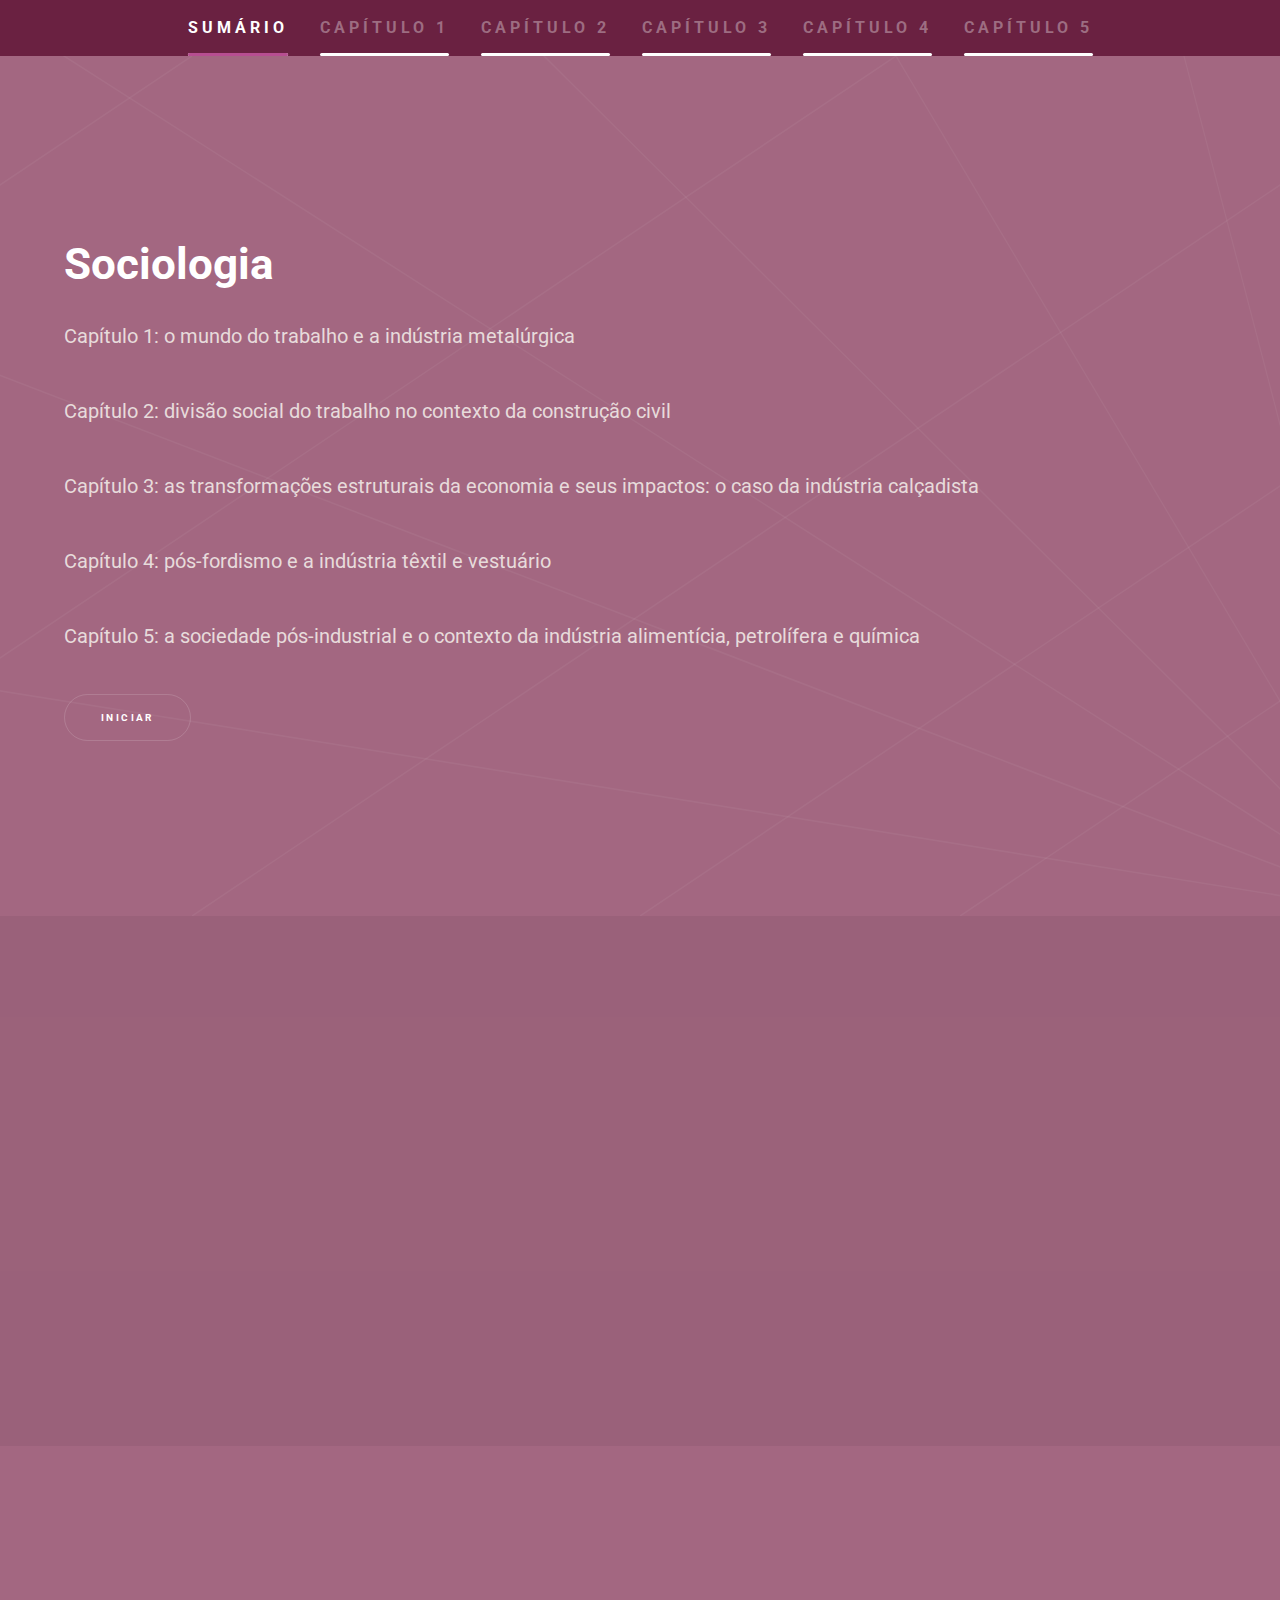
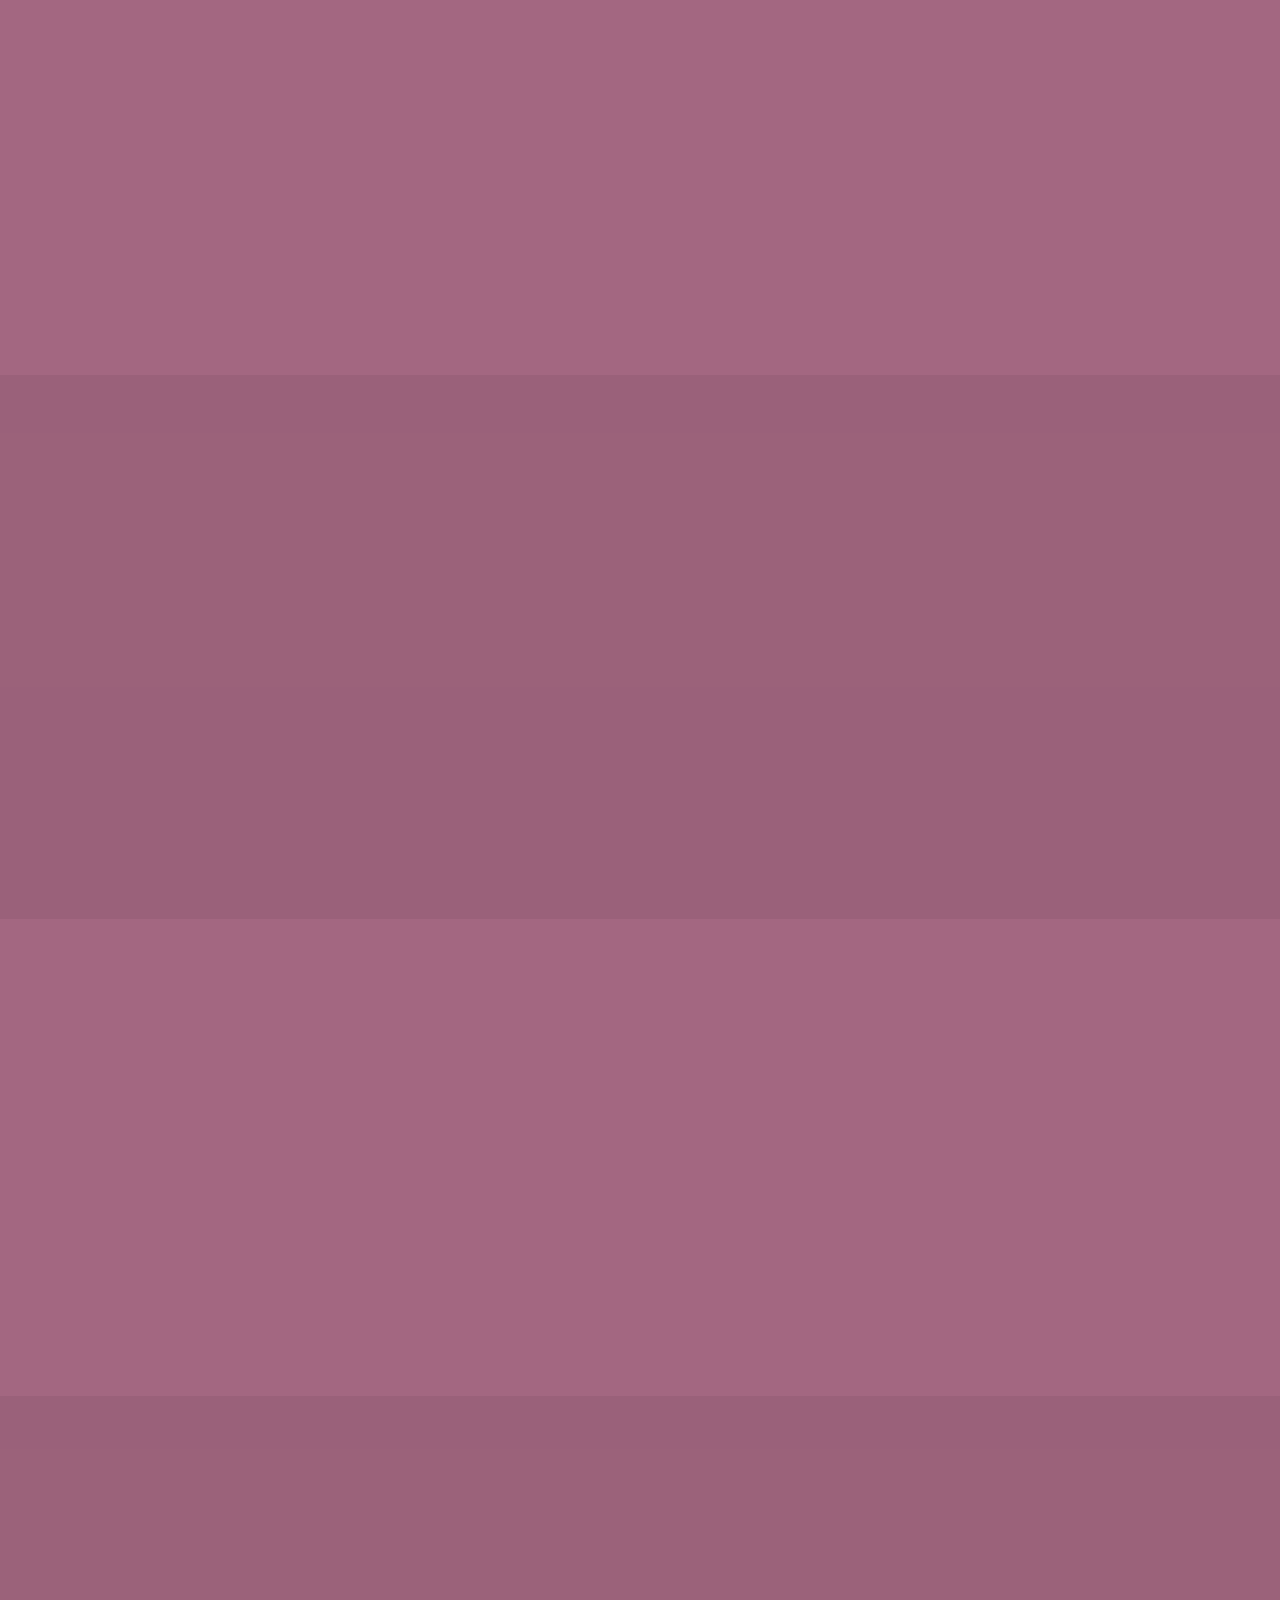
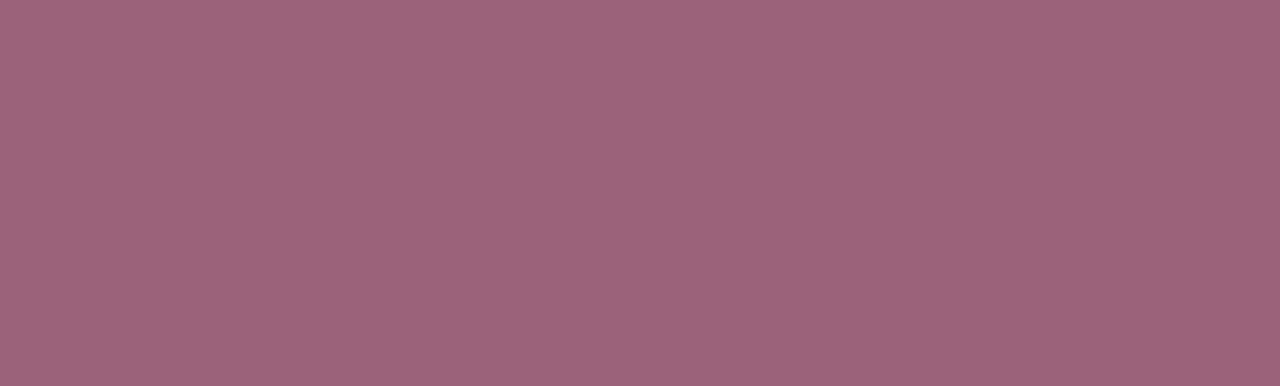
<file: index.html>
<!DOCTYPE html>

<html>

<head>
	<title>História</title>
	<meta charset="utf-8" />
	<meta name="viewport" content="width=device-width, initial-scale=1, user-scalable=no" />
	<link rel="stylesheet" href="assets/css/main.css" />
	<link href="https://fonts.googleapis.com/css2?family=Roboto:wght@500&display=swap" rel="stylesheet">


	<noscript>
		<link rel="stylesheet" href="assets/css/noscript.css" /></noscript>
</head>

<body class="is-preload">
	<!-- Sidebar -->
	<section id="sidebar">
		<div class="inner">
			<nav>
				<ul>
					<li><a href="#intro" style="font-size: medium;">Sumário</a></li>
					<li><a href="#one" style="font-size: medium;">Capítulo 1</a></li>
					<li><a href="#two" style="font-size: medium;">Capítulo 2</a></li>
					<li><a href="#three" style="font-size: medium;">Capítulo 3</a></li>
					<li><a href="#four" style="font-size: medium;">Capítulo 4</a></li>
					<li><a href="#five" style="font-size: medium;">Capítulo 5</a></li>
				</ul>
			</nav>
		</div>
	</section>

	<!-- Wrapper -->
	<div id="wrapper">
		<!-- Intro -->
		<section id="intro" class="wrapper style1 fullscreen fade-up">
			<div class="inner">
				<h1 style="color: #fff;">Sociologia</h1>
				<p>Capítulo 1: o mundo do trabalho e a indústria metalúrgica </p>
				<p>Capítulo 2: divisão social do trabalho no contexto da construção civil</p>
				<p>Capítulo 3: as transformações estruturais da economia e seus impactos: o caso da indústria calçadista </p>
				<p>Capítulo 4: pós-fordismo e a indústria têxtil e vestuário</p>
				<p>Capítulo 5: a sociedade pós-industrial e o contexto da indústria alimentícia, petrolífera e química </p>
				<ul class="actions">
					<li><a href="#one" class="button scrolly">Iniciar</a></li>
				</ul>
			</div>
		</section>

		<!-- One -->
		<section  class="wrapper style2 spotlights">
			<section>
				<div class="content">
					<div class="inner">
						<h2 id="one">Capítulo 1: o mundo do trabalho e a indústria metalúrgica</h2>
						<p>
							O tema que você vai estudar nesta unidade é o trabalho. Para começar a reflexão, observa as imagens acima. Ambas retratam um processo da produção industrial de automóveis. A primeira é uma linha de montagem do início do século XX. A segunda é uma linha contemporânea de produção de automóveis. Compare as duas fotografias e monte uma lista com todas as  semelhanças e diferenças que chamaram sua atenção? O que essa comparação revela sobre as mudanças no mundo do trabalho ocorridas no último século? Ainda comparando as fotos, o que podemos deduzir a respeito da vida dos trabalhadores nesses dois cenários? Aliás, onde estão os trabalhadores na segunda foto? 
						</p>
						
						<ul class="actions">
							<li><a href="cap1.html" class="button">Ir para</a></li>
						</ul>
					</div>
				</div>
			</section>
			<section>
				<div class="content">
					<div class="inner">
						<h2 id="two">Capítulo 2: divisão social do trabalho no contexto da construção civil </h2>
						<p>
							Pense nas famílias que você conhece, na sua e nas dos seus amigos, quem realiza o trabalho doméstico? Quem cuida, alimenta e atende as necessidades dos bebês? Quem realiza as tarefas domésticas, tais como lavar a louça, fazer as compras, preparar as refeições? Quem é responsável por pagar as contas da família, tais como o telefone, o gás, o aluguel? Você pode identificar nessas famílias quem contribui para gerar a renda familiar? 
							Essas tarefas estão divididas de acordo com o gênero? Algumas dessas tarefas são consideradas femininas e outras masculinas? Você consegue identificar uma divisão das tarefas de acordo com o gênero?							
						</p>		
						<ul class="actions">
							<li><a href="cap2.html" class="button">Ir para</a></li>
						</ul>
					</div>
				</div>
			</section>
			<section>
				<div class="content">
					<div class="inner">
						<h2 id="three">Capítulo 3: as transformações estruturais da economia e seus impactos: o caso da indústria calçadista </h2>
						<p>
							As histórias de sucesso costumam ter como protagonistas empresas ancoradas na tecnologia e na inovação. Mas existem empresas que, ao persistir no delicado e mágico trabalho artesanal, ganham cada vez mais espaço no mercado. Algumas continuam produzindo como os antepassados, imigrantes europeus que trouxeram na bagagem ofícios tradicionais; outras conseguiram encontrar o equilíbrio entre tecnologia e habilidade manual para produzir artesanato em série. Todas conquistam novos clientes que RECONHECEM o valor do que é feito à mão. 
						</p>
						
									
						<ul class="actions">
							<li><a href="cap3.html" class="button">Ir para</a></li>
						</ul>
					</div>
				</div>
			</section>
			<section>
				<div class="content">
					<div class="inner">
						<h2 id="four">Capítulo 4: pós-fordismo e a indústria têxtil e vestuário</h2>
						<p>Os robôs vão realizar todos as tarefas humanas? Como será a sociedade do futuro?</p>
						<p>Vamos observar algumas fotografias. Repare na linha de produção abaixo. Perceba os braços mecânicos executando as funções que num sistema fordista eram executadas por seres humanos. Lembra da questão que abre este capítulo, quando nos perguntávamos onde foram parar os trabalhadores?</p>						
						<ul class="actions">
							<li><a href="cap4.html" class="button">Ir para</a></li>
						</ul>
					</div>
				</div>
			</section>
			<section>
				<div class="content">
					<div class="inner">
						<h2 id="five">Capítulo 5: a sociedade pós-industrial e o contexto da indústria alimentícia, petrolífera e química </h2>
						<p><b>Qual o impacto do trabalho sobre a vida das pessoas no mundo contemporâneo? </b></p>
						<p>Para muitas pessoas, talvez sortudas, o tipo de trabalho que elas têm ou o emprego que elas têm é muito importante do ponto de vista da subjetividade desses indivíduos. Para elas o trabalho enriquece suas vidas, elas sentem satisfação em trabalhar, sentem-se realizadas com o trabalho. Algumas dessas pessoas trabalham no terceiro setor, numa ONG, por exemplo. Outras sentem que tem uma vocação para aquele tipo de trabalho, alguns médicos, por exemplo, sentem-se vocacionados para a medicina e dedicam seu tempo profissional para trabalhar com populações de baixa renda ou com crianças em situação de risco. Para todas essas pessoas o trabalho parece envolver algo mais do que ganhar a vida.</p>
							
						<ul class="actions">
							<li><a href="cap5.html" class="button">Ir para</a></li>
						</ul>
					</div>
				</div>
			</section>
		</section>
	</div>

	<!-- Scripts -->
	<script src="assets/js/jquery.min.js"></script>
	<script src="assets/js/jquery.scrollex.min.js"></script>
	<script src="assets/js/jquery.scrolly.min.js"></script>
	<script src="assets/js/browser.min.js"></script>
	<script src="assets/js/breakpoints.min.js"></script>
	<script src="assets/js/util.js"></script>
	<script src="assets/js/main.js"></script>
</body>

</html>
</file>
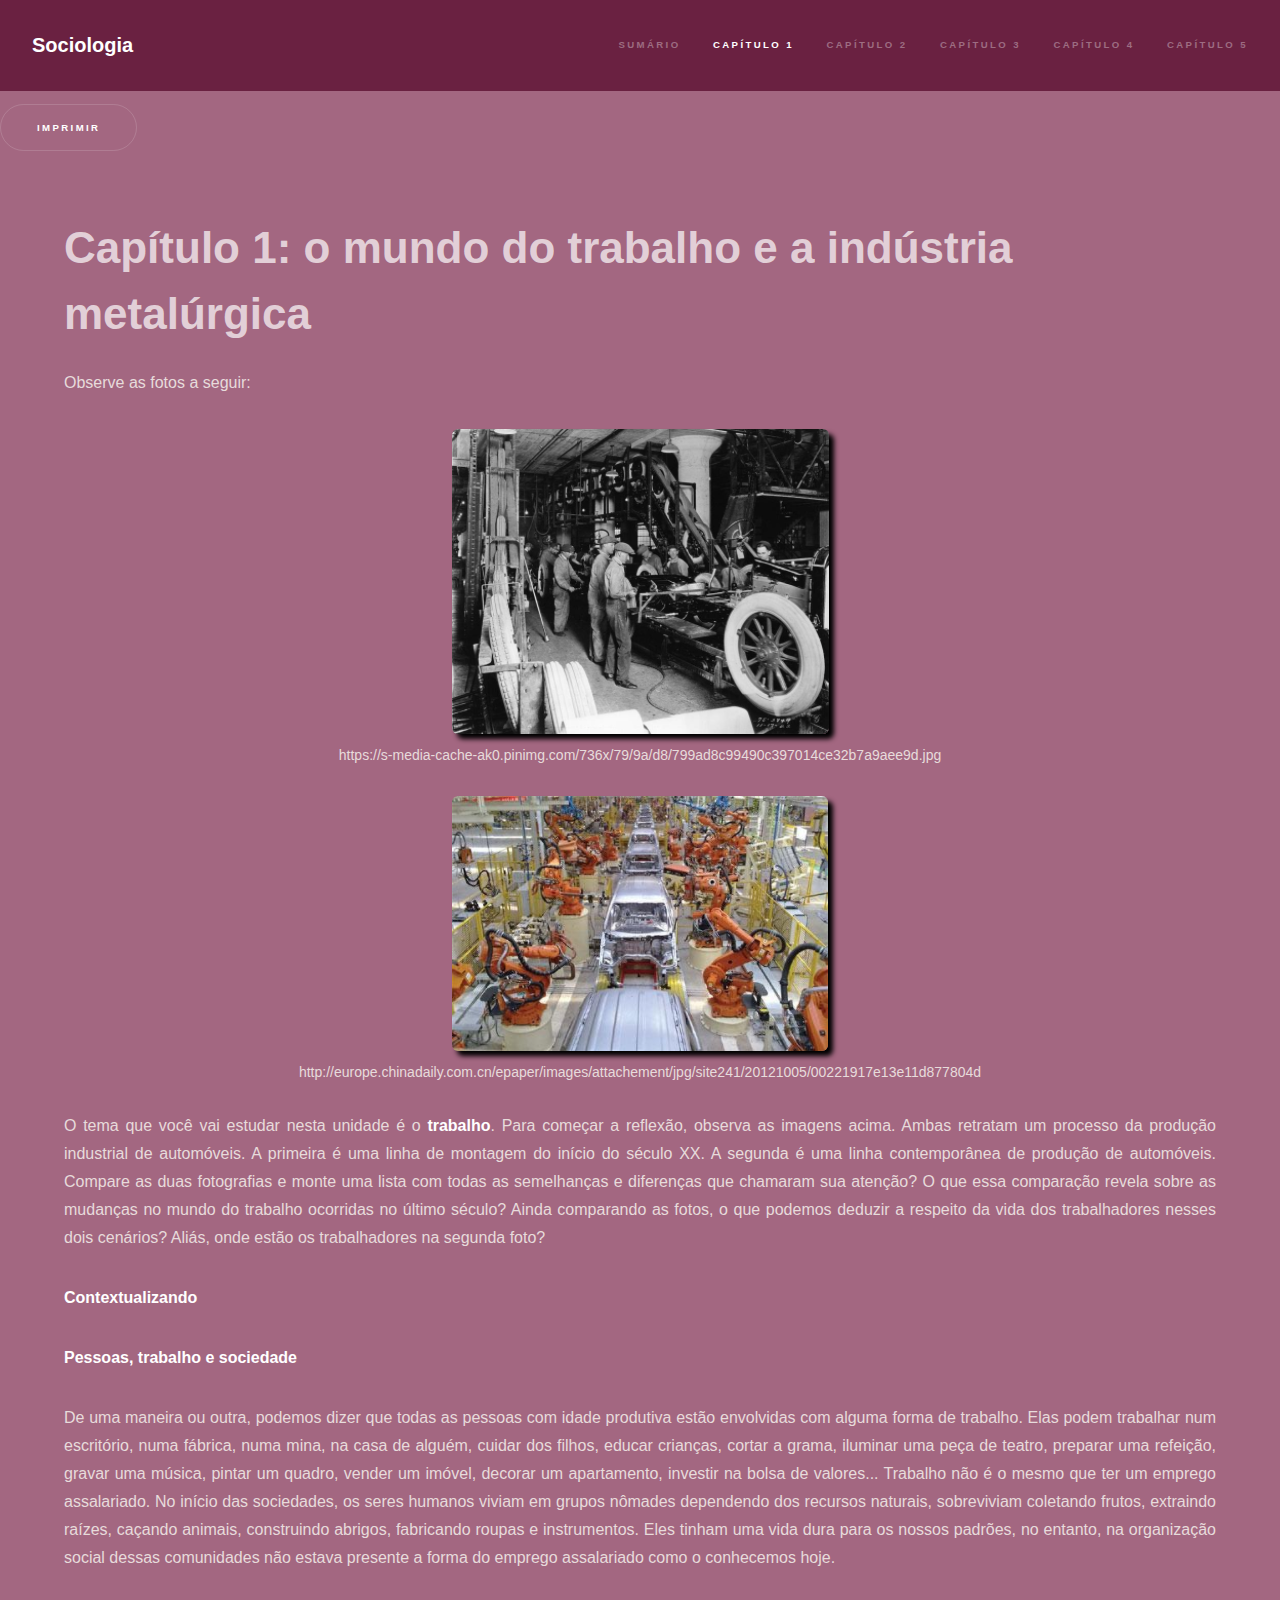
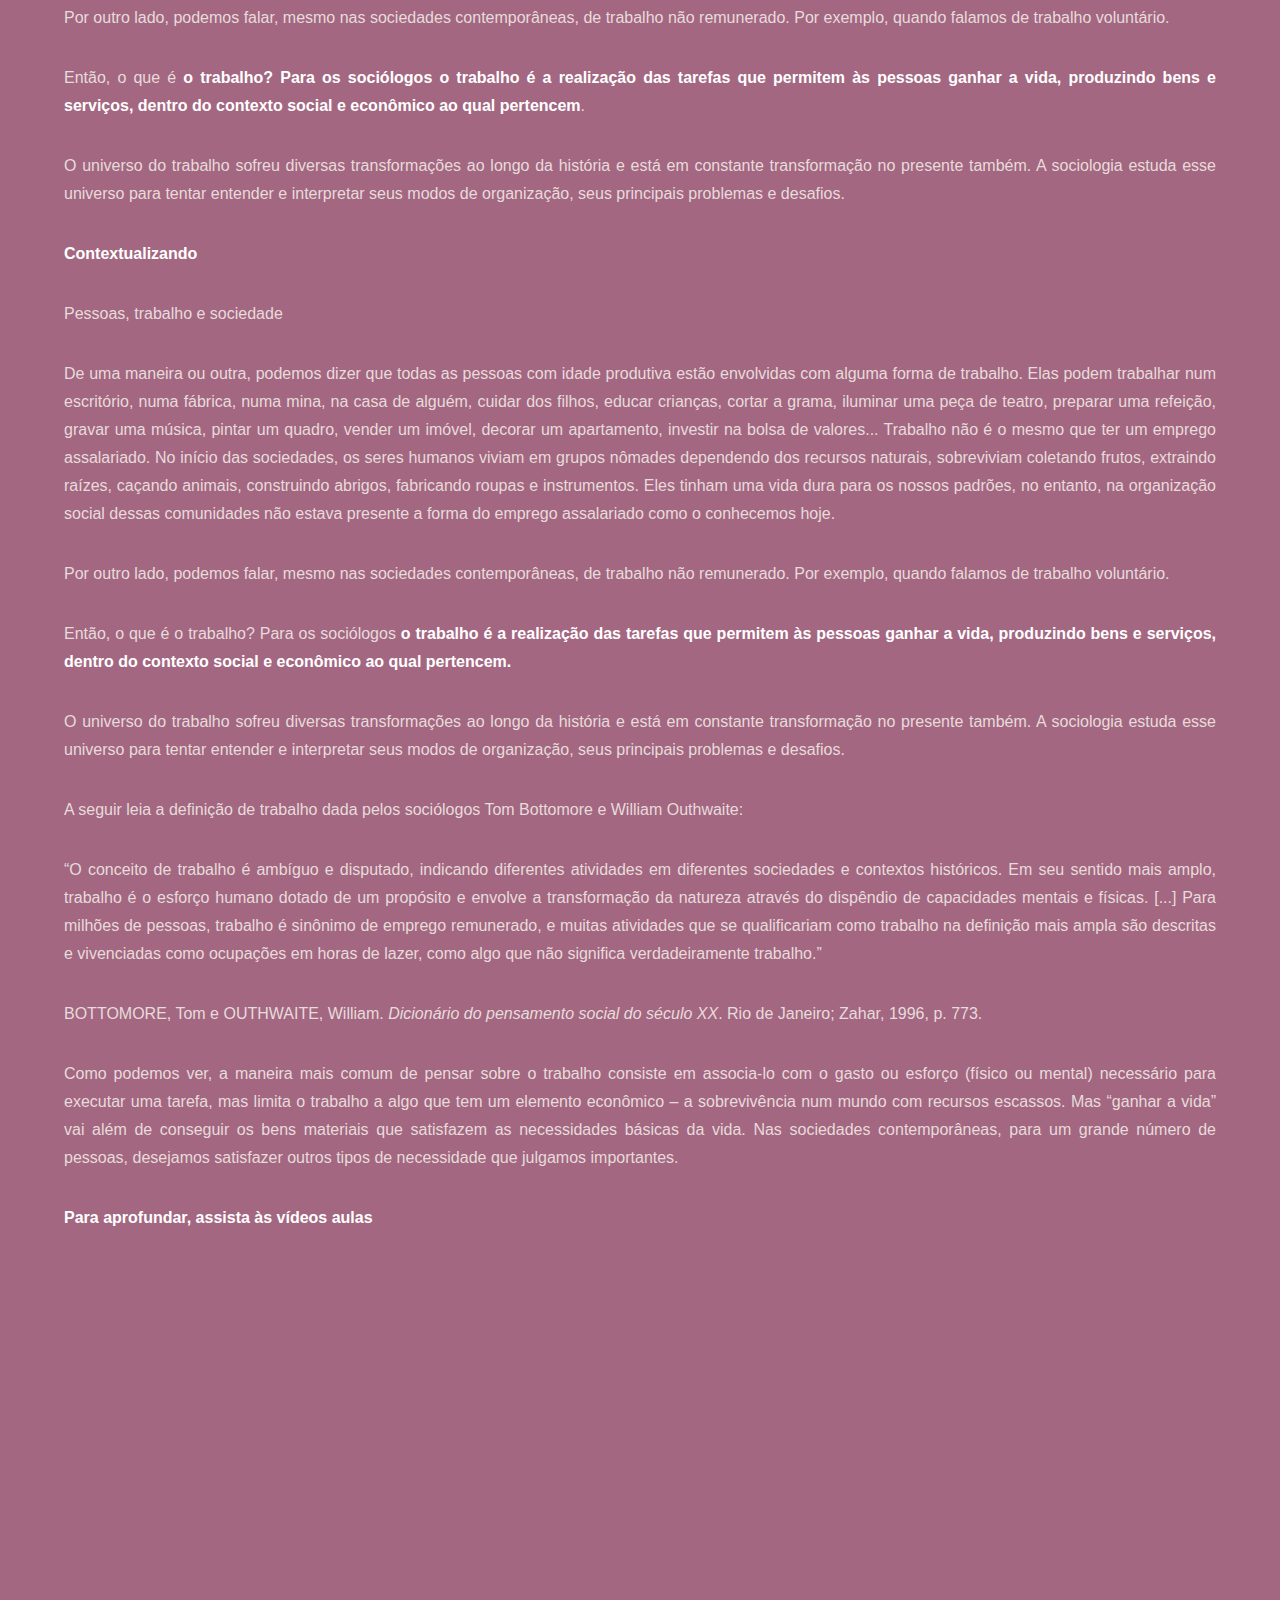
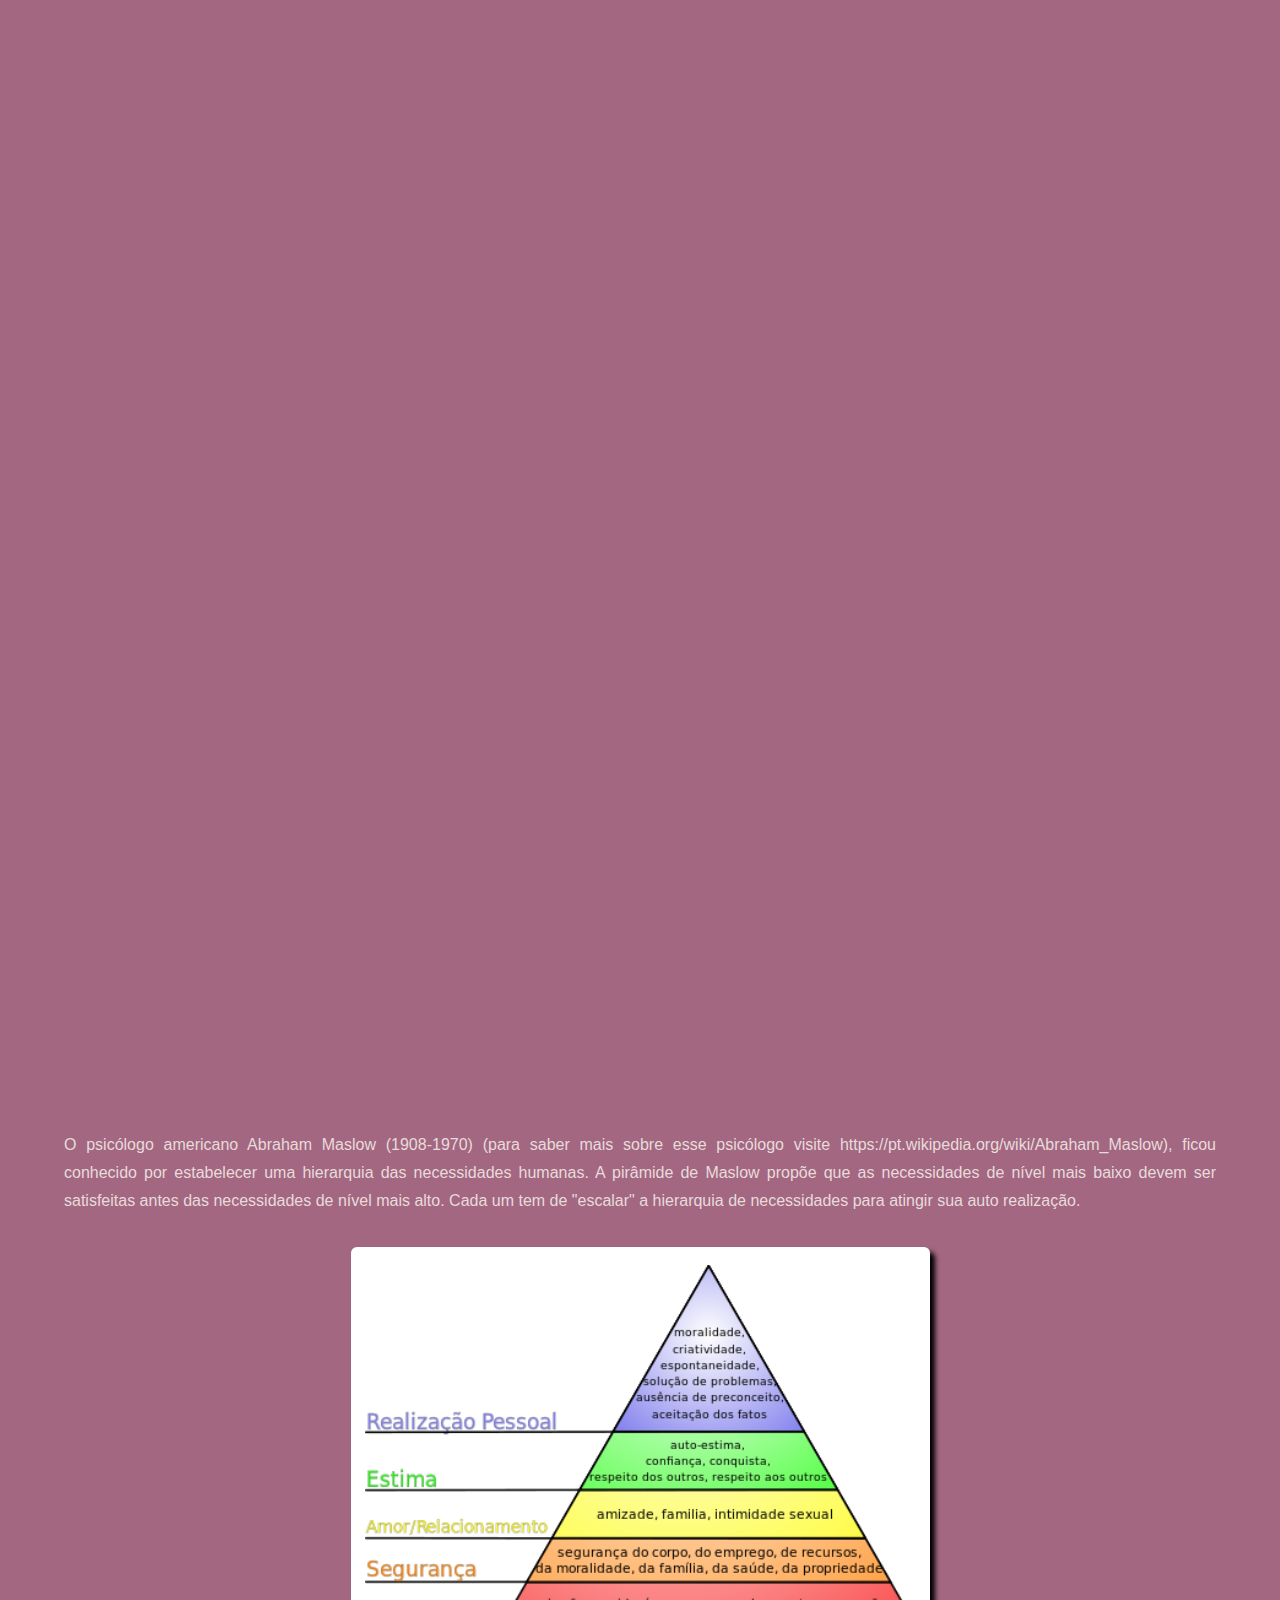
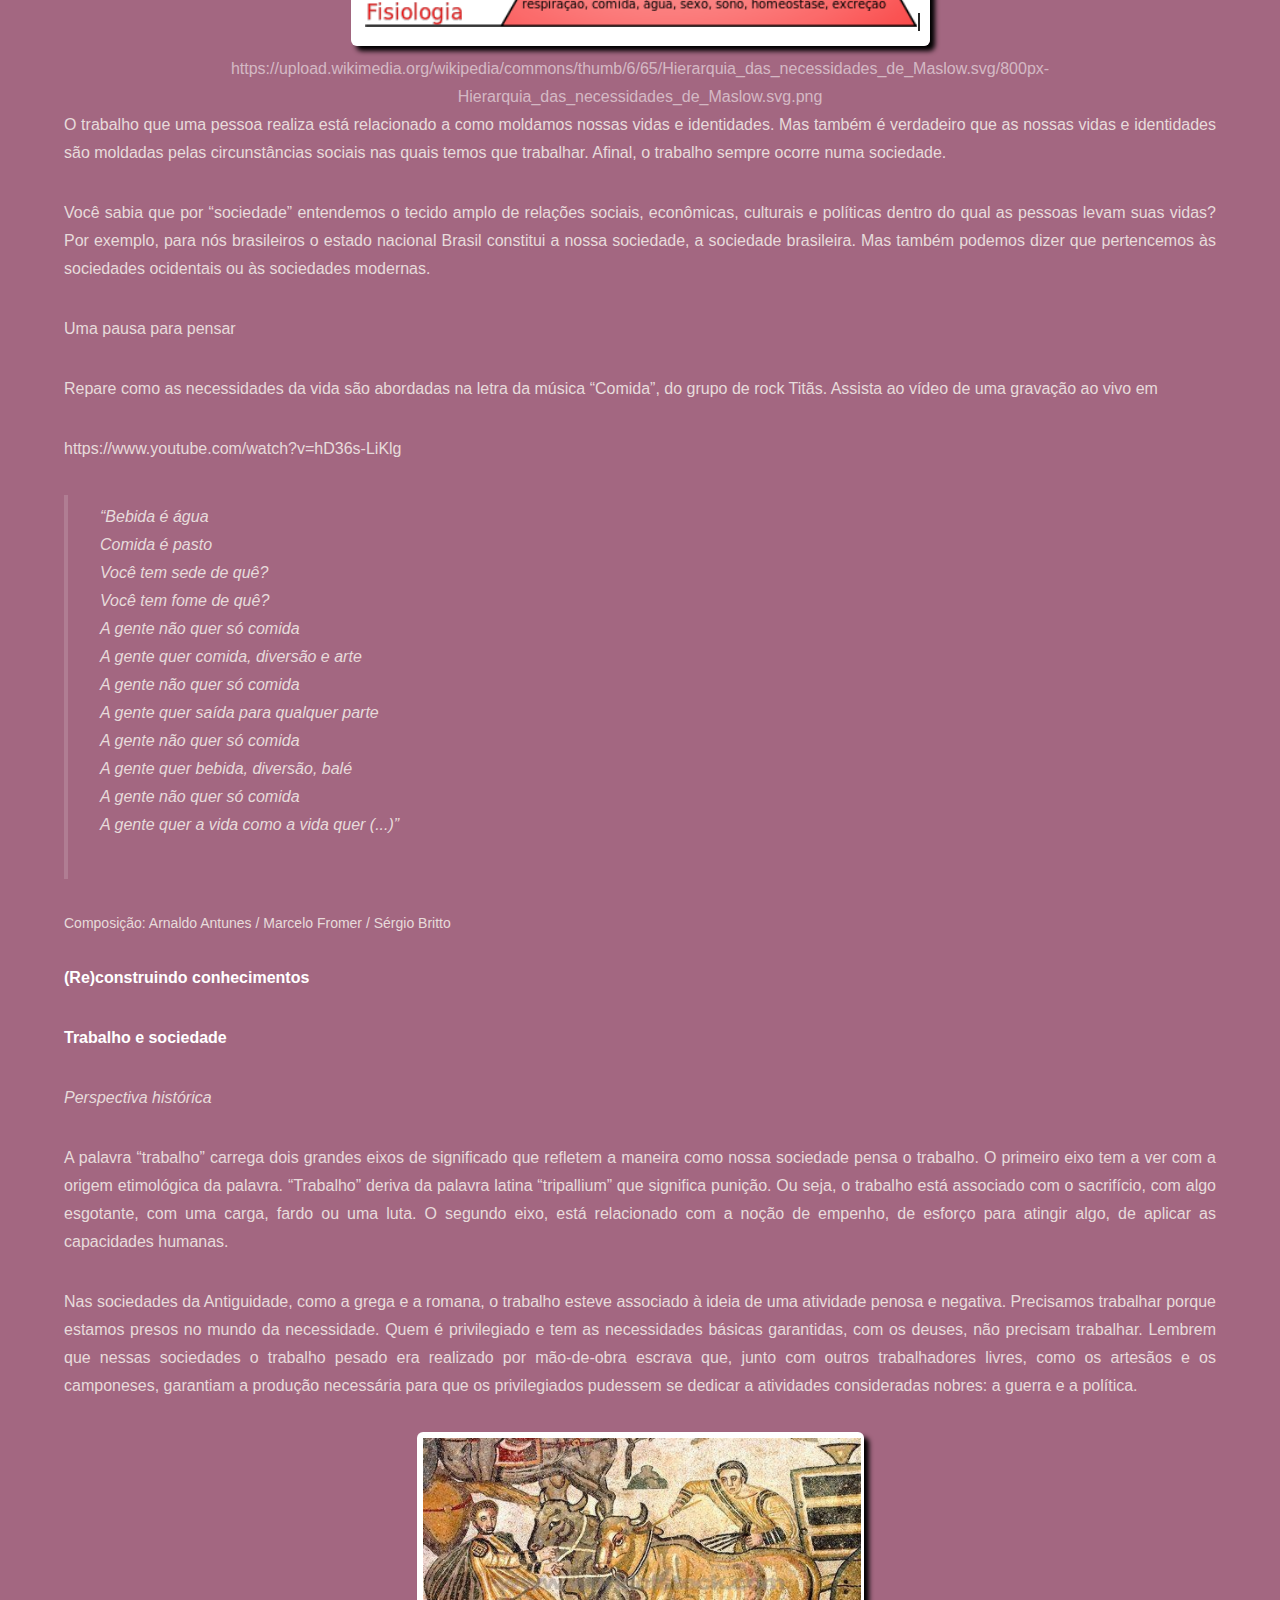
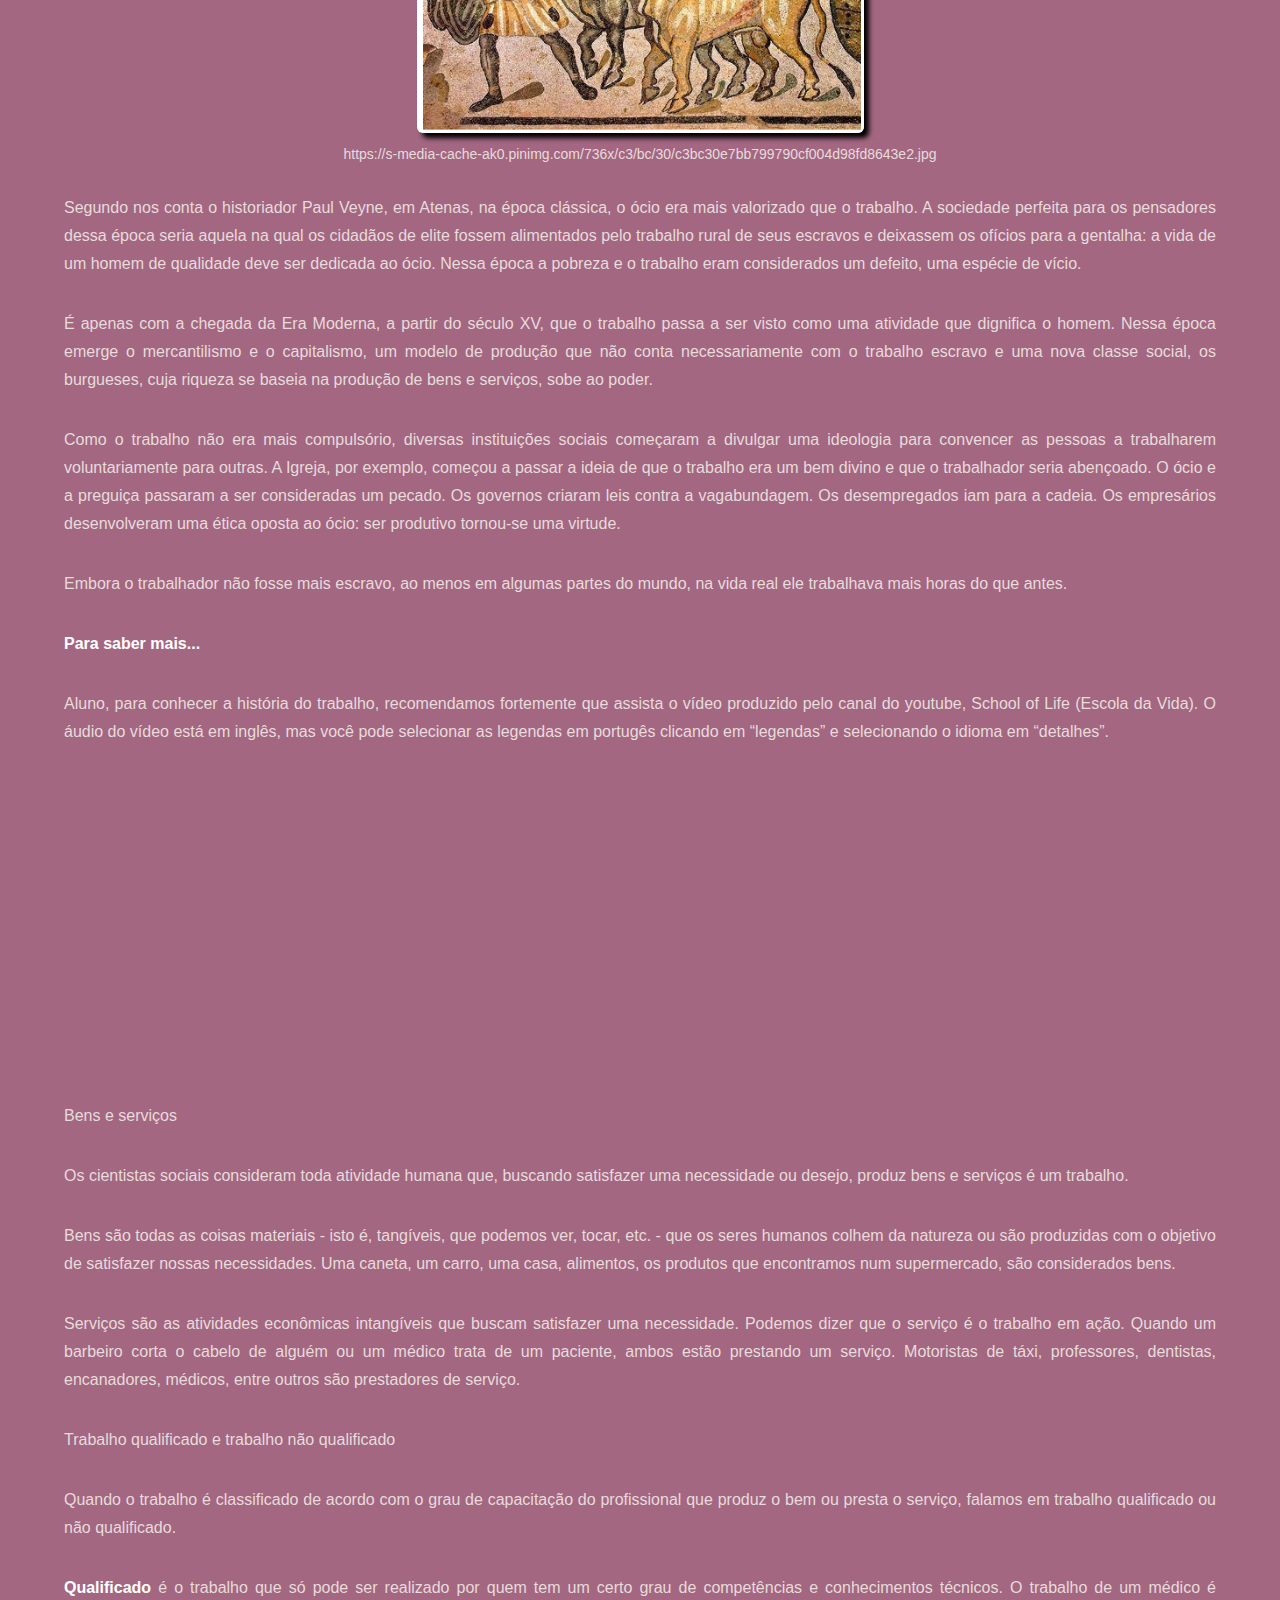
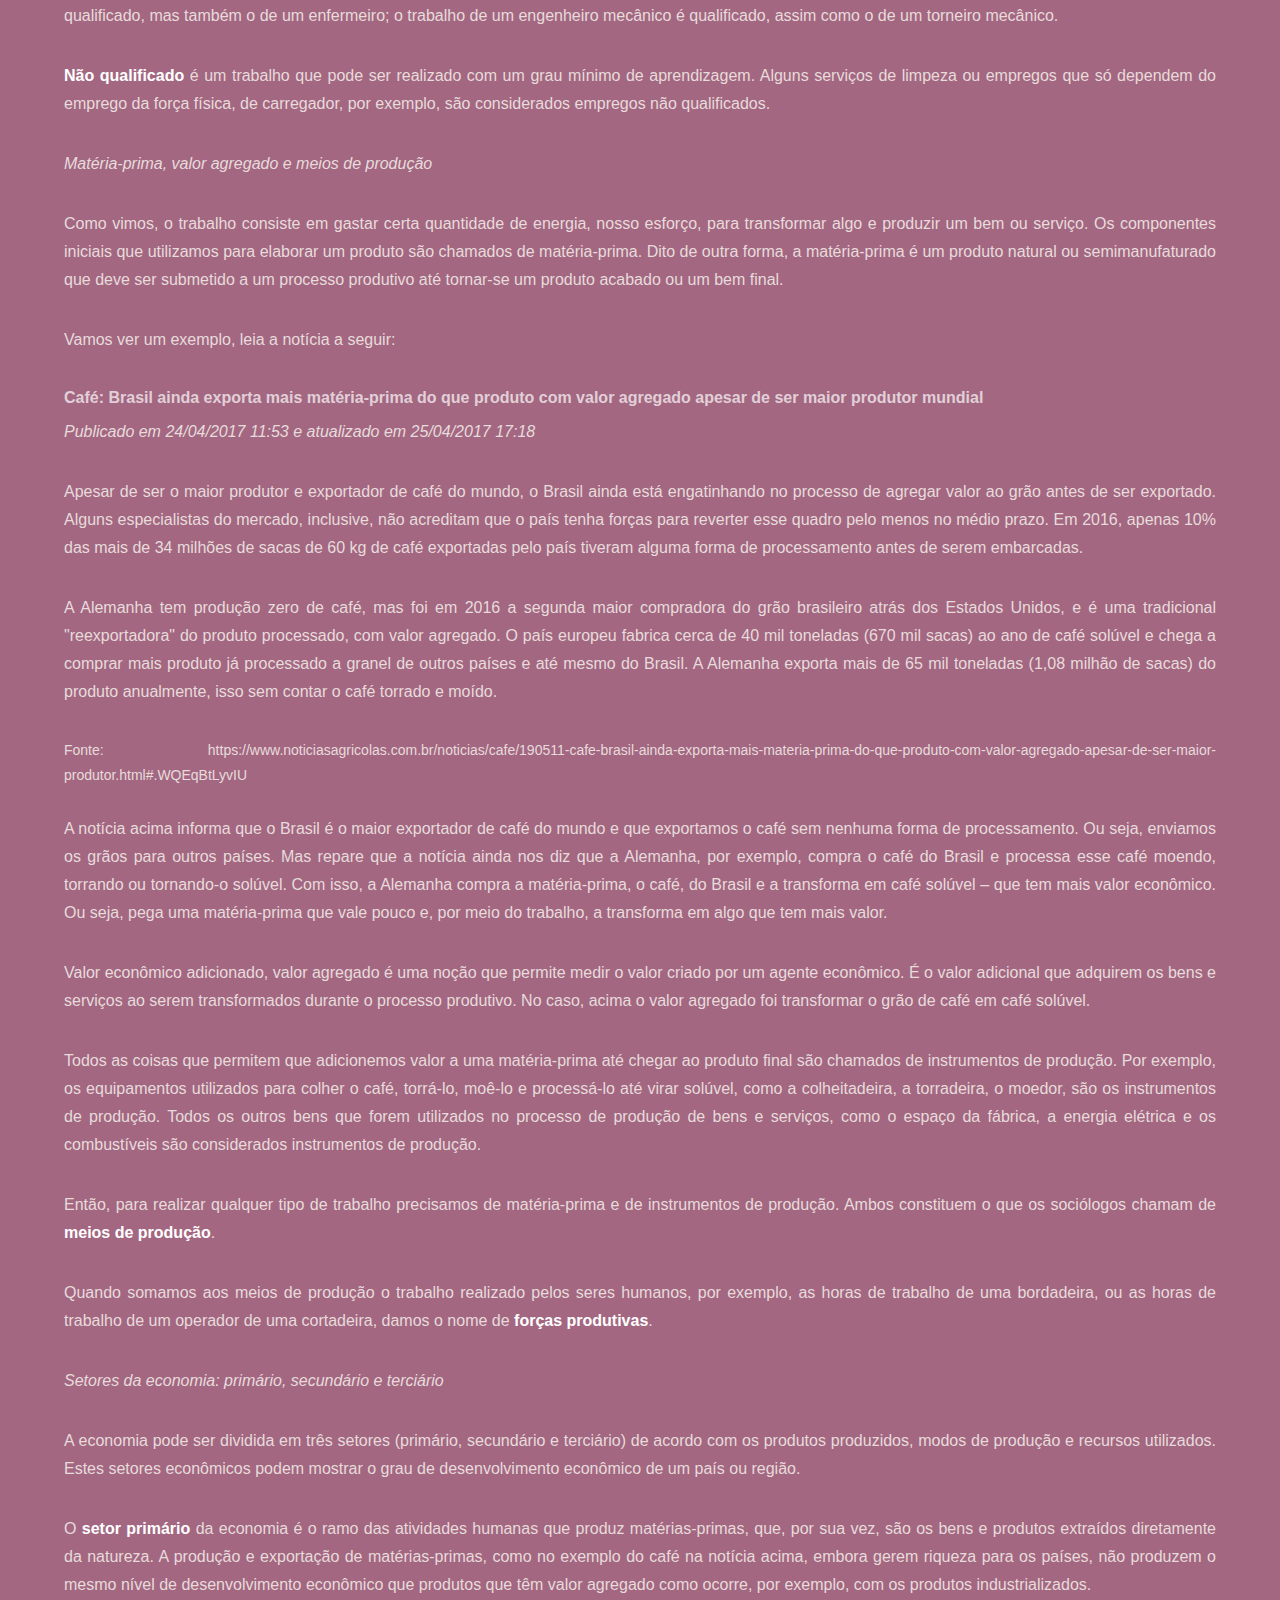
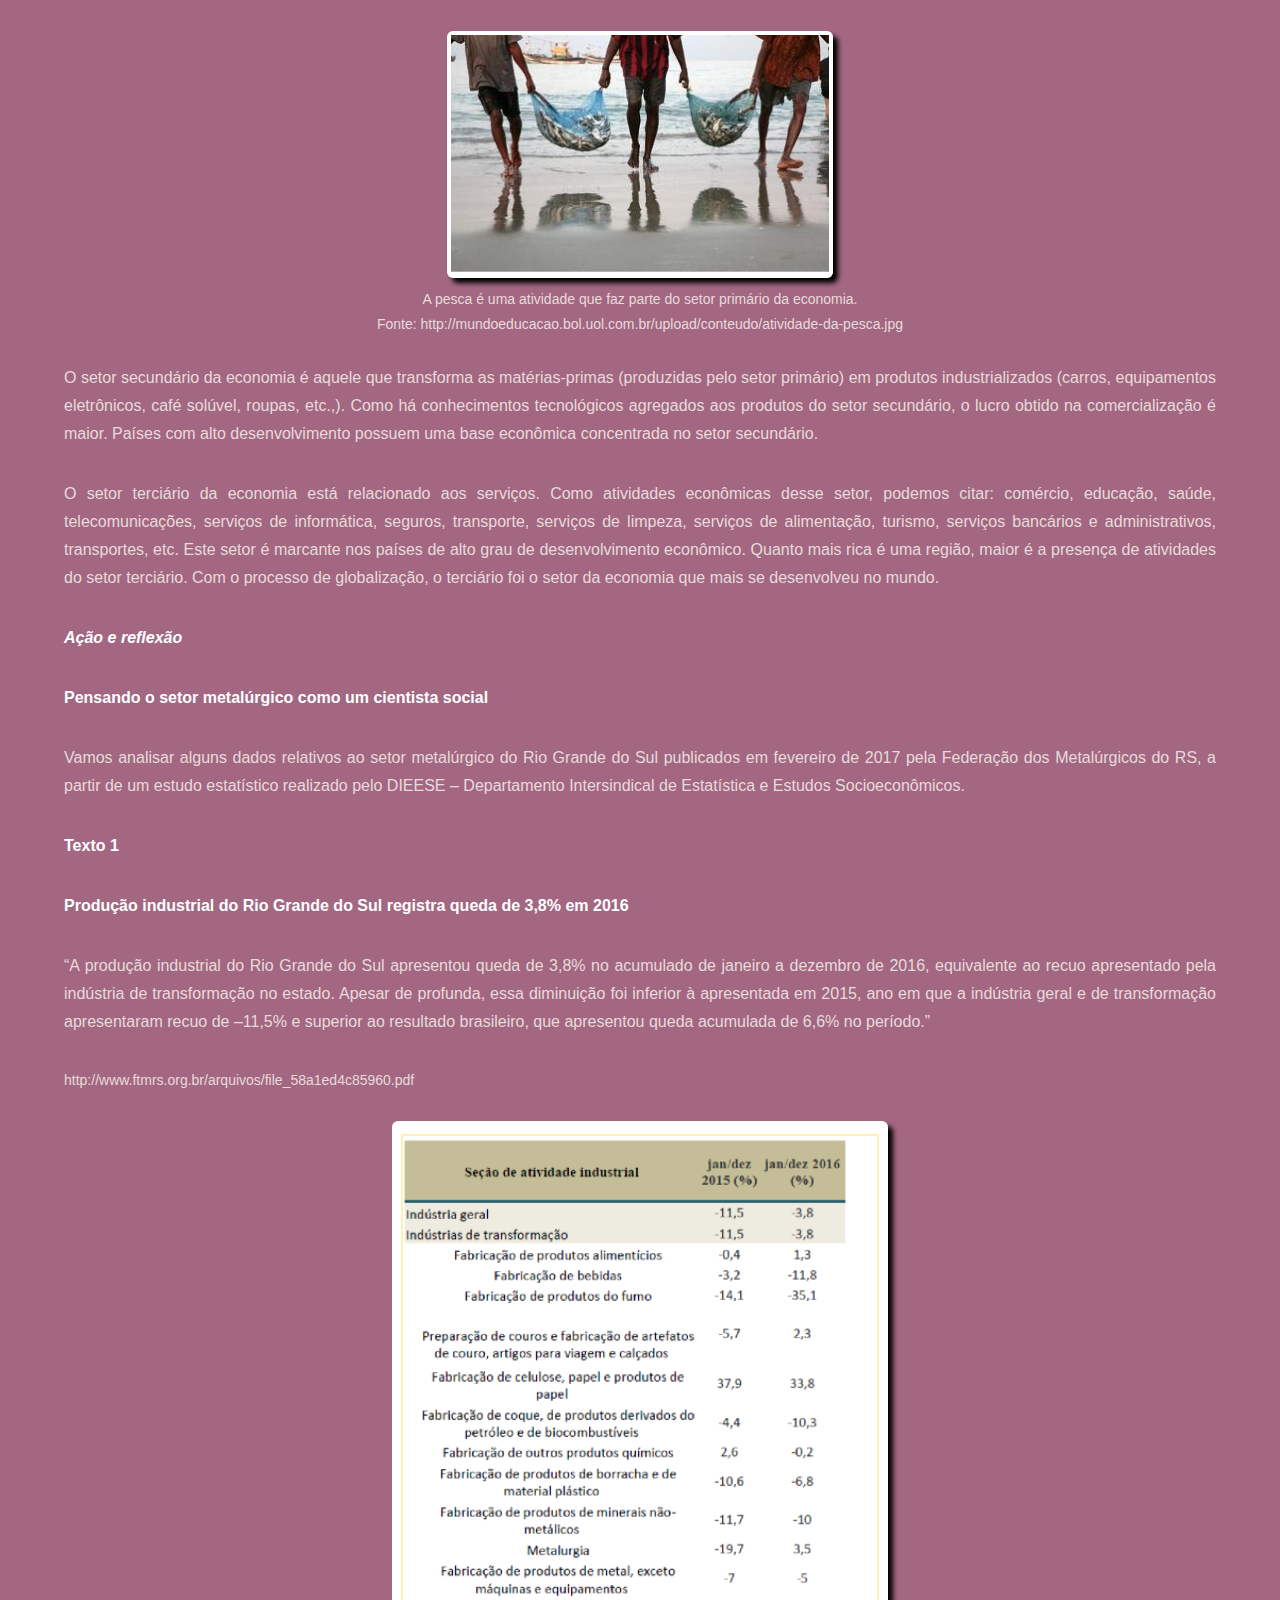
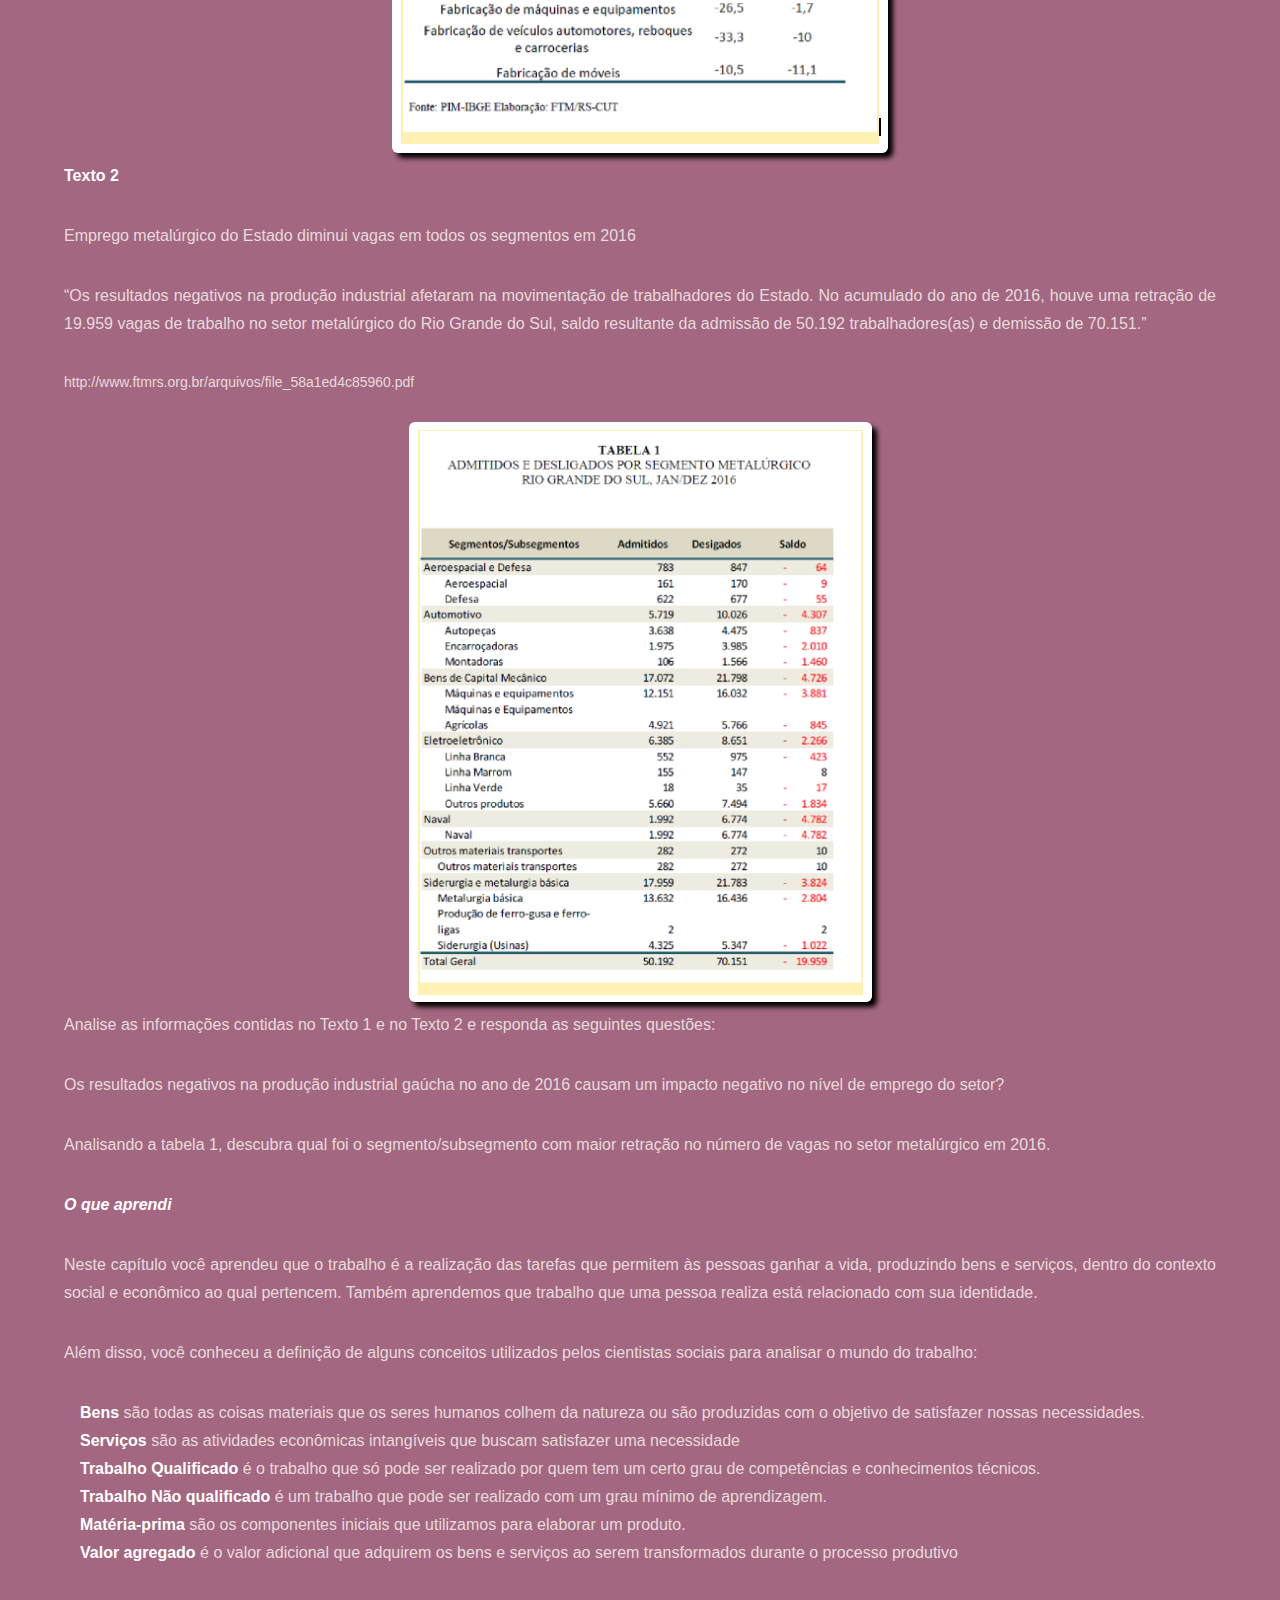
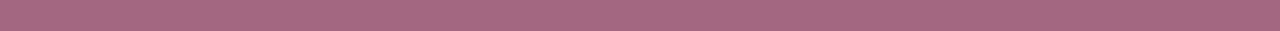
<file: cap1.html>
<!DOCTYPE HTML>

<html>

<head>
	<title>Capítulo 1: estudo da economia e do comércio mediterrânico, da antiguidade aos dias atuais, a formação de blocos econômicos e o processo de globalização</title>
	<meta charset="utf-8" />
	<meta name="viewport" content="width=device-width, initial-scale=1, user-scalable=no" />
	<link rel="stylesheet" href="assets/css/main.css" />

	<noscript>
		<link rel="stylesheet" href="assets/css/noscript.css" /></noscript>
</head>

<body class="is-preload">

	<!-- Header -->
	<header id="header">
		<a href="index.html" class="title">Sociologia</a>
		<nav>
			<ul>
				<li><a href="index.html">Sumário</a></li>
				<li><a href="cap1.html" class="active">Capítulo 1</a></li>
				<li><a href="cap2.html">Capítulo 2</a></li>
				<li><a href="cap3.html">Capítulo 3</a></li>
				<li><a href="cap4.html">Capítulo 4</a></li>
				<li><a href="cap5.html">Capítulo 5</a></li>
			</ul>
		</nav>
	</header>

	<!-- Wrapper -->
	<div id="wrapper">
		<input type="button" style="margin-top: 1vw;" value="Imprimir" onClick="window.print()" />
		<!-- Main -->
		<section id="main" class="wrapper">
			<div class="inner">
				<h1>Capítulo 1: o mundo do trabalho e a indústria metalúrgica </h1>
				<p>Observe as fotos a seguir:</p>
				<div class="img">
					<img src="./images/image01.png" alt="">
				</div>
				<p class="legenda center">
					https://s-media-cache-ak0.pinimg.com/736x/79/9a/d8/799ad8c99490c397014ce32b7a9aee9d.jpg
				</p>
				<div class="img">
					<img src="./images/image02.png" alt="">
				</div>
				<p class="legenda center">
					http://europe.chinadaily.com.cn/epaper/images/attachement/jpg/site241/20121005/00221917e13e11d877804d
				</p>
				<p>O tema que você vai estudar nesta unidade é o <b>trabalho</b>. Para começar a reflexão, observa as imagens acima. Ambas retratam um processo da produção industrial de automóveis. A primeira é uma linha de montagem do início do século XX. A segunda é uma linha contemporânea de produção de automóveis. Compare as duas fotografias e monte uma lista com todas as  semelhanças e diferenças que chamaram sua atenção? O que essa comparação revela sobre as mudanças no mundo do trabalho ocorridas no último século? Ainda comparando as fotos, o que podemos deduzir a respeito da vida dos trabalhadores nesses dois cenários? Aliás, onde estão os trabalhadores na segunda foto? </p>
				<p><b>Contextualizando </b></p>

				<p><b>Pessoas, trabalho e sociedade</b></p>
				<p>De uma maneira ou outra, podemos dizer que todas as pessoas com idade produtiva estão envolvidas com alguma forma de trabalho. Elas podem trabalhar num escritório, numa fábrica, numa mina, na casa de alguém, cuidar dos filhos, educar crianças, cortar a grama, iluminar uma peça de teatro, preparar uma refeição, gravar uma música, pintar um quadro, vender um imóvel, decorar um apartamento, investir na bolsa de valores... Trabalho não é o mesmo que ter um emprego assalariado. No início das sociedades, os seres humanos viviam em grupos nômades dependendo dos recursos naturais, sobreviviam coletando frutos, extraindo raízes, caçando animais, construindo abrigos, fabricando roupas e instrumentos. Eles tinham uma vida dura para os nossos padrões, no entanto, na organização social dessas comunidades não estava presente a forma do emprego assalariado como o conhecemos hoje. </p>
				<p>Por outro lado, podemos falar, mesmo nas sociedades contemporâneas, de trabalho não remunerado. Por exemplo, quando falamos de trabalho voluntário.</p>
				<p>Então, o que é <b>o trabalho? Para os sociólogos o trabalho é a realização das tarefas que permitem às pessoas ganhar a vida, produzindo bens e serviços, dentro do contexto social e econômico ao qual pertencem</b>.</p>
				<p>O universo do trabalho sofreu diversas transformações ao longo da história e está em constante transformação no presente também. A sociologia estuda esse universo para tentar entender e interpretar seus modos de organização, seus principais problemas e desafios.   </p>
				<p><b>Contextualizando </b></p>
				<p>Pessoas, trabalho e sociedade</p>
				<p>De uma maneira ou outra, podemos dizer que todas as pessoas com idade produtiva estão envolvidas com alguma forma de trabalho. Elas podem trabalhar num escritório, numa fábrica, numa mina, na casa de alguém, cuidar dos filhos, educar crianças, cortar a grama, iluminar uma peça de teatro, preparar uma refeição, gravar uma música, pintar um quadro, vender um imóvel, decorar um apartamento, investir na bolsa de valores... Trabalho não é o mesmo que ter um emprego assalariado. No início das sociedades, os seres humanos viviam em grupos nômades dependendo dos recursos naturais, sobreviviam coletando frutos, extraindo raízes, caçando animais, construindo abrigos, fabricando roupas e instrumentos. Eles tinham uma vida dura para os nossos padrões, no entanto, na organização social dessas comunidades não estava presente a forma do emprego assalariado como o conhecemos hoje. </p>
				<p>Por outro lado, podemos falar, mesmo nas sociedades contemporâneas, de trabalho não remunerado. Por exemplo, quando falamos de trabalho voluntário.</p>
				<p>Então, o que é o trabalho? Para os sociólogos <b>o trabalho é a realização das tarefas que permitem às pessoas ganhar a vida, produzindo bens e serviços, dentro do contexto social e econômico ao qual pertencem.</b></p>
				<p>O universo do trabalho sofreu diversas transformações ao longo da história e está em constante transformação no presente também. A sociologia estuda esse universo para tentar entender e interpretar seus modos de organização, seus principais problemas e desafios.   </p>
				<p>A seguir leia a definição de trabalho dada pelos sociólogos Tom Bottomore e William Outhwaite:</p>
				<p>“O conceito de trabalho é ambíguo e disputado, indicando diferentes atividades em diferentes sociedades e contextos históricos. Em seu sentido mais amplo, trabalho é o esforço humano dotado de um propósito e envolve a transformação da natureza através do dispêndio de capacidades mentais e físicas. [...] Para milhões de pessoas, trabalho é sinônimo de emprego remunerado, e muitas atividades que se qualificariam como trabalho na definição mais ampla são descritas e vivenciadas como ocupações em horas de lazer, como algo que não significa verdadeiramente trabalho.” </p>
				<p>BOTTOMORE, Tom e OUTHWAITE, William. <i>Dicionário do pensamento social do século XX</i>. Rio de Janeiro; Zahar, 1996, p. 773.</p>
				<p>Como podemos ver, a maneira mais comum de pensar sobre o trabalho consiste em associa-lo com o gasto ou esforço (físico ou mental) necessário para executar uma tarefa, mas limita o trabalho a algo que tem um elemento econômico – a sobrevivência num mundo com recursos escassos. Mas “ganhar a vida” vai além de conseguir os bens materiais que satisfazem as necessidades básicas da vida.  Nas sociedades contemporâneas, para um grande número de pessoas, desejamos satisfazer outros tipos de necessidade que julgamos importantes. </p>
				<p><b>Para aprofundar, assista às vídeos aulas</b> </p>
				<div class="video">
					<iframe src="https://drive.google.com/file/d/1VLAJyejx54XezPqrkdAkH4Arkg2H5WAr/preview" width="640" height="480"></iframe>
				</div>
				<div class="video">
					<iframe src="https://drive.google.com/file/d/1fqviAhI6_jYUdNrqPvexCraplHjHbs_Z/preview" width="640" height="480"></iframe>
				</div>
				<div class="video">
					<iframe src="https://drive.google.com/file/d/1ihV6hQtLH3F05q47k5W_8vm5MRqP5gds/preview" width="640" height="480"></iframe>
				</div>
				<p>O psicólogo americano Abraham Maslow (1908-1970) (para saber mais sobre esse psicólogo visite https://pt.wikipedia.org/wiki/Abraham_Maslow), ficou conhecido por estabelecer uma hierarquia das necessidades humanas. A pirâmide de Maslow propõe que as necessidades de nível mais baixo devem ser satisfeitas antes das necessidades de nível mais alto. Cada um tem de "escalar" a hierarquia de necessidades para atingir sua auto realização.</p>
				<div class="img">
					<img src="./images/image03.png" alt="">
				</div>
				<div class="img">
					https://upload.wikimedia.org/wikipedia/commons/thumb/6/65/Hierarquia_das_necessidades_de_Maslow.svg/800px-Hierarquia_das_necessidades_de_Maslow.svg.png
				</div>
				<p>O trabalho que uma pessoa realiza está relacionado a como moldamos nossas vidas e identidades. Mas também é verdadeiro que as nossas vidas e identidades são moldadas pelas circunstâncias sociais nas quais temos que trabalhar. Afinal, o trabalho sempre ocorre numa sociedade.</p>

				<p>Você sabia que por “sociedade” entendemos o tecido amplo de relações sociais, econômicas, culturais e políticas dentro do qual as pessoas levam suas vidas? Por exemplo, para nós brasileiros o estado nacional Brasil constitui a nossa sociedade, a sociedade brasileira. Mas também podemos dizer que pertencemos às sociedades ocidentais ou às sociedades modernas.</p>
				
				<p>Uma pausa para pensar</p>
				<p>Repare como as necessidades da vida são abordadas na letra da música “Comida”, do grupo de rock Titãs. Assista ao vídeo de uma gravação ao vivo em </p>
				<p>https://www.youtube.com/watch?v=hD36s-LiKlg</p>
				 
				<blockquote>
					<p>
						“Bebida é água <br>
						Comida é pasto<br>
						Você tem sede de quê?<br>
						Você tem fome de quê?<br>
						A gente não quer só comida<br>
						A gente quer comida, diversão e arte<br>
						A gente não quer só comida<br>
						A gente quer saída para qualquer parte<br>
						A gente não quer só comida<br>
						A gente quer bebida, diversão, balé<br>
						A gente não quer só comida<br>
						A gente quer a vida como a vida quer (...)” 
					</p>
				</blockquote>

				 
				<p class="legenda">Composição: Arnaldo Antunes / Marcelo Fromer / Sérgio Britto</p>
				 
				
				<p><b>(Re)construindo conhecimentos</b> </p>
				
				<p><b>Trabalho e sociedade</b></p>
				<p><i>Perspectiva histórica</i></p>
				<p>A palavra “trabalho” carrega dois grandes eixos de significado que refletem a maneira como nossa sociedade pensa o trabalho. O primeiro eixo tem a ver com a origem etimológica da palavra. “Trabalho”  deriva da palavra latina “tripallium” que significa punição. Ou seja, o trabalho está associado com o sacrifício, com algo esgotante, com uma carga, fardo ou uma luta. O segundo eixo, está relacionado com a noção de empenho, de esforço para atingir algo, de aplicar as capacidades humanas.</p>
				<p>Nas sociedades da Antiguidade, como a grega e a romana, o trabalho esteve associado à ideia de uma atividade penosa e negativa. Precisamos trabalhar porque estamos presos no mundo da necessidade. Quem é privilegiado e tem as necessidades básicas garantidas, com os deuses, não precisam trabalhar. Lembrem que nessas sociedades o trabalho pesado era realizado por mão-de-obra escrava que, junto com outros trabalhadores livres, como os artesãos e os camponeses, garantiam a produção necessária para que os privilegiados pudessem se dedicar a atividades consideradas nobres: a guerra e a política.</p>
				<div class="img">
					<img src="./images/image04.png" alt="">
				</div>
				<p class="legenda center">https://s-media-cache-ak0.pinimg.com/736x/c3/bc/30/c3bc30e7bb799790cf004d98fd8643e2.jpg</p>
				<p>Segundo nos conta o historiador Paul Veyne, em Atenas, na época clássica, o ócio era mais valorizado que o trabalho. A sociedade perfeita para os pensadores dessa época seria aquela na qual os cidadãos de elite fossem alimentados pelo trabalho rural de seus escravos e deixassem os ofícios para a gentalha: a vida de um homem de qualidade deve ser dedicada ao ócio. Nessa época a pobreza e o trabalho eram considerados um defeito, uma espécie de vício.</p>
				<p>É apenas com a chegada da Era Moderna, a partir do século XV, que o trabalho passa a ser visto como uma atividade que dignifica o homem. Nessa época emerge o mercantilismo e o capitalismo, um modelo de produção que não conta necessariamente com o trabalho escravo e uma nova classe social, os burgueses, cuja riqueza se baseia na produção de bens e serviços, sobe ao poder.</p>
				<p>Como o trabalho não era mais compulsório, diversas instituições sociais começaram a divulgar uma ideologia para convencer as pessoas a trabalharem voluntariamente para outras. A Igreja, por exemplo, começou a passar a ideia de que o trabalho era um bem divino e que o trabalhador seria abençoado. O ócio e a preguiça passaram a ser consideradas um pecado. Os governos criaram leis contra a vagabundagem. Os desempregados iam para a cadeia. Os empresários desenvolveram uma ética oposta ao ócio: ser produtivo tornou-se uma virtude.</p>
				<p>Embora o trabalhador não fosse mais escravo, ao menos em algumas partes do mundo, na vida real ele trabalhava mais horas do que antes.</p>
				<p><b>Para saber mais...</b> </p>
				<p>Aluno, para conhecer a história do trabalho, recomendamos fortemente que assista o vídeo produzido pelo canal do youtube, School of Life (Escola da Vida). O áudio do vídeo está em inglês, mas você pode selecionar as legendas em portugês clicando em “legendas” e selecionando o idioma em “detalhes”.</p>
				<div class="video">
					<iframe width="560" height="315" src="https://www.youtube.com/embed/cKnSMCjzmco" frameborder="0" allow="accelerometer; autoplay; encrypted-media; gyroscope; picture-in-picture" allowfullscreen></iframe>
				</div>
				<p>Bens e serviços</p>
				<p>Os cientistas sociais consideram toda atividade humana que, buscando satisfazer uma necessidade ou desejo, produz bens e serviços é um trabalho. </p>
				<p>Bens são todas as coisas materiais - isto é, tangíveis, que podemos ver, tocar, etc. - que os seres humanos colhem da natureza ou são produzidas com o objetivo de satisfazer nossas necessidades. Uma caneta, um carro, uma casa, alimentos, os produtos que encontramos num supermercado, são considerados bens.</p>
				<p>Serviços são as atividades econômicas intangíveis que buscam satisfazer uma necessidade. Podemos dizer que o serviço é o trabalho em ação. Quando um barbeiro corta o cabelo de alguém ou um médico trata de um paciente, ambos estão prestando um serviço. Motoristas de táxi, professores, dentistas, encanadores, médicos, entre outros são prestadores de serviço.</p>
				<p>Trabalho qualificado e trabalho não qualificado</p>
				<p>Quando o trabalho é classificado de acordo com o grau de capacitação do profissional que produz o bem ou presta o serviço, falamos em trabalho qualificado ou não qualificado.</p>
				<p><b>Qualificado</b> é o trabalho que só pode ser realizado por quem tem um certo grau de competências e conhecimentos técnicos.  O trabalho de um médico é qualificado, mas também o de um enfermeiro; o trabalho de um engenheiro mecânico é qualificado, assim como o de um torneiro mecânico.</p>
				<p><b>Não qualificado</b> é um trabalho que pode ser realizado com um grau mínimo de aprendizagem. Alguns serviços de limpeza ou empregos que só dependem do emprego da força física, de carregador, por exemplo, são considerados empregos não qualificados.</p>
				<p><i>Matéria-prima, valor agregado e meios de produção</i></p>
				<p>Como vimos, o trabalho consiste em gastar certa quantidade de energia, nosso esforço, para transformar algo e produzir um bem ou serviço. Os componentes iniciais que utilizamos para elaborar um produto são chamados de matéria-prima. Dito de outra forma, a matéria-prima é um produto natural ou semimanufaturado que deve ser submetido a um processo produtivo até tornar-se um produto acabado ou um bem final. </p>
				<p>Vamos ver um exemplo, leia a notícia a seguir:</p>
				<h4>Café: Brasil ainda exporta mais matéria-prima do que produto com valor agregado apesar de ser maior produtor mundial</h4>
				<p><i>Publicado em 24/04/2017 11:53 e atualizado em 25/04/2017 17:18</i></p>

				<p>Apesar de ser o maior produtor e exportador de café do mundo, o Brasil ainda está engatinhando no processo de agregar valor ao grão antes de ser exportado. Alguns especialistas do mercado, inclusive, não acreditam que o país tenha forças para reverter esse quadro pelo menos no médio prazo. Em 2016, apenas 10% das mais de 34 milhões de sacas de 60 kg de café exportadas pelo país tiveram alguma forma de processamento antes de serem embarcadas.</p>
				<p>A Alemanha tem produção zero de café, mas foi em 2016 a segunda maior compradora do grão brasileiro atrás dos Estados Unidos, e é uma tradicional "reexportadora" do produto processado, com valor agregado. O país europeu fabrica cerca de 40 mil toneladas (670 mil sacas) ao ano de café solúvel e chega a comprar mais produto já processado a granel de outros países e até mesmo do Brasil. A Alemanha exporta mais de 65 mil toneladas (1,08 milhão de sacas) do produto anualmente, isso sem contar o café torrado e moído.</p>
				<p class="legenda">Fonte: https://www.noticiasagricolas.com.br/noticias/cafe/190511-cafe-brasil-ainda-exporta-mais-materia-prima-do-que-produto-com-valor-agregado-apesar-de-ser-maior-produtor.html#.WQEqBtLyvIU</p>
				<p>A notícia acima informa que o Brasil é o maior exportador de café do mundo e que exportamos o café sem nenhuma forma de processamento. Ou seja, enviamos os grãos para outros países. Mas repare que a notícia ainda nos diz que a Alemanha, por exemplo, compra o café do Brasil e processa esse café moendo, torrando ou tornando-o solúvel. Com isso, a Alemanha compra a matéria-prima, o café, do Brasil e a transforma em café solúvel – que tem mais valor econômico. Ou seja, pega uma matéria-prima que vale pouco e, por meio do trabalho, a transforma em algo que tem mais valor.</p>
				<p>Valor econômico adicionado, valor agregado é uma noção que permite medir o valor criado por um agente econômico. É o valor adicional que adquirem os bens e serviços ao serem transformados durante o processo produtivo. No caso, acima o valor agregado foi transformar o grão de café em café solúvel.</p>
			
				<p>Todos as coisas que permitem que adicionemos valor a uma matéria-prima até chegar ao produto final são chamados de instrumentos de produção. Por exemplo, os equipamentos utilizados para colher o café, torrá-lo, moê-lo e processá-lo  até virar solúvel, como a colheitadeira, a torradeira, o moedor, são os instrumentos de produção. Todos os outros bens que forem utilizados no processo de produção de bens e serviços, como o espaço da fábrica, a energia elétrica e os combustíveis são considerados instrumentos de produção.</p>
				<p>Então, para realizar qualquer tipo de trabalho precisamos de matéria-prima e de instrumentos de produção. Ambos constituem o que os sociólogos chamam de<b> meios de produção</b>.</p>
				<p>Quando somamos aos meios de produção o trabalho realizado pelos seres humanos, por exemplo, as horas de trabalho de uma bordadeira, ou as horas de trabalho de um operador de uma cortadeira, damos o nome de <b>forças produtivas</b>.</p>
				
				<p><i>Setores da economia: primário, secundário e terciário</i></p>
				<p>A economia pode ser dividida em três setores (primário, secundário e terciário) de acordo com os produtos produzidos, modos de produção e recursos utilizados. Estes setores econômicos podem mostrar o grau de desenvolvimento econômico de um país ou região.</p>
				<p>O <b>setor primário</b> da economia é  o ramo das atividades humanas que produz matérias-primas, que, por sua vez, são os bens e produtos extraídos diretamente da natureza. A produção e exportação de matérias-primas, como no exemplo do café na notícia acima, embora gerem riqueza para os países, não produzem o mesmo nível de desenvolvimento econômico que produtos que têm valor agregado como ocorre, por exemplo, com os produtos industrializados.</p>
				<div class="img">
					<img src="./images/image05.png" alt="">
				</div>
				<p class="legenda center">			
					A pesca é uma atividade que faz parte do setor primário da economia.  <br>
					Fonte: http://mundoeducacao.bol.uol.com.br/upload/conteudo/atividade-da-pesca.jpg
				</p>
				<p>O setor  secundário da economia é aquele que transforma as matérias-primas (produzidas pelo setor primário) em produtos industrializados (carros, equipamentos eletrônicos, café solúvel, roupas, etc.,). Como há conhecimentos tecnológicos agregados aos produtos do setor secundário, o lucro obtido na comercialização é maior. Países com alto  desenvolvimento possuem uma  base econômica concentrada no setor secundário. </p>
				<p>O setor terciário da economia  está  relacionado aos serviços. Como atividades econômicas desse setor, podemos citar: comércio, educação, saúde, telecomunicações, serviços de informática, seguros, transporte, serviços de limpeza, serviços de alimentação, turismo, serviços bancários e administrativos, transportes, etc.  Este setor é marcante nos países de alto grau de desenvolvimento econômico. Quanto mais rica é uma região, maior é a presença de atividades do setor terciário. Com o processo de globalização, o terciário foi o setor da economia que mais se desenvolveu no mundo.</p>
				<p><b><i>Ação e reflexão</i></b> </p>
				<p><b>Pensando o setor metalúrgico como um cientista social</b></p>
				<p>Vamos analisar alguns dados relativos ao setor metalúrgico do Rio Grande do Sul publicados em fevereiro de 2017 pela Federação dos Metalúrgicos do RS, a partir de um estudo estatístico realizado pelo DIEESE – Departamento Intersindical de Estatística e Estudos Socioeconômicos. </p>
				<p><b>Texto 1</b></p>
				<p><b>Produção industrial do Rio Grande do Sul registra queda de 3,8% em 2016</b></p>
				<p>“A produção industrial do Rio Grande do Sul apresentou queda de 3,8% no acumulado de janeiro a dezembro de 2016, equivalente ao recuo apresentado pela indústria de transformação no estado. Apesar de profunda, essa diminuição foi inferior à apresentada em 2015, ano em que a indústria geral e de transformação apresentaram recuo de –11,5% e superior ao resultado brasileiro, que apresentou queda acumulada de 6,6% no período.” </p>
				
				<p class="legenda">http://www.ftmrs.org.br/arquivos/file_58a1ed4c85960.pdf</p>
				<div class="img">
					<img src="./images/image06.png" alt="">
				</div>

				<p><b>Texto 2</b></p>
				<p>Emprego metalúrgico do Estado diminui vagas em todos os segmentos em 2016</p>
				<p>“Os resultados negativos na produção industrial afetaram na movimentação de trabalhadores do Estado. No acumulado do ano de 2016, houve uma retração de 19.959 vagas de trabalho no setor metalúrgico do Rio Grande do Sul, saldo resultante da admissão de 50.192 trabalhadores(as) e demissão de 70.151.” </p>
				<p class="legenda">http://www.ftmrs.org.br/arquivos/file_58a1ed4c85960.pdf</p>
				<div class="img">
					<img src="./images/image07.png" alt="">
				</div>

				<p>Analise as informações contidas no Texto 1 e no Texto 2 e responda as seguintes questões:</p>

				<p>Os resultados negativos na produção industrial gaúcha no ano de 2016 causam um impacto negativo no nível de emprego do setor?</p>
				<p>Analisando a tabela 1, descubra qual foi o segmento/subsegmento com maior retração no número de vagas no setor metalúrgico em 2016.</p>
				<p><b><i>O que aprendi</i></b></p>
				<p>Neste capítulo você aprendeu que o trabalho é a realização das tarefas que permitem às pessoas ganhar a vida, produzindo bens e serviços, dentro do contexto social e econômico ao qual pertencem. Também aprendemos que trabalho que uma pessoa realiza está relacionado com sua identidade.</p>
				<p>	Além disso, você conheceu a definição de alguns conceitos utilizados pelos cientistas sociais para analisar o mundo do trabalho:</p>
				<ul>
					<p>
						<b>Bens</b> são todas as coisas materiais  que os seres humanos colhem da natureza ou são produzidas com o objetivo de satisfazer nossas necessidades. 	<br>
						<b>Serviços</b> são as atividades econômicas intangíveis que buscam satisfazer uma necessidade<br>
						<b>Trabalho Qualificado</b> é o trabalho que só pode ser realizado por quem tem um certo grau de competências e conhecimentos técnicos.  <br>
						<b>Trabalho Não qualificado</b> é um trabalho que pode ser realizado com um grau mínimo de aprendizagem.<br>
						<b>Matéria-prima</b> são os componentes iniciais que utilizamos para elaborar um produto.<br>
						<b>Valor agregado</b> é o valor adicional que adquirem os bens e serviços ao serem transformados durante o processo produtivo
					</p>
				</ul>

		
				
			</div><!--inner-->
		</section>
		<!--
			
		-->
	</div>

	<!-- Scripts -->
	<script src="assets/js/jquery.min.js"></script>
	<script src="assets/js/jquery.scrollex.min.js"></script>
	<script src="assets/js/jquery.scrolly.min.js"></script>
	<script src="assets/js/browser.min.js"></script>
	<script src="assets/js/breakpoints.min.js"></script>
	<script src="assets/js/util.js"></script>
	<script src="assets/js/main.js"></script>

</body>

</html>
</file>
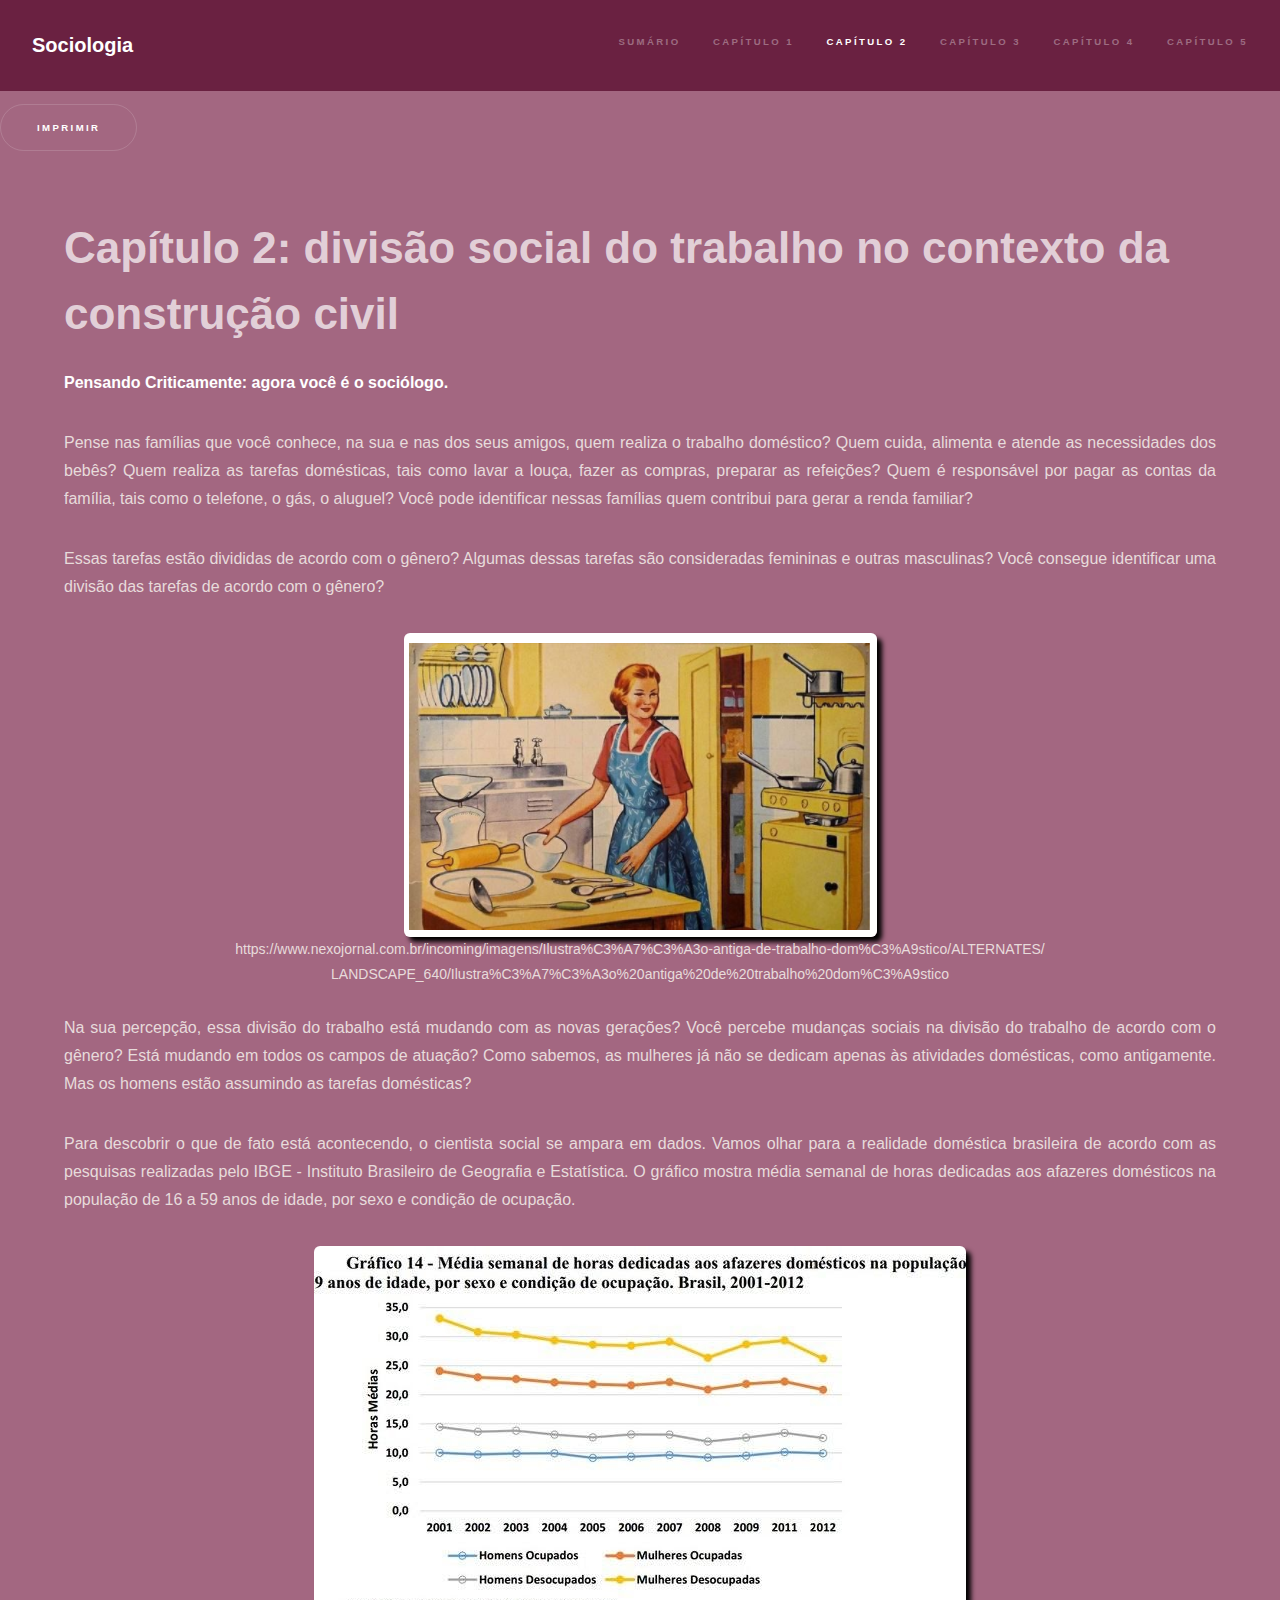
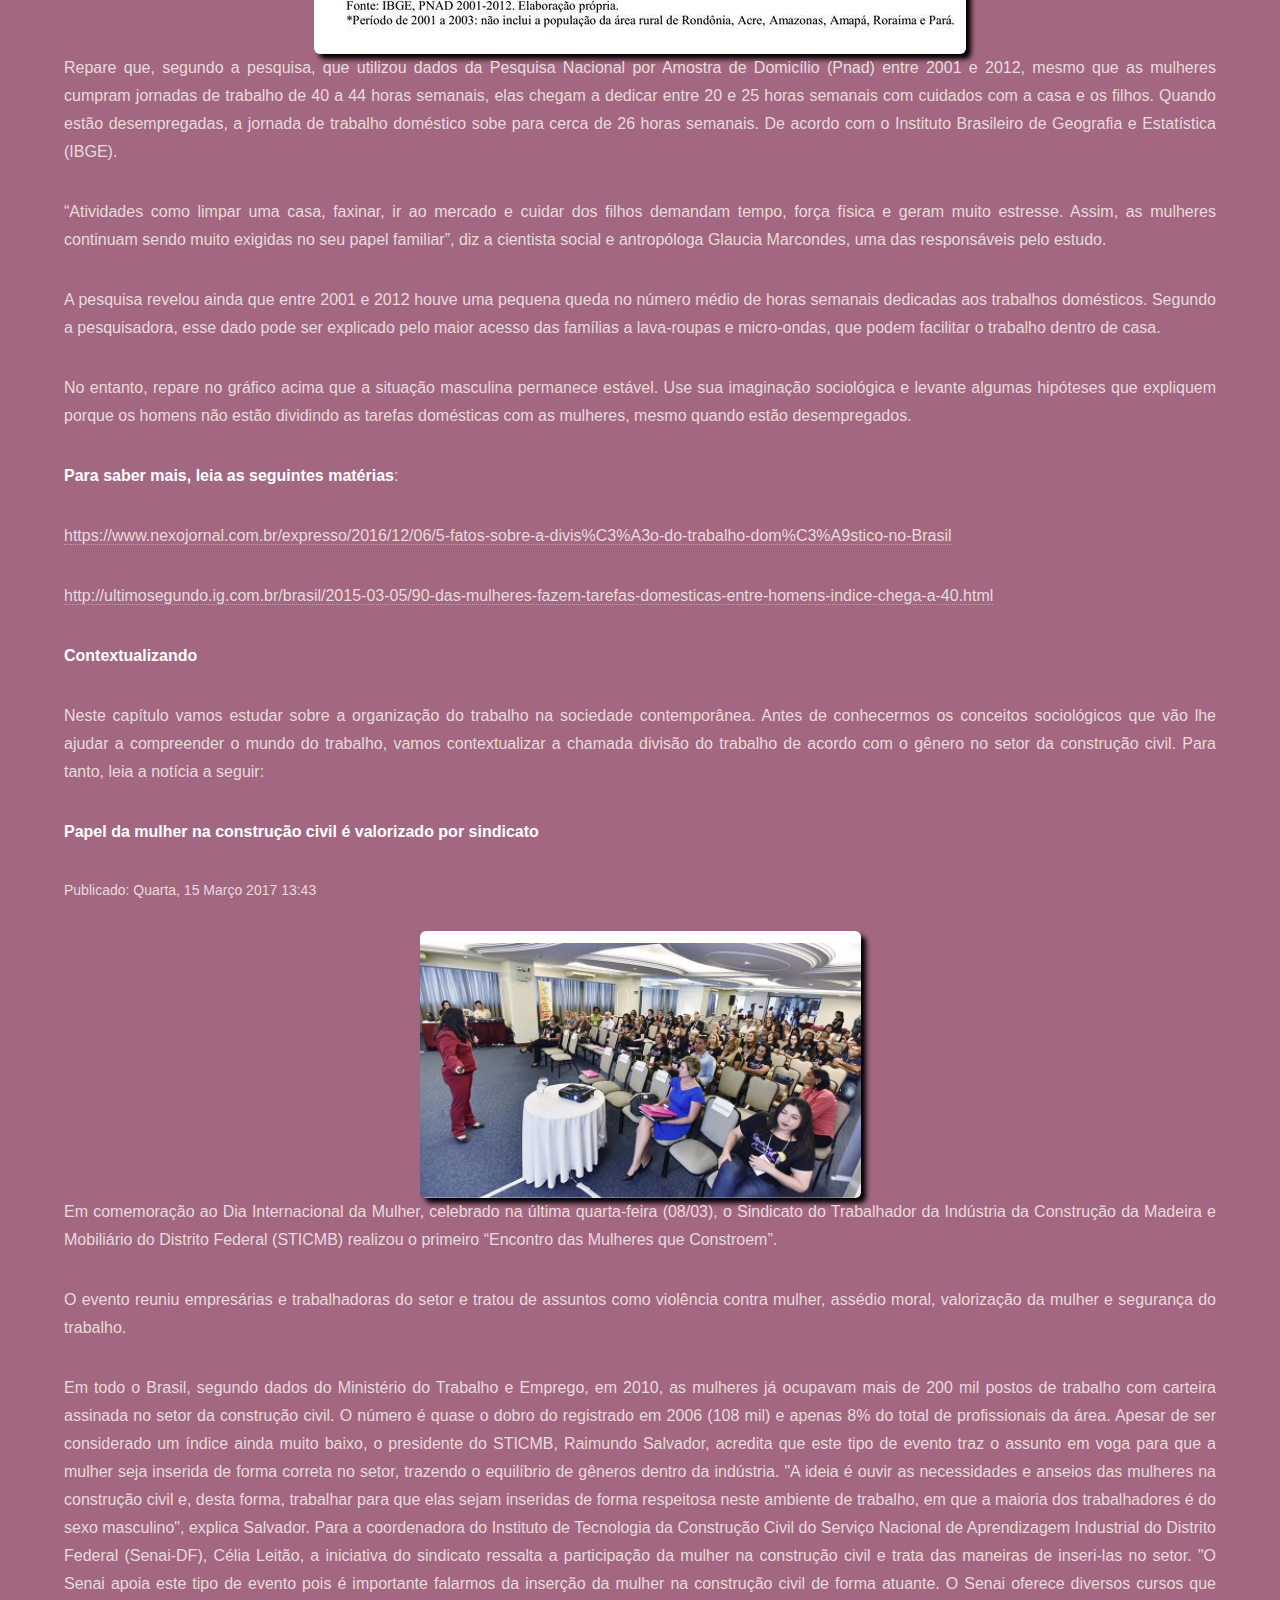
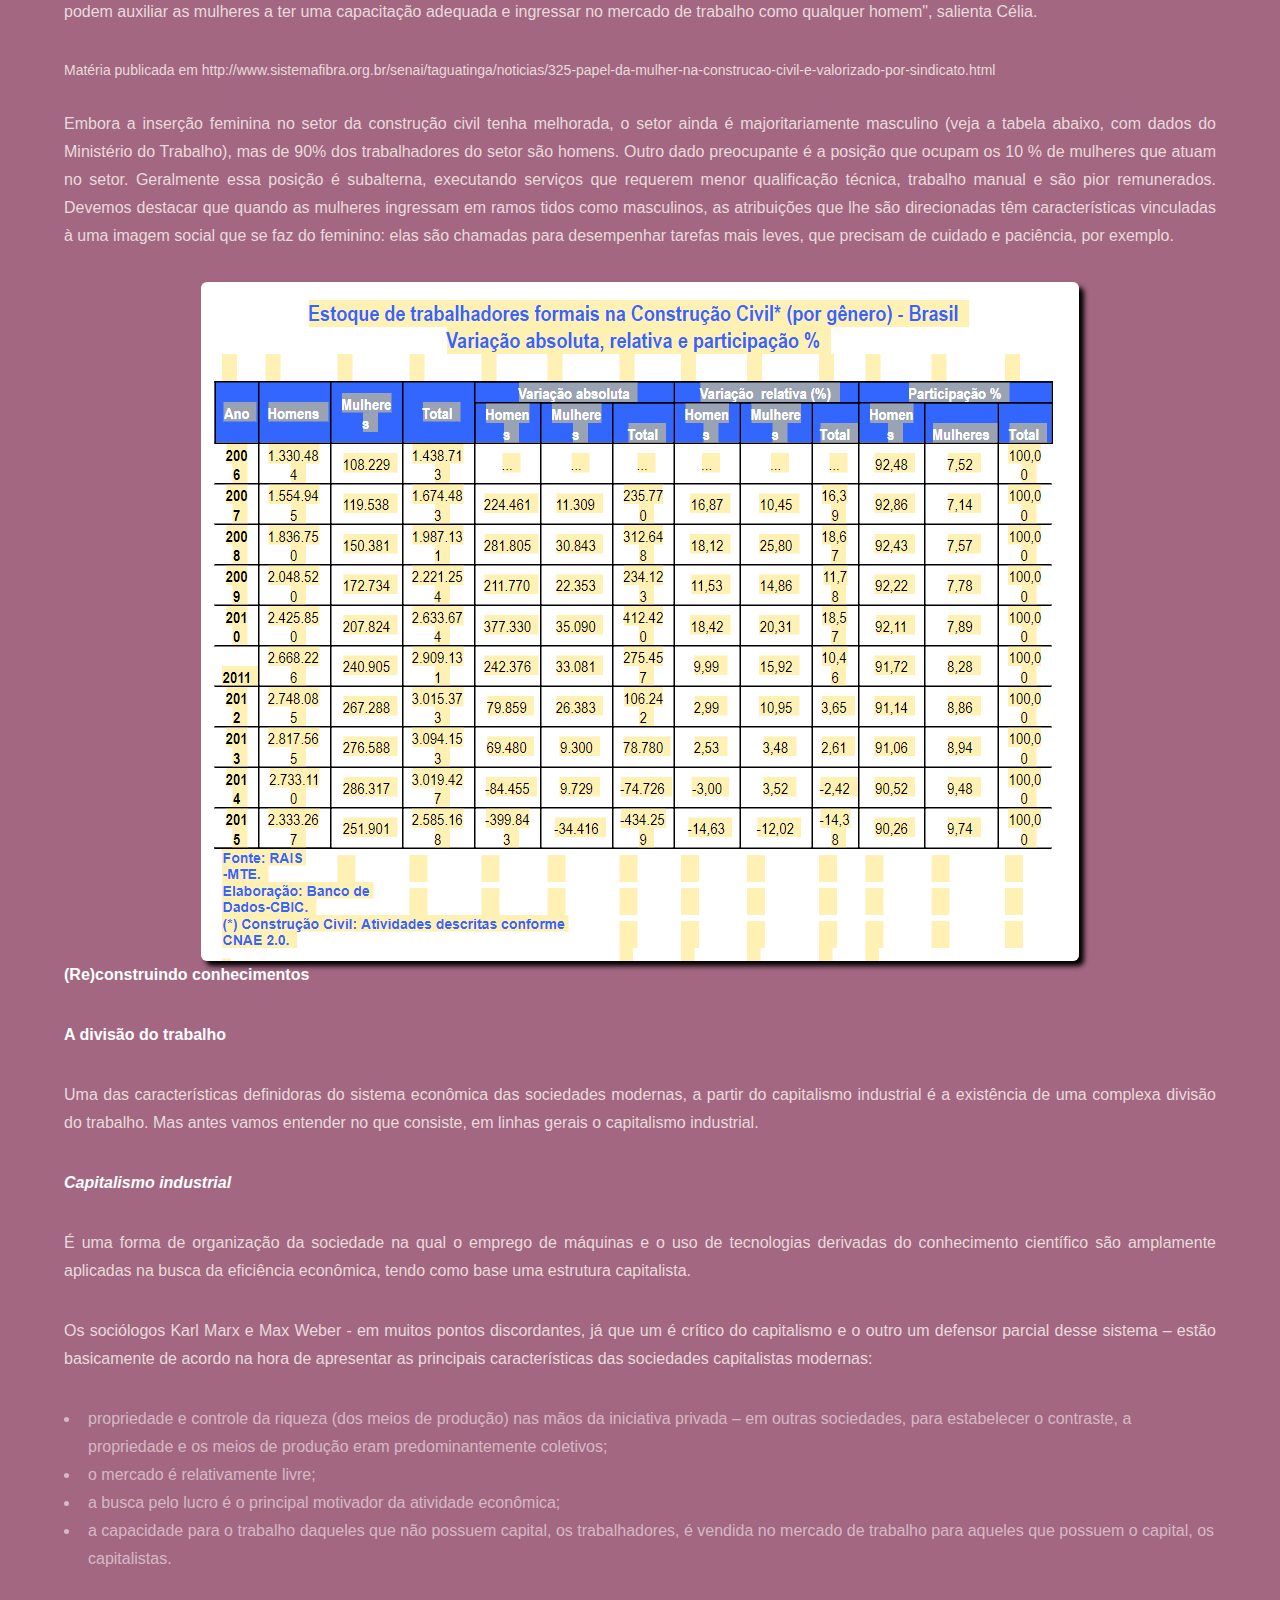
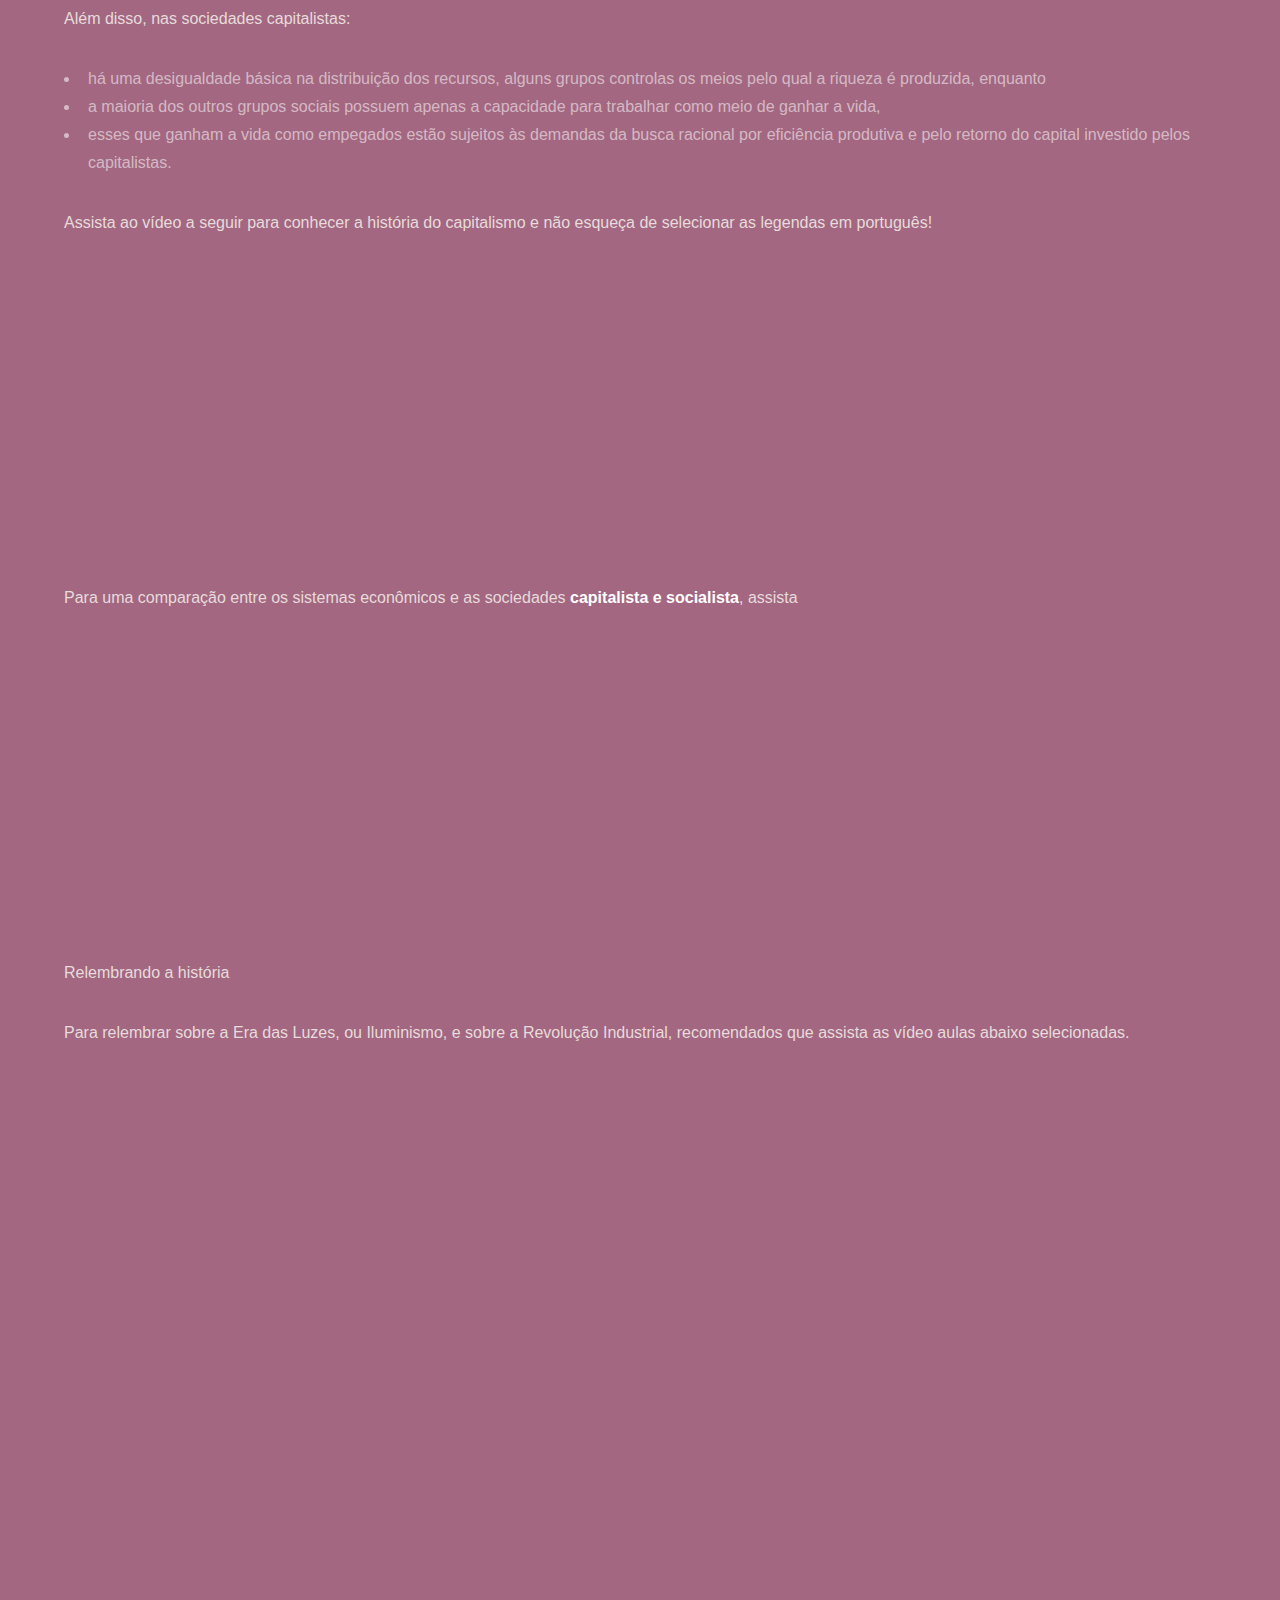
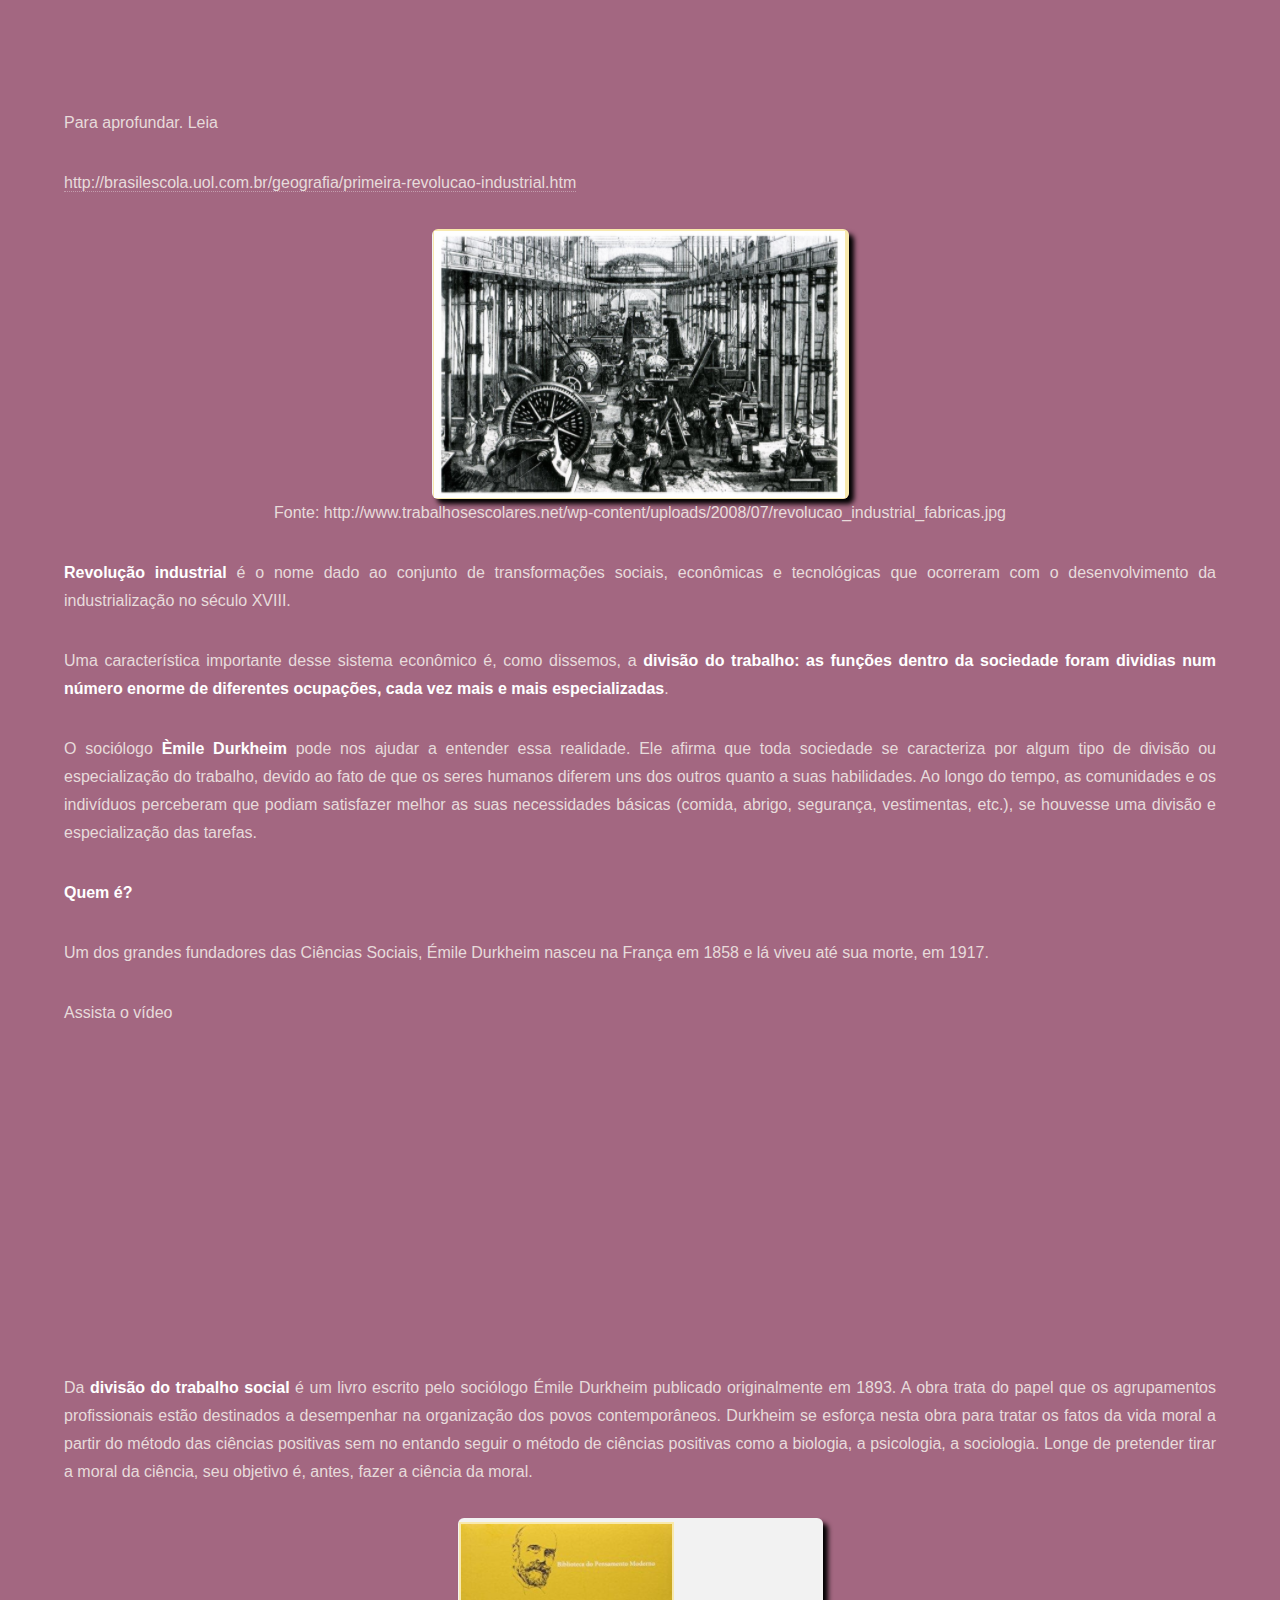
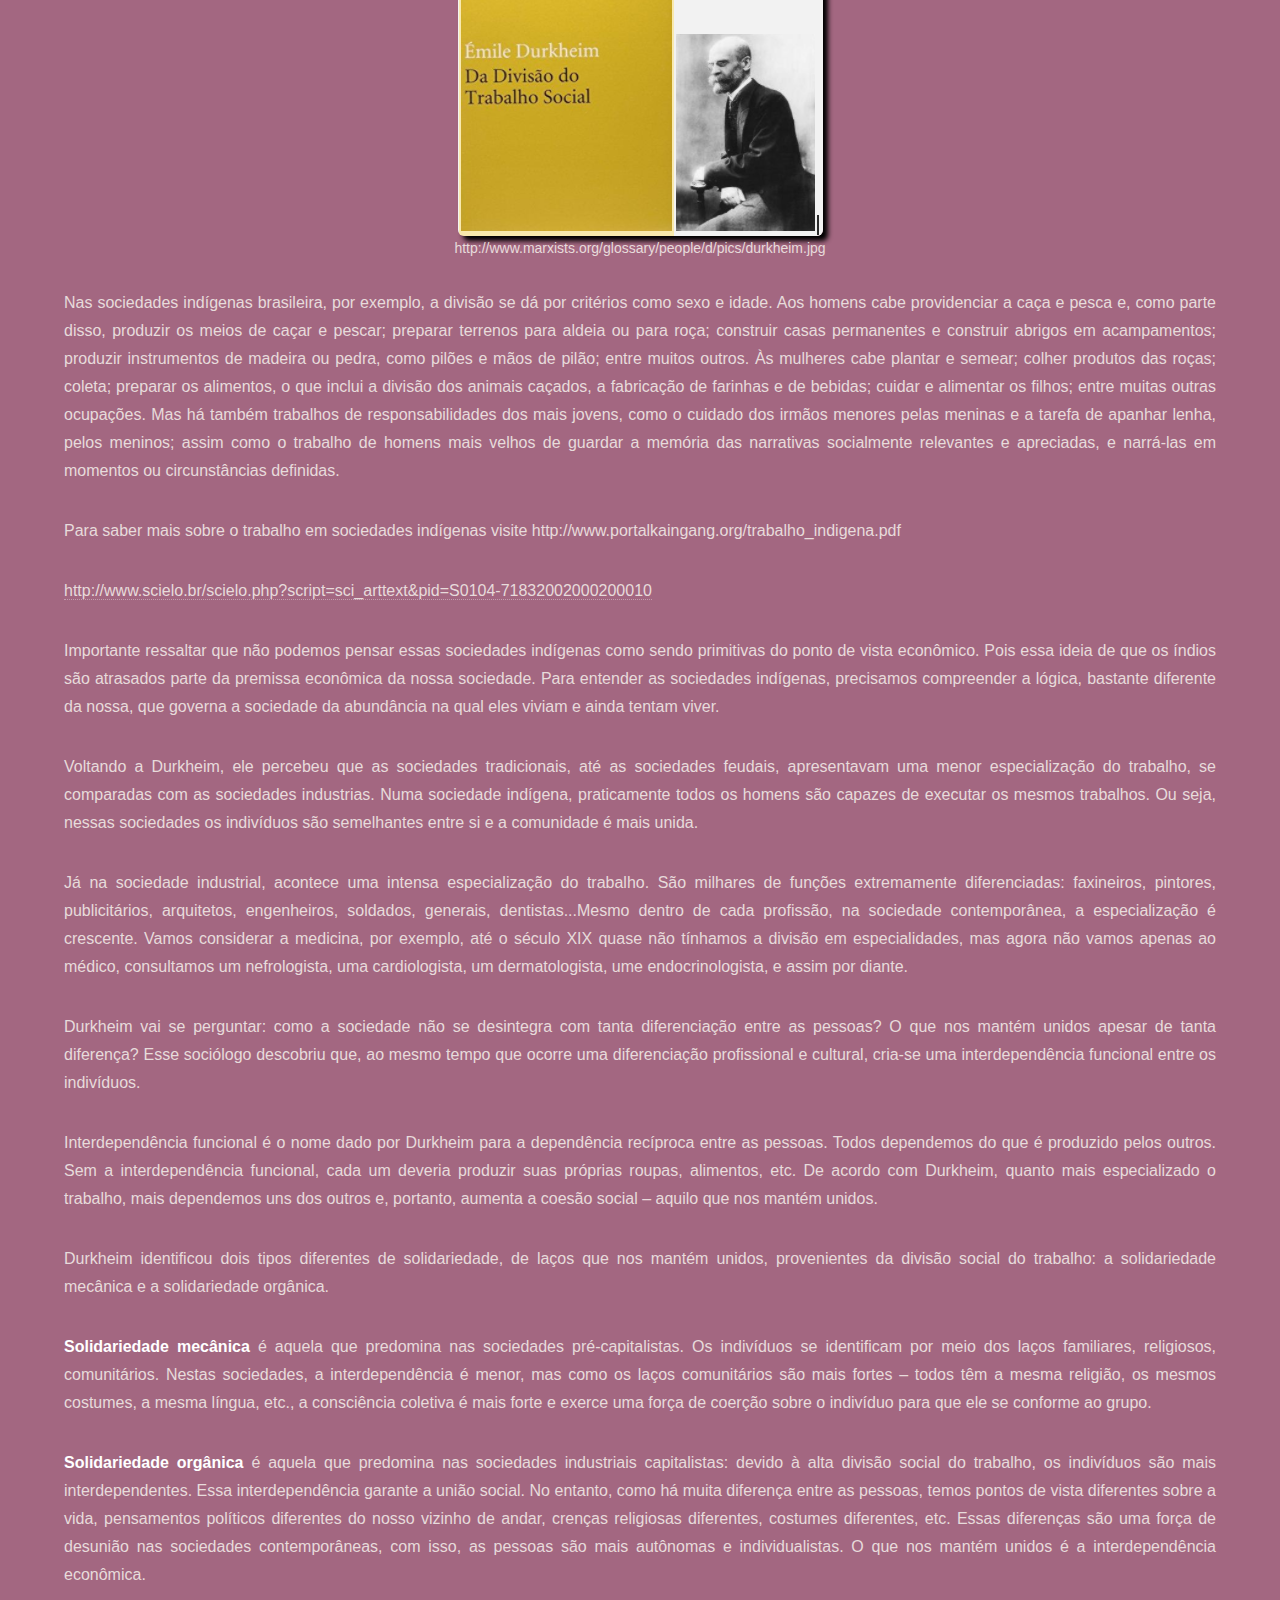
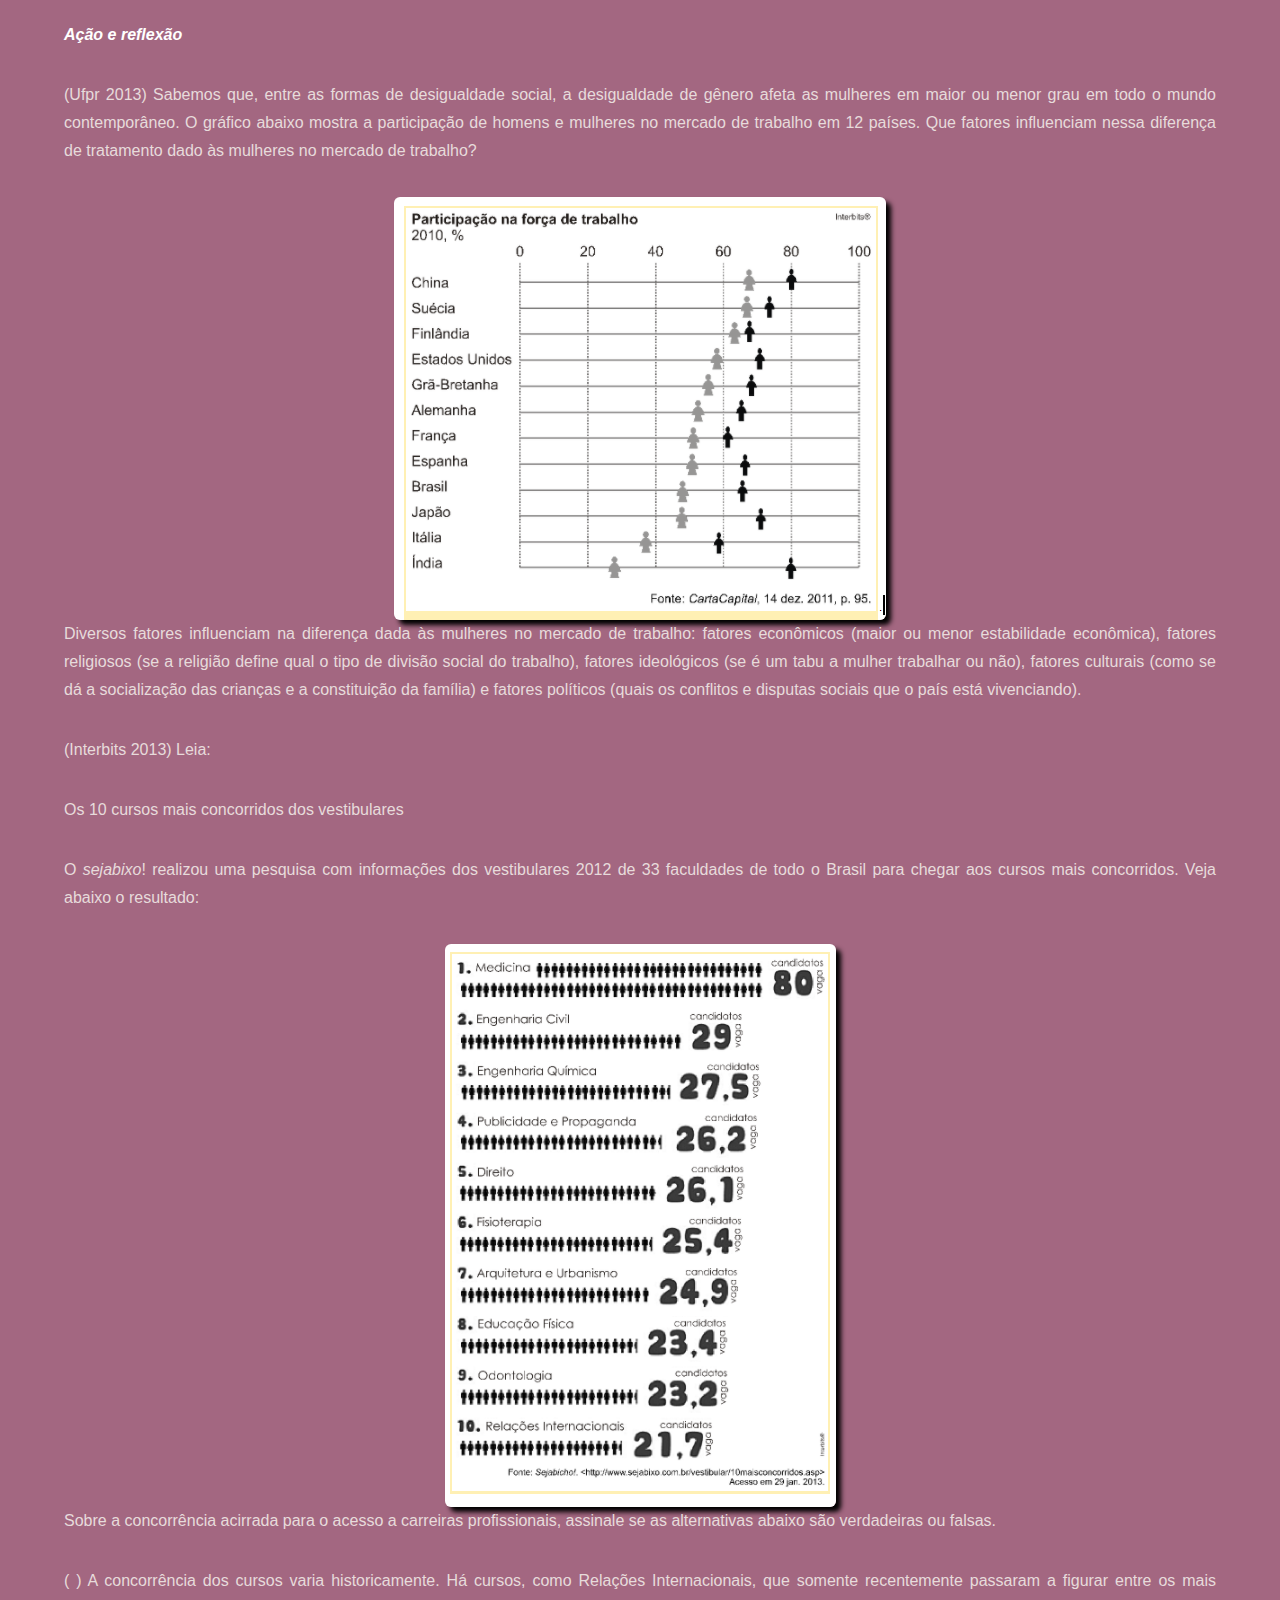
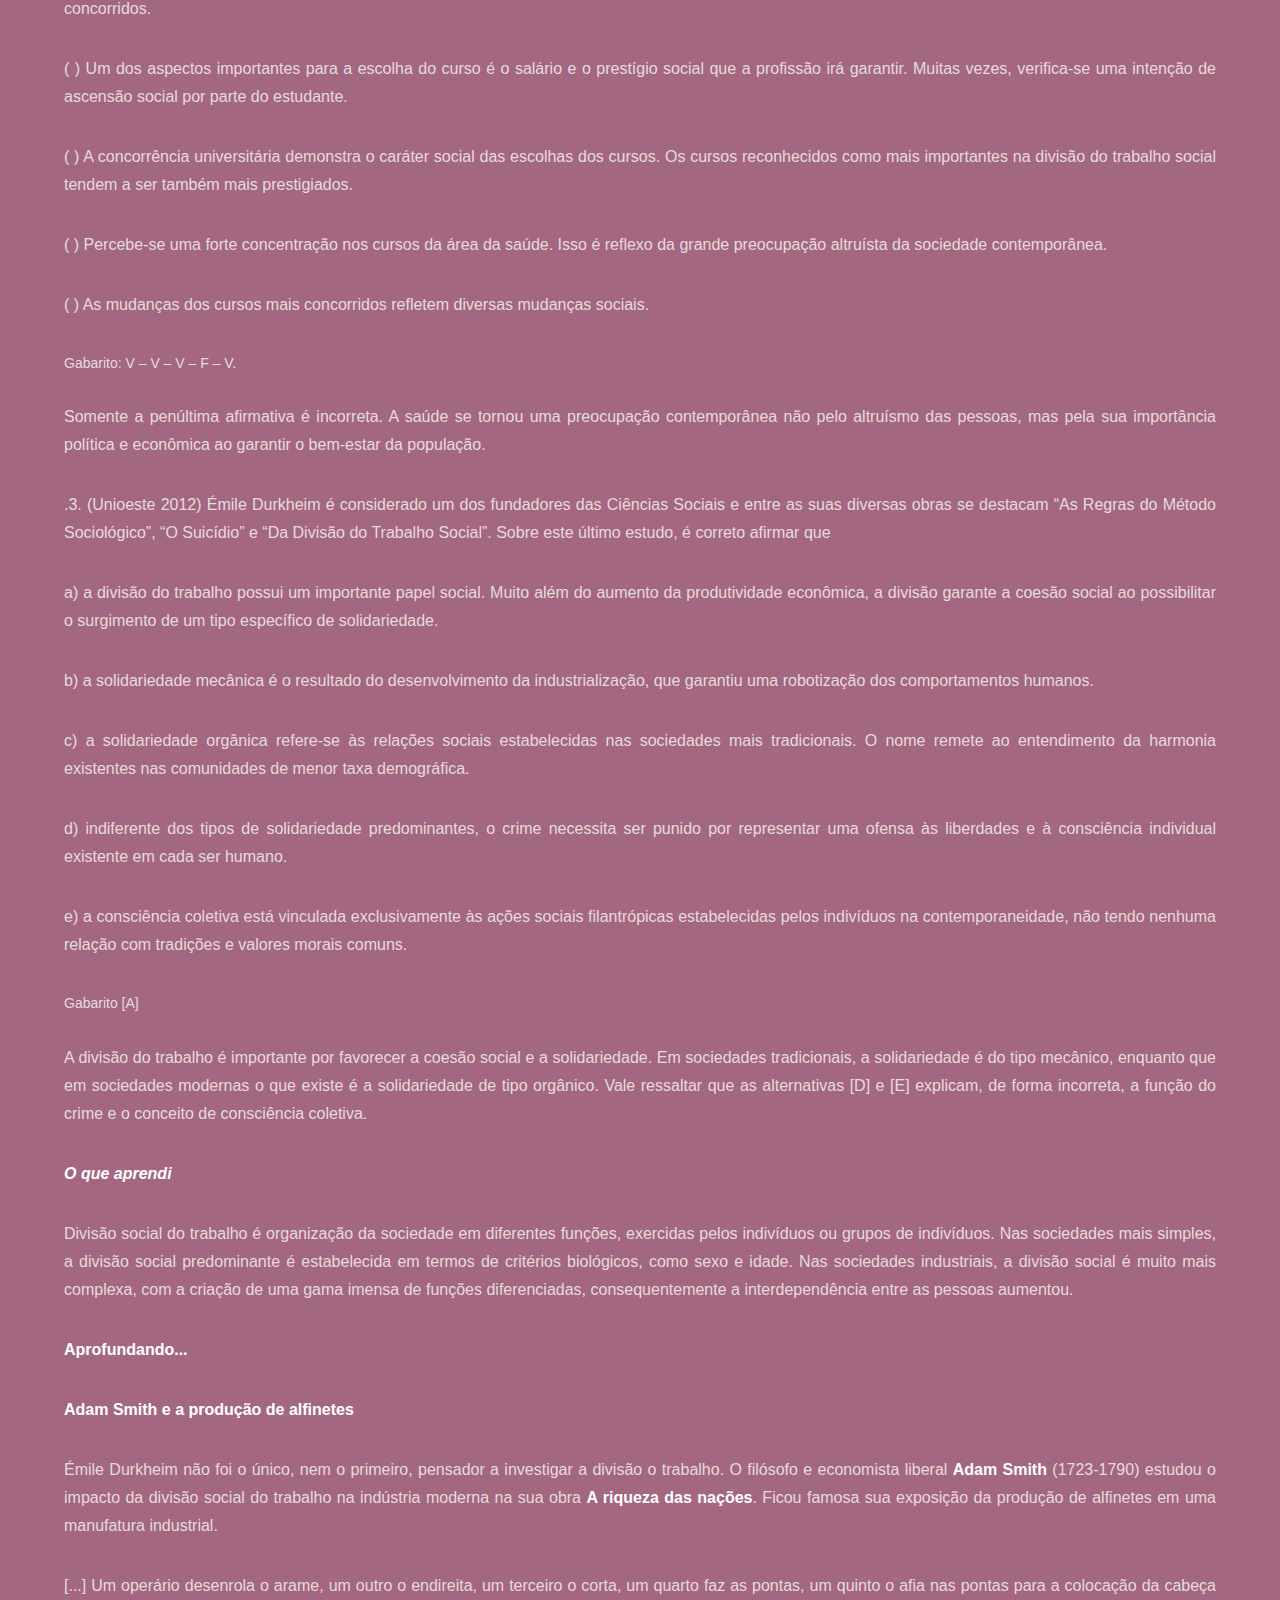
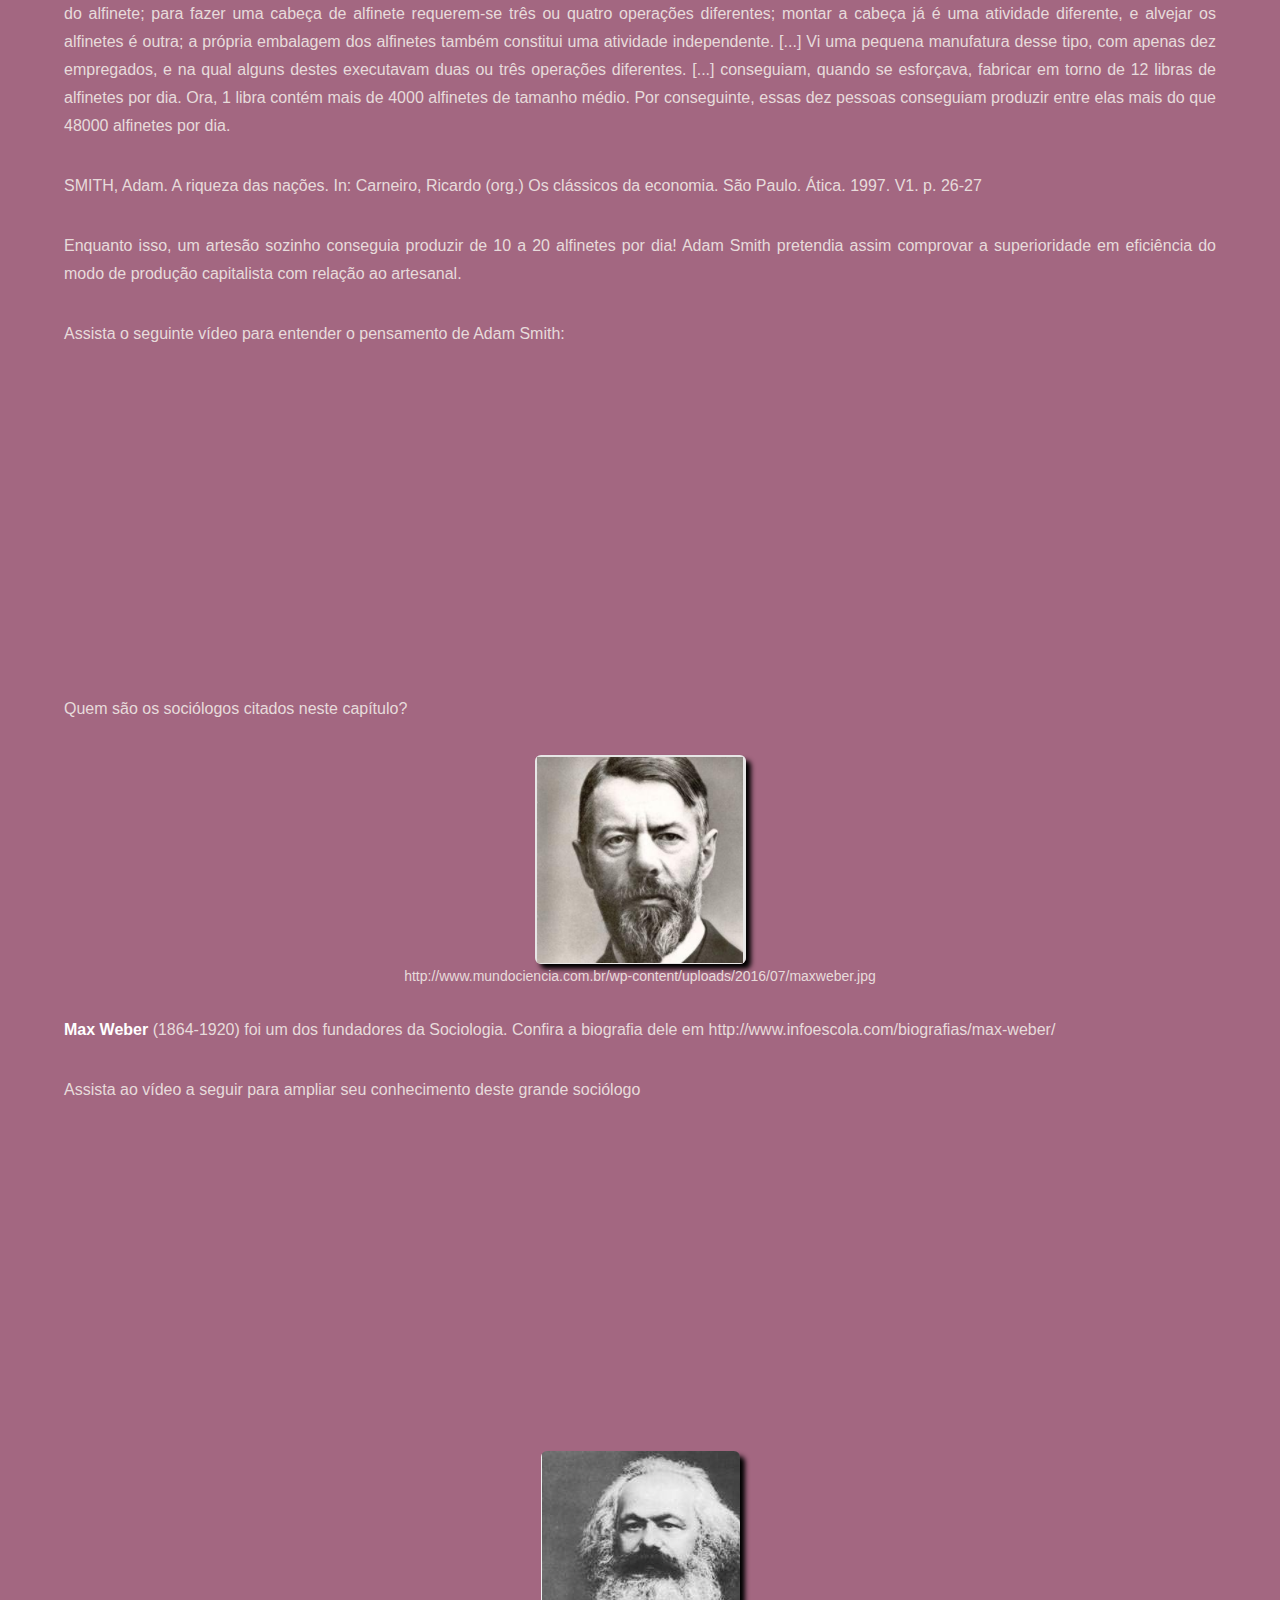
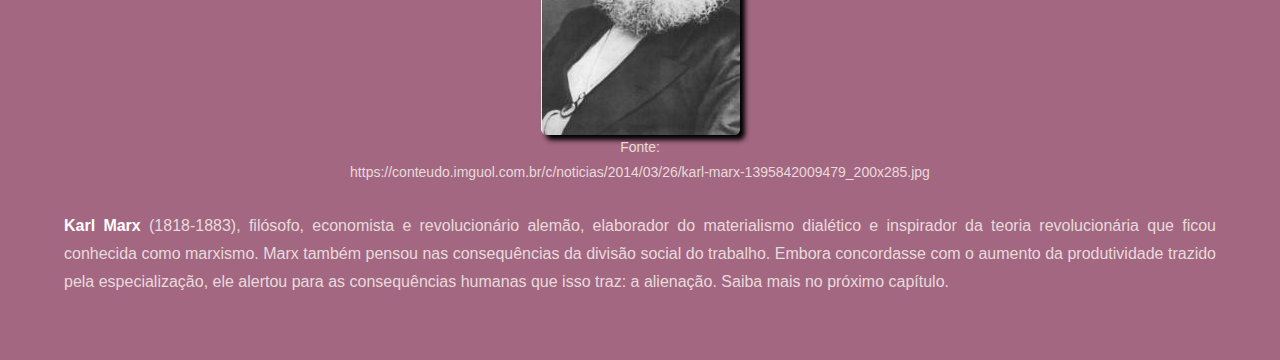
<file: cap2.html>
<DOCTYPE HTML>

<html>

<head>
	<title>Capítulo 2: divisão social do trabalho no contexto da construção civil</title>
	<meta charset="utf-8" />
	<meta name="viewport" content="width=device-width, initial-scale=1, user-scalable=no" />
	<link rel="stylesheet" href="assets/css/main.css" />

	<noscript>
		<link rel="stylesheet" href="assets/css/noscript.css" /></noscript>
</head>

<body class="is-preload">

	<!-- Header -->
	<header id="header">
		<a href="index.html" class="title">Sociologia</a>
		<nav>
			<ul>
				<li><a href="index.html">Sumário</a></li>
				<li><a href="cap1.html" >Capítulo 1</a></li>
				<li><a href="cap2.html" class="active">Capítulo 2</a></li>
				<li><a href="cap3.html">Capítulo 3</a></li>
				<li><a href="cap4.html">Capítulo 4</a></li>
				<li><a href="cap5.html">Capítulo 5</a></li>
			</ul>
		</nav>
	</header>

	<!-- Wrapper -->
	<div id="wrapper">
		<input type="button" style="margin-top: 1vw;" value="Imprimir" onClick="window.print()" />
		<!-- Main -->
		<section id="main" class="wrapper">
			<div class="inner">
				<h1>Capítulo 2: divisão social do trabalho no contexto da construção civil</h1>
				<p><b>Pensando Criticamente: agora você é o sociólogo.</b></p>
				<p>Pense nas famílias que você conhece, na sua e nas dos seus amigos, quem realiza o trabalho doméstico? Quem cuida, alimenta e atende as necessidades dos bebês? Quem realiza as tarefas domésticas, tais como lavar a louça, fazer as compras, preparar as refeições? Quem é responsável por pagar as contas da família, tais como o telefone, o gás, o aluguel? Você pode identificar nessas famílias quem contribui para gerar a renda familiar? </p>
				<p>Essas tarefas estão divididas de acordo com o gênero? Algumas dessas tarefas são consideradas femininas e outras masculinas? Você consegue identificar uma divisão das tarefas de acordo com o gênero?</p>
				<div class="img">
					<img src="./images/image08.png" alt="">
				</div>
				<p class="legenda center">
					https://www.nexojornal.com.br/incoming/imagens/Ilustra%C3%A7%C3%A3o-antiga-de-trabalho-dom%C3%A9stico/ALTERNATES/<br>LANDSCAPE_640/Ilustra%C3%A7%C3%A3o%20antiga%20de%20trabalho%20dom%C3%A9stico
				</p>
				<p>Na sua percepção, essa divisão do trabalho está mudando com as novas gerações? Você percebe mudanças sociais na divisão do trabalho de acordo com o gênero? Está mudando em todos os campos de atuação? Como sabemos, as mulheres já não se dedicam apenas às atividades domésticas, como antigamente. Mas os homens estão assumindo as tarefas domésticas?</p>
				<p>Para descobrir o que de fato está acontecendo, o cientista social se ampara em dados. Vamos olhar para a realidade doméstica brasileira de acordo com as pesquisas realizadas pelo IBGE - Instituto Brasileiro de Geografia e Estatística. O gráfico mostra média semanal de horas dedicadas aos afazeres domésticos na população de 16 a 59 anos de idade, por sexo e condição de ocupação. </p>
				<div class="img">
					<img src="./images/image09.jpg" alt="">
				</div>
				<p>Repare que, segundo a pesquisa, que utilizou dados da Pesquisa Nacional por Amostra de Domicílio (Pnad) entre 2001 e 2012, mesmo que as mulheres cumpram jornadas de trabalho de 40 a 44 horas semanais, elas chegam a dedicar entre 20 e 25 horas semanais com cuidados com a casa e os filhos. Quando estão desempregadas, a jornada de trabalho doméstico sobe para cerca de 26 horas semanais. De acordo com o Instituto Brasileiro de Geografia e Estatística (IBGE).</p>

				<p>“Atividades como limpar uma casa, faxinar, ir ao mercado e cuidar dos filhos demandam tempo, força física e geram muito estresse. Assim, as mulheres continuam sendo muito exigidas no seu papel familiar”, diz a cientista social e antropóloga Glaucia Marcondes, uma das responsáveis pelo estudo.</p>
				
				<p>A pesquisa revelou ainda que entre 2001 e 2012 houve uma pequena queda no número médio de horas semanais dedicadas aos trabalhos domésticos. Segundo a pesquisadora, esse dado pode ser explicado pelo maior acesso das famílias a lava-roupas e micro-ondas, que podem facilitar o trabalho dentro de casa.</p>
				
				<p>No entanto, repare no gráfico acima que a situação masculina permanece estável. Use sua imaginação sociológica e levante algumas hipóteses que expliquem porque os homens não estão dividindo as tarefas domésticas com as mulheres, mesmo quando estão desempregados.</p>
				
				<p><b>Para saber mais, leia as seguintes matérias</b>:</p>
				<p><a target="_blank" href="https://www.nexojornal.com.br/expresso/2016/12/06/5-fatos-sobre-a-divis%C3%A3o-do-trabalho-dom%C3%A9stico-no-Brasil">https://www.nexojornal.com.br/expresso/2016/12/06/5-fatos-sobre-a-divis%C3%A3o-do-trabalho-dom%C3%A9stico-no-Brasil</a></p>
				
				<p><a target="_blank" href="http://ultimosegundo.ig.com.br/brasil/2015-03-05/90-das-mulheres-fazem-tarefas-domesticas-entre-homens-indice-chega-a-40.html">http://ultimosegundo.ig.com.br/brasil/2015-03-05/90-das-mulheres-fazem-tarefas-domesticas-entre-homens-indice-chega-a-40.html</a></p>
				<p><b>Contextualizando </b></p>

				<p>	Neste capítulo vamos estudar sobre a organização do trabalho na sociedade contemporânea. Antes de conhecermos os conceitos sociológicos que vão lhe ajudar a compreender o mundo do trabalho, vamos contextualizar a chamada divisão do trabalho de acordo com o gênero no setor da construção civil. Para tanto, leia a notícia a seguir:</p>
				<p><b>Papel da mulher na construção civil é valorizado por sindicato</b></p>
				<p class="legenda">Publicado: Quarta, 15 Março 2017 13:43</p>
				<div class="img">
					<img src="./images/image10.png" alt="">
				</div>
				<p>Em comemoração ao Dia Internacional da Mulher, celebrado na última quarta-feira (08/03), o Sindicato do Trabalhador da Indústria da Construção da Madeira e Mobiliário do Distrito Federal (STICMB) realizou o primeiro “Encontro das Mulheres que Constroem”.</p>
				<p>O evento reuniu empresárias e trabalhadoras do setor e tratou de assuntos como violência contra mulher, assédio moral, valorização da mulher e segurança do trabalho. </p>
				<p>Em todo o Brasil, segundo dados do Ministério do Trabalho e Emprego, em 2010, as mulheres já ocupavam mais de 200 mil postos de trabalho com carteira assinada no setor da construção civil. O número é quase o dobro do registrado em 2006 (108 mil) e apenas 8% do total de profissionais da área. Apesar de ser considerado um índice ainda muito baixo, o presidente do STICMB, Raimundo Salvador, acredita que este tipo de evento traz o assunto em voga para que a mulher seja inserida de forma correta no setor, trazendo o equilíbrio de gêneros dentro da indústria. "A ideia é ouvir as necessidades e anseios das mulheres na construção civil e, desta forma, trabalhar para que elas sejam inseridas de forma respeitosa neste ambiente de trabalho, em que a maioria dos trabalhadores é do sexo masculino", explica Salvador. Para a coordenadora do Instituto de Tecnologia da Construção Civil do Serviço Nacional de Aprendizagem Industrial do Distrito Federal (Senai-DF), Célia Leitão, a iniciativa do sindicato ressalta a participação da mulher na construção civil e trata das maneiras de inseri-las no setor. "O Senai apoia este tipo de evento pois é importante falarmos da inserção da mulher na construção civil de forma atuante. O Senai oferece diversos cursos que podem auxiliar as mulheres a ter uma capacitação adequada e ingressar no mercado de trabalho como qualquer homem", salienta Célia.</p>
				<p class="legenda">Matéria publicada em http://www.sistemafibra.org.br/senai/taguatinga/noticias/325-papel-da-mulher-na-construcao-civil-e-valorizado-por-sindicato.html</p>
				<p>Embora a inserção feminina no setor da construção civil tenha melhorada, o setor ainda é majoritariamente masculino (veja a tabela abaixo, com dados do Ministério do Trabalho), mas de 90% dos trabalhadores do setor são homens. Outro dado preocupante é a posição que ocupam os 10 % de mulheres que atuam no setor. Geralmente essa posição é subalterna, executando serviços que requerem menor qualificação técnica, trabalho manual e são pior remunerados. Devemos destacar que quando as mulheres ingressam em ramos tidos como masculinos, as atribuições que lhe são direcionadas têm características vinculadas à uma imagem social que se faz do feminino: elas são chamadas para desempenhar tarefas mais leves, que precisam de cuidado e paciência, por exemplo. </p>
				<div class="img">
					<img src="./images/image11.png" alt="">
				</div>

				<p><b>(Re)construindo conhecimentos </b></p>

				<p><b>A divisão do trabalho</b></p>
					
				<p>Uma das características definidoras do sistema econômica das sociedades modernas, a partir do capitalismo industrial é a existência de uma complexa divisão do trabalho.  Mas antes vamos entender no que consiste, em linhas gerais o capitalismo industrial.</p>
				
				<p><b><i>Capitalismo industrial</i></b> </p>
				<p>É uma forma de organização da sociedade na qual o emprego de máquinas e o uso de tecnologias derivadas do conhecimento científico são amplamente aplicadas na busca da eficiência econômica, tendo como base uma estrutura capitalista.</p>
				<p>Os sociólogos Karl Marx e Max Weber - em muitos pontos discordantes, já que um é crítico do capitalismo e o outro um defensor parcial desse sistema – estão basicamente de acordo na hora de apresentar as principais características das sociedades capitalistas modernas: </p>
				<ul>
					<li>propriedade e controle da riqueza (dos meios de produção) nas mãos da iniciativa privada – em outras sociedades, para estabelecer o contraste, a propriedade e os meios de produção eram predominantemente coletivos;</li>
					<li>o mercado é relativamente livre;</li>
					<li>a busca pelo lucro é o principal motivador da atividade econômica;</li>
					<li>a capacidade para o trabalho daqueles que não possuem capital, os trabalhadores, é vendida no mercado de trabalho para aqueles que possuem o capital, os capitalistas. </li>	
					</ul>
					<p>Além disso, nas sociedades capitalistas:</p>
					<ul>
					<li>há uma desigualdade básica na distribuição dos recursos, alguns grupos controlas os meios pelo qual a riqueza é produzida, enquanto</li>
					<li>a maioria dos outros grupos sociais possuem apenas a capacidade para trabalhar como meio de ganhar a vida, </li>
					<li>esses que ganham a vida como empegados estão sujeitos às demandas da busca racional por eficiência produtiva e pelo retorno do capital investido pelos capitalistas.</li> 
					</ul>
					<p>Assista ao vídeo a seguir para conhecer a história do capitalismo e não esqueça de selecionar as legendas em português!</p>
					<div class="video">
					<iframe width="560" height="315" src="https://www.youtube.com/embed/dIuaW9YWqEU" frameborder="0" allow="accelerometer; autoplay; encrypted-media; gyroscope; picture-in-picture" allowfullscreen></iframe>
					</div>
					<p>Para uma comparação entre os sistemas econômicos e as sociedades <b>capitalista e socialista</b>, assista</p>
					<div class="video">
					<iframe width="560" height="315" src="https://www.youtube.com/embed/B3u4EFTwprM" frameborder="0" allow="accelerometer; autoplay; encrypted-media; gyroscope; picture-in-picture" allowfullscreen></iframe>
					</div>
					<p>Relembrando a história</p>
					<p>Para relembrar sobre a Era das Luzes, ou Iluminismo, e sobre a Revolução Industrial, recomendados que assista as vídeo aulas abaixo selecionadas.</p>
					<div class="video">
					<iframe width="560" height="315" src="https://www.youtube.com/embed/S2s2F12RSdU" frameborder="0" allow="accelerometer; autoplay; encrypted-media; gyroscope; picture-in-picture" allowfullscreen></iframe>
					</div>
					<div class="video">
					<iframe width="560" height="315" src="https://www.youtube.com/embed/svFSnbWaYNE" frameborder="0" allow="accelerometer; autoplay; encrypted-media; gyroscope; picture-in-picture" allowfullscreen></iframe>
					</div>
					<p>Para aprofundar. Leia </p>
					<p><a target="_blank" href="http://brasilescola.uol.com.br/geografia/primeira-revolucao-industrial.htm">http://brasilescola.uol.com.br/geografia/primeira-revolucao-industrial.htm</a></p>
					<div class="img">
					<img src="./images/image12.png" alt="">
					</div>
					<p class="legeda center">Fonte: http://www.trabalhosescolares.net/wp-content/uploads/2008/07/revolucao_industrial_fabricas.jpg</p>
					<p><b>Revolução industrial</b> é o nome dado ao conjunto de transformações sociais, econômicas e tecnológicas que ocorreram com o desenvolvimento da industrialização no século XVIII.</p>
					<p>Uma característica importante desse sistema econômico é, como dissemos, a <b>divisão do trabalho: as funções dentro da sociedade foram dividias num número enorme de diferentes ocupações, cada vez mais e mais especializadas</b>. </p>
					<p>O sociólogo <b>Èmile Durkheim</b> pode nos ajudar a entender essa realidade. Ele afirma que toda sociedade se caracteriza por algum tipo de divisão ou especialização do trabalho, devido ao fato de que os seres humanos diferem uns dos outros quanto a suas habilidades. Ao longo do tempo, as comunidades e os indivíduos perceberam que podiam satisfazer melhor as suas necessidades básicas (comida, abrigo, segurança, vestimentas, etc.), se houvesse uma divisão e especialização das tarefas. </p>
					<p><b>Quem é?</b></p>
					<p>Um dos grandes fundadores das Ciências Sociais, Émile Durkheim nasceu na França em 1858 e lá viveu até sua morte, em 1917. </p>
					<p>Assista o vídeo</p>
					<div class="video">
					<iframe width="560" height="315" src="https://www.youtube.com/embed/z9W0GQvONKc" frameborder="0" allow="accelerometer; autoplay; encrypted-media; gyroscope; picture-in-picture" allowfullscreen></iframe>
					</div>
					<p>Da <b>divisão do trabalho social</b> é um livro escrito pelo sociólogo Émile Durkheim publicado originalmente em 1893. A obra trata do papel que os agrupamentos profissionais estão destinados a desempenhar na organização dos povos contemporâneos. Durkheim se esforça nesta obra para tratar os fatos da vida moral a partir do método das ciências positivas sem no entando seguir o método de ciências positivas como a biologia, a psicologia, a sociologia. Longe de pretender tirar a moral da ciência, seu objetivo é, antes, fazer a ciência da moral.</p>
					<div class="img">
						<img src="./images/image13.png" alt="">
					</div>
					<p class="legenda center">
						http://www.marxists.org/glossary/people/d/pics/durkheim.jpg
					</p>
					<p>Nas sociedades indígenas brasileira, por exemplo, a divisão se dá por critérios como sexo e idade.  Aos homens cabe providenciar a caça e pesca e, como parte disso, produzir os meios de caçar e pescar; preparar terrenos para aldeia ou para roça; construir casas permanentes e construir abrigos em acampamentos; produzir instrumentos de madeira ou pedra, como pilões e mãos de pilão; entre muitos outros. Às mulheres cabe plantar e semear; colher produtos das roças; coleta; preparar os alimentos, o que inclui a divisão dos animais caçados, a fabricação de farinhas e de bebidas; cuidar e alimentar os filhos; entre muitas outras ocupações. Mas há também trabalhos de responsabilidades dos mais jovens, como o cuidado dos irmãos menores pelas meninas e a tarefa de apanhar lenha, pelos meninos; assim como o trabalho de homens mais velhos de guardar a memória das narrativas socialmente relevantes e apreciadas, e narrá-las em momentos ou circunstâncias definidas. </p>
					<p>Para saber mais sobre o trabalho em sociedades indígenas visite http://www.portalkaingang.org/trabalho_indigena.pdf</p>
					<p><a href="http://www.scielo.br/scielo.php?script=sci_arttext&pid=S0104-71832002000200010">http://www.scielo.br/scielo.php?script=sci_arttext&pid=S0104-71832002000200010</a></p>
					 
					<p>Importante ressaltar que não podemos pensar essas sociedades indígenas como sendo primitivas do ponto de vista econômico. Pois essa ideia de que os índios são atrasados parte da premissa econômica da nossa sociedade. Para entender as sociedades indígenas, precisamos compreender a lógica, bastante diferente da nossa, que governa a sociedade da abundância na qual eles viviam e ainda tentam viver. </p>

					<p>Voltando a Durkheim, ele percebeu que as sociedades tradicionais, até as sociedades feudais, apresentavam uma menor especialização do trabalho, se comparadas com as sociedades industrias. Numa sociedade indígena, praticamente todos os homens são capazes de executar os mesmos trabalhos. Ou seja, nessas sociedades os indivíduos são  semelhantes entre si e a comunidade é mais unida.</p>
					<p>Já na sociedade industrial, acontece uma intensa especialização do trabalho. São milhares de funções extremamente diferenciadas: faxineiros, pintores, publicitários, arquitetos, engenheiros, soldados, generais, dentistas...Mesmo dentro de cada profissão, na sociedade contemporânea, a especialização é crescente. Vamos considerar a medicina, por exemplo, até o século XIX quase não tínhamos a divisão em especialidades, mas agora não vamos apenas ao médico, consultamos um nefrologista, uma cardiologista, um dermatologista, ume endocrinologista, e assim por diante.</p>
					<p>Durkheim vai se perguntar: como a sociedade não se desintegra com tanta diferenciação entre as pessoas? O que nos mantém unidos apesar de tanta diferença? Esse sociólogo descobriu que, ao mesmo tempo que ocorre uma diferenciação profissional e cultural, cria-se uma interdependência funcional entre os indivíduos. </p>
					<p>Interdependência funcional é o nome dado por Durkheim para a dependência recíproca entre as pessoas. Todos dependemos do que é produzido pelos outros. Sem a interdependência funcional, cada um deveria produzir suas próprias roupas, alimentos, etc.  De acordo com Durkheim, quanto mais especializado o trabalho, mais dependemos uns dos outros e, portanto, aumenta a coesão social – aquilo que nos mantém unidos.</p>
					<p>Durkheim identificou dois tipos diferentes de solidariedade, de laços que nos mantém unidos, provenientes da divisão social do trabalho: a solidariedade mecânica e a solidariedade orgânica.</p>
					<p><b>Solidariedade mecânica</b> é aquela que predomina nas sociedades pré-capitalistas. Os indivíduos se identificam por meio dos laços familiares, religiosos, comunitários. Nestas sociedades, a interdependência é menor, mas como os laços comunitários são mais fortes – todos têm a mesma religião, os mesmos costumes, a mesma língua, etc., a consciência coletiva é mais forte e exerce uma força de coerção sobre o indivíduo para que ele se conforme ao grupo.</p>
					<p><b>Solidariedade orgânica</b> é aquela que predomina nas sociedades industriais capitalistas: devido à alta divisão social do trabalho, os indivíduos são mais interdependentes. Essa interdependência garante a união social. No entanto, como há muita diferença entre as pessoas, temos pontos de vista diferentes sobre a vida, pensamentos políticos diferentes do nosso vizinho de andar, crenças religiosas diferentes, costumes diferentes, etc. Essas diferenças são uma força de desunião nas sociedades contemporâneas, com isso, as pessoas são mais autônomas e individualistas. O que nos mantém unidos é a interdependência econômica.</p>
				
					<p><b><i>Ação e reflexão</i></b> </p>
					<p>(Ufpr 2013)  Sabemos que, entre as formas de desigualdade social, a desigualdade de gênero afeta as mulheres em maior ou menor grau em todo o mundo contemporâneo. O gráfico abaixo mostra a participação de homens e mulheres no mercado de trabalho em 12 países. Que fatores influenciam nessa diferença de tratamento dado às mulheres no mercado de trabalho?</p>
					<div class="img">
						<img src="./images/image14.png" alt="">
					</div>
					<p>Diversos fatores influenciam na diferença dada às mulheres no mercado de trabalho: fatores econômicos (maior ou menor estabilidade econômica), fatores religiosos (se a religião define qual o tipo de divisão social do trabalho), fatores ideológicos (se é um tabu a mulher trabalhar ou não), fatores culturais (como se dá a socialização das crianças e a constituição da família) e fatores políticos (quais os conflitos e disputas sociais que o país está vivenciando).   </p>

					<p>(Interbits 2013)  Leia:</p>

					<p>Os 10 cursos mais concorridos dos vestibulares</p>
					
					<p>O <i>sejabixo</i>! realizou uma pesquisa com informações dos vestibulares 2012 de 33 faculdades de todo o Brasil para chegar aos cursos mais concorridos. Veja abaixo o resultado:</p>
					
					<div class="img">
						<img src="./images/image15.png" alt="">
					</div>
					<p>Sobre a concorrência acirrada para o acesso a carreiras profissionais, assinale se as alternativas abaixo são verdadeiras ou falsas. </p>
					<p>(     )  A concorrência dos cursos varia historicamente. Há cursos, como Relações Internacionais, que somente recentemente passaram a figurar entre os mais concorridos.  </p>
					<p>(     )  Um dos aspectos importantes para a escolha do curso é o salário e o prestígio social que a profissão irá garantir. Muitas vezes, verifica-se uma intenção de ascensão social por parte do estudante.  </p>
					<p>(     )  A concorrência universitária demonstra o caráter social das escolhas dos cursos. Os cursos reconhecidos como mais importantes na divisão do trabalho social tendem a ser também mais prestigiados.  </p>
					<p>(     )  Percebe-se uma forte concentração nos cursos da área da saúde. Isso é reflexo da grande preocupação altruísta da sociedade contemporânea.  </p>
					<p>(     )  As mudanças dos cursos mais concorridos refletem diversas mudanças sociais.  </p>
					
					<p class="legenda">Gabarito: V – V – V – F – V.</p>
					<p>Somente a penúltima afirmativa é incorreta. A saúde se tornou uma preocupação contemporânea não pelo altruísmo das pessoas, mas pela sua importância política e econômica ao garantir o bem-estar da população.  </p>

					<p>.3. (Unioeste 2012)  Émile Durkheim é considerado um dos fundadores das Ciências Sociais e entre as suas diversas obras se destacam “As Regras do Método Sociológico”, “O Suicídio” e “Da Divisão do Trabalho Social”. Sobre este último estudo, é correto afirmar que </p>
					<p>a) a divisão do trabalho possui um importante papel social. Muito além do aumento da produtividade econômica, a divisão garante a coesão social ao possibilitar o surgimento de um tipo específico de solidariedade.   </p>
					<p>b) a solidariedade mecânica é o resultado do desenvolvimento da industrialização, que garantiu uma robotização dos comportamentos humanos.   </p>
					<p>c) a solidariedade orgânica refere-se às relações sociais estabelecidas nas sociedades mais tradicionais. O nome remete ao entendimento da harmonia existentes nas comunidades de menor taxa demográfica.   </p>
					<p>d) indiferente dos tipos de solidariedade predominantes, o crime necessita ser punido por representar uma ofensa às liberdades e à consciência individual existente em cada ser humano.   </p>
					<p>e) a consciência coletiva está vinculada exclusivamente às ações sociais filantrópicas estabelecidas pelos indivíduos na contemporaneidade, não tendo nenhuma relação com tradições e valores morais comuns.</p>
					<p class="legenda">Gabarito [A]</p>
					<p>A divisão do trabalho é importante por favorecer a coesão social e a solidariedade. Em sociedades tradicionais, a solidariedade é do tipo mecânico, enquanto que em sociedades modernas o que existe é a solidariedade de tipo orgânico. Vale ressaltar que as alternativas [D] e [E] explicam, de forma incorreta, a função do crime e o conceito de consciência coletiva.  </p>
					<p><b><i>O que aprendi</i> </b></p>

					<p>Divisão social do trabalho é organização da sociedade em diferentes funções, exercidas pelos indivíduos ou grupos de indivíduos. Nas sociedades mais simples, a divisão social predominante é estabelecida em termos de critérios biológicos, como sexo e idade. Nas sociedades industriais, a divisão social é muito mais complexa, com a criação de uma gama imensa de funções diferenciadas, consequentemente a interdependência entre as pessoas aumentou. </p>
					<p><b>Aprofundando...</b></p>
					<p><b>Adam Smith e a produção de alfinetes</b></p>
					<p>Émile Durkheim não foi o único, nem  o primeiro, pensador a investigar a divisão o trabalho. O filósofo e economista liberal <b>Adam Smith</b> (1723-1790)  estudou o impacto da divisão social do trabalho na indústria moderna na sua obra <b>A riqueza das nações</b>. Ficou famosa sua exposição da produção de alfinetes em uma manufatura industrial.</p>
					<p>[...] Um operário desenrola o arame, um outro o endireita, um terceiro o corta, um quarto faz as pontas, um quinto o afia nas pontas para a colocação da cabeça do alfinete; para fazer uma cabeça de alfinete requerem-se três ou quatro operações diferentes; montar a cabeça já é uma atividade diferente, e alvejar os alfinetes é outra; a própria embalagem dos alfinetes também constitui uma atividade independente. [...] Vi uma pequena manufatura desse tipo, com apenas dez empregados, e na qual alguns destes executavam duas ou três operações diferentes. [...] conseguiam, quando se esforçava, fabricar em torno de 12 libras de alfinetes por dia. Ora, 1 libra contém mais de 4000 alfinetes de tamanho médio. Por conseguinte, essas dez pessoas conseguiam produzir entre elas mais do que 48000 alfinetes por dia. </p>
					<p>SMITH, Adam. A riqueza das nações. In: Carneiro, Ricardo (org.) Os clássicos da economia. São Paulo. Ática. 1997. V1. p. 26-27</p>
					<p>Enquanto isso, um artesão sozinho conseguia produzir de 10 a 20 alfinetes por dia! Adam Smith pretendia assim comprovar a superioridade em eficiência do modo de produção capitalista com relação ao artesanal.</p>
					<p>Assista o seguinte vídeo para entender o pensamento de Adam Smith:</p>
					<div class="video">
						<iframe width="560" height="315" src="https://www.youtube.com/embed/ejJRhn53X2M" frameborder="0" allow="accelerometer; autoplay; encrypted-media; gyroscope; picture-in-picture" allowfullscreen></iframe>
					</div>
					<p>Quem são os sociólogos citados neste capítulo?</p>
					<div class="img">
						<img src="./images/image16.png" alt="">
					</div>
					<p class="legenda center">http://www.mundociencia.com.br/wp-content/uploads/2016/07/maxweber.jpg</p>
					<p><b>Max Weber</b> (1864-1920) foi um dos fundadores da Sociologia. Confira a biografia dele em http://www.infoescola.com/biografias/max-weber/</p>
					<p>Assista ao vídeo a seguir para ampliar seu conhecimento deste grande sociólogo</p>
					<div class="video">
						<iframe width="560" height="315" src="https://www.youtube.com/embed/ICppFQ6Tabw" frameborder="0" allow="accelerometer; autoplay; encrypted-media; gyroscope; picture-in-picture" allowfullscreen></iframe>
					</div>
					<div class="img">
						<img src="./images/image17.png" alt="">
					</div>
					<p class="legenda center">Fonte: <br> https://conteudo.imguol.com.br/c/noticias/2014/03/26/karl-marx-1395842009479_200x285.jpg</p>
					<p><b>Karl Marx </b>(1818-1883), filósofo, economista e revolucionário alemão, elaborador do materialismo dialético e inspirador da teoria revolucionária que ficou conhecida como marxismo. Marx também pensou nas consequências da divisão social do trabalho. Embora concordasse com o aumento da produtividade trazido pela especialização, ele alertou para as consequências humanas que isso traz: a alienação. Saiba mais no próximo capítulo.</p>
					
				</div>
		</section>

	</div>

	<!-- Scripts -->
	<script src="assets/js/jquery.min.js"></script>
	<script src="assets/js/jquery.scrollex.min.js"></script>
	<script src="assets/js/jquery.scrolly.min.js"></script>
	<script src="assets/js/browser.min.js"></script>
	<script src="assets/js/breakpoints.min.js"></script>
	<script src="assets/js/util.js"></script>
	<script src="assets/js/main.js"></script>

</body>

</html>
</file>
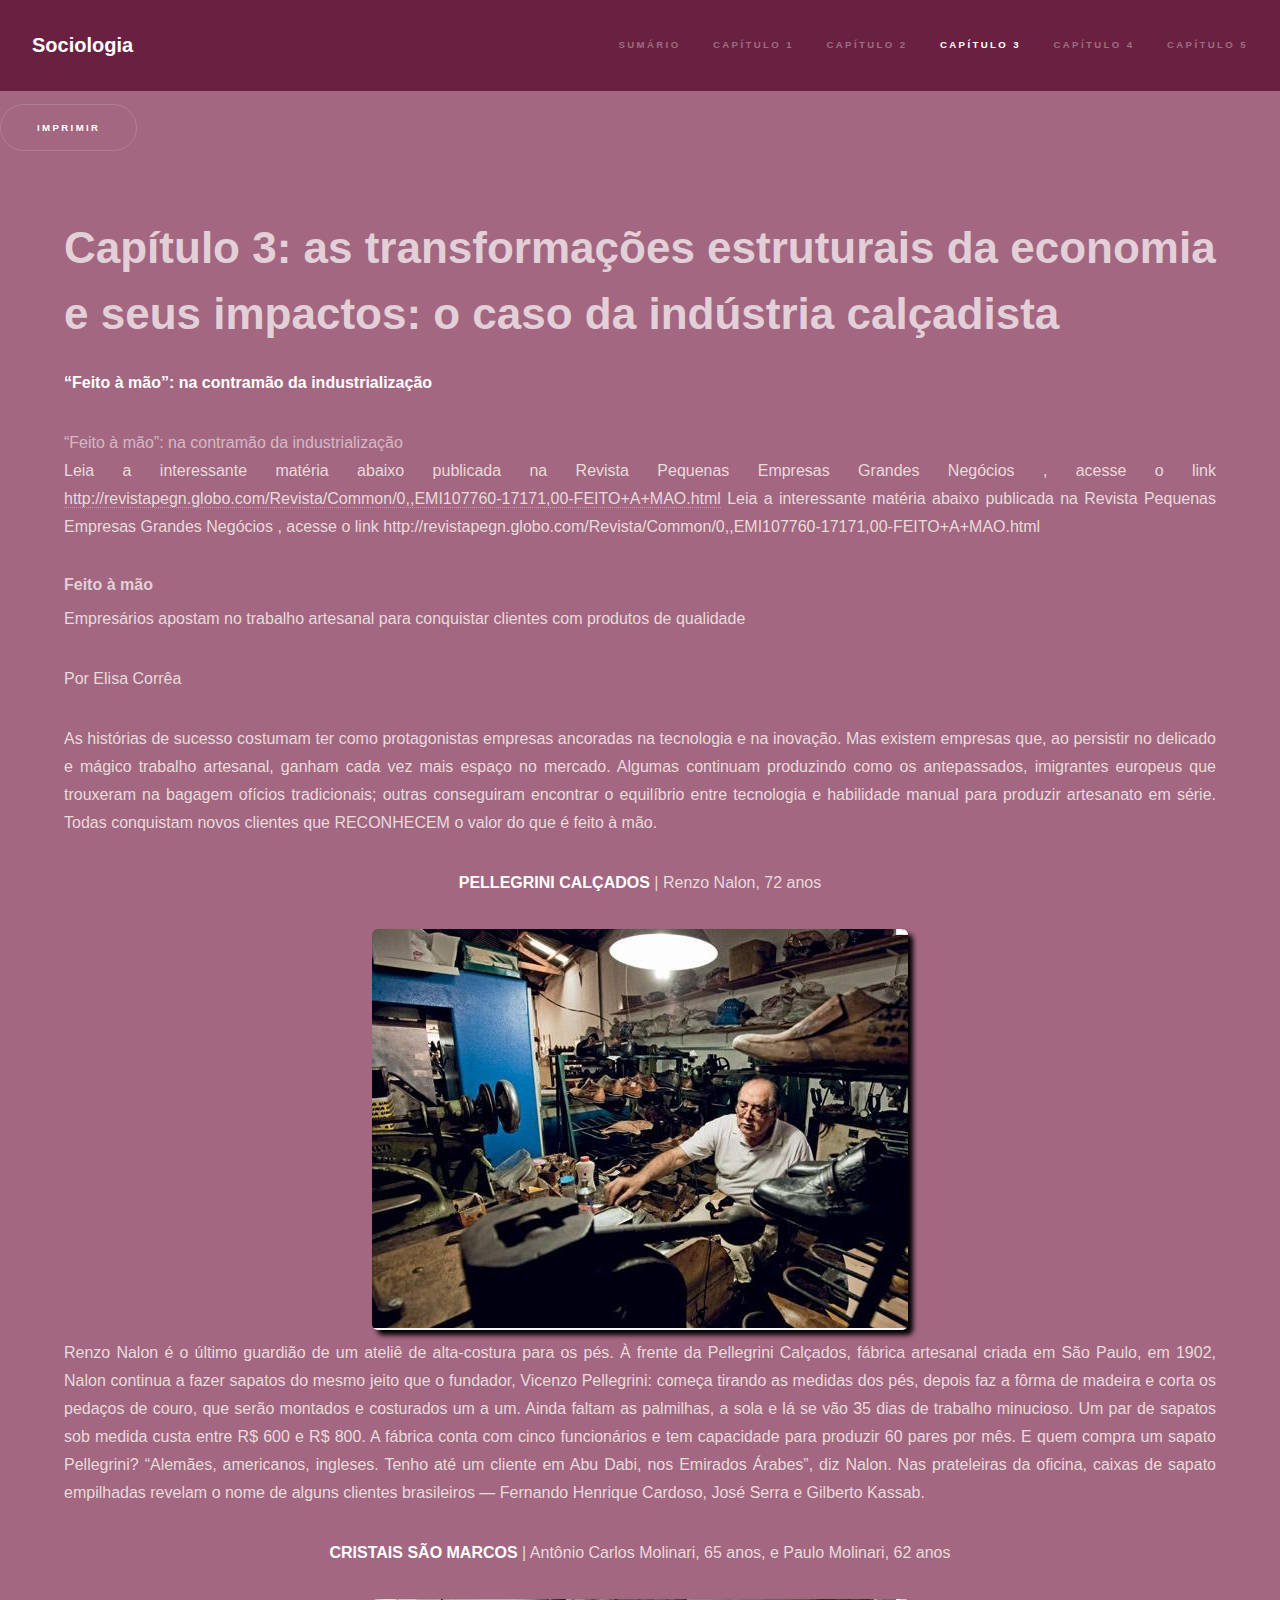
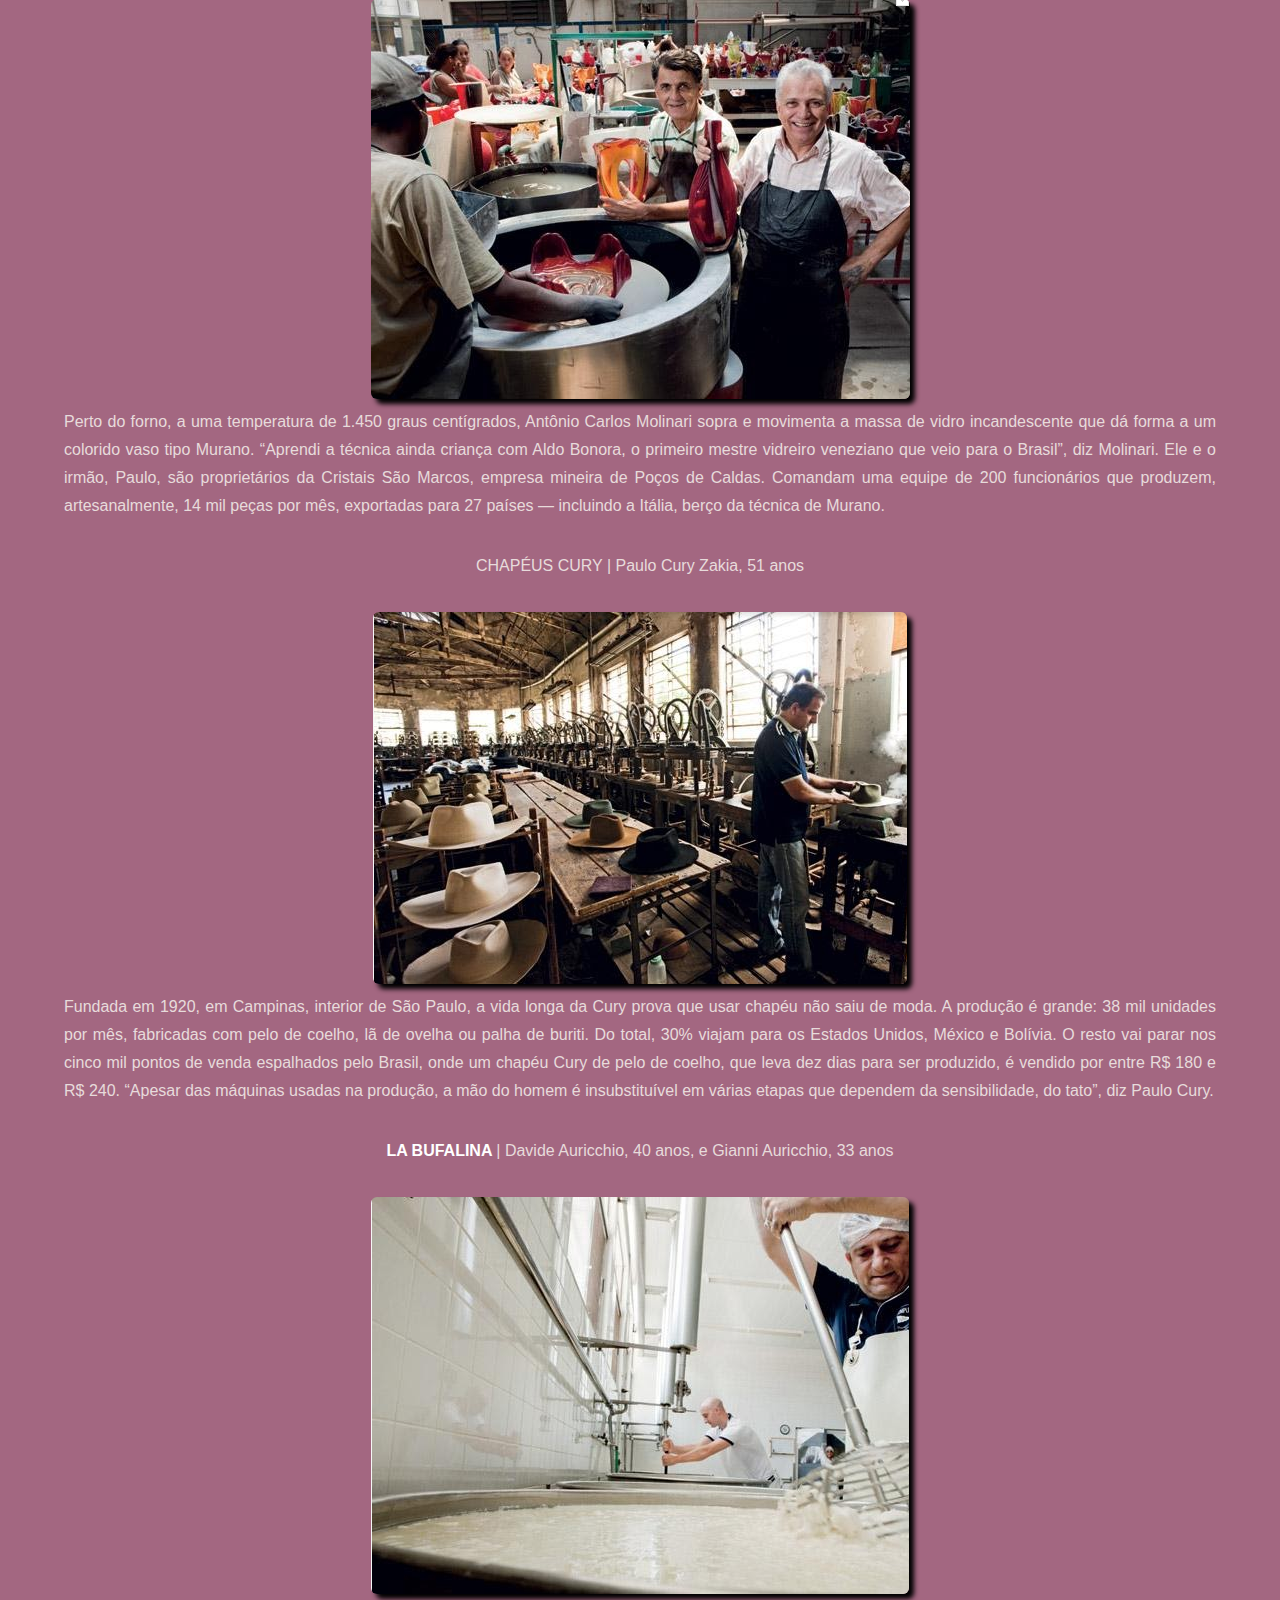
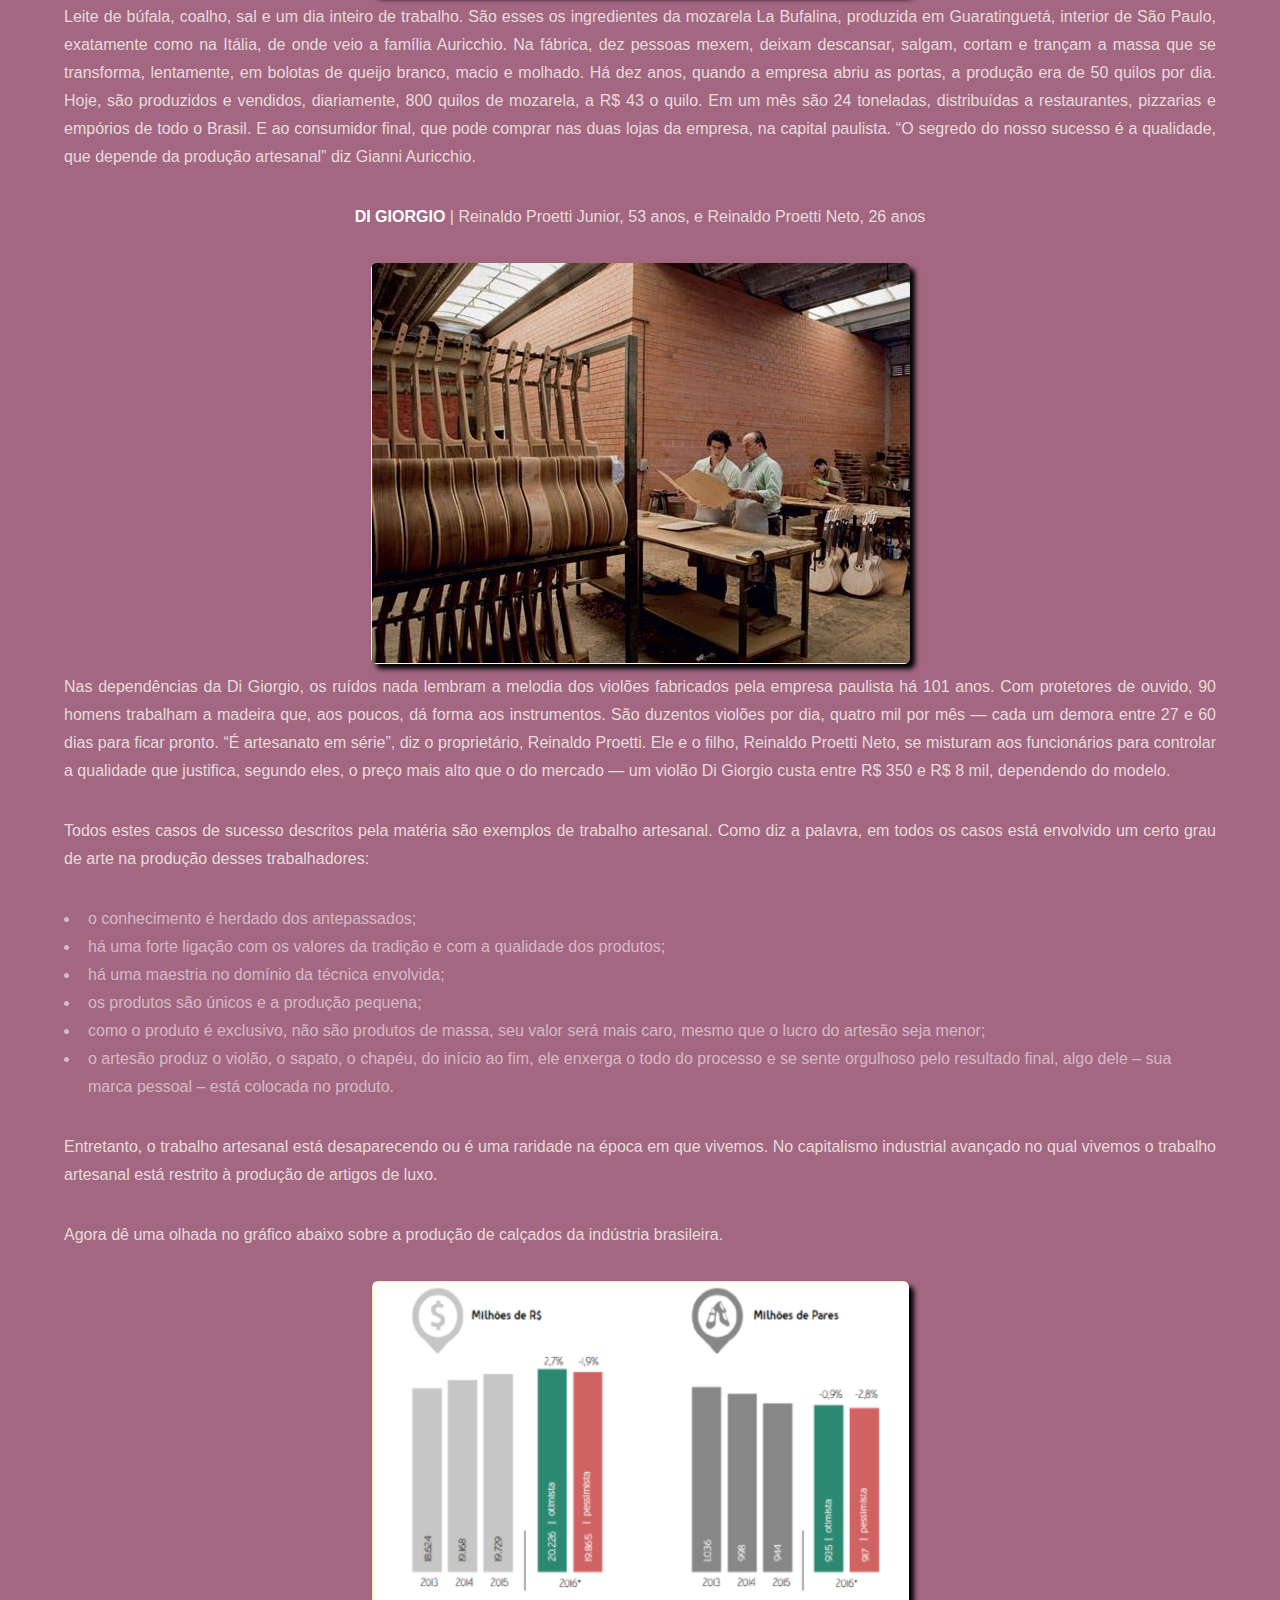
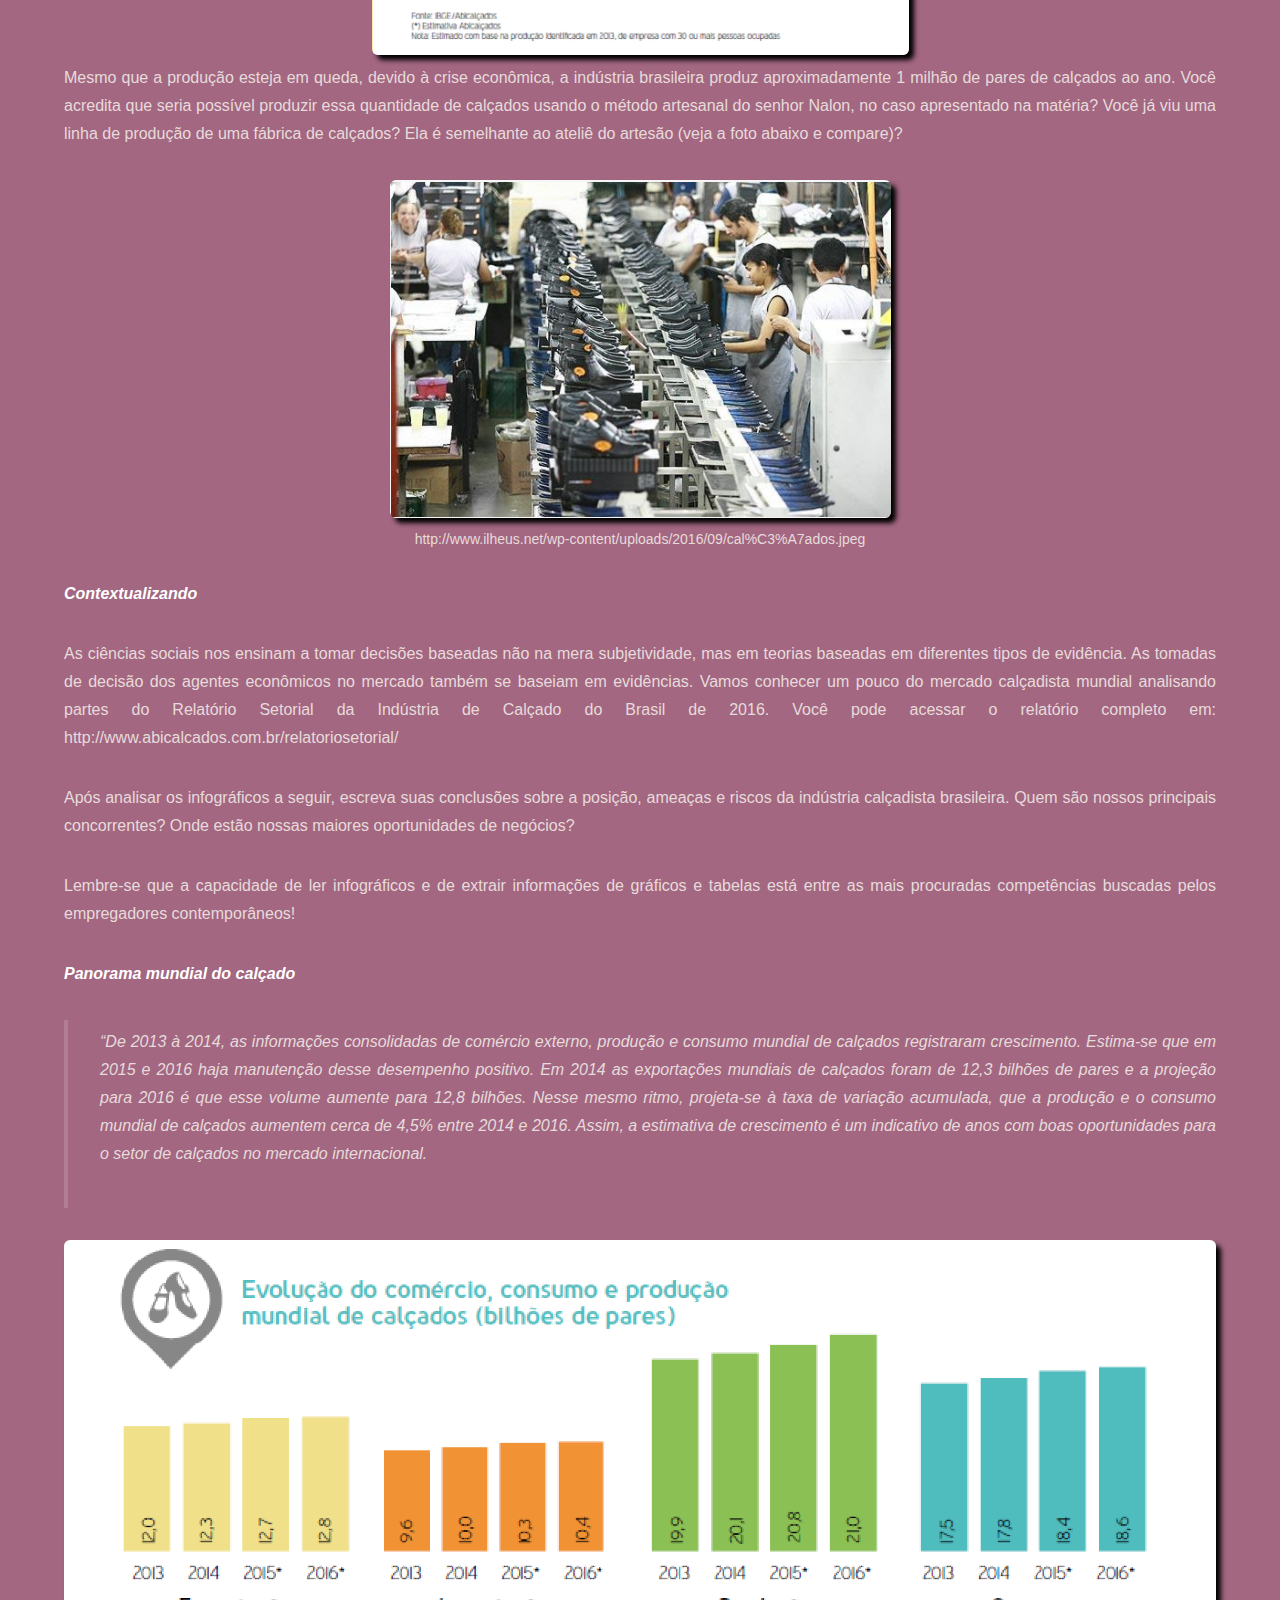
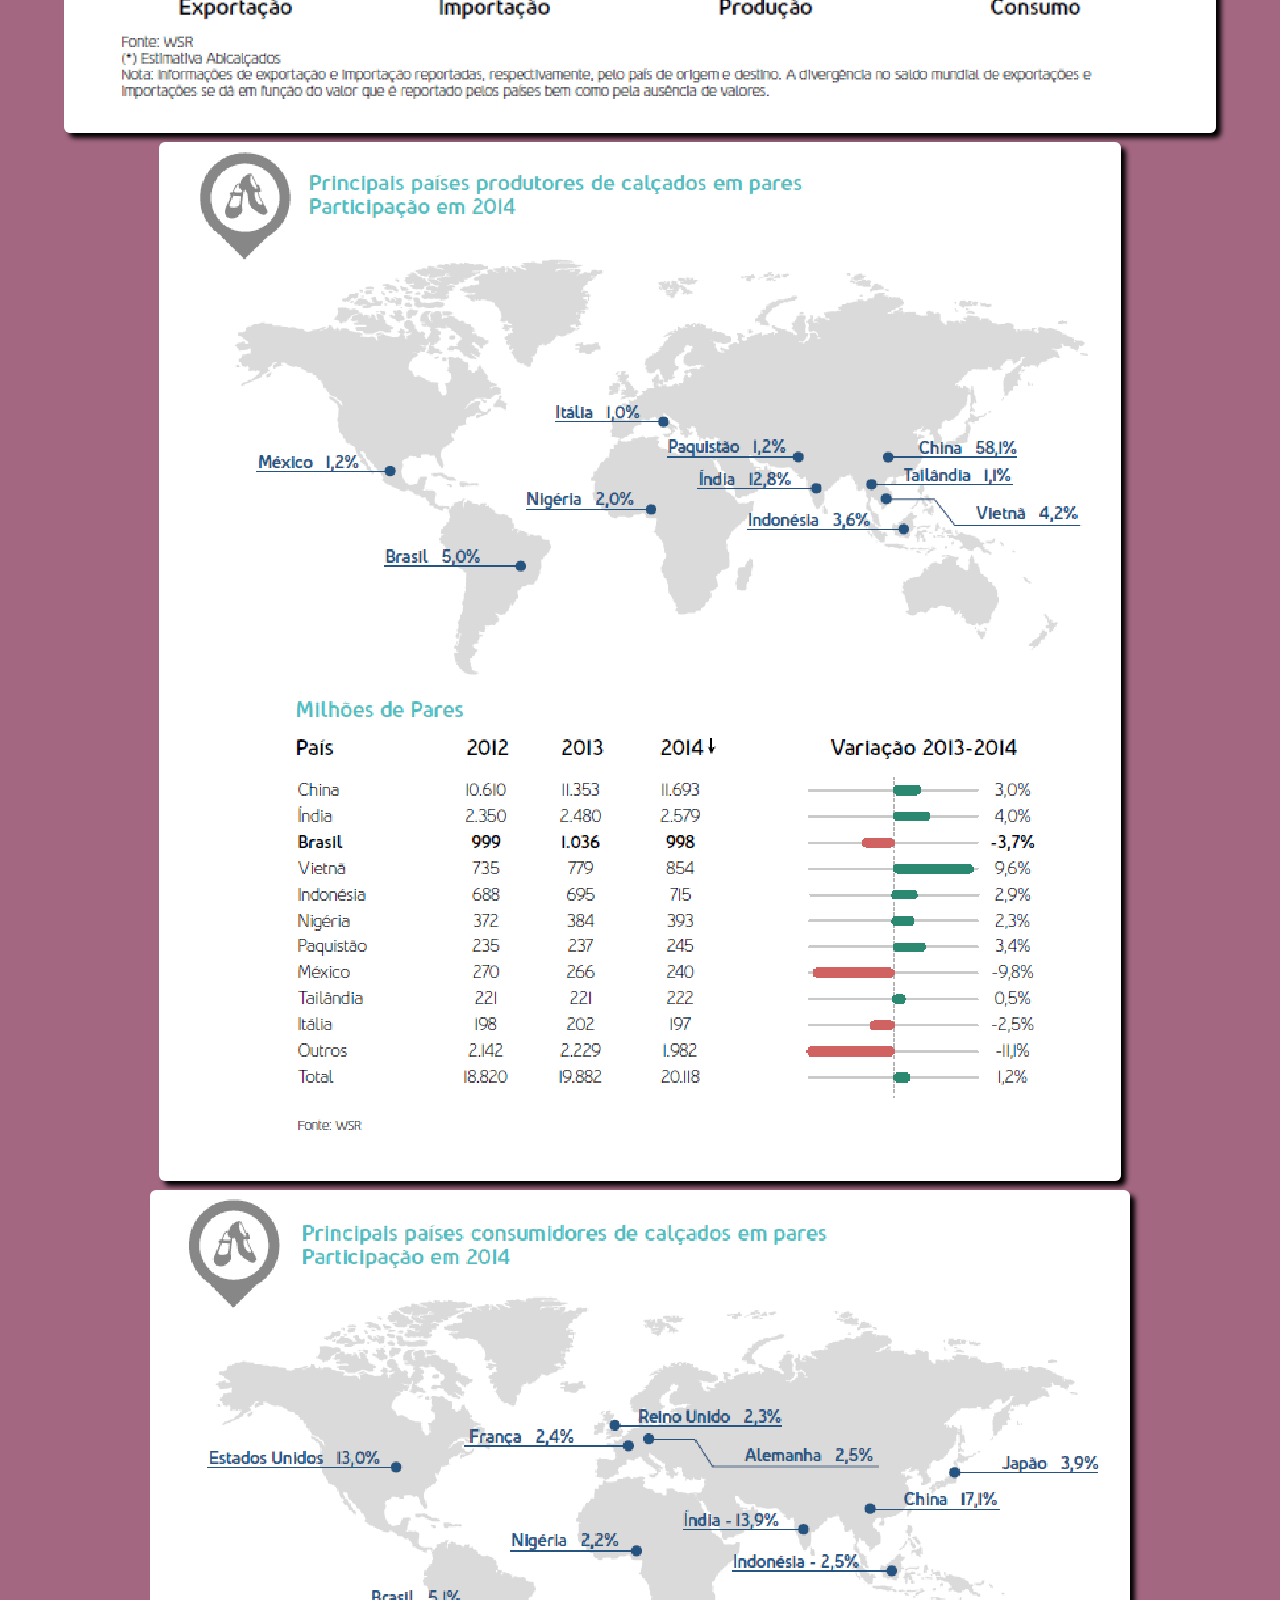
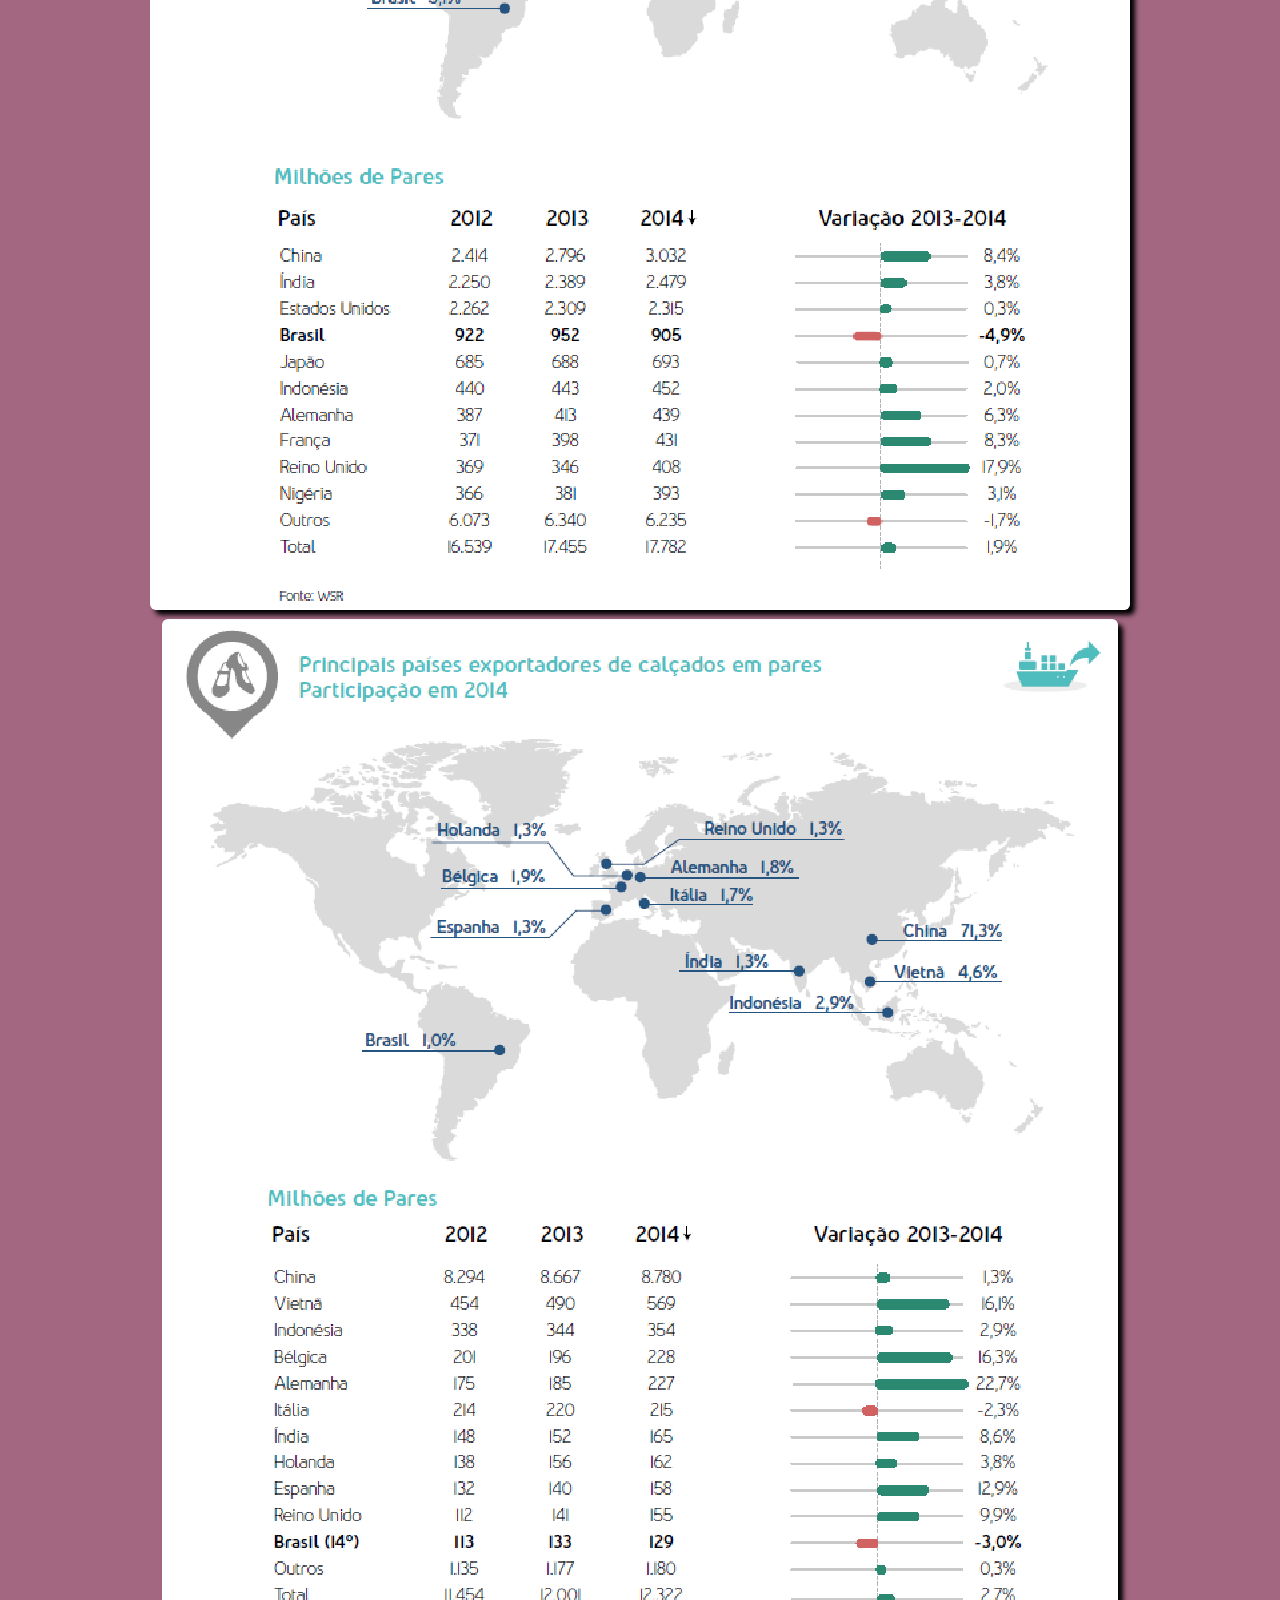
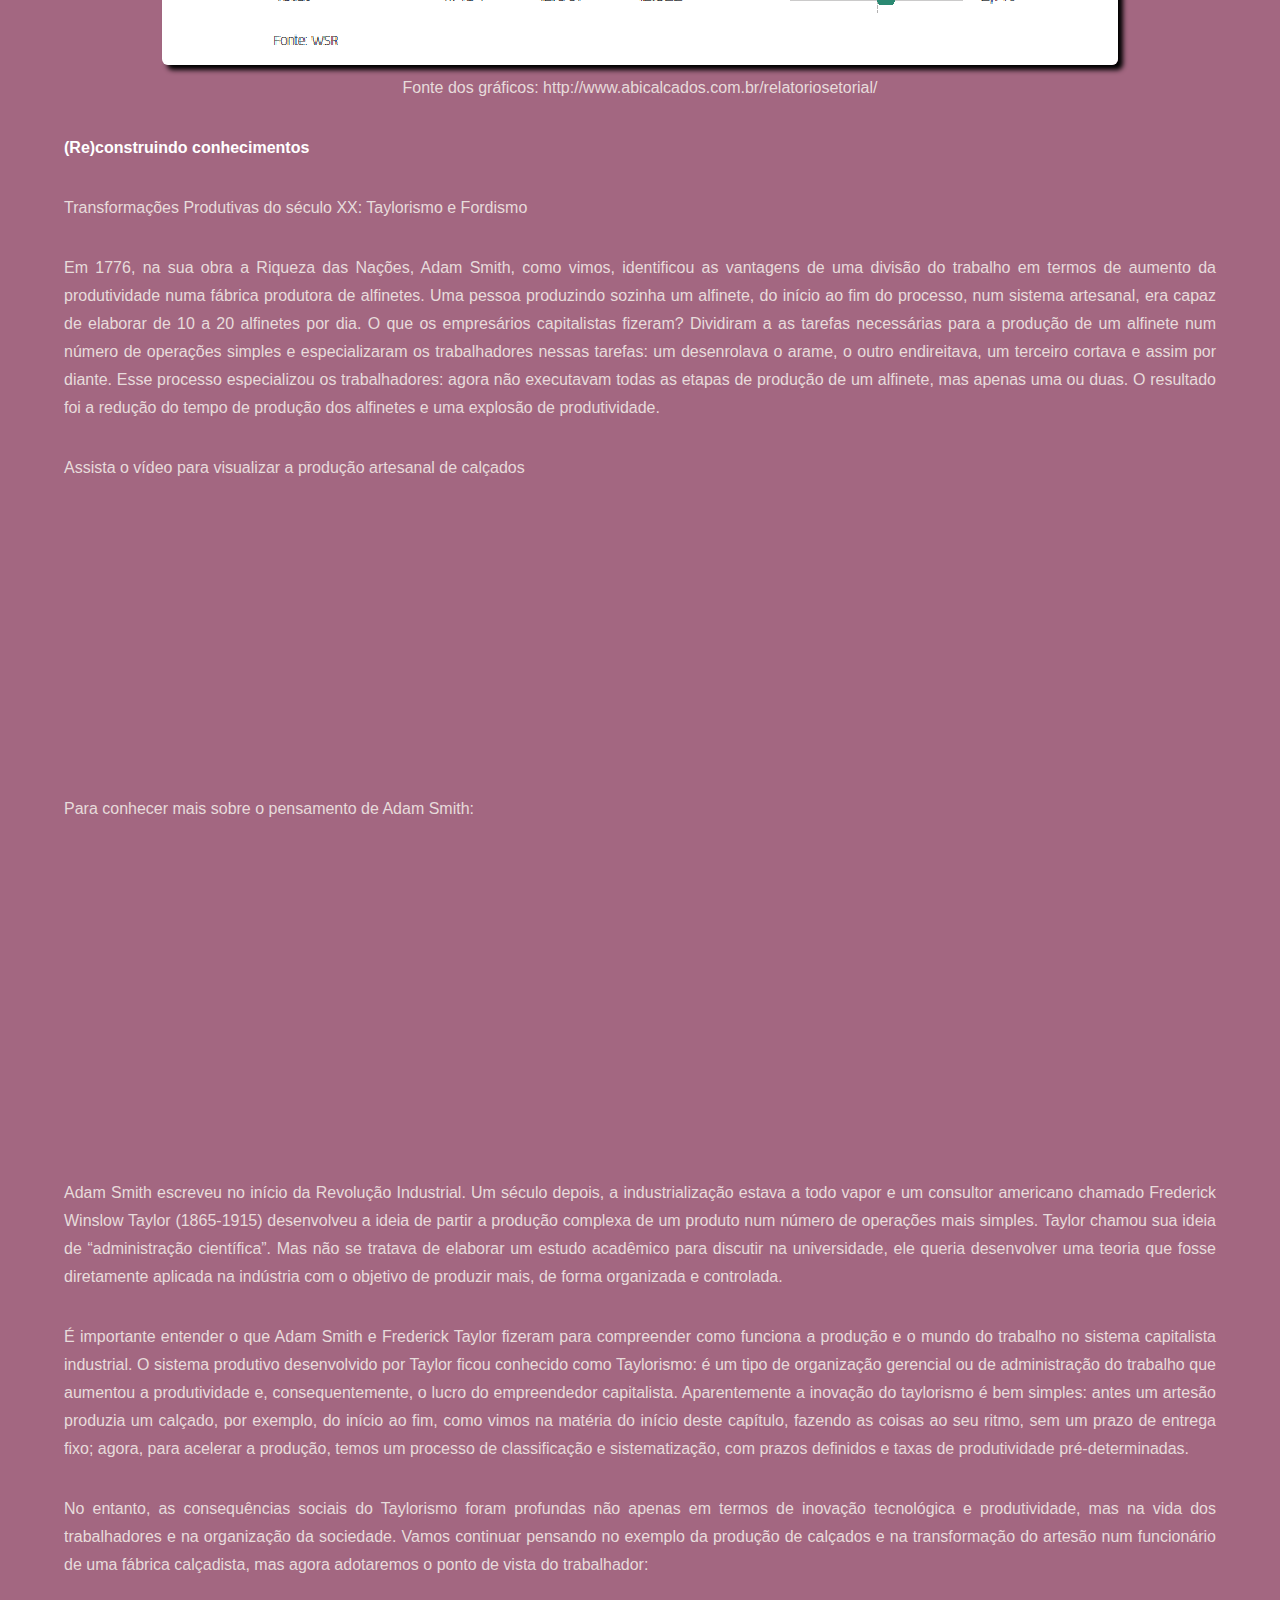
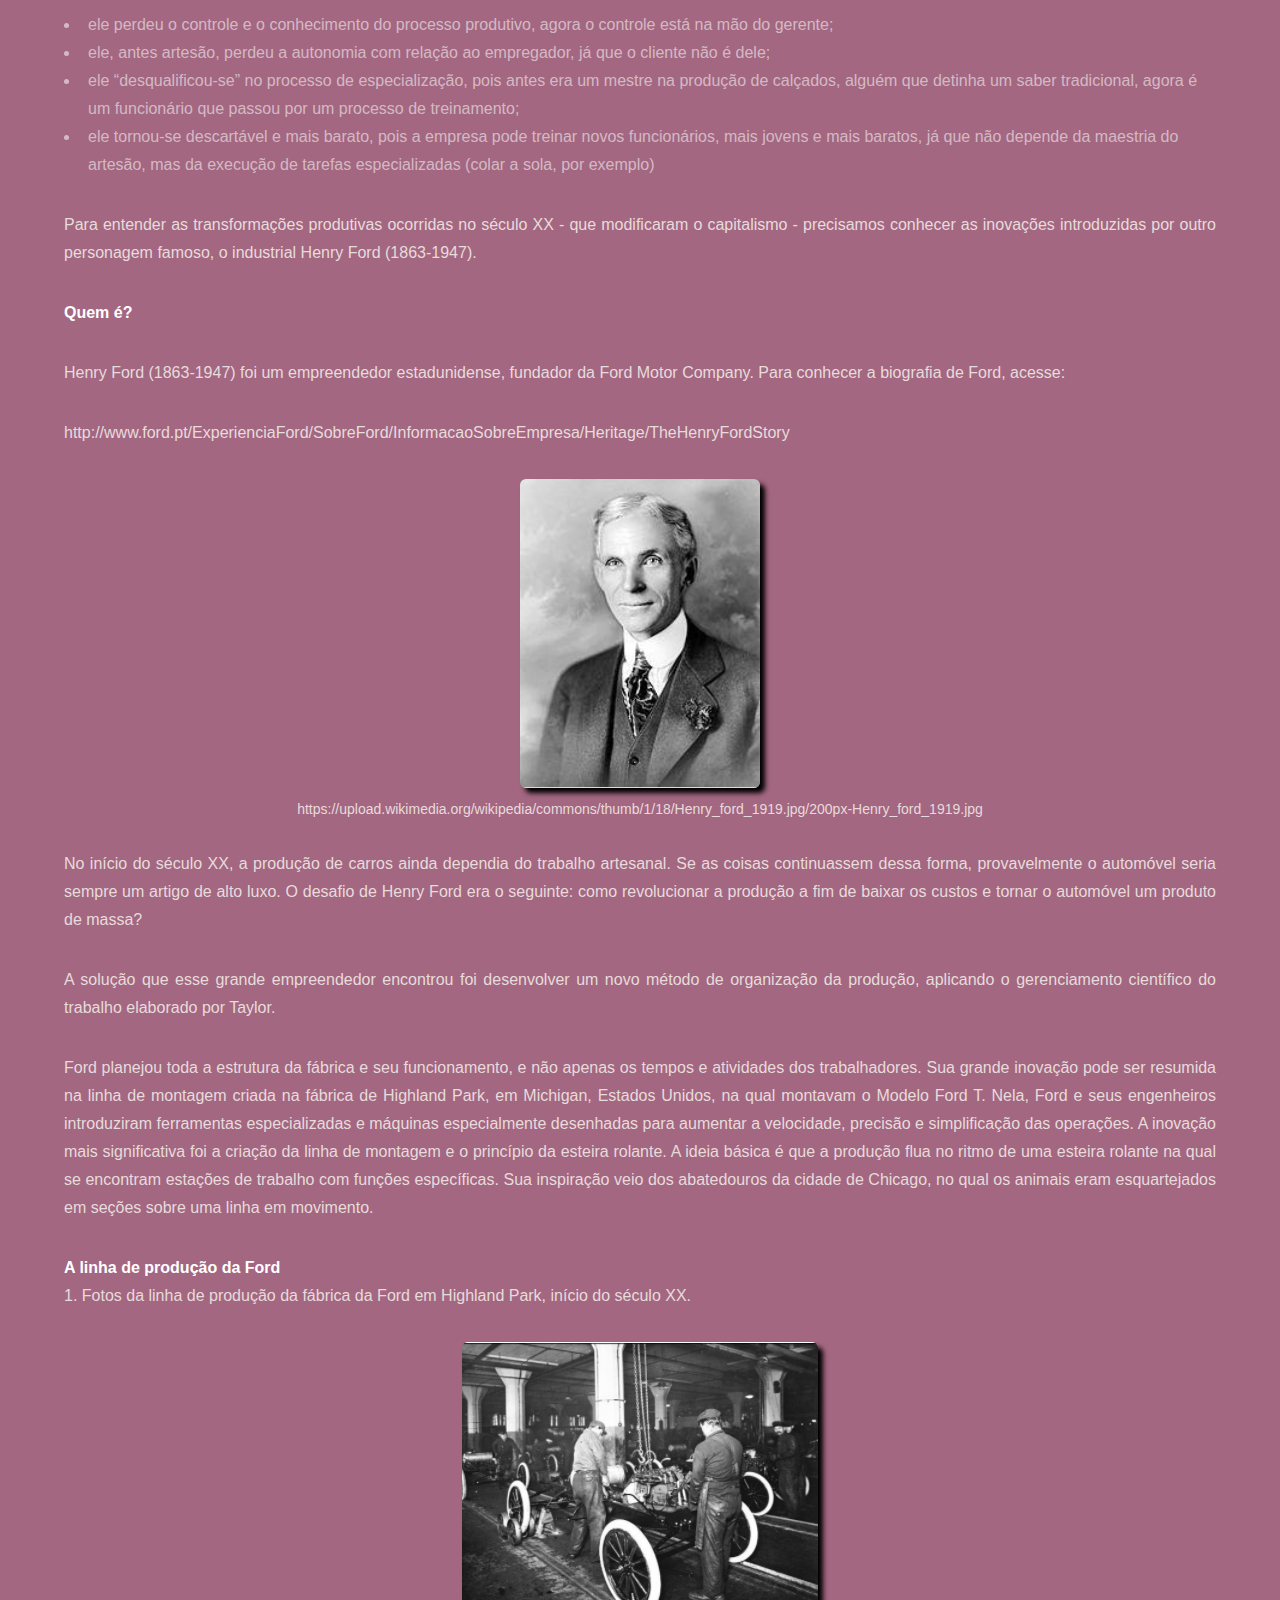
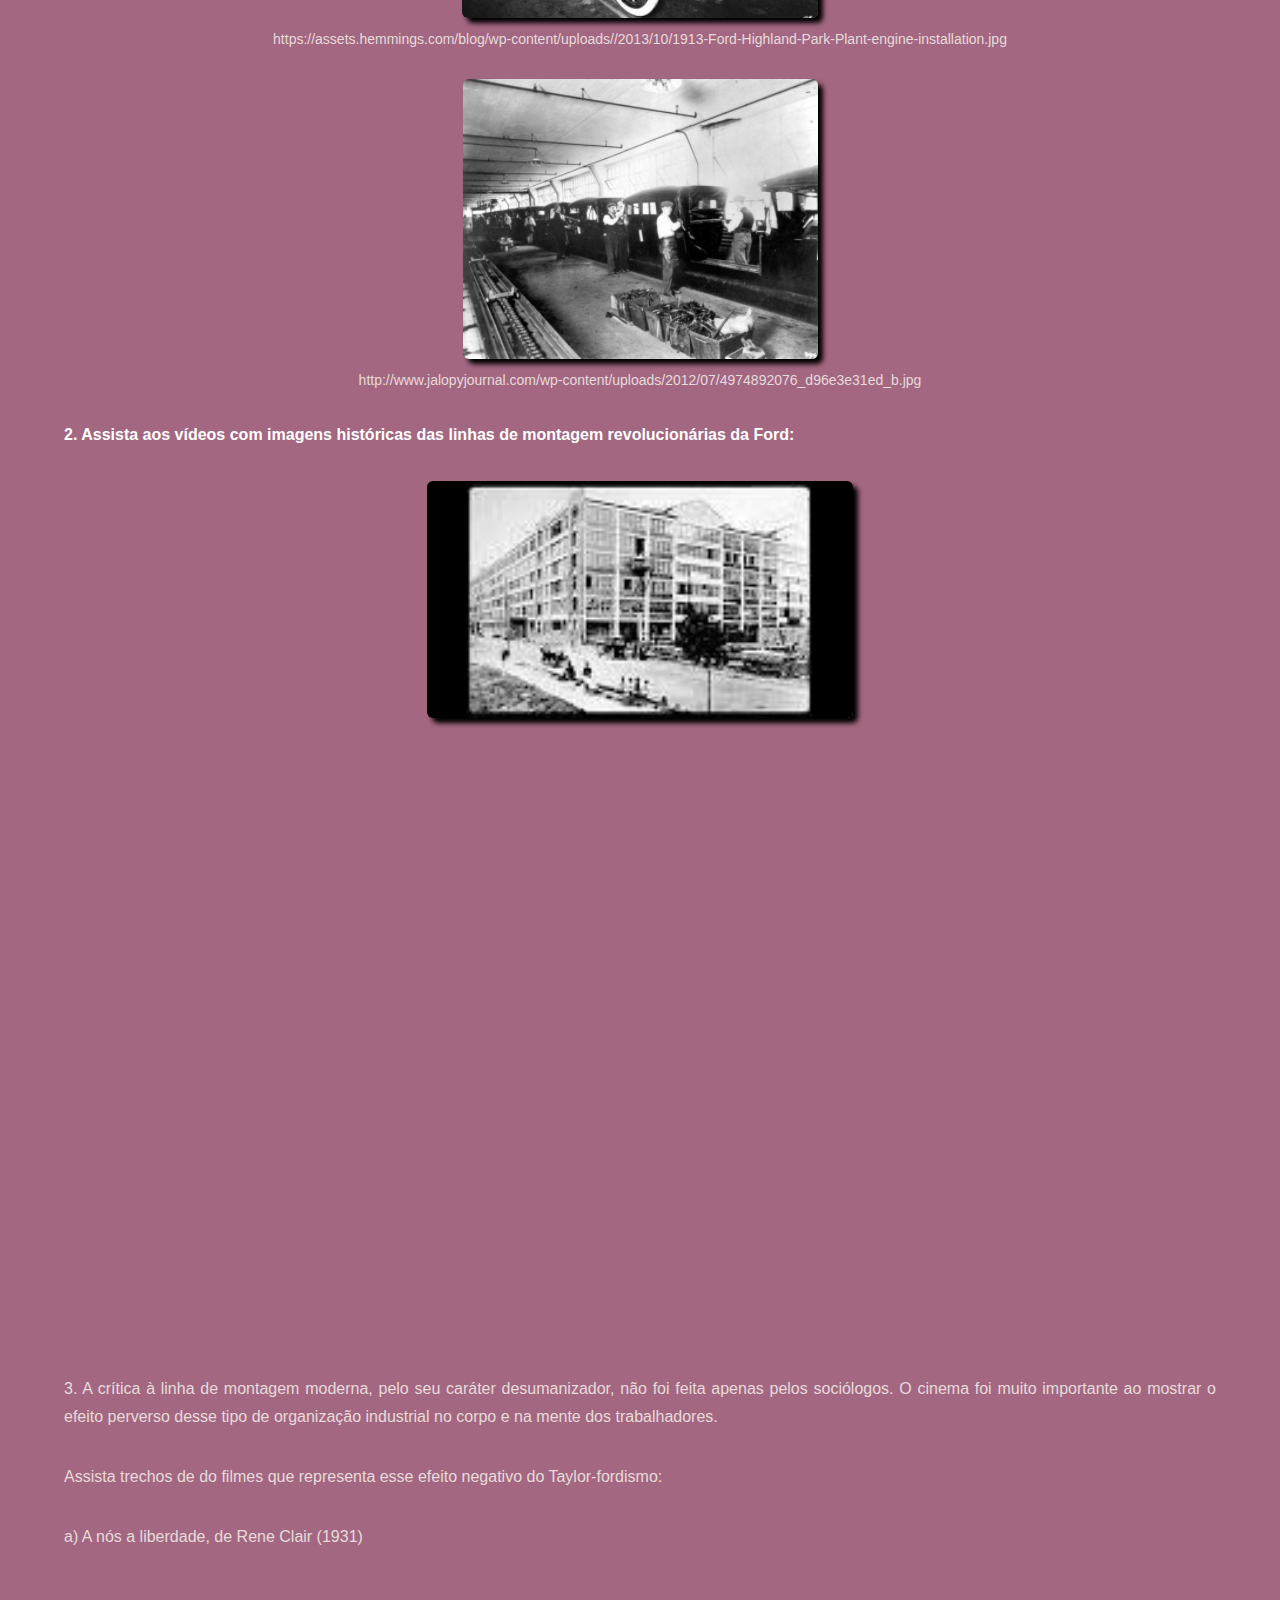
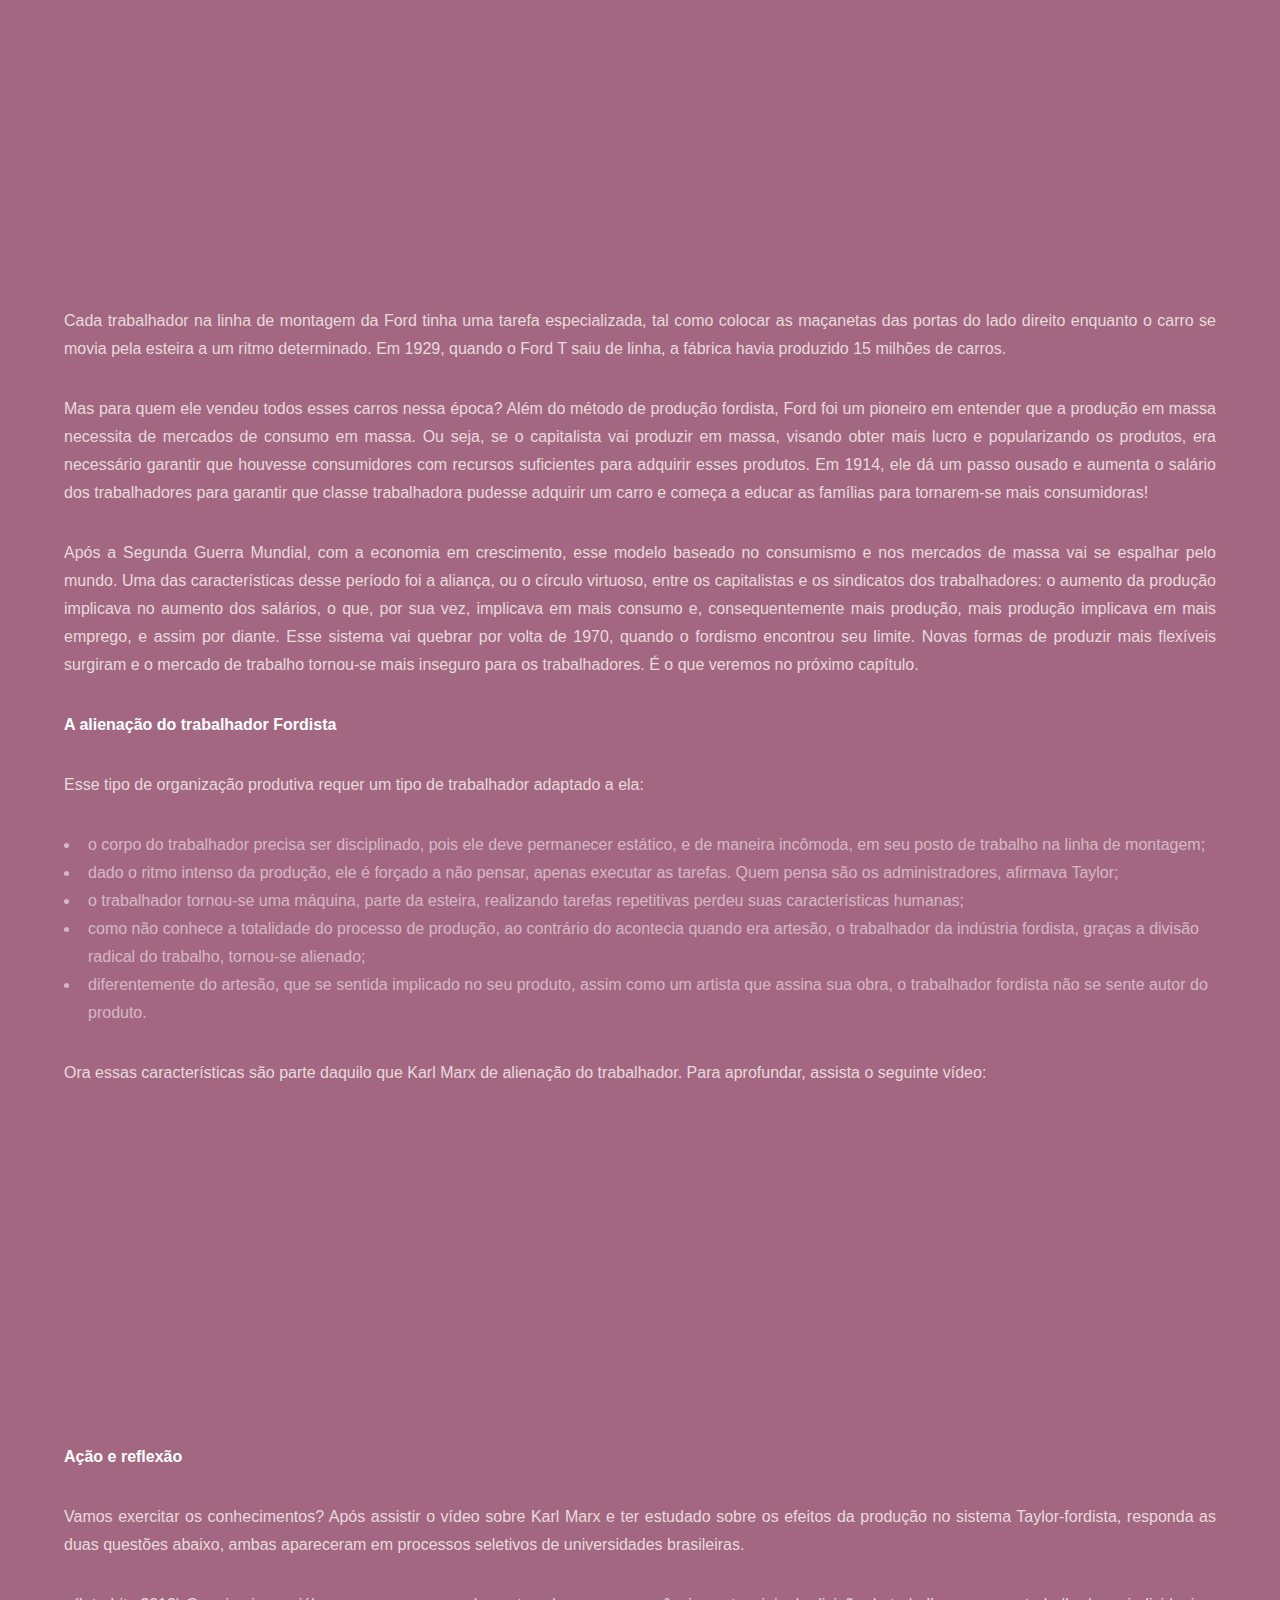
<file: cap3.html>
<!DOCTYPE HTML>

<html>

<head>
	<title>Capítulo 3: as transformações estruturais da economia e seus impactos: o caso da indústria calçadista</title>
	<meta charset="utf-8" />
	<meta name="viewport" content="width=device-width, initial-scale=1, user-scalable=no" />
	<link rel="stylesheet" href="assets/css/main.css" />

	<noscript>
		<link rel="stylesheet" href="assets/css/noscript.css" /></noscript>
</head>

<body class="is-preload">

	<!-- Header -->
	<header id="header">
		<a href="index.html" class="title">Sociologia</a>
		<nav>
			<ul>
				<li><a href="index.html">Sumário</a></li>
				<li><a href="cap1.html" >Capítulo 1</a></li>
				<li><a href="cap2.html">Capítulo 2</a></li>
				<li><a href="cap3.html" class="active">Capítulo 3</a></li>
				<li><a href="cap4.html">Capítulo 4</a></li>
				<li><a href="cap5.html">Capítulo 5</a></li>
			</ul>
		</nav>
	</header>

	<!-- Wrapper -->
	<div id="wrapper">
		<input type="button" style="margin-top: 1vw;" value="Imprimir" onClick="window.print()" />
		<!-- Main -->
		<section id="main" class="wrapper">
			<div class="inner">
				<h1>Capítulo 3: as transformações estruturais da economia e seus impactos: o caso da indústria calçadista</h1>
				<p><b>“Feito à mão”: na contramão da industrialização</b></p>
				“Feito à mão”: na contramão da industrialização

				<p>Leia a interessante matéria abaixo publicada na Revista Pequenas Empresas Grandes Negócios  , acesse o link <a target="_blank"  href="http://revistapegn.globo.com/Revista/Common/0,,EMI107760-17171,00-FEITO+A+MAO.html">http://revistapegn.globo.com/Revista/Common/0,,EMI107760-17171,00-FEITO+A+MAO.html</a> Leia a interessante matéria abaixo publicada na Revista Pequenas Empresas Grandes Negócios  , acesse o link http://revistapegn.globo.com/Revista/Common/0,,EMI107760-17171,00-FEITO+A+MAO.html				</p>
				<h4>Feito à mão</h4>
				<p>Empresários apostam no trabalho artesanal para conquistar clientes com produtos de qualidade</p>
				<p>Por Elisa Corrêa</p>
				<p>As histórias de sucesso costumam ter como protagonistas empresas ancoradas na tecnologia e na inovação. Mas existem empresas que, ao persistir no delicado e mágico trabalho artesanal, ganham cada vez mais espaço no mercado. Algumas continuam produzindo como os antepassados, imigrantes europeus que trouxeram na bagagem ofícios tradicionais; outras conseguiram encontrar o equilíbrio entre tecnologia e habilidade manual para produzir artesanato em série. Todas conquistam novos clientes que RECONHECEM o valor do que é feito à mão. </p>
				<p class="center"><b>PELLEGRINI CALÇADOS</b> | Renzo Nalon, 72 anos</p>
				<div class="img">
					<img src="./images/image18.png" alt="">
				</div>
				<p >Renzo Nalon é o último guardião de um ateliê de alta-costura para os pés. À frente da Pellegrini Calçados, fábrica artesanal criada em São Paulo, em 1902, Nalon continua a fazer sapatos do mesmo jeito que o fundador, Vicenzo Pellegrini: começa tirando as medidas dos pés, depois faz a fôrma de madeira e corta os pedaços de couro, que serão montados e costurados um a um. Ainda faltam as palmilhas, a sola e lá se vão 35 dias de trabalho minucioso. Um par de sapatos sob medida custa entre R$ 600 e R$ 800. A fábrica conta com cinco funcionários e tem capacidade para produzir 60 pares por mês. E quem compra um sapato Pellegrini? “Alemães, americanos, ingleses. Tenho até um cliente em Abu Dabi, nos Emirados Árabes”, diz Nalon. Nas prateleiras da oficina, caixas de sapato empilhadas revelam o nome de alguns clientes brasileiros — Fernando Henrique Cardoso, José Serra e Gilberto Kassab.</p>
				<p class="center"><b>CRISTAIS SÃO MARCOS </b>| Antônio Carlos Molinari, 65 anos, e Paulo Molinari, 62 anos</p>
				<div class="img">
					<img src="./images/image19.png" alt="">
				</div>


				<p>Perto do forno, a uma temperatura de 1.450 graus centígrados, Antônio Carlos Molinari sopra e movimenta a massa de vidro incandescente que dá forma a um colorido vaso tipo Murano. “Aprendi a técnica ainda criança com Aldo Bonora, o primeiro mestre vidreiro veneziano que veio para o Brasil”, diz Molinari. Ele e o irmão, Paulo, são proprietários da Cristais São Marcos, empresa mineira de Poços de Caldas. Comandam uma equipe de 200 funcionários que produzem, artesanalmente, 14 mil peças por mês, exportadas para 27 países — incluindo a Itália, berço da técnica de Murano.</p>
				
				<p class="center">CHAPÉUS CURY | Paulo Cury Zakia, 51 anos</p>
				<div class="img">
					<img src="./images/image20.png" alt="">
				</div>
				<p>Fundada em 1920, em Campinas, interior de São Paulo, a vida longa da Cury prova que usar chapéu não saiu de moda. A produção é grande: 38 mil unidades por mês, fabricadas com pelo de coelho, lã de ovelha ou palha de buriti. Do total, 30% viajam para os Estados Unidos, México e Bolívia. O resto vai parar nos cinco mil pontos de venda espalhados pelo Brasil, onde um chapéu Cury de pelo de coelho, que leva dez dias para ser produzido, é vendido por entre R$ 180 e R$ 240. “Apesar das máquinas usadas na produção, a mão do homem é insubstituível em várias etapas que dependem da sensibilidade, do tato”, diz Paulo Cury.</p>
				<p class="center"><b>LA BUFALINA </b>| Davide Auricchio, 40 anos, e Gianni Auricchio, 33 anos</p>
				<div class="img">
					<img src="./images/image21.png" alt="">
				</div>
				<p>Leite de búfala, coalho, sal e um dia inteiro de trabalho. São esses os ingredientes da mozarela La Bufalina, produzida em Guaratinguetá, interior de São Paulo, exatamente como na Itália, de onde veio a família Auricchio. Na fábrica, dez pessoas mexem, deixam descansar, salgam, cortam e trançam a massa que se transforma, lentamente, em bolotas de queijo branco, macio e molhado. Há dez anos, quando a empresa abriu as portas, a produção era de 50 quilos por dia. Hoje, são produzidos e vendidos, diariamente, 800 quilos de mozarela, a R$ 43 o quilo. Em um mês são 24 toneladas, distribuídas a restaurantes, pizzarias e empórios de todo o Brasil. E ao consumidor final, que pode comprar nas duas lojas da empresa, na capital paulista. “O segredo do nosso sucesso é a qualidade, que depende da produção artesanal” diz Gianni Auricchio.</p>
				<p class="center"><b>DI GIORGIO</b> | Reinaldo Proetti Junior, 53 anos, e Reinaldo Proetti Neto, 26 anos</p>
				<div class="img">
					<img src="./images/image22.png" alt="">
				</div>
				<p>Nas dependências da Di Giorgio, os ruídos nada lembram a melodia dos violões fabricados pela empresa paulista há 101 anos. Com protetores de ouvido, 90 homens trabalham a madeira que, aos poucos, dá forma aos instrumentos. São duzentos violões por dia, quatro mil por mês — cada um demora entre 27 e 60 dias para ficar pronto. “É artesanato em série”, diz o proprietário, Reinaldo Proetti. Ele e o filho, Reinaldo Proetti Neto, se misturam aos funcionários para controlar a qualidade que justifica, segundo eles, o preço mais alto que o do mercado — um violão Di Giorgio custa entre R$ 350 e R$ 8 mil, dependendo do modelo.</p>

				<p>Todos estes casos de sucesso descritos pela matéria são exemplos de trabalho artesanal. Como diz a palavra, em todos os casos está envolvido um certo grau de arte na produção desses trabalhadores: </p>
				
				<ul>
					<li>o conhecimento é herdado dos antepassados; </li>
					<li>há uma forte ligação com os valores da tradição e com a qualidade  dos produtos;</li>
					<li>há uma maestria no domínio da técnica envolvida;</li>
					<li>os produtos são únicos e a produção pequena;</li>
					<li>como o produto é exclusivo, não são produtos de massa, seu valor será mais caro, mesmo que o lucro do artesão seja menor;</li>
					<li>o artesão produz o violão, o sapato, o chapéu, do início ao fim, ele enxerga o todo do processo e se sente orgulhoso pelo resultado final, algo dele – sua marca pessoal – está colocada no produto.</li>
				</ul>

				<p>Entretanto, o trabalho artesanal está desaparecendo ou é uma raridade na época em que vivemos. No capitalismo industrial avançado no qual vivemos o trabalho artesanal está restrito à produção de artigos de luxo.</p>
				<p>Agora dê uma olhada no gráfico abaixo sobre a produção de calçados da indústria brasileira.</p>
				<div class="img">
					<img src="./images/image23.png" alt="">
				</div>
				<p>Mesmo que a produção esteja em queda, devido à crise econômica, a indústria brasileira produz aproximadamente 1 milhão de pares de calçados ao ano. Você acredita que seria possível produzir essa quantidade de calçados usando o método artesanal do senhor Nalon, no caso apresentado na matéria? Você já viu uma linha de produção de uma fábrica de calçados?  Ela é semelhante ao ateliê do artesão (veja a foto abaixo e compare)?</p>
				<div class="img">
					<img src="./images/image24.png" alt="">
				</div>
				<p class="legenda center">
					http://www.ilheus.net/wp-content/uploads/2016/09/cal%C3%A7ados.jpeg
				</p>
				<p><i><b>Contextualizando </b></i></p>

				<p>As ciências sociais nos ensinam a tomar decisões baseadas não na mera subjetividade, mas em teorias baseadas em diferentes tipos de evidência. As tomadas de decisão dos agentes econômicos no mercado também se baseiam em evidências. Vamos conhecer um pouco do mercado calçadista mundial analisando partes do Relatório Setorial da Indústria de Calçado do Brasil de 2016. Você pode acessar o relatório completo em: http://www.abicalcados.com.br/relatoriosetorial/</p>
				<p>Após analisar os infográficos a seguir, escreva suas conclusões sobre a posição, ameaças e riscos da indústria calçadista brasileira. Quem são nossos principais concorrentes? Onde estão nossas maiores oportunidades de negócios?</p>
				<p>Lembre-se que a capacidade de ler infográficos e de extrair informações de gráficos e tabelas está entre as mais procuradas competências buscadas pelos empregadores contemporâneos!</p>

				<p><b><i>Panorama mundial do calçado</i></b></p>
				
				<blockquote>
					<p>
						“De 2013 à 2014, as informações consolidadas de comércio externo, produção e consumo mundial de calçados registraram crescimento. Estima-se que em 2015 e 2016 haja manutenção desse desempenho positivo. Em 2014 as exportações mundiais de calçados foram de 12,3 bilhões de pares e a projeção para 2016 é que esse volume aumente para 12,8 bilhões. Nesse mesmo ritmo, projeta-se à taxa de variação acumulada, que a produção e o consumo mundial de calçados aumentem cerca de 4,5% entre 2014 e 2016. Assim, a estimativa de crescimento é um indicativo
						de anos com boas oportunidades para o setor de calçados no mercado internacional.
					</p>
				</blockquote>
				<div class="img">
					<img src="./images/image25.png" alt="">
				</div>
				<div class="img">
					<img src="./images/image26.png" alt="">
				</div>
				<div class="img">
					<img src="./images/image27.png" alt="">
				</div>
				<div class="img">
					<img src="./images/image28.png" alt="">
				</div>
				<p class="lgenda center">Fonte dos gráficos: http://www.abicalcados.com.br/relatoriosetorial/</p>

				<p><b>(Re)construindo conhecimentos</b> </p>
				
				<p>Transformações Produtivas do século XX: Taylorismo e Fordismo</p>
				
				<p>Em 1776, na sua obra a Riqueza das Nações, Adam Smith, como vimos, identificou as vantagens de uma divisão do trabalho em termos de aumento da produtividade numa fábrica produtora de alfinetes. Uma pessoa produzindo sozinha um alfinete, do início ao fim do processo, num sistema artesanal, era capaz de elaborar de 10 a 20 alfinetes por dia. O que os empresários capitalistas fizeram? Dividiram a as tarefas necessárias para a produção de um alfinete num número de operações simples e especializaram os trabalhadores nessas tarefas: um desenrolava o arame, o outro endireitava, um terceiro cortava e assim por diante. Esse processo especializou os trabalhadores: agora não executavam todas as etapas de produção de um alfinete, mas apenas uma ou duas. O resultado foi a redução do tempo de produção dos alfinetes e uma explosão de produtividade.</p>
				<p>Assista o vídeo para visualizar a produção artesanal de calçados</p>
				<div class="video">
					<iframe src="https://player.vimeo.com/video/105625407" width="640" height="272" frameborder="0" allow="autoplay; fullscreen" allowfullscreen></iframe>
				</div>
				<p>Para conhecer mais sobre o pensamento de Adam Smith: </p>   
				<div class="img">
					<iframe width="560" height="315" src="https://www.youtube.com/embed/5ITyd1Pzek0" frameborder="0" allow="accelerometer; autoplay; encrypted-media; gyroscope; picture-in-picture" allowfullscreen></iframe>
				</div> 
				<p>Adam Smith escreveu no início da Revolução Industrial. Um século depois, a industrialização estava a todo vapor e um consultor americano chamado Frederick Winslow Taylor (1865-1915) desenvolveu a ideia de partir a produção complexa de um produto num número de operações mais simples. Taylor chamou sua ideia de “administração científica”. Mas não se tratava de elaborar um estudo acadêmico para discutir na universidade, ele queria desenvolver uma teoria que fosse diretamente aplicada na indústria com o objetivo de produzir mais, de forma organizada e controlada.  </p>

				<p>É importante entender o que Adam Smith e Frederick Taylor fizeram para compreender como funciona a produção e o mundo do trabalho no sistema capitalista industrial. O sistema produtivo desenvolvido por Taylor ficou conhecido como Taylorismo: é um tipo  de organização gerencial ou de administração do trabalho que aumentou a produtividade e, consequentemente, o lucro do empreendedor capitalista. Aparentemente a inovação do taylorismo é bem simples: antes um artesão produzia um calçado, por exemplo, do início ao fim, como vimos na matéria do início deste capítulo, fazendo as coisas ao seu ritmo, sem um prazo de entrega fixo; agora, para acelerar a produção, temos um processo de classificação e sistematização, com prazos definidos e taxas de produtividade pré-determinadas.</>
				<p>No entanto, as consequências sociais do Taylorismo foram profundas não apenas em termos de inovação tecnológica e produtividade, mas na vida dos trabalhadores e na organização da sociedade. Vamos continuar pensando no exemplo da produção de calçados e na transformação do artesão num funcionário de uma fábrica calçadista, mas agora adotaremos o ponto de vista do trabalhador:</>
				<ul>
					<li>ele perdeu o controle e o conhecimento do processo produtivo, agora o controle está na mão do gerente;</li>
					<li>ele, antes artesão, perdeu a autonomia com relação ao empregador, já que o cliente não é dele;</li>
					<li>ele “desqualificou-se” no processo de especialização, pois antes era um mestre na produção de calçados, alguém que detinha um saber tradicional, agora é um funcionário que passou por um processo de treinamento;</li>
					<li>ele tornou-se descartável e mais barato, pois a empresa pode treinar novos funcionários, mais jovens e mais baratos, já que não depende da maestria do artesão, mas da execução de tarefas especializadas (colar a sola, por exemplo)</li>
				</ul>
				<p>Para entender as transformações produtivas ocorridas no século XX - que modificaram o capitalismo - precisamos conhecer as inovações introduzidas por outro personagem famoso, o industrial Henry Ford (1863-1947). </p>
				<p><b>Quem é? </b></p>
				<p>Henry Ford (1863-1947) foi um empreendedor estadunidense, fundador da Ford Motor Company. Para conhecer a biografia de Ford, acesse:</p>
				<p>http://www.ford.pt/ExperienciaFord/SobreFord/InformacaoSobreEmpresa/Heritage/TheHenryFordStory</p>
				<div class="img">
					<img src="./images/image29.png" alt="">
				</div>
				<p class="legenda center">https://upload.wikimedia.org/wikipedia/commons/thumb/1/18/Henry_ford_1919.jpg/200px-Henry_ford_1919.jpg</p>

				<p>No início do século XX, a produção de carros ainda dependia do trabalho artesanal. Se as coisas continuassem dessa forma, provavelmente o automóvel seria sempre um artigo de alto luxo. O desafio de Henry Ford era o seguinte: como revolucionar a produção a fim de baixar os custos e tornar o automóvel um produto de massa?</p>
				<p>A solução que esse grande  empreendedor encontrou foi desenvolver um novo método de organização da produção, aplicando o gerenciamento científico do trabalho elaborado por Taylor. </p>
				<p>Ford planejou toda a estrutura da fábrica e seu funcionamento, e não apenas os tempos e atividades dos trabalhadores. Sua grande inovação pode ser resumida na linha de montagem criada na fábrica de Highland Park, em Michigan, Estados Unidos, na qual montavam o Modelo Ford T. Nela, Ford e seus engenheiros introduziram ferramentas especializadas e máquinas especialmente desenhadas para aumentar a velocidade, precisão e simplificação das operações. A inovação mais significativa foi a criação da linha de montagem e o princípio da esteira rolante. A ideia básica é que a produção flua no ritmo de uma esteira rolante na qual se encontram estações de trabalho com funções específicas. Sua inspiração veio dos abatedouros da cidade de Chicago, no qual os animais eram esquartejados em seções sobre uma linha em movimento.				</p>
				<b>A linha de produção da Ford</b>
 
				<p>1. Fotos da linha de produção da fábrica da Ford em Highland Park, início do século XX.</p> 
				<div class="img">
					<img src="./images/image30.png" alt="">
				</div>
				<p class="legenda center">
					https://assets.hemmings.com/blog/wp-content/uploads//2013/10/1913-Ford-Highland-Park-Plant-engine-installation.jpg
				</p>
				<div class="img">
					<img src="./images/image31.png" alt="">
				</div>
				<p class="legenda center">
					http://www.jalopyjournal.com/wp-content/uploads/2012/07/4974892076_d96e3e31ed_b.jpg
				</p>
				<p><b>2. Assista aos vídeos com imagens históricas das linhas de montagem revolucionárias da Ford:	</b></p>		
				<div class="img">
					<img src="./images/image32.png" alt="">
				</div>	
				<div class="video">
					<iframe width="560" height="315" src="https://www.youtube.com/embed/MDPfJjMkN2o" frameborder="0" allow="accelerometer; autoplay; encrypted-media; gyroscope; picture-in-picture" allowfullscreen></iframe>
				</div>
				<div class="video">
					<iframe width="560" height="315" src="https://www.youtube.com/embed/v7jK_pIfTf0" frameborder="0" allow="accelerometer; autoplay; encrypted-media; gyroscope; picture-in-picture" allowfullscreen></iframe>
				</div>
				<p>3. A crítica à linha de montagem moderna, pelo seu caráter desumanizador, não foi feita apenas pelos sociólogos. O cinema foi muito importante ao mostrar o efeito perverso desse tipo de organização industrial no corpo e na mente dos trabalhadores. </p>
				<p>Assista trechos de do filmes que representa esse efeito negativo do Taylor-fordismo: </p>
				<p>a) A nós a liberdade, de Rene Clair (1931)</p>
				<div class="video">
					<iframe width="560" height="315" src="https://www.youtube.com/embed/TIeLhmHjdSI" frameborder="0" allow="accelerometer; autoplay; encrypted-media; gyroscope; picture-in-picture" allowfullscreen></iframe>
				</div>
				<p>Cada trabalhador na linha de montagem da Ford tinha uma tarefa especializada, tal como colocar as maçanetas das portas do lado direito enquanto o carro se movia pela esteira a um ritmo determinado. Em 1929, quando o Ford T saiu de linha, a fábrica havia produzido 15 milhões de carros.</p>
				<p>Mas para quem ele vendeu todos esses carros nessa época?  Além do método de produção fordista, Ford foi um pioneiro em entender que a produção em massa necessita de mercados de consumo em massa. Ou seja, se o capitalista vai produzir em massa, visando obter mais lucro e popularizando os produtos, era necessário garantir que houvesse consumidores com recursos suficientes para adquirir esses produtos. Em 1914, ele dá um passo ousado e aumenta o salário dos trabalhadores para garantir que classe trabalhadora pudesse adquirir um carro e começa a educar as famílias para tornarem-se mais consumidoras! </p>
				<p>Após a Segunda Guerra Mundial, com a economia em crescimento, esse modelo baseado no consumismo e nos mercados de massa vai se espalhar pelo mundo. Uma das características desse período foi a aliança, ou o círculo virtuoso, entre os capitalistas e os sindicatos dos trabalhadores: o aumento da produção implicava no aumento dos salários, o que, por sua vez, implicava em mais consumo e, consequentemente mais produção, mais produção implicava em mais emprego, e assim por diante. Esse sistema vai quebrar por volta de 1970, quando o fordismo encontrou seu limite. Novas formas de produzir mais flexíveis surgiram e o mercado de trabalho tornou-se mais inseguro para os trabalhadores. É o que veremos no próximo capítulo. </p>

				<p><b>A alienação do trabalhador Fordista</b></p>

				<p>Esse tipo de organização produtiva requer um tipo de trabalhador adaptado a ela:</p>
				<ul>
					<li>o corpo do trabalhador precisa ser disciplinado, pois ele deve permanecer estático, e de maneira incômoda, em seu posto de trabalho na linha de montagem;</li>
					<li>dado o ritmo intenso da produção, ele é forçado a não pensar, apenas executar as tarefas. Quem pensa são os administradores, afirmava Taylor;</li>
					<li>o trabalhador tornou-se uma máquina, parte da esteira, realizando tarefas repetitivas perdeu suas características humanas;</li>
					<li>como não conhece a totalidade do processo de produção, ao contrário do acontecia quando era artesão, o trabalhador da indústria fordista, graças a divisão radical do trabalho, tornou-se alienado;</li>
					<li>diferentemente do artesão, que se sentida implicado no seu produto, assim como um artista que assina sua obra, o trabalhador fordista não se sente autor do produto.</li>	
				</ul>

				<p>Ora essas características são parte daquilo que Karl Marx de alienação do trabalhador. Para aprofundar, assista o seguinte vídeo:</p>
				<div class="video">
					<iframe width="560" height="315" src="https://www.youtube.com/embed/fSQgCy_iIcc" frameborder="0" allow="accelerometer; autoplay; encrypted-media; gyroscope; picture-in-picture" allowfullscreen></iframe>
				</div>
				<p><b>Ação e reflexão </b></p>

				<p>Vamos exercitar os conhecimentos? Após assistir o vídeo sobre Karl Marx e ter estudado sobre os efeitos da produção no sistema Taylor-fordista, responda as duas questões abaixo, ambas apareceram em processos seletivos de universidades brasileiras.</p>
				
				<p>. (Interbits 2012)  Os primeiro sociólogos escreveram amplamente sobre as consequências potenciais da divisão do trabalho – para os trabalhadores individuais e para a sociedade como um todo. Karl Marx foi um dos primeiros autores a especular que o desenvolvimento da indústria moderna reduziria o trabalho de muitas pessoas a tarefas desinteressantes e tediosas. Segundo Marx, a divisão do trabalho aliena os seres humanos de sua ocupação. </p>
				
				<p class="legenda">GIDDENS, A. Sociologia. Porto Alegre: Penso, 2012, p. 629.</p>
				
				<p>Karl Marx foi um dos mais importantes pensadores da modernidade. Segundo ele, como se dá a divisão do trabalho em uma fábrica moderna? Quais efeitos dessa divisão para os trabalhadores? </p>
				
				<p>Ufpr (2007)  A sociedade moderna é marcada pela divisão do trabalho. A imagem a seguir mostra um trabalhador executando uma atividade fabril. Comente a imagem, considerando a divisão do trabalho nela representada e as consequências para o trabalhador.</p>
				<div class="img">
					<img src="./images/image33.png" alt="">
				</div>
				<p>Uel 2005)  Fordismo é um termo que se generalizou a partir da concepção de Antonio Gramsci, que o utiliza para caracterizar o sistema de produção e gestão empregado por Henry Ford, em sua fábrica, a Ford Motor Co., em Highland Park, Detroit, em 1913. O método fordista de organização do trabalho produziu surpreendente crescimento da produtividade, garantindo, assim, produção em larga escala para consumo de massa. O papel desempenhado pelo fordismo, enquanto sistema produtivo, despertou, por exemplo, a atenção de Charles Chaplin, que o retratou com ironia no filme Os Tempos Modernos. Assinale a alternativa que apresenta características desse método de gestão e de organização técnica da produção de mercadorias. </p>

				<ul>
					<li>a) Unidade entre concepção e execução, instaurando um trabalho de conteúdo enriquecido, preservando-se, assim, as qualificações dos trabalhadores.   </li>
					<li>b) Substituição do trabalho fragmentado e simplificado, típico da Revolução Industrial, pelas “ilhas de produção”, onde o trabalho é realizado em equipes.   </li>
					<li>c) Supressão progressiva do trabalhador taylorizado e, consequentemente, combate ao “homem boi”, realizador de trabalhos desqualificados, restituindo-se, em seu lugar, o trabalhador polivalente.   </li>
					<li>d) Controle dos tempos e movimentos do trabalho, com a introdução da esteira rolante, e de salários mais elevados em relação à média paga nas demais empresas.   </li>
					<li>e) Redução das distâncias hierárquicas no interior da empresa, como forma de estimular o trabalho em grupos, resultando em menos defeitos de fabricação e maior produção.   </li>
					
				</ul>

				<p class="legenda">Resposta  [D]</p>
				
				<p>A esteira é o símbolo do modelo fordista de produção. Não é sem razão que ela é tão bem representada no filme Tempos Modernos, de Chaplin. Além da utilização desta, o modelo fordista apresentava um forte controle sobre a produção, que se tornava em larga escala, utilizando-se, inclusive, do aumento do salário para os funcionários, com intuito de estimulá-los a produzirem mais.  </p>
				
				<p><b> <i>O que aprendi</i></b> </p>
				
				<p>Neste capítulo estudamos duas grandes transformações produtivas do século XX: o Taylorismo e o Fordismo.  A Administração Científica se baseia em quatro princípios básicos, desenvolvidos por Taylor, que visam melhorar o desempenho da organização:</p>
				<ul>
					<li>1º Princípio: O estudo, por parte da gerência, das tarefas (Estudo dos tempos e movimentos). Este deve ser feito de forma a levantar o conhecimento que se encontra na cabeça dos trabalhadores, registrá-los, medi-los, simplificá-lo e reduzi-lo ao mínimo, observando assim, a melhor maneira de se executar a tarefa. Em seguida, criam-se regras e leis que irão retornar aos trabalhadores que as colocam em prática.</li>
					<li>2º Princípio: A gerência deve fazer uma seleção científica dos trabalhadores de forma a escolher a melhor pessoa para a execução de uma tarefa e cuidar do seu contínuo desenvolvimento.</li>
					<li>3º Princípio: é o momento em que as leis e regras criadas no primeiro princípio voltam para o trabalhador selecionado através de cartões de instrução. Assim, as “melhores pessoas” são treinadas para a realização da tarefa da “melhor maneira”.</li>
					<li>4º Princípio: divisão do trabalho. Aqui a gerência, representada pelos administradores e engenheiros, estabelecem os padrões e os operários apenas obedecem.”</li>
				
				</ul>

				<p class="legenda">Fonte: http://www.infoescola.com/administracao_/taylorismo/</p>
				<div class="img">
					<img src="./images/image34.png" alt="">
				</div>
				<p class="legenda center">
					https://www.resumoescolar.com.br/wp-content/imagens/resumo-do-taylorismo.jpg
				</p>
				<p>Resumindo as características e objetivos do Taylorismo: Principais características e objetivos do Taylorismo: divisão das tarefas de trabalho dentro de uma empresa; especialização do trabalhador; treinamento e preparação dos trabalhadores de acordo com as aptidões apresentadas; análise dos processos produtivos dentro de uma empresa como objetivo de otimização do trabalho; adoção de métodos para diminuir a fadiga e os problemas de saúde dos trabalhadores; implantação de melhorias nas condições e ambientes de trabalho; uso de métodos padronizados para reduzir custos e aumentar a produtividade; criação de sistemas de incentivos e recompensas salariais para motivar os trabalhadores e aumentar a produtividade; uso de supervisão humana especializada para controlar o processo produtivo; disciplina na distribuição de atribuições e responsabilidades; uso apenas de métodos de trabalho que já foram testados e planejados para eliminar o improviso.</p>

				<p>À título de conclusão, leia o texto a seguir: </p>

				<blockquote>
					<p>“No início do século XX duas formas de organização de produção industrial provocaram mudanças significativas no ambiente fabril: o <b>taylorismo</b> e o <b>fordismo</b>. Esses dois sistemas visavam à racionalização extrema da produção e, consequentemente, à maximização da produção e do lucro.</p>
					<p>Frederick Winslow Taylor (1856 – 1915), engenheiro mecânico, desenvolveu um conjunto de métodos para a produção industrial que ficou conhecido como taylorismo. De acordo com Taylor, o funcionário deveria apenas exercer sua função/tarefa em um menor tempo possível durante o processo produtivo, não havendo necessidade de conhecimento da forma como se chegava ao resultado final.</p>
					<p>Sendo assim, o taylorismo aperfeiçoou o processo de divisão técnica do trabalho, sendo que o conhecimento do processo produtivo era de responsabilidade única do gerente, que também fiscalizava o tempo destinado a cada etapa da produção. Outra característica foi a padronização e a realização de atividades simples e repetitivas. Taylor apresentava grande rejeição aos sindicatos, fato que desencadeou diversos movimentos grevistas.</p>
					<p>Henry Ford (1863 – 1947), por sua vez, desenvolveu o sistema de organização do trabalho industrial denominado fordismo. A principal característica do fordismo foi a introdução das linhas de montagem, na qual cada operário ficava em um determinado local realizando uma tarefa específica, enquanto o automóvel (produto fabricado) se deslocava pelo interior da fábrica em uma espécie de esteira. Com isso, as máquinas ditavam o ritmo do trabalho.</p>
					<p>O funcionário da fábrica se especializava em apenas uma etapa do processo produtivo e repetia a mesma atividade durante toda a jornada de trabalho, fato que provocava uma alienação física e psicológica nos operários, que não tinham noção do processo produtivo do automóvel. Essa racionalização da produção proporcionou a popularização do automóvel de tal forma que os próprios operários puderam adquirir seus veículos.</p>
					<p>Tanto o taylorismo quanto o fordismo tinham como objetivos a ampliação da produção em um menor espaço de tempo e dos lucros dos detentores dos meios de produção através da exploração da força de trabalho dos operários. O sucesso desses dois modelos fez com que várias empresas adotassem as técnicas desenvolvidas por Taylor e Ford, sendo utilizadas até os dias atuais por algumas indústrias.</p>
				</blockquote>
				<p class="legenda">FRANCISCO, Wagner de Cerqueria e.	"Taylorismo e Fordismo"; Brasil Escola. Disponível em <http://brasilescola.uol.com.br/geografia/taylorismo-fordismo.htm>. Acesso em 01 de maio de 2017. </p>
					
			</div>
		</section><!-- /Main -->
	</div>

	<!-- Scripts -->
	<script src="assets/js/jquery.min.js"></script>
	<script src="assets/js/jquery.scrollex.min.js"></script>
	<script src="assets/js/jquery.scrolly.min.js"></script>
	<script src="assets/js/browser.min.js"></script>
	<script src="assets/js/breakpoints.min.js"></script>
	<script src="assets/js/util.js"></script>
	<script src="assets/js/main.js"></script>

</body>

</html>
</file>
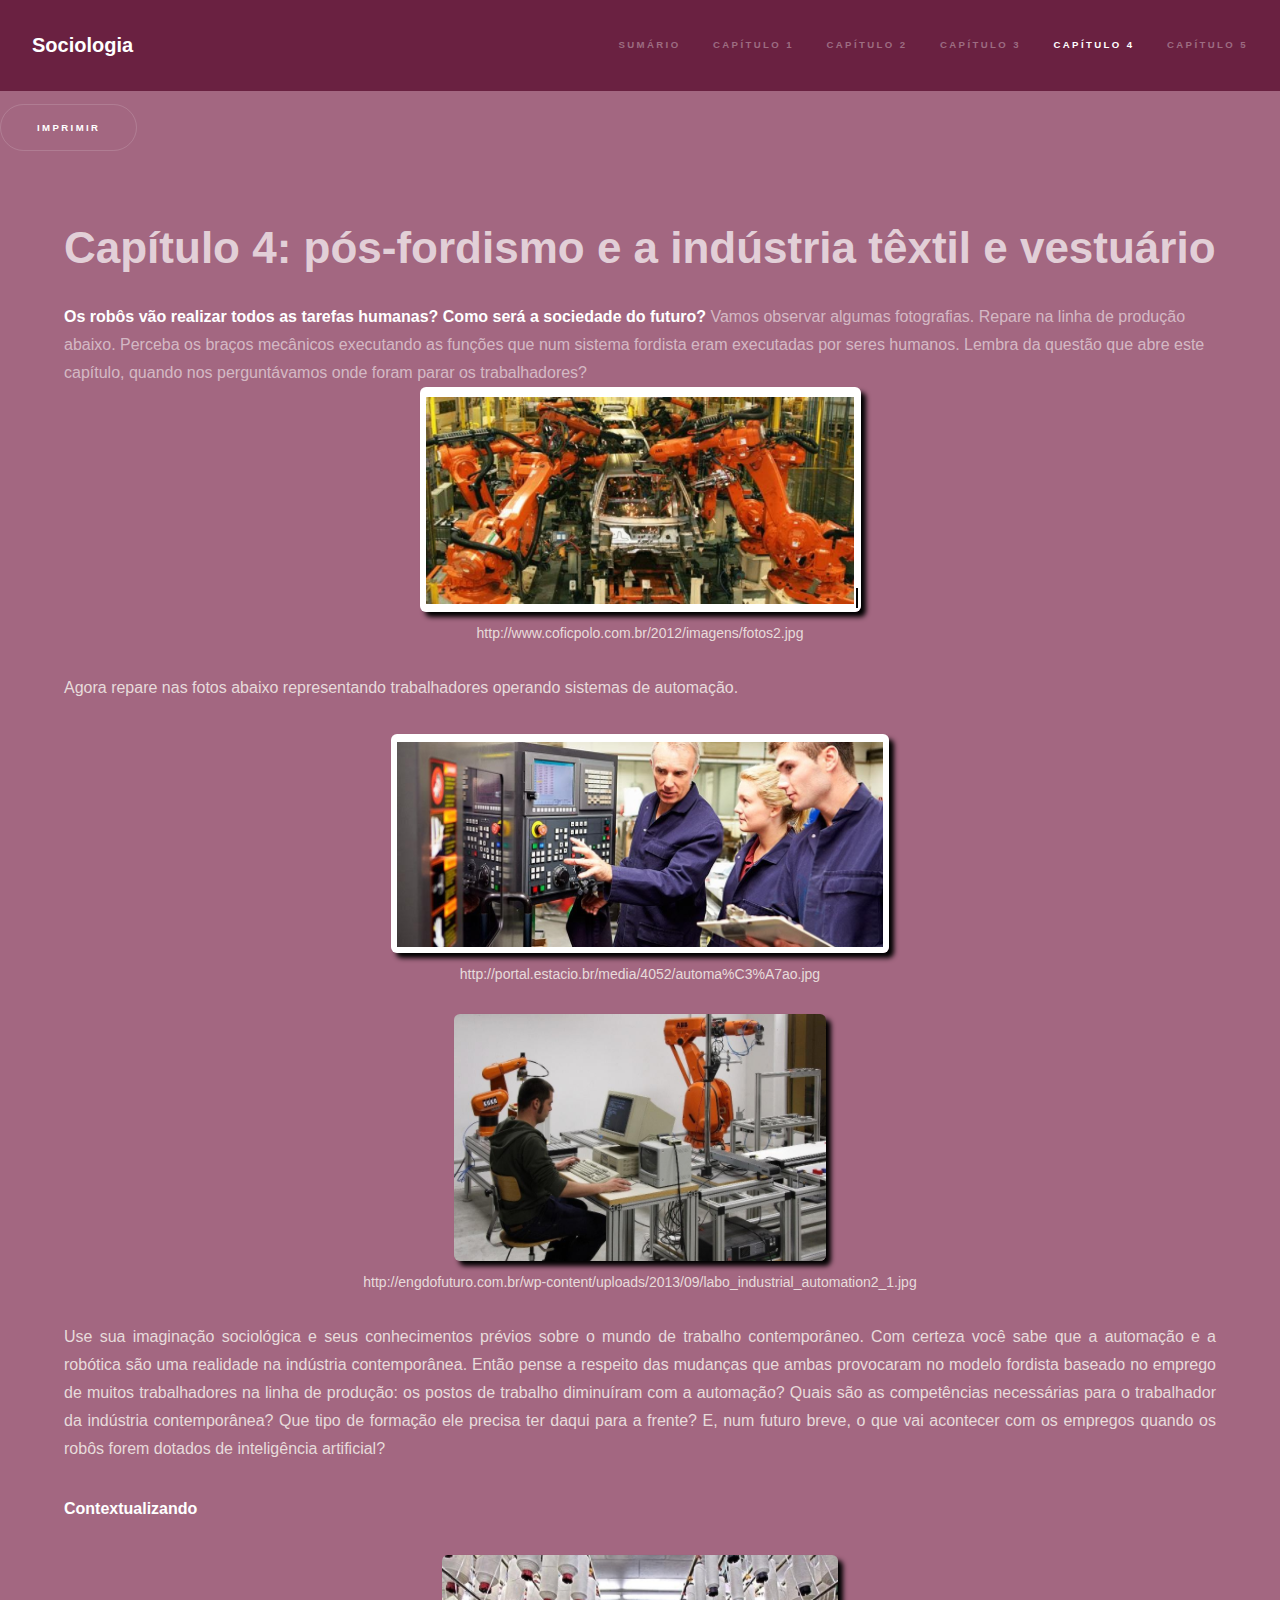
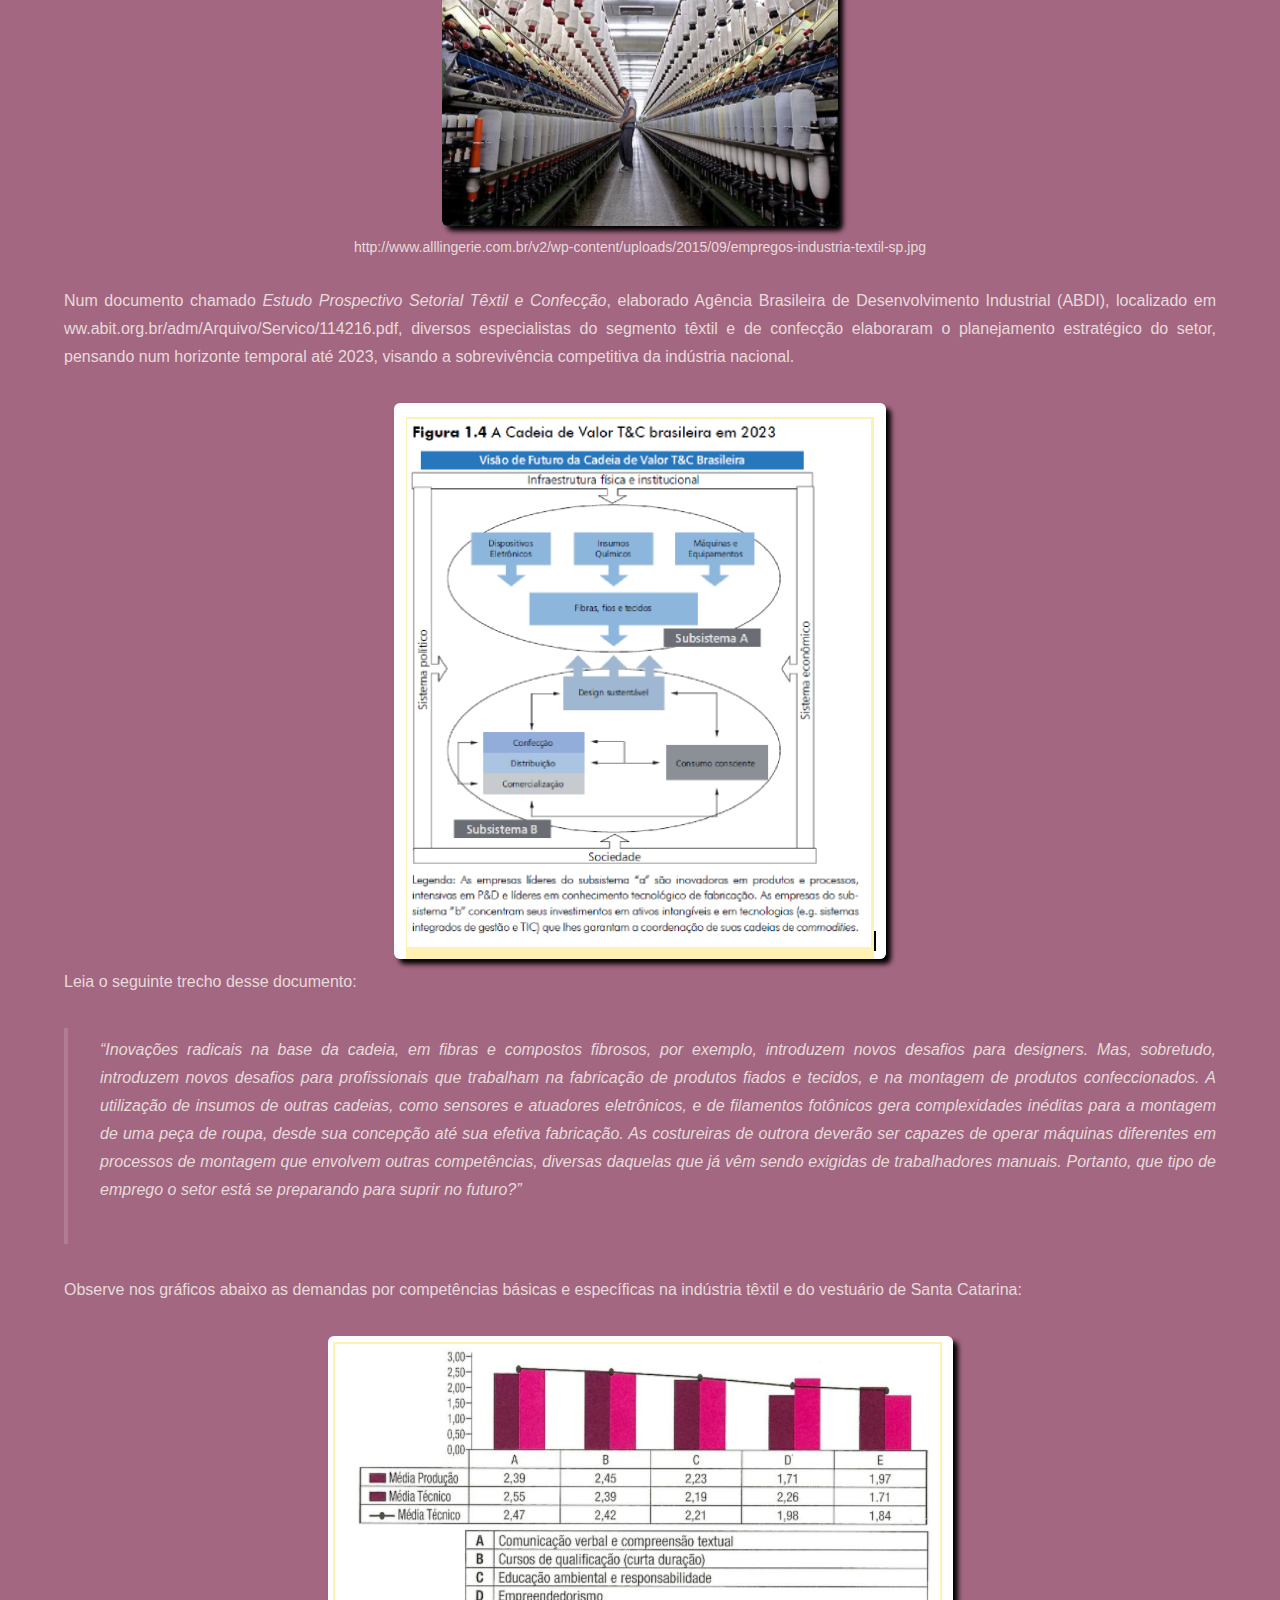
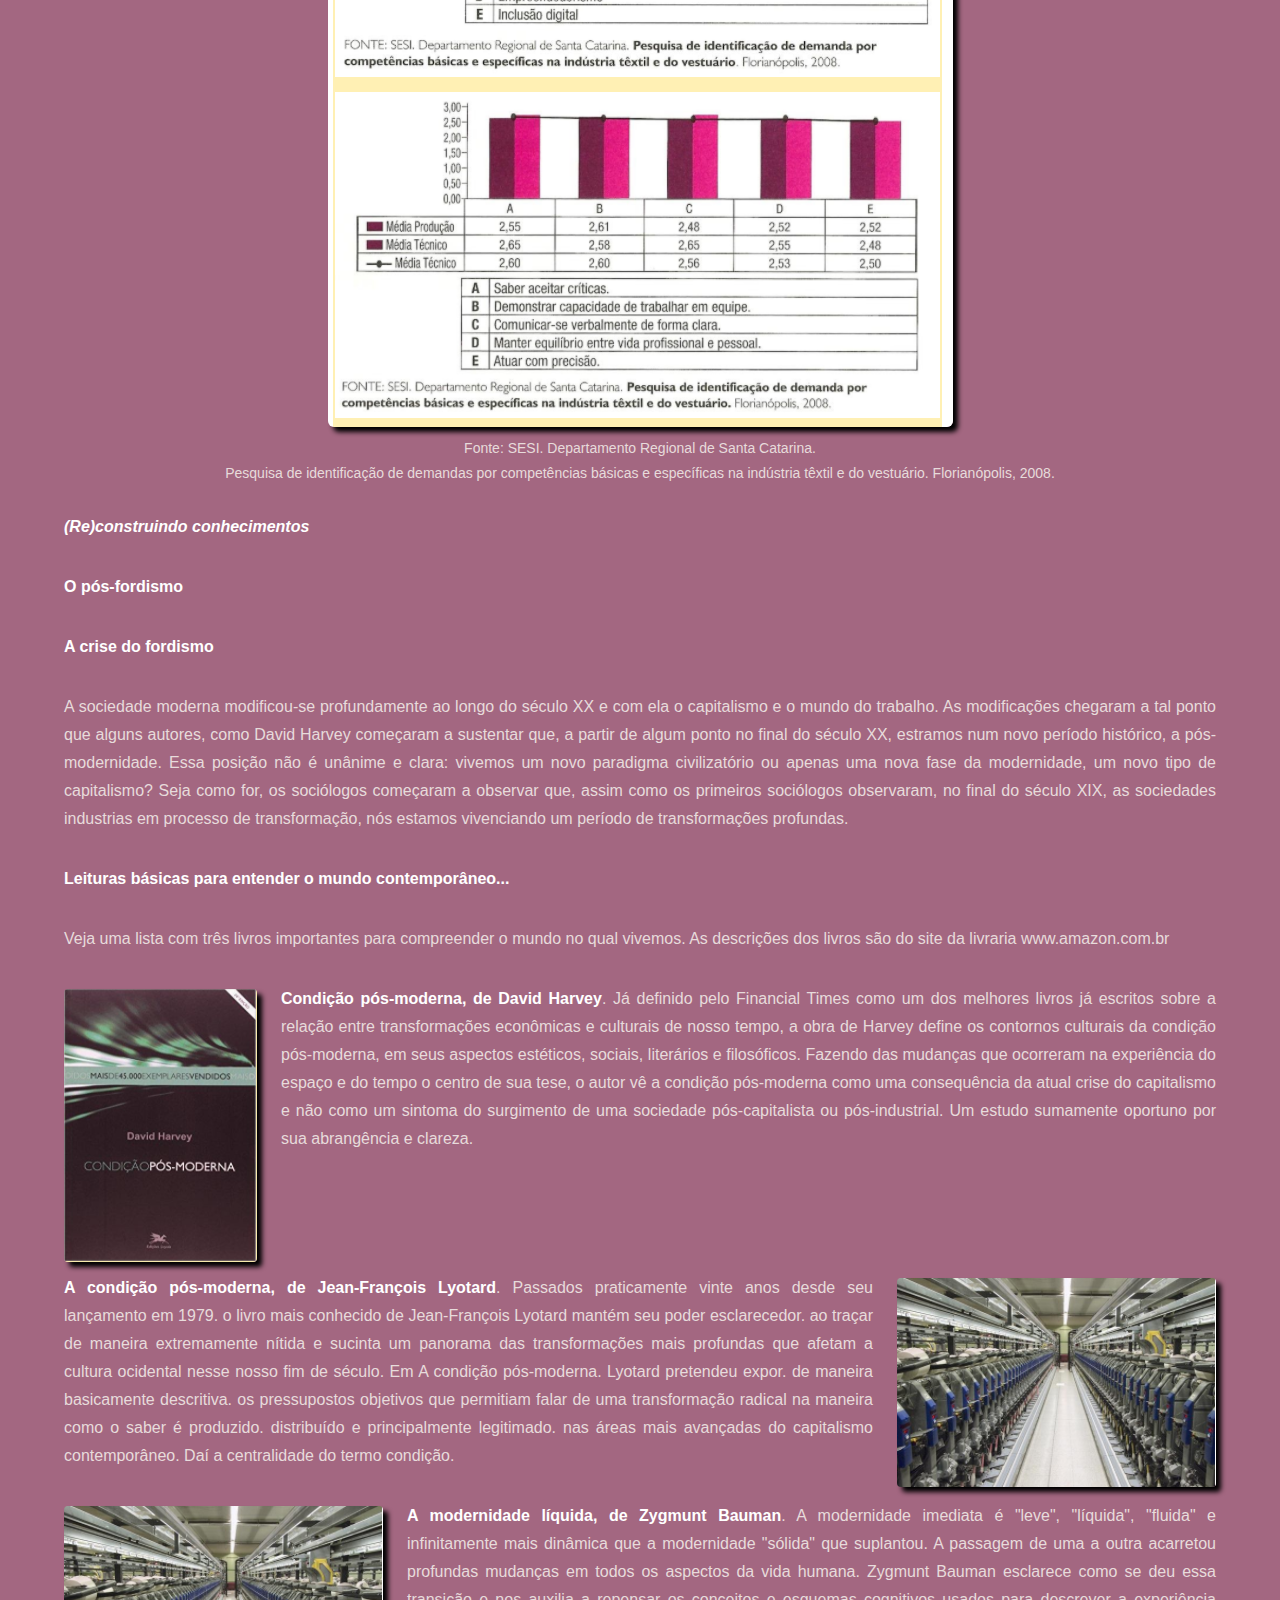
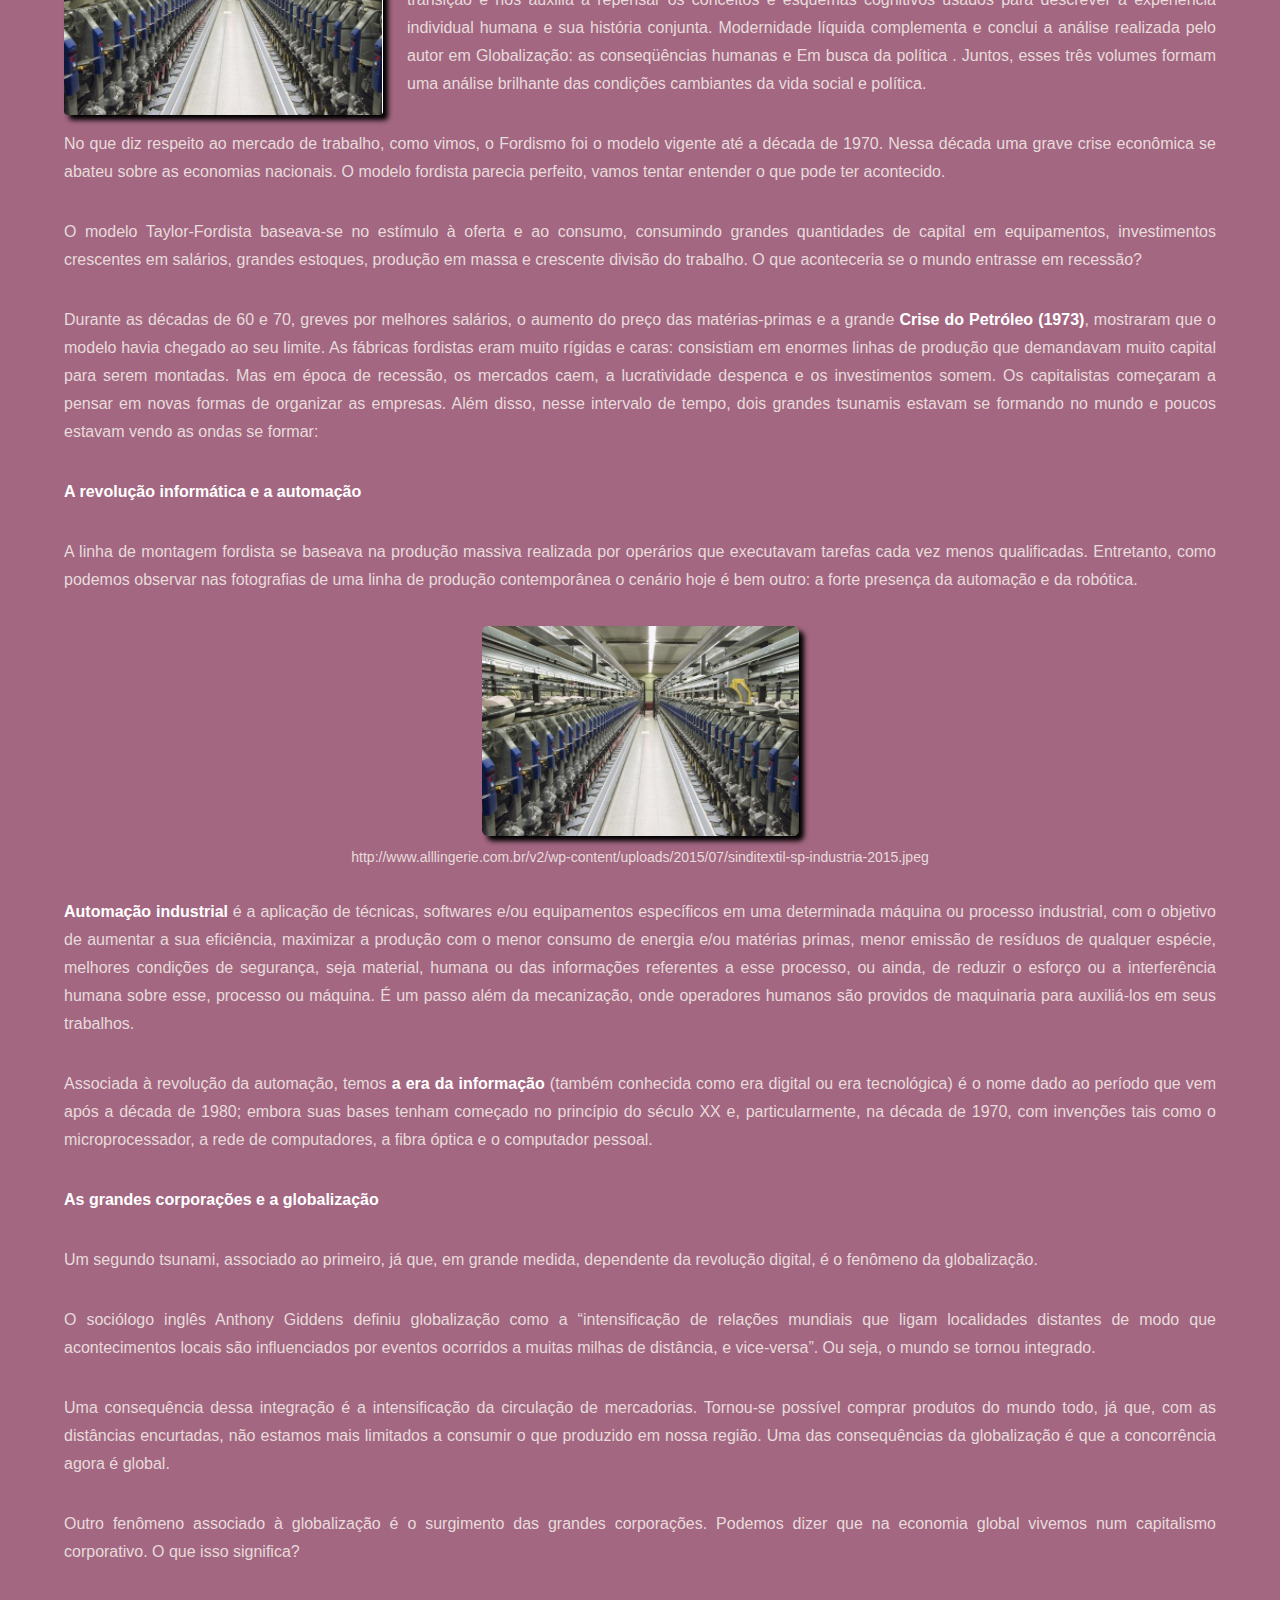
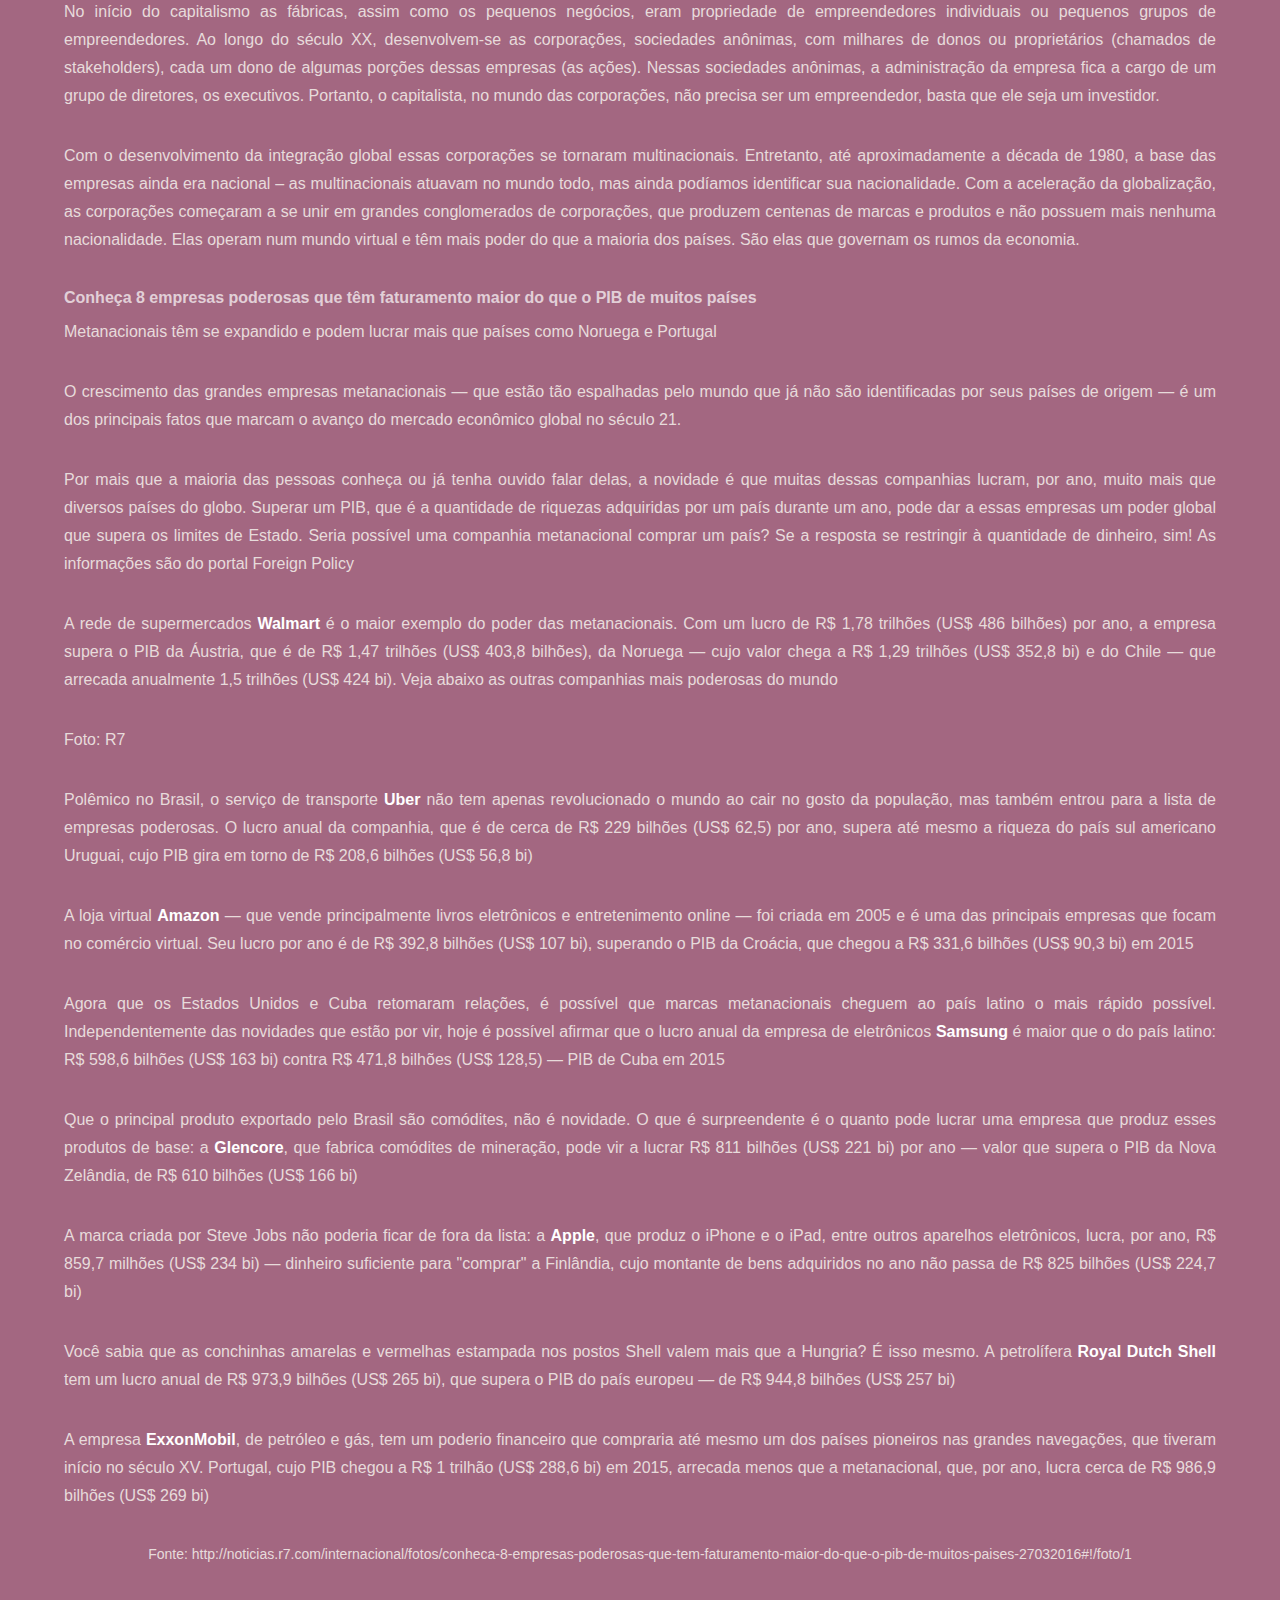
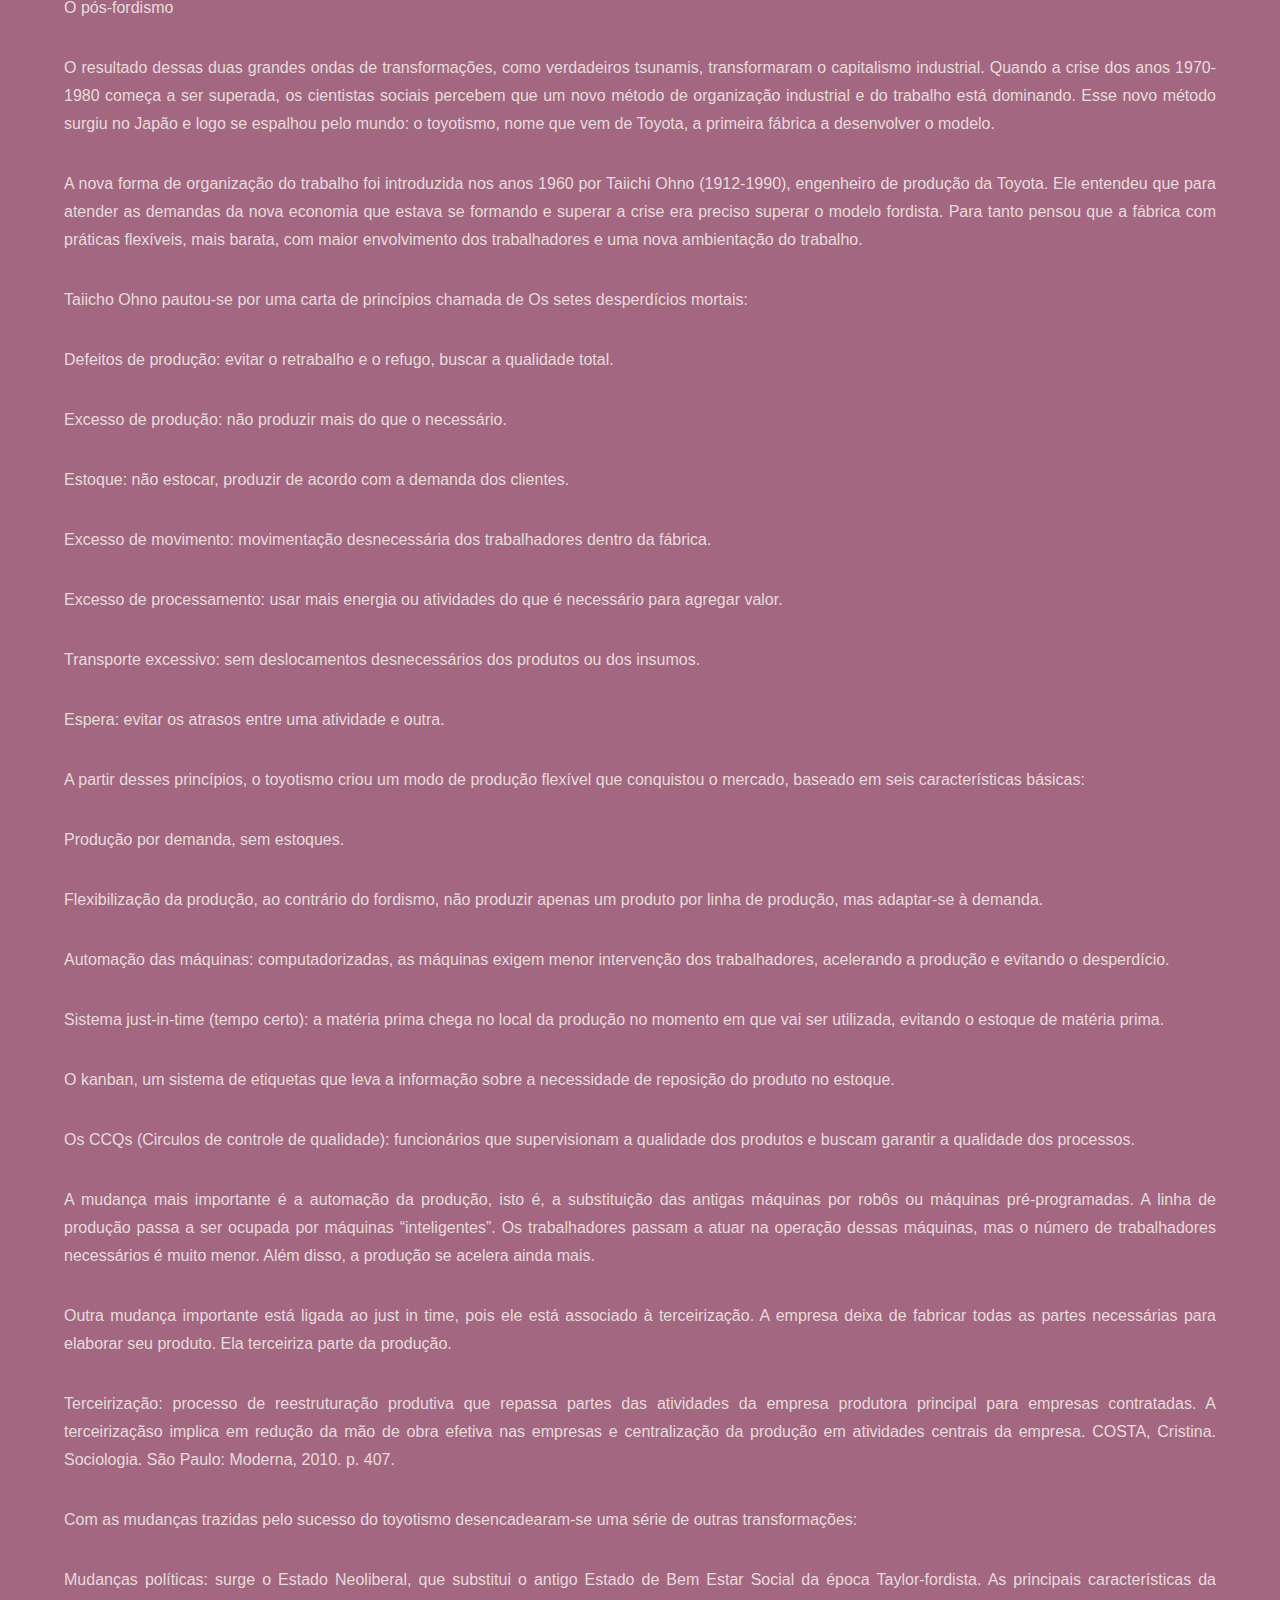
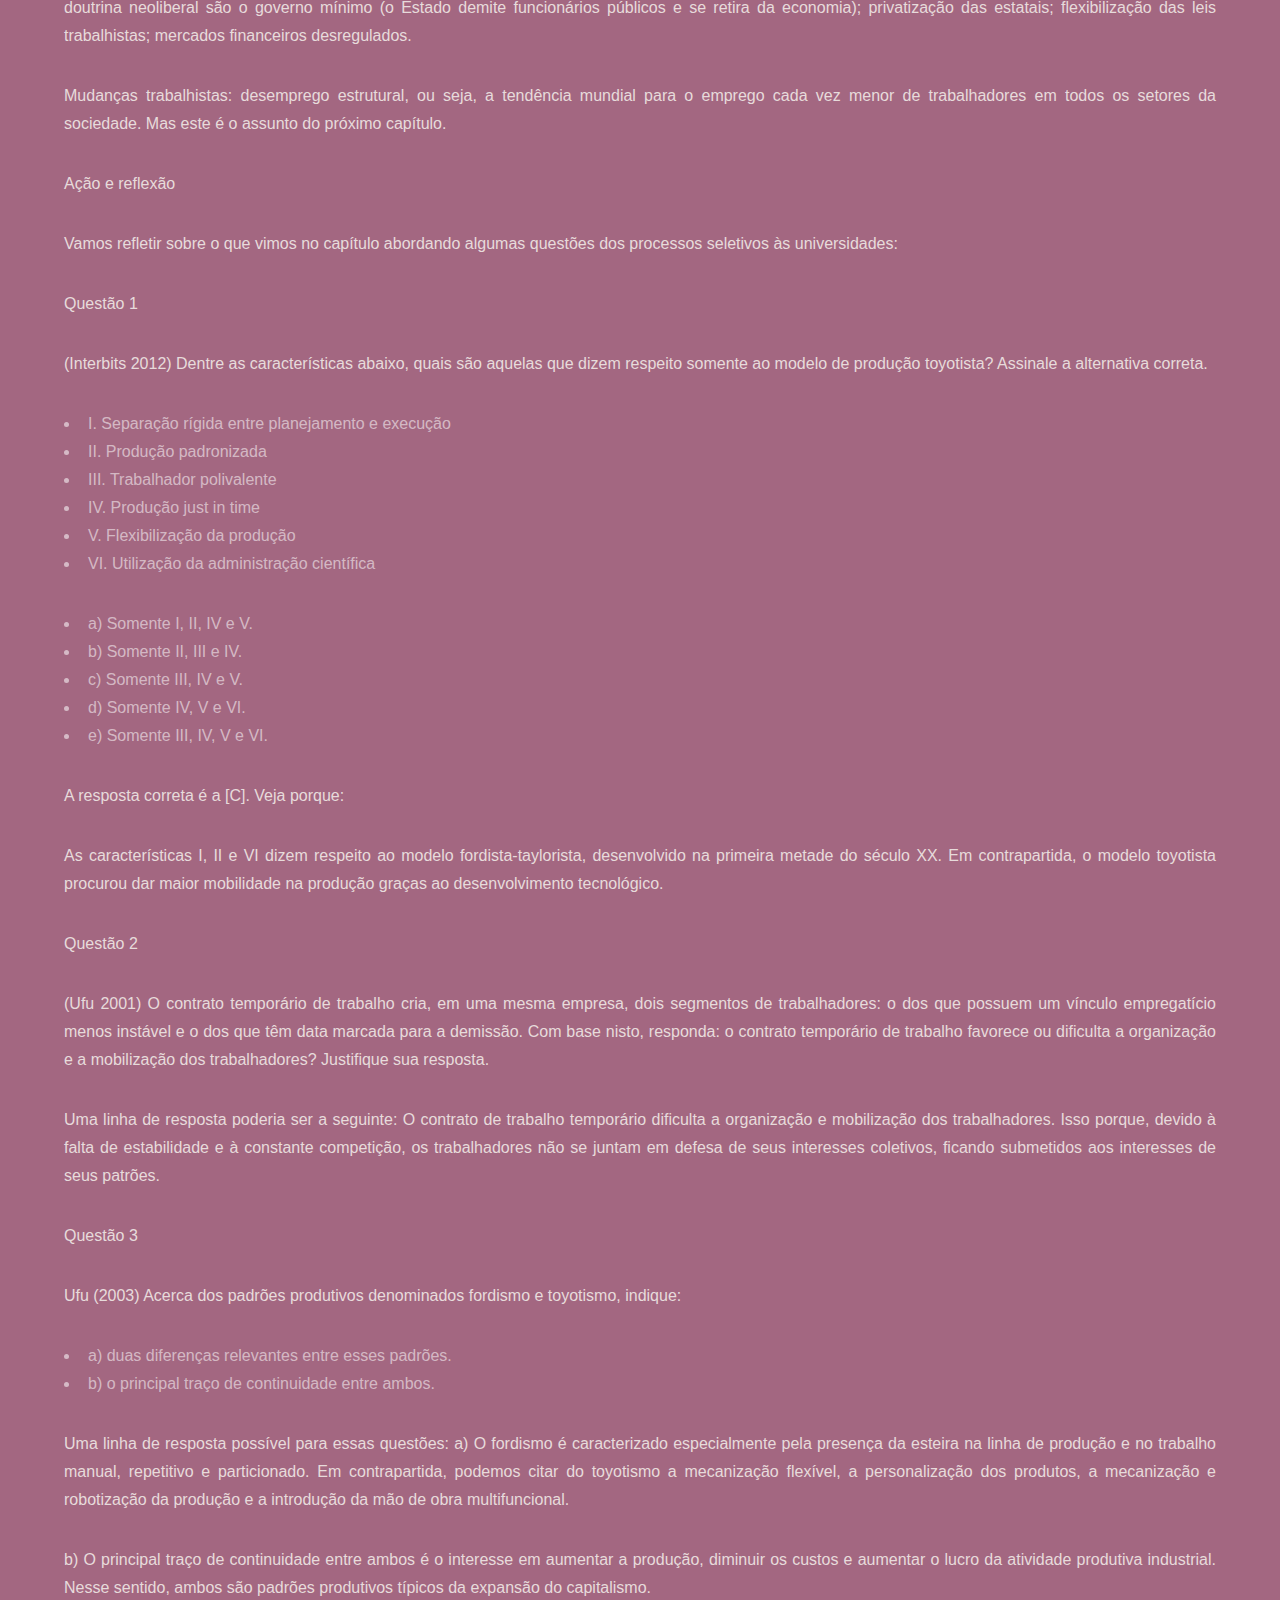
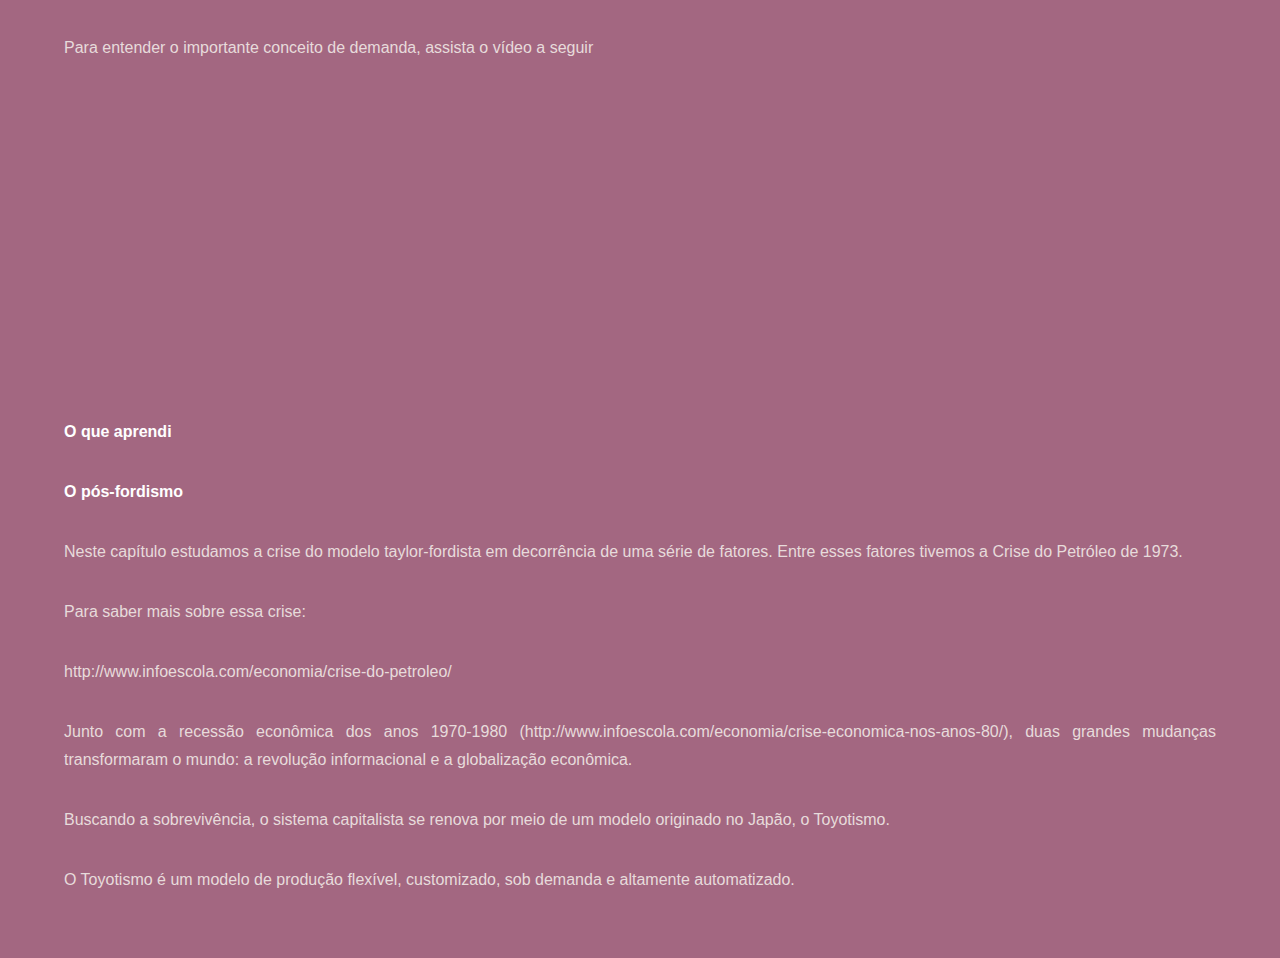
<file: cap4.html>
<!DOCTYPE HTML>

<html>

<head>
	<title>Capítulo 4: pós-fordismo e a indústria têxtil e vestuário</title>
	<meta charset="utf-8" />
	<meta name="viewport" content="width=device-width, initial-scale=1, user-scalable=no" />
	<link rel="stylesheet" href="assets/css/main.css" />

	<noscript>
		<link rel="stylesheet" href="assets/css/noscript.css" /></noscript>
</head>

<body class="is-preload">

	<!-- Header -->
	<header id="header">
		<a href="index.html" class="title">Sociologia</a>
		<nav>
			<ul>
				<li><a href="index.html">Sumário</a></li>
				<li><a href="cap1.html">Capítulo 1</a></li>
				<li><a href="cap2.html">Capítulo 2</a></li>
				<li><a href="cap3.html" >Capítulo 3</a></li>
				<li><a href="cap4.html"  class="active">Capítulo 4</a></li>
				<li><a href="cap5.html">Capítulo 5</a></li>
			</ul>
		</nav>
	</header>

	<!-- Wrapper -->
	<div id="wrapper">
		<input type="button" style="margin-top: 1vw;" value="Imprimir" onClick="window.print()" />
		<!-- Main -->
		<section id="main" class="wrapper">
			<div class="inner">
				<h1>Capítulo 4: pós-fordismo e a indústria têxtil e vestuário</h1>
				<b>Os robôs vão realizar todos as tarefas humanas? Como será a sociedade do futuro?</b>
				Vamos observar algumas fotografias. Repare na linha de produção abaixo. Perceba os braços mecânicos executando as funções que num sistema fordista eram executadas por seres humanos. Lembra da questão que abre este capítulo, quando nos perguntávamos onde foram parar os trabalhadores?
				<div class="img">
					<img src="./images/image35.png" alt="">
				</div>
				<p class="legenda center">
					http://www.coficpolo.com.br/2012/imagens/fotos2.jpg
				</p>
				<p>Agora repare nas fotos abaixo representando trabalhadores operando sistemas de automação.</p>
				<div class="img">
					<img src="./images/image36.png" alt="">
				</div>
				<p class="legenda center">
					http://portal.estacio.br/media/4052/automa%C3%A7ao.jpg
				</p>
				<div class="img">
					<img src="./images/image362.png" alt="">
				</div>
				<p class="legenda center">
					http://engdofuturo.com.br/wp-content/uploads/2013/09/labo_industrial_automation2_1.jpg
				</p>
				<p>Use sua imaginação sociológica e seus conhecimentos prévios sobre o mundo de trabalho contemporâneo. Com certeza você sabe que a automação e a robótica são uma realidade na indústria contemporânea. Então pense a respeito das mudanças que ambas provocaram no modelo fordista baseado no emprego de muitos trabalhadores na linha de produção: os postos de trabalho diminuíram com a automação? Quais são as competências necessárias para o trabalhador da indústria contemporânea? Que tipo de formação ele precisa ter daqui para a frente? E, num futuro breve, o que vai acontecer com os empregos quando os robôs forem dotados de inteligência artificial?</p>
				<p><b>Contextualizando </b></p>
				<div class="img">
					<img src="./images/image37.png" alt="">
				</div>
				<p class="legenda center">
					http://www.alllingerie.com.br/v2/wp-content/uploads/2015/09/empregos-industria-textil-sp.jpg
				</p>
				<p>Num documento chamado <i>Estudo Prospectivo Setorial Têxtil e Confecção</i>, elaborado Agência Brasileira de Desenvolvimento Industrial (ABDI), localizado em ww.abit.org.br/adm/Arquivo/Servico/114216.pdf, diversos especialistas do segmento têxtil e de confecção elaboraram o planejamento estratégico do setor, pensando num horizonte temporal até 2023, visando a sobrevivência competitiva da indústria nacional. </p>
				<div class="img">
					<img src="./images/image38.png" alt="">
				</div>
				<p>Leia o seguinte trecho desse documento: </p>

			  <blockquote><p>“Inovações radicais na base da cadeia, em fibras e compostos fibrosos, por exemplo, introduzem novos desafios para designers. Mas, sobretudo, introduzem novos desafios para profissionais que trabalham na fabricação de produtos fiados e tecidos, e na montagem de produtos confeccionados. A utilização de insumos de outras cadeias, como sensores e atuadores eletrônicos, e de filamentos fotônicos gera complexidades inéditas para a montagem de uma peça de roupa, desde sua concepção até sua efetiva fabricação. As costureiras de outrora deverão ser capazes de operar máquinas diferentes em processos de montagem que envolvem outras competências, diversas daquelas que já vêm sendo exigidas de trabalhadores manuais. Portanto, que tipo de emprego o setor está se preparando para suprir no futuro?”</p></blockquote>

		  	<p>Observe nos gráficos abaixo as demandas por competências básicas e específicas na indústria têxtil e do vestuário de Santa Catarina:</p>
				<div class="img">
					<img src="./images/image39.png" alt="">
				</div>
				<p class="legenda center">
					Fonte: SESI. Departamento Regional de Santa Catarina. <br> Pesquisa de identificação de demandas por competências básicas e específicas na indústria têxtil e do vestuário. Florianópolis, 2008.
				</p>
				<p><b><i>(Re)construindo conhecimentos</i></b> </p>

				<p><b>O pós-fordismo</b></p>
				 
				<p><b>A crise do fordismo</b></p>
				<p>A sociedade moderna modificou-se profundamente ao longo do século XX e com ela o capitalismo e o mundo do trabalho. As modificações chegaram a tal ponto que alguns autores, como David Harvey começaram a sustentar que, a partir de algum ponto no final do século XX,  estramos num novo período histórico, a pós-modernidade. Essa posição não é unânime e clara: vivemos um novo paradigma civilizatório ou apenas uma nova fase da modernidade, um novo tipo de capitalismo? Seja como for, os sociólogos começaram a observar que, assim como os primeiros sociólogos observaram, no final do século XIX, as sociedades  industrias em processo de transformação, nós estamos vivenciando um período de transformações profundas.</p>
				<p><b>Leituras básicas para entender o mundo contemporâneo... </b></p>
				<p>Veja uma lista com três livros importantes para compreender o mundo no qual vivemos. As descrições dos livros são do site da livraria www.amazon.com.br </p>
				<p>
					<span class="image left">
						<img src="./images/image40.png" alt="">
					</span>
					<b>Condição pós-moderna, de David Harvey</b>. Já definido pelo Financial Times como um dos melhores livros já escritos sobre a relação entre transformações econômicas e culturais de nosso tempo, a obra de Harvey define os contornos culturais da condição pós-moderna, em seus aspectos estéticos, sociais, literários e filosóficos. Fazendo das mudanças que ocorreram na experiência do espaço e do tempo o centro de sua tese, o autor vê a condição pós-moderna como uma consequência da atual crise do capitalismo e não como um sintoma do surgimento de uma sociedade pós-capitalista ou pós-industrial. Um estudo sumamente oportuno por sua abrangência e clareza.
				</p>

				<p style="clear: both;">
					<span class="image right">
						<img src="./images/image41.png" alt="">
					</span>
					<b>A condição pós-moderna, de Jean-François Lyotard</b>. Passados praticamente vinte anos desde seu lançamento em 1979. o livro mais conhecido de Jean-François Lyotard mantém seu poder esclarecedor. ao traçar de maneira extremamente nítida e sucinta um panorama das transformações mais profundas que afetam a cultura ocidental nesse nosso fim de século. Em A condição pós-moderna. Lyotard pretendeu expor. de maneira basicamente descritiva. os pressupostos objetivos que permitiam falar de uma transformação radical na maneira como o saber é produzido. distribuído e principalmente legitimado. nas áreas mais avançadas do capitalismo contemporâneo. Daí a centralidade do termo condição.
				</p>
				<p style="clear: both;">
					<span class="image left">
						<img src="./images/image41.png" alt="">
					</span>
					<b>A modernidade líquida, de Zygmunt Bauman</b>. A modernidade imediata é "leve", "líquida", "fluida" e infinitamente mais dinâmica que a modernidade "sólida" que suplantou. A passagem de uma a outra acarretou profundas mudanças em todos os aspectos da vida humana. Zygmunt Bauman esclarece como se deu essa transição e nos auxilia a repensar os conceitos e esquemas cognitivos usados para descrever a experiência individual humana e sua história conjunta. Modernidade líquida complementa e conclui a análise realizada pelo autor em Globalização: as conseqüências humanas e Em busca da política . Juntos, esses três volumes formam uma análise brilhante das condições cambiantes da vida social e política.
				</p>

				<p>No que diz respeito ao mercado de trabalho, como vimos, o Fordismo foi o modelo vigente até a década de 1970. Nessa década uma grave crise econômica  se abateu sobre as economias nacionais. O modelo fordista parecia perfeito, vamos tentar entender o que pode ter acontecido. </p>
				<p>O modelo Taylor-Fordista baseava-se no estímulo à oferta e ao consumo, consumindo grandes quantidades de capital em equipamentos, investimentos crescentes em salários, grandes estoques, produção em massa e crescente divisão do trabalho. O que aconteceria se o mundo entrasse em recessão? </p>

				<p>Durante as décadas de 60 e 70, greves por melhores salários, o aumento do preço das matérias-primas e a grande <b>Crise do Petróleo (1973)</b>, mostraram que o modelo havia chegado ao seu limite. As  fábricas fordistas eram muito rígidas e caras: consistiam em enormes linhas de produção que demandavam muito capital para serem montadas. Mas em época de recessão, os mercados caem, a lucratividade despenca e os investimentos somem. Os capitalistas começaram a pensar em novas formas de organizar as empresas.  Além disso, nesse intervalo de tempo, dois grandes tsunamis estavam se formando no mundo e poucos estavam vendo as ondas se formar:</p>

				<p><b>A revolução informática e a automação</b></p>
				<p>A linha de montagem fordista se baseava na produção massiva realizada por operários que executavam tarefas cada vez menos qualificadas. Entretanto, como podemos observar nas fotografias de uma linha de produção contemporânea o cenário hoje é bem outro: a forte presença da automação e da robótica.</p>
				<div class="img">  
					<img src="./images/image42.png" alt="">
				</div>
				<p class="legenda center">
					http://www.alllingerie.com.br/v2/wp-content/uploads/2015/07/sinditextil-sp-industria-2015.jpeg
				</p>

				<p><b>Automação industrial</b> é a aplicação de técnicas, softwares e/ou equipamentos específicos em uma determinada máquina ou processo industrial, com o objetivo de aumentar a sua eficiência, maximizar a produção com o menor consumo de energia e/ou matérias primas, menor emissão de resíduos de qualquer espécie, melhores condições de segurança, seja material, humana ou das informações referentes a esse processo, ou ainda, de reduzir o esforço ou a interferência humana sobre esse, processo ou máquina. É um passo além da mecanização, onde operadores humanos são providos de maquinaria para auxiliá-los em seus trabalhos.</p>
				<p>Associada à revolução da automação, temos <b>a era da informação</b> (também conhecida como era digital ou era tecnológica) é o nome dado ao período que vem após a década de 1980; embora suas bases tenham começado no princípio do século XX e, particularmente, na década de 1970, com invenções tais como o microprocessador, a rede de computadores, a fibra óptica e o computador pessoal.</p>
				
				<p><b>As grandes corporações e a globalização</b></p>
				
				<p>Um segundo tsunami, associado ao primeiro, já que, em grande medida, dependente da revolução digital, é o fenômeno da globalização. </p>
				<p>O sociólogo inglês Anthony Giddens definiu globalização como a “intensificação de relações mundiais que ligam localidades distantes de modo que acontecimentos locais são influenciados por eventos ocorridos a muitas milhas de distância, e vice-versa”. Ou seja, o mundo se tornou integrado. </p>
				<p>Uma consequência dessa integração é a intensificação da circulação de mercadorias. Tornou-se possível comprar produtos do mundo todo, já que, com as distâncias encurtadas, não estamos mais limitados a consumir o que produzido em nossa região. Uma das consequências da globalização é que a concorrência agora é global.</p>
				<p>Outro fenômeno associado à globalização é o surgimento das grandes corporações. Podemos dizer que na economia global vivemos num capitalismo corporativo. O que isso significa?</p>
				<p>No início do capitalismo as fábricas, assim como os pequenos negócios, eram propriedade de empreendedores individuais ou pequenos grupos de empreendedores. Ao longo do século XX, desenvolvem-se as corporações, sociedades anônimas, com milhares de donos ou proprietários (chamados de stakeholders), cada um dono de algumas porções dessas empresas (as ações). Nessas sociedades anônimas, a administração da empresa fica a cargo de um grupo de diretores, os executivos. Portanto, o capitalista, no mundo das corporações, não precisa ser um empreendedor, basta que ele seja um investidor.</p>
				<p>Com o desenvolvimento da integração global essas corporações se tornaram multinacionais. Entretanto, até aproximadamente a década de 1980, a base das empresas ainda era nacional – as multinacionais atuavam no mundo todo, mas ainda podíamos identificar sua nacionalidade. Com a aceleração da globalização, as corporações começaram a se unir em grandes conglomerados de corporações, que produzem centenas de marcas e produtos e não possuem mais nenhuma nacionalidade. Elas operam num mundo virtual e têm mais poder do que a maioria dos países. São elas que governam os rumos da economia. </p>
				
				
				<h4>Conheça 8 empresas poderosas que têm faturamento maior do que o PIB de muitos países</h4>
				<p>Metanacionais têm se expandido e podem lucrar mais que países como Noruega e Portugal</p>
				 
				 
				<p>O crescimento das grandes empresas metanacionais — que estão tão espalhadas pelo mundo que já não são identificadas por seus países de origem — é um dos principais fatos que marcam o avanço do mercado econômico global no século 21. </p>
				
				<p>Por mais que a maioria das pessoas conheça ou já tenha ouvido falar delas, a novidade é que muitas dessas companhias lucram, por ano, muito mais que diversos países do globo. Superar um PIB, que é a quantidade de riquezas adquiridas por um país durante um ano, pode dar a essas empresas um poder global que supera os limites de Estado. Seria possível uma companhia metanacional comprar um país? Se a resposta se restringir à quantidade de dinheiro, sim! As informações são do portal Foreign Policy</p>
				
				<p>A rede de supermercados <b>Walmart</b> é o maior exemplo do poder das metanacionais. Com um lucro de R$ 1,78 trilhões (US$ 486 bilhões) por ano, a empresa supera o PIB da Áustria, que é de R$ 1,47 trilhões (US$ 403,8 bilhões), da Noruega — cujo valor chega a R$ 1,29 trilhões (US$ 352,8 bi) e do Chile — que arrecada anualmente 1,5 trilhões (US$ 424 bi). Veja abaixo as outras companhias mais poderosas do mundo</p>
				<p>Foto: R7</p>
				<p>Polêmico no Brasil, o serviço de transporte <b>Uber</b> não tem apenas revolucionado o mundo ao cair no gosto da população, mas também entrou para a lista de empresas poderosas. O lucro anual da companhia, que é de cerca de R$ 229 bilhões (US$ 62,5) por ano, supera até mesmo a riqueza do país sul americano Uruguai, cujo PIB gira em torno de R$ 208,6 bilhões (US$ 56,8 bi) </p>
				<p>A loja virtual <b>Amazon</b> — que vende principalmente livros eletrônicos e entretenimento online — foi criada em 2005 e é uma das principais empresas que focam no comércio virtual. Seu lucro por ano é de R$ 392,8 bilhões (US$ 107 bi), superando o PIB da Croácia, que chegou a R$ 331,6 bilhões (US$ 90,3 bi) em 2015</p>
				<p>Agora que os Estados Unidos e Cuba retomaram relações, é possível que marcas metanacionais cheguem ao país latino o mais rápido possível. Independentemente das novidades que estão por vir, hoje é possível afirmar que o lucro anual da empresa de eletrônicos <b>Samsung</b> é maior que o do país latino: R$ 598,6 bilhões (US$ 163 bi) contra R$ 471,8 bilhões (US$ 128,5) — PIB de Cuba em 2015</p>
				<p>Que o principal produto exportado pelo Brasil são comódites, não é novidade. O que é surpreendente é o quanto pode lucrar uma empresa que produz esses produtos de base: a <b>Glencore</b>, que fabrica comódites de mineração, pode vir a lucrar R$ 811 bilhões (US$ 221 bi) por ano — valor que supera o PIB da Nova Zelândia, de R$ 610 bilhões (US$ 166 bi) </p>
				<p>A marca criada por Steve Jobs não poderia ficar de fora da lista: a <b>Apple</b>, que produz o iPhone e o iPad, entre outros aparelhos eletrônicos, lucra, por ano, R$ 859,7 milhões (US$ 234 bi) — dinheiro suficiente para "comprar" a Finlândia, cujo montante de bens adquiridos no ano não passa de R$ 825 bilhões (US$ 224,7 bi)</p>
				<p>Você sabia que as conchinhas amarelas e vermelhas estampada nos postos Shell valem mais que a Hungria? É isso mesmo. A petrolífera <b>Royal Dutch Shell</b> tem um lucro anual de R$ 973,9 bilhões (US$ 265 bi), que supera o PIB do país europeu — de R$ 944,8 bilhões (US$ 257 bi)</p>
				<p>A empresa <b>ExxonMobil</b>, de petróleo e gás, tem um poderio financeiro que compraria até mesmo um dos países pioneiros nas grandes navegações, que tiveram início no século XV. Portugal, cujo PIB chegou a R$ 1 trilhão (US$ 288,6 bi) em 2015, arrecada menos que a metanacional, que, por ano, lucra cerca de R$ 986,9 bilhões (US$ 269 bi)</p>
				 
				 
				<p class="legenda center">Fonte: http://noticias.r7.com/internacional/fotos/conheca-8-empresas-poderosas-que-tem-faturamento-maior-do-que-o-pib-de-muitos-paises-27032016#!/foto/1</p>
				<p>O pós-fordismo</p>

					<p>O resultado dessas duas grandes ondas de transformações, como verdadeiros tsunamis, transformaram o capitalismo industrial. Quando a crise dos anos 1970-1980 começa a ser superada, os cientistas sociais percebem que um novo método de organização industrial e do trabalho está dominando. Esse novo método surgiu no Japão e logo se espalhou pelo mundo: o toyotismo,  nome que vem de Toyota, a primeira fábrica a desenvolver o modelo.</p>
					<p>A  nova forma de organização do trabalho foi introduzida nos anos 1960 por Taiichi Ohno (1912-1990), engenheiro de produção da Toyota. Ele entendeu que para atender as demandas da nova economia que estava se formando e superar a crise era preciso superar o modelo fordista. Para tanto pensou que a fábrica com práticas flexíveis, mais barata, com maior envolvimento dos trabalhadores e uma nova ambientação do trabalho.</p>
					<p>Taiicho Ohno pautou-se por uma carta de princípios chamada de Os setes desperdícios mortais:</p>
				<p>Defeitos de produção: evitar o retrabalho e o refugo, buscar a qualidade total.</p>
				<p>Excesso de produção: não produzir mais do que o necessário.</p>
			<p>	Estoque: não estocar, produzir de acordo com a demanda dos clientes.</p>
				<p>Excesso de movimento: movimentação desnecessária dos trabalhadores dentro da fábrica.</p>
				<p>Excesso de processamento: usar mais energia ou atividades do que é necessário para agregar valor.</p>
				<p>Transporte excessivo: sem deslocamentos desnecessários dos produtos ou dos insumos.</p>
				<p>Espera: evitar os atrasos entre uma atividade e outra.</p>

				<p>A partir desses princípios, o toyotismo criou um modo de produção flexível que conquistou o mercado, baseado em seis características básicas:</p>
				<p>Produção por demanda, sem estoques.</p>
				<p>Flexibilização da produção, ao contrário do fordismo, não produzir apenas um produto por linha de produção, mas adaptar-se à demanda.</p>
				<p>Automação das máquinas: computadorizadas, as máquinas exigem menor intervenção dos trabalhadores, acelerando a produção e evitando o  desperdício.</p>
				<p>Sistema just-in-time (tempo certo): a matéria prima chega no local da produção no momento em que vai ser utilizada, evitando o estoque de matéria prima.</p>
			<p>	O kanban, um sistema de etiquetas que leva a informação sobre a necessidade de reposição do produto no estoque.</p>
				<p>Os CCQs (Circulos de controle de qualidade): funcionários que supervisionam a qualidade dos produtos e buscam garantir a qualidade dos processos.</p>

					<p>A mudança mais importante é a automação da produção, isto é, a substituição das antigas máquinas por robôs ou máquinas pré-programadas. A linha de produção passa a ser ocupada por máquinas “inteligentes”. Os trabalhadores passam a atuar na operação dessas máquinas, mas o número de trabalhadores necessários é muito menor. Além disso, a produção se acelera ainda mais.</p>
				<p>	Outra mudança importante está ligada ao just in time, pois ele está associado à terceirização. A empresa deixa de fabricar todas as partes necessárias para elaborar seu produto. Ela terceiriza parte da produção. </p>
				
				<p>Terceirização: processo de reestruturação produtiva que repassa partes das atividades da empresa produtora principal para empresas contratadas. A terceirizaçãso implica em redução da mão de obra efetiva nas empresas e centralização da produção em atividades centrais da empresa. COSTA, Cristina. Sociologia. São Paulo: Moderna, 2010. p. 407.</p>

			<p>	Com as mudanças trazidas pelo sucesso do toyotismo desencadearam-se uma série de outras transformações: </p>
			<p>	Mudanças políticas:  surge o Estado Neoliberal, que substitui o antigo Estado de Bem Estar Social da época Taylor-fordista. As principais características da doutrina neoliberal são o governo mínimo (o Estado demite funcionários públicos e se retira da economia); privatização das estatais; flexibilização das leis trabalhistas; mercados financeiros desregulados.</p>
			<p>	Mudanças trabalhistas: desemprego estrutural, ou seja, a tendência mundial para o emprego cada vez menor de trabalhadores em todos os setores da sociedade. Mas este é o assunto do próximo capítulo. </p>


			<p>	Ação e reflexão </p>

			<p>	Vamos refletir sobre o que vimos no capítulo abordando algumas questões dos processos seletivos às universidades:</p>

			<p>	Questão 1</p>
			<p>	(Interbits 2012)  Dentre as características abaixo, quais são aquelas que dizem respeito somente ao modelo de produção toyotista? Assinale a alternativa correta.</p>

			<ul>
				<li>I. Separação rígida entre planejamento e execução</li>
			<li>	II. Produção padronizada</li>
				<li>III. Trabalhador polivalente</li>
				<li>IV. Produção just in time</li>
				<li>V. Flexibilização da produção</li>
				<li>VI. Utilização da administração científica </li>
			</ul>

			<ul>
				<li>a) Somente I, II, IV e V.   </li>
				<li>b) Somente II, III e IV.   </li>
				<li>c) Somente III, IV e V.   </li>
				<li>d) Somente IV, V e VI.   </li>
				<li>e) Somente III, IV, V e VI.   </li>
			</ul>


			<p>	A resposta correta é a [C]. Veja porque: </p>
			<p>	As características I, II e VI dizem respeito ao modelo fordista-taylorista, desenvolvido na primeira metade do século XX. Em contrapartida, o modelo toyotista procurou dar maior mobilidade na produção graças ao desenvolvimento tecnológico.  </p>

			<p>	Questão 2</p>
			<p>	(Ufu 2001)  O contrato temporário de trabalho cria, em uma mesma empresa, dois segmentos de trabalhadores: o dos que possuem um vínculo empregatício menos instável e o dos que têm data marcada para a demissão. Com base nisto, responda: o contrato temporário de trabalho favorece ou dificulta a organização e a mobilização dos trabalhadores? Justifique sua resposta.</p>

			<p>	Uma linha de resposta poderia ser a seguinte: O contrato de trabalho temporário dificulta a organização e mobilização dos trabalhadores. Isso porque, devido à falta de estabilidade e à constante competição, os trabalhadores não se juntam em defesa de seus interesses coletivos, ficando submetidos aos interesses de seus patrões.  </p>

				<p>Questão 3</p>
				<p>Ufu (2003)  Acerca dos padrões produtivos denominados fordismo e toyotismo, indique:</p>
				<ul>
					<li>a) duas diferenças relevantes entre esses padrões.</li>
					<li>b) o principal traço de continuidade entre ambos.</li>
				</ul>


			<p>	Uma linha de resposta possível para essas questões: a) O fordismo é caracterizado especialmente pela presença da esteira na linha de produção e no trabalho manual, repetitivo e particionado. Em contrapartida, podemos citar do toyotismo a mecanização flexível, a personalização dos produtos, a mecanização e robotização da produção e a introdução da mão de obra multifuncional.</p>

			<p>	b) O principal traço de continuidade entre ambos é o interesse em aumentar a produção, diminuir os custos e aumentar o lucro da atividade produtiva industrial. Nesse sentido, ambos são padrões produtivos típicos da expansão do capitalismo.  </p>


			<p>Para entender o importante conceito de demanda, assista o vídeo a seguir</p>
				<div class="video">
					<iframe width="560" height="315" src="https://www.youtube.com/embed/VvTzaNUDVms" frameborder="0" allow="accelerometer; autoplay; encrypted-media; gyroscope; picture-in-picture" allowfullscreen></iframe>
				</div>
				<p><b>O que aprendi </b> </p>

				<p><b>O pós-fordismo </b></p>
				<p>Neste capítulo estudamos a crise do modelo taylor-fordista em decorrência de uma série de fatores. Entre esses fatores tivemos a Crise do Petróleo de 1973.</p>
				<p>Para saber mais sobre essa crise:</p>
				<p>http://www.infoescola.com/economia/crise-do-petroleo/</p>
				<p>Junto com a recessão econômica dos anos 1970-1980 (http://www.infoescola.com/economia/crise-economica-nos-anos-80/), duas grandes mudanças transformaram o mundo: a revolução informacional e a globalização econômica.</p>
				<p>Buscando a sobrevivência, o sistema capitalista se renova por meio de um modelo originado no Japão, o Toyotismo.</p>
				<p>O Toyotismo é um modelo de produção flexível, customizado, sob demanda e altamente automatizado.</p>
				
			</div>
		</section>
	</div>

	<!-- Scripts -->
	<script src="assets/js/jquery.min.js"></script>
	<script src="assets/js/jquery.scrollex.min.js"></script>
	<script src="assets/js/jquery.scrolly.min.js"></script>
	<script src="assets/js/browser.min.js"></script>
	<script src="assets/js/breakpoints.min.js"></script>
	<script src="assets/js/util.js"></script>
	<script src="assets/js/main.js"></script>

</body>

</html>
</file>
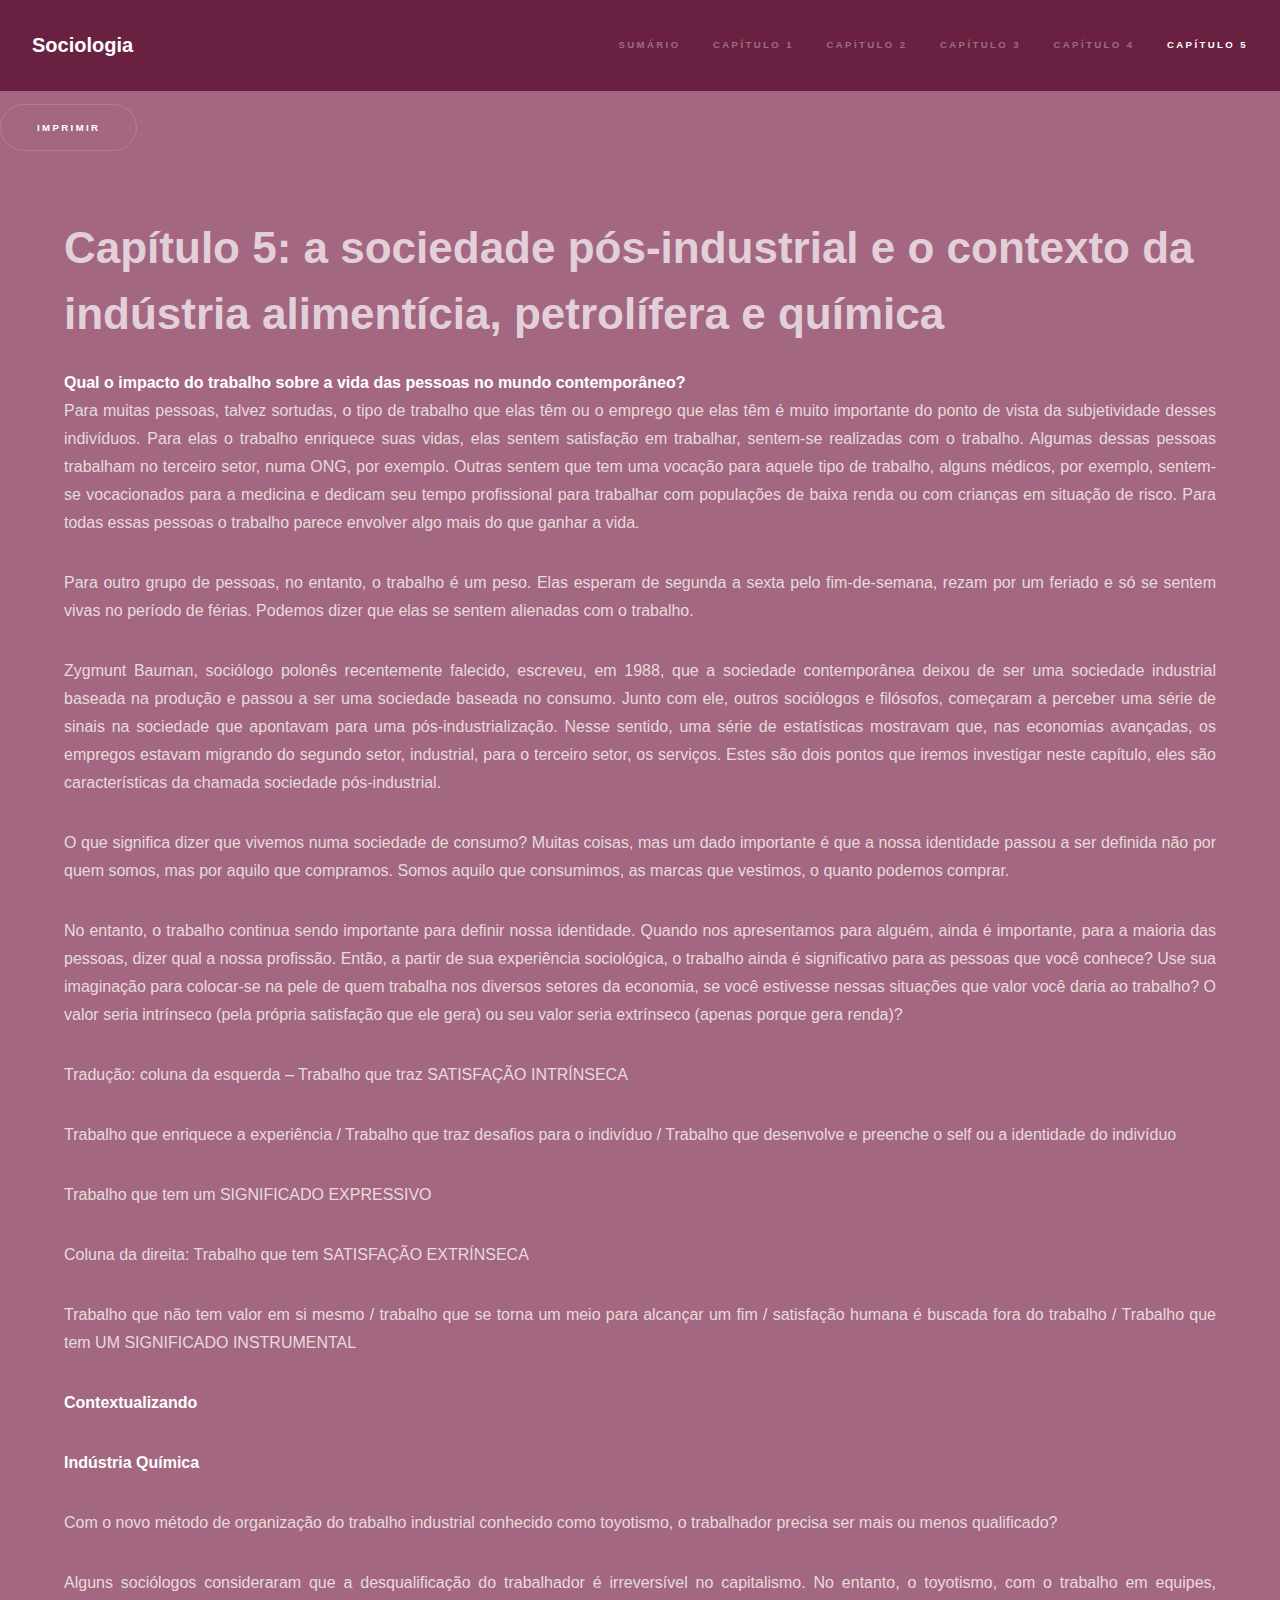
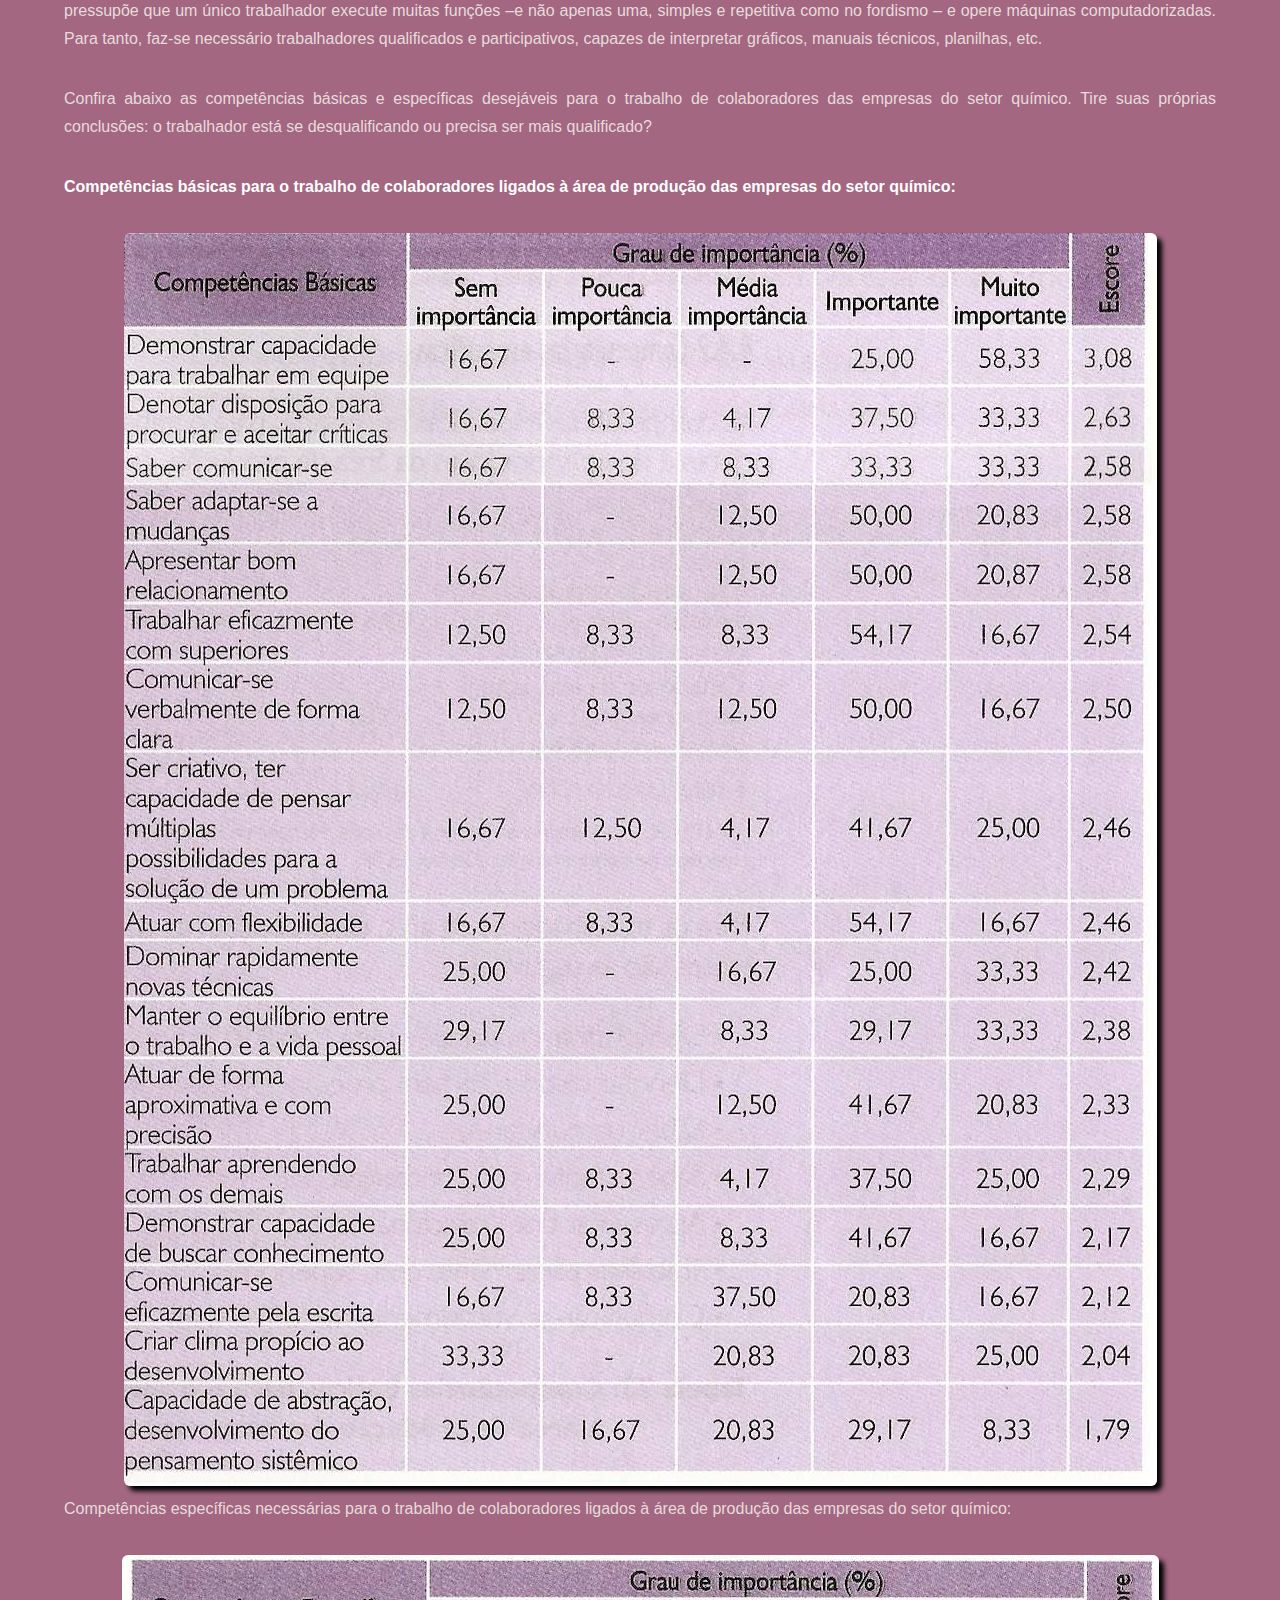
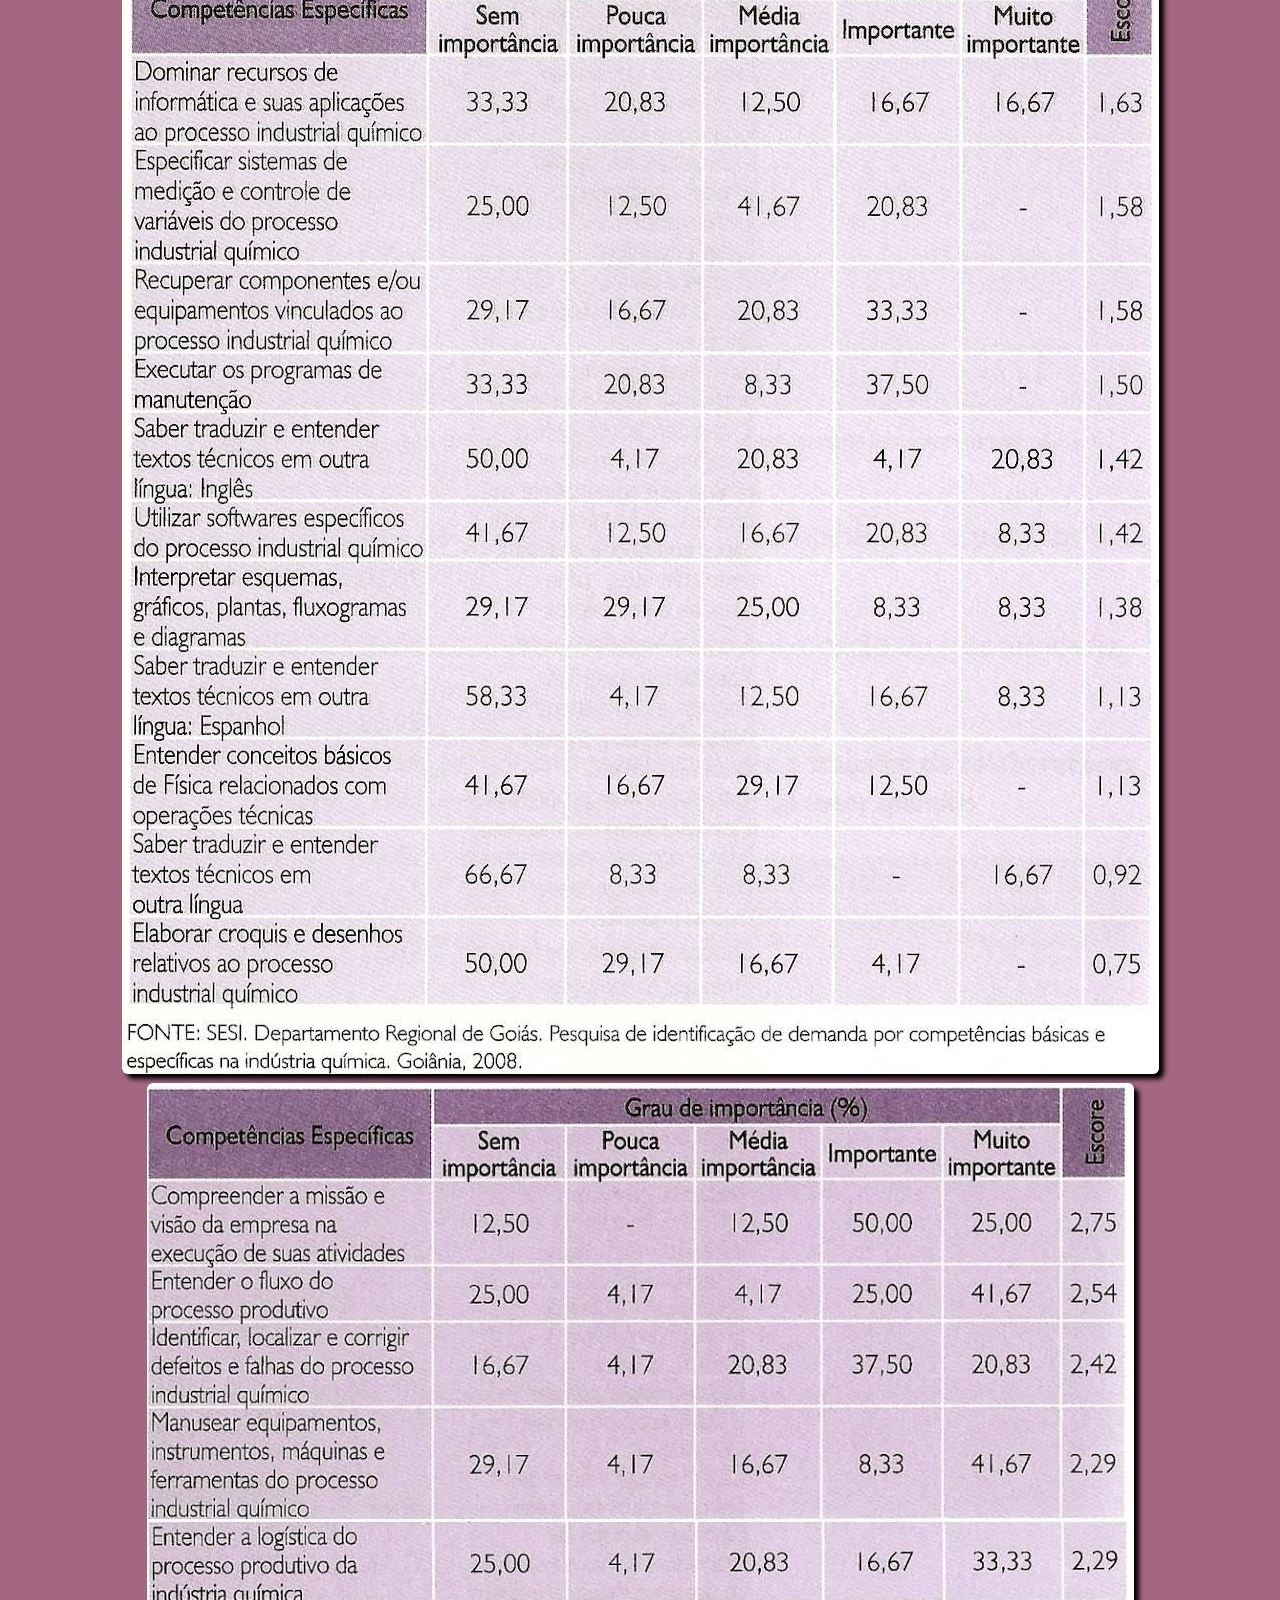
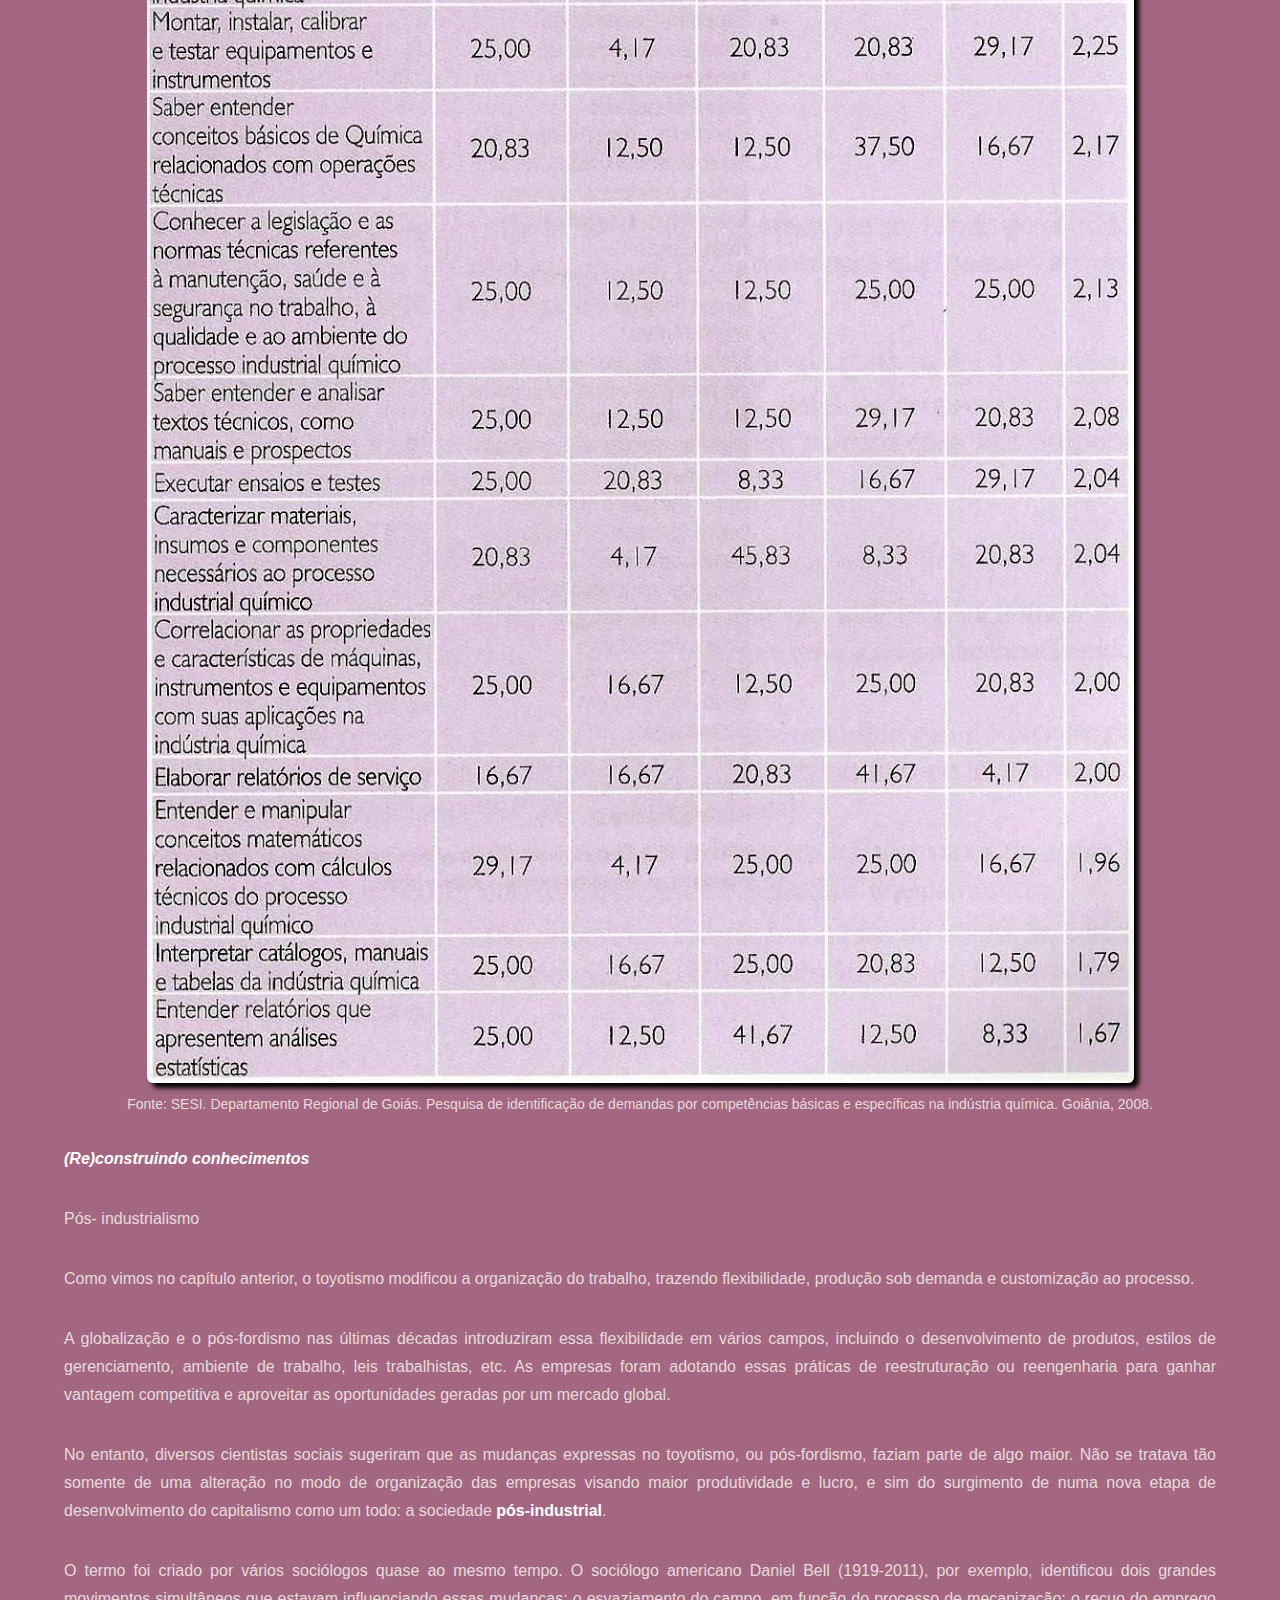
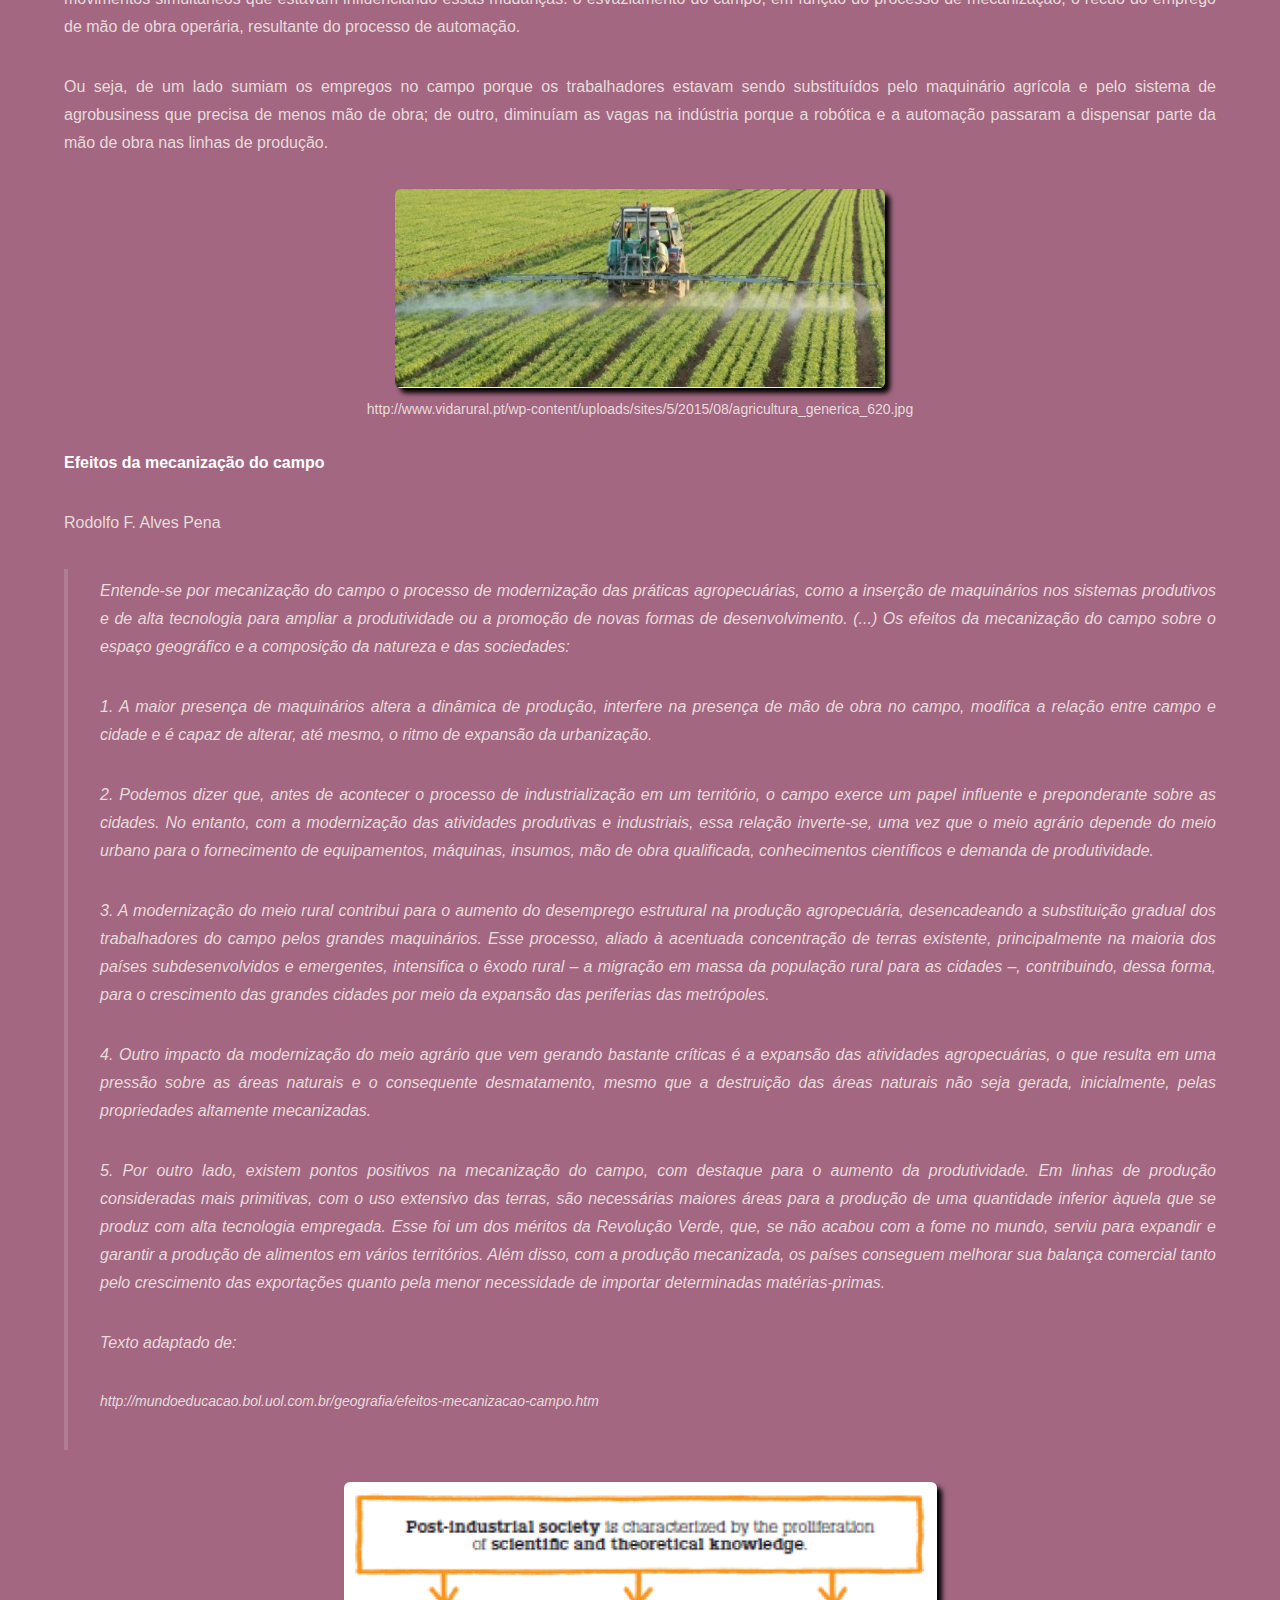
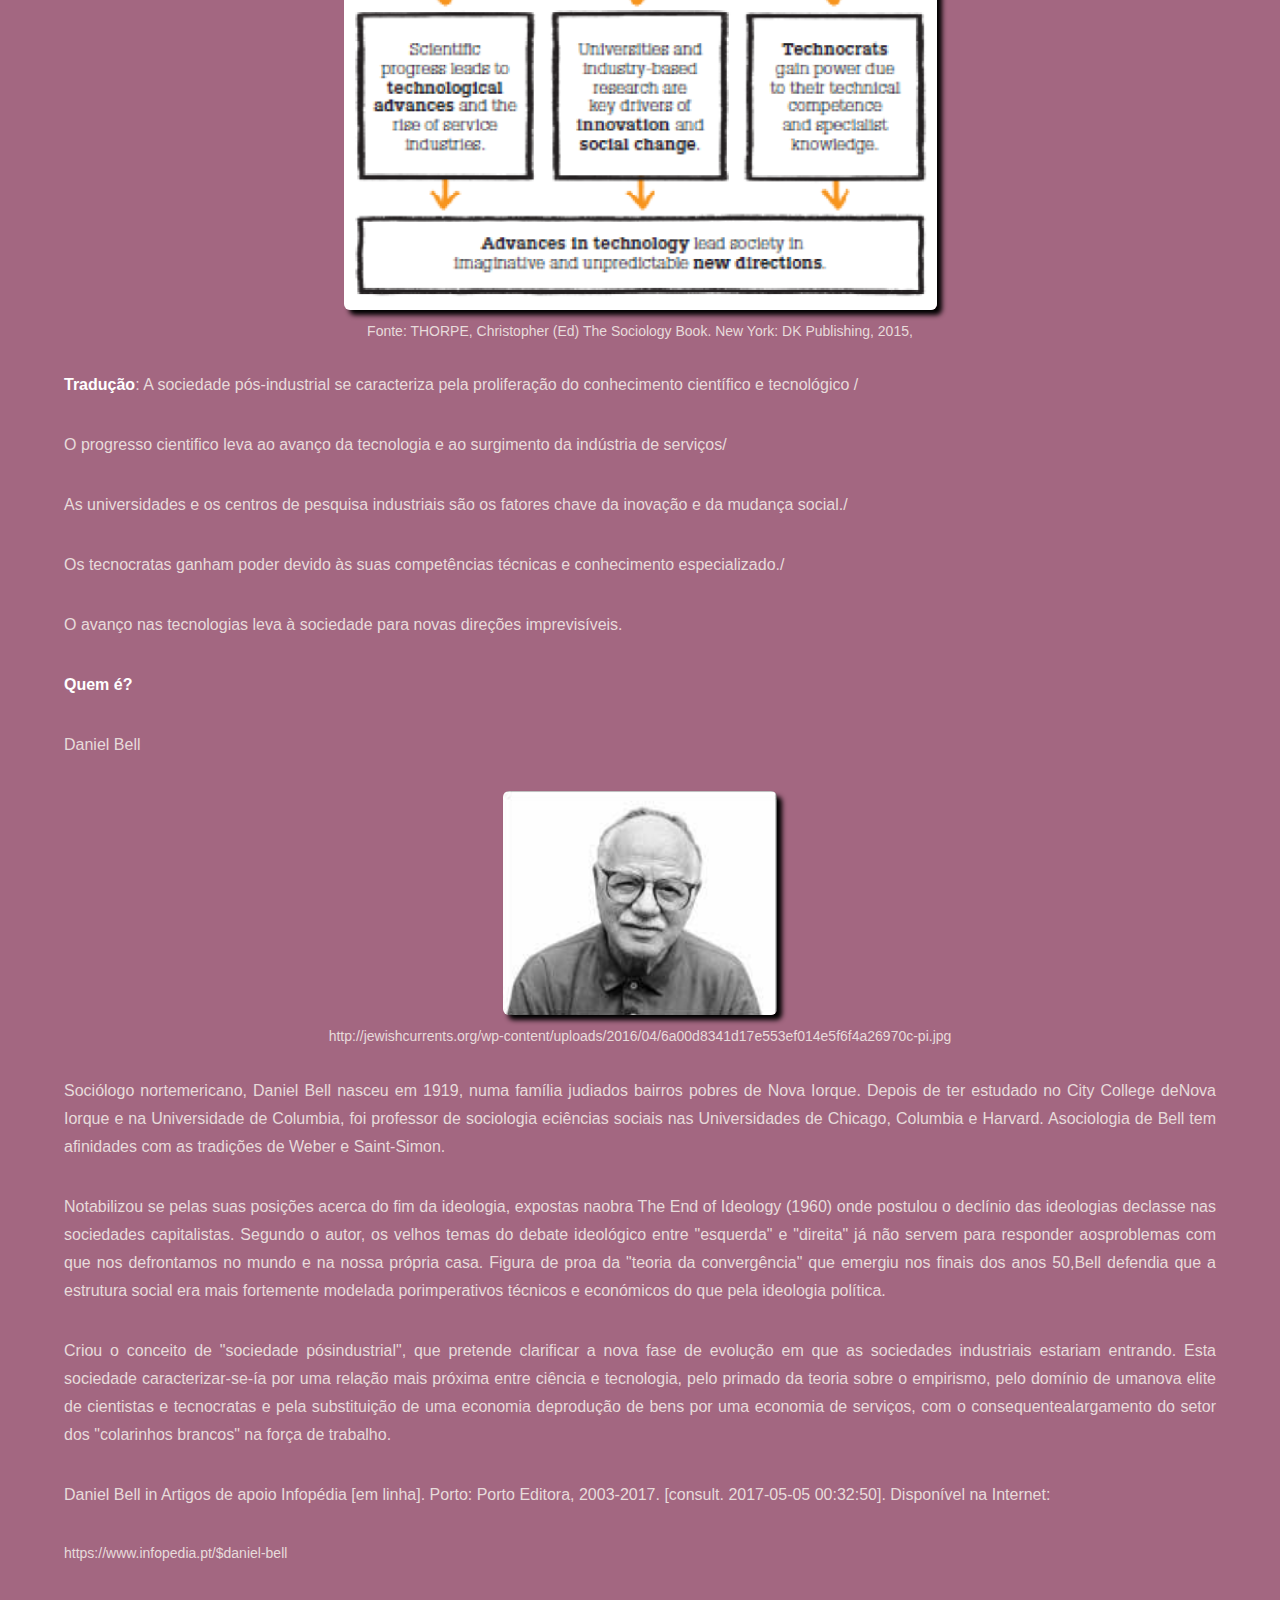
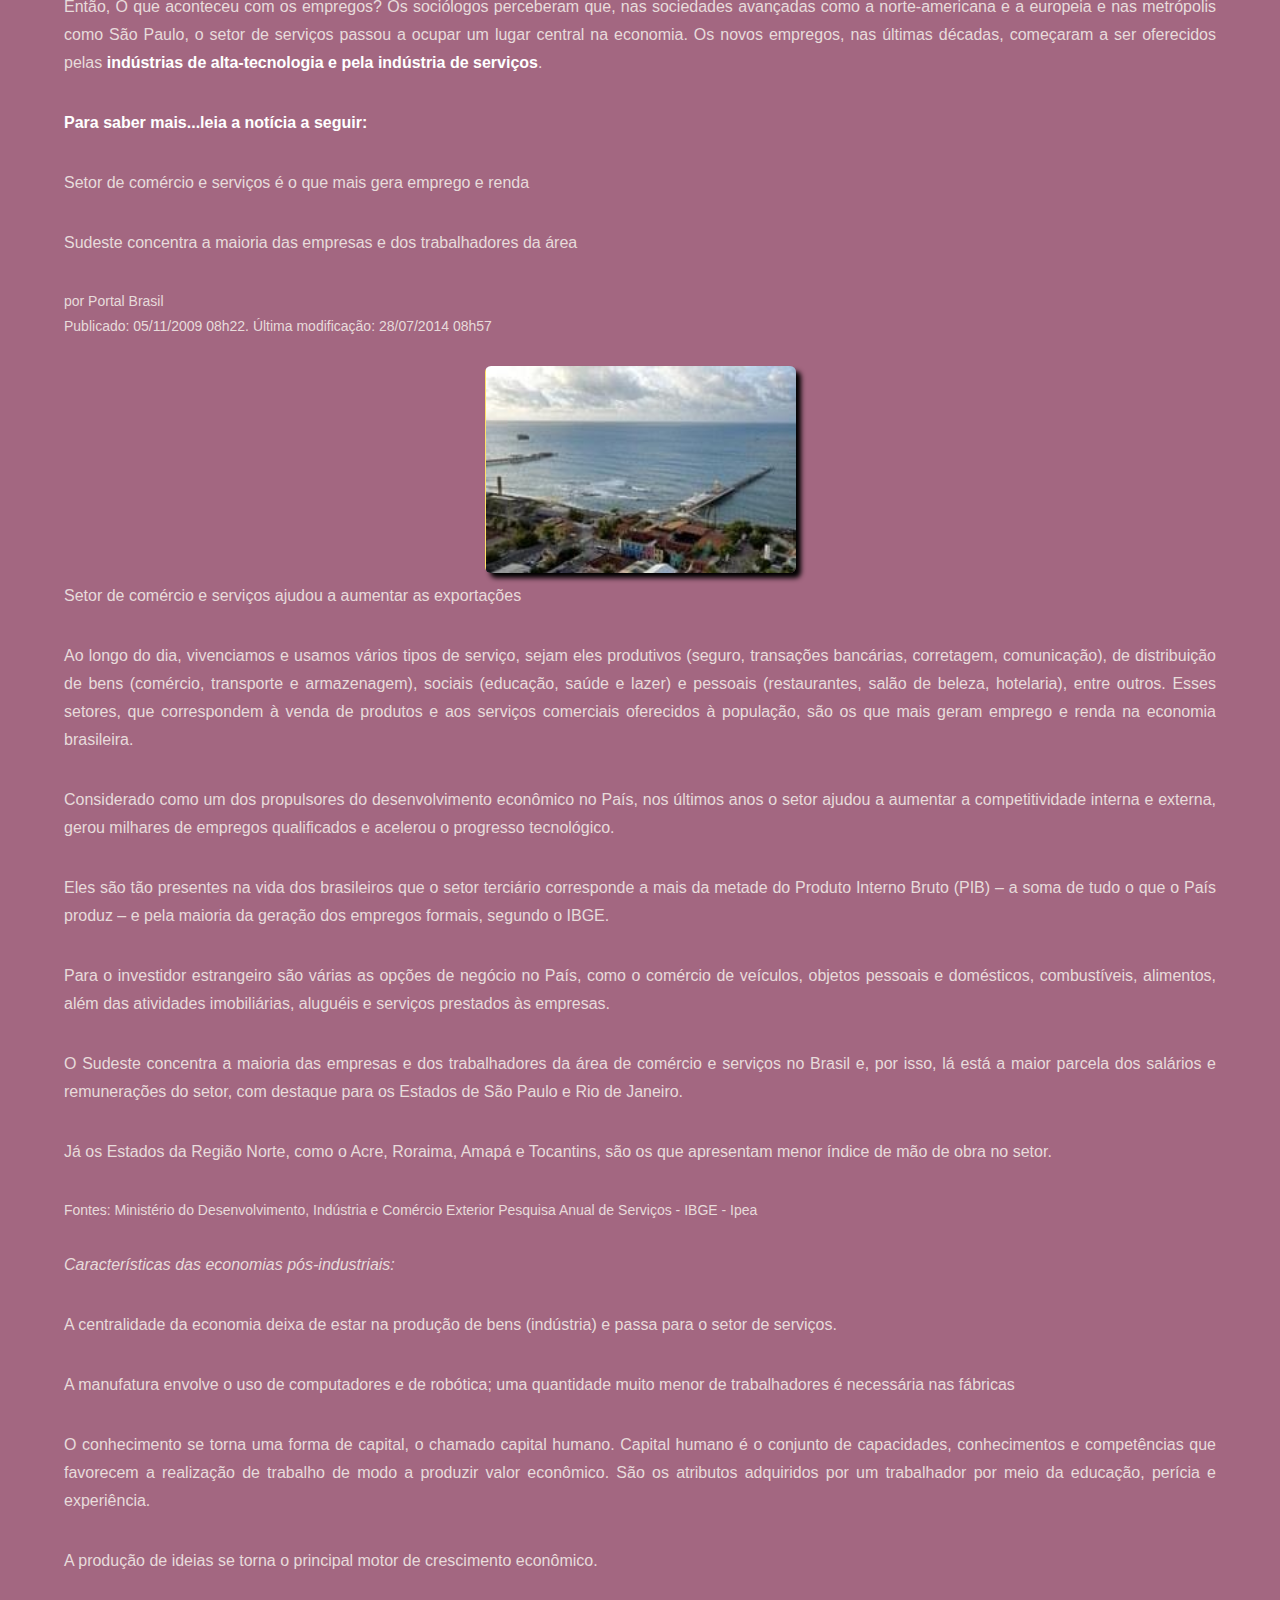
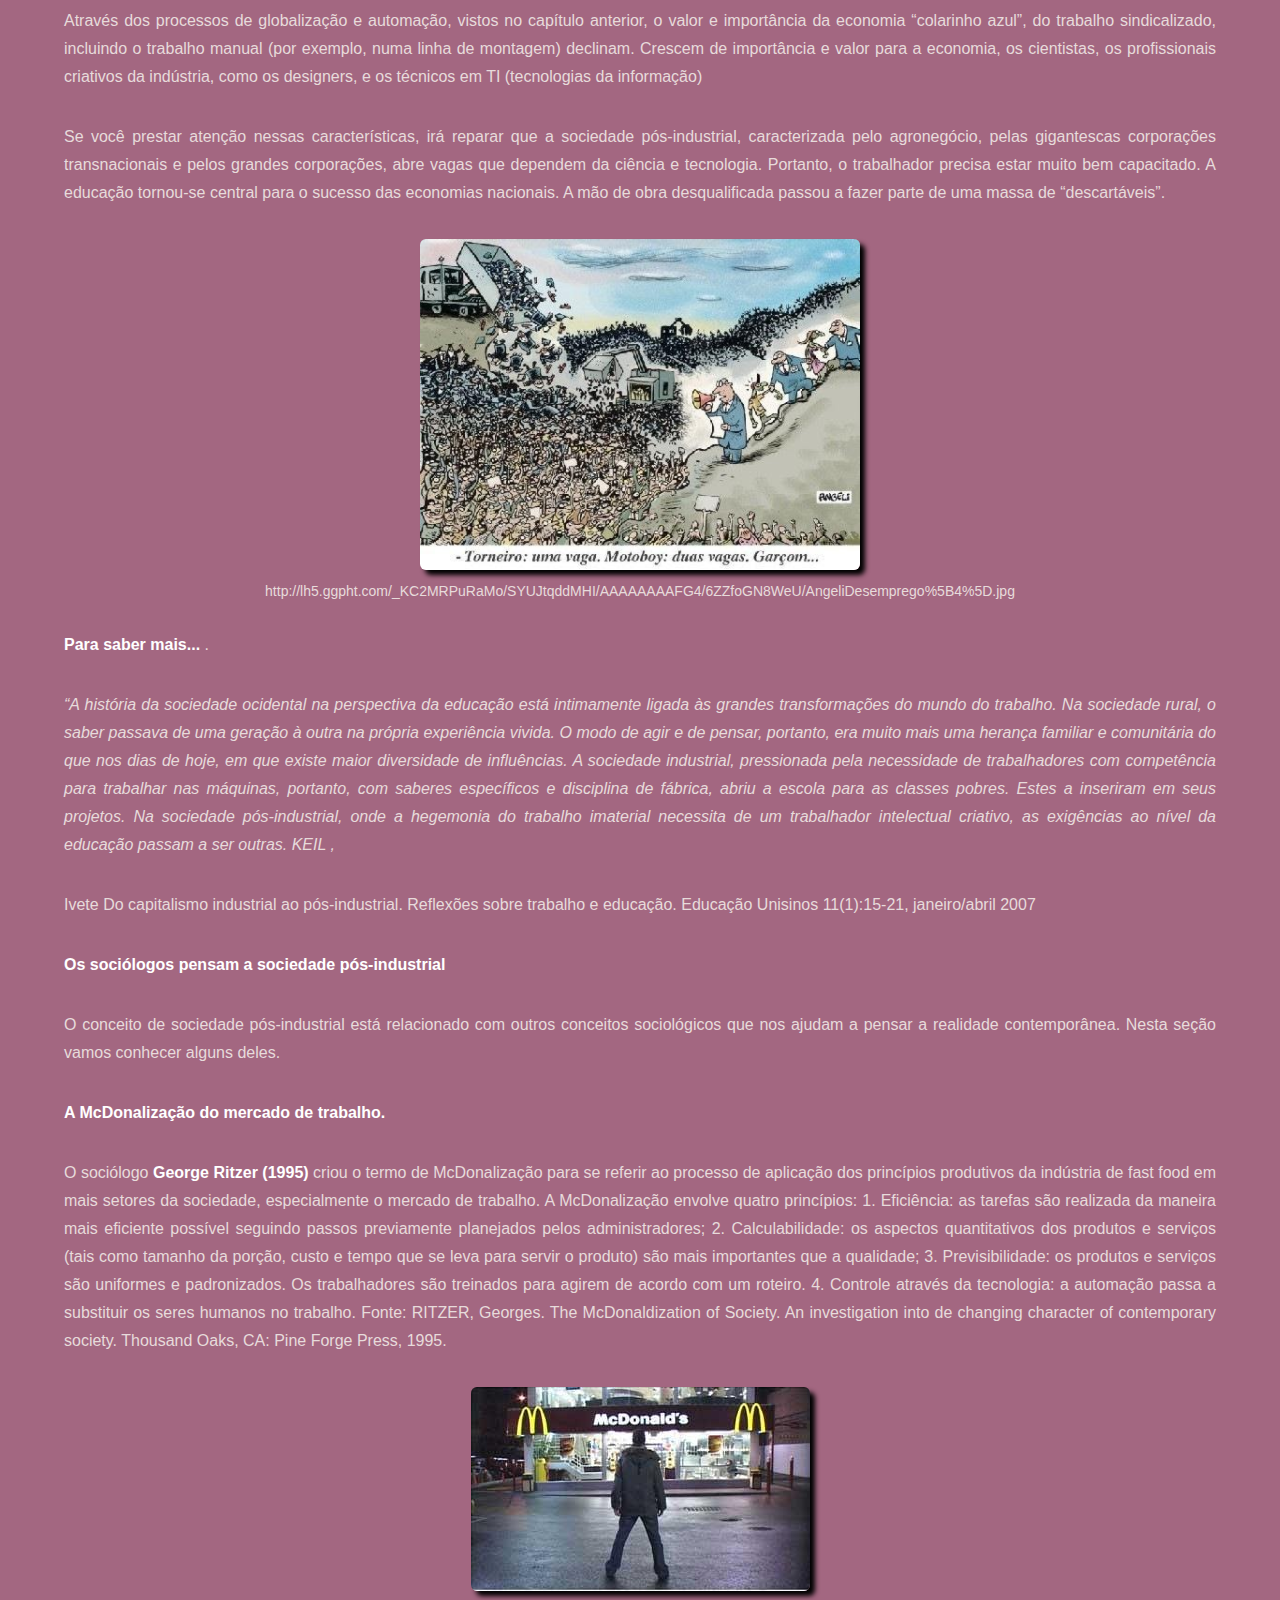
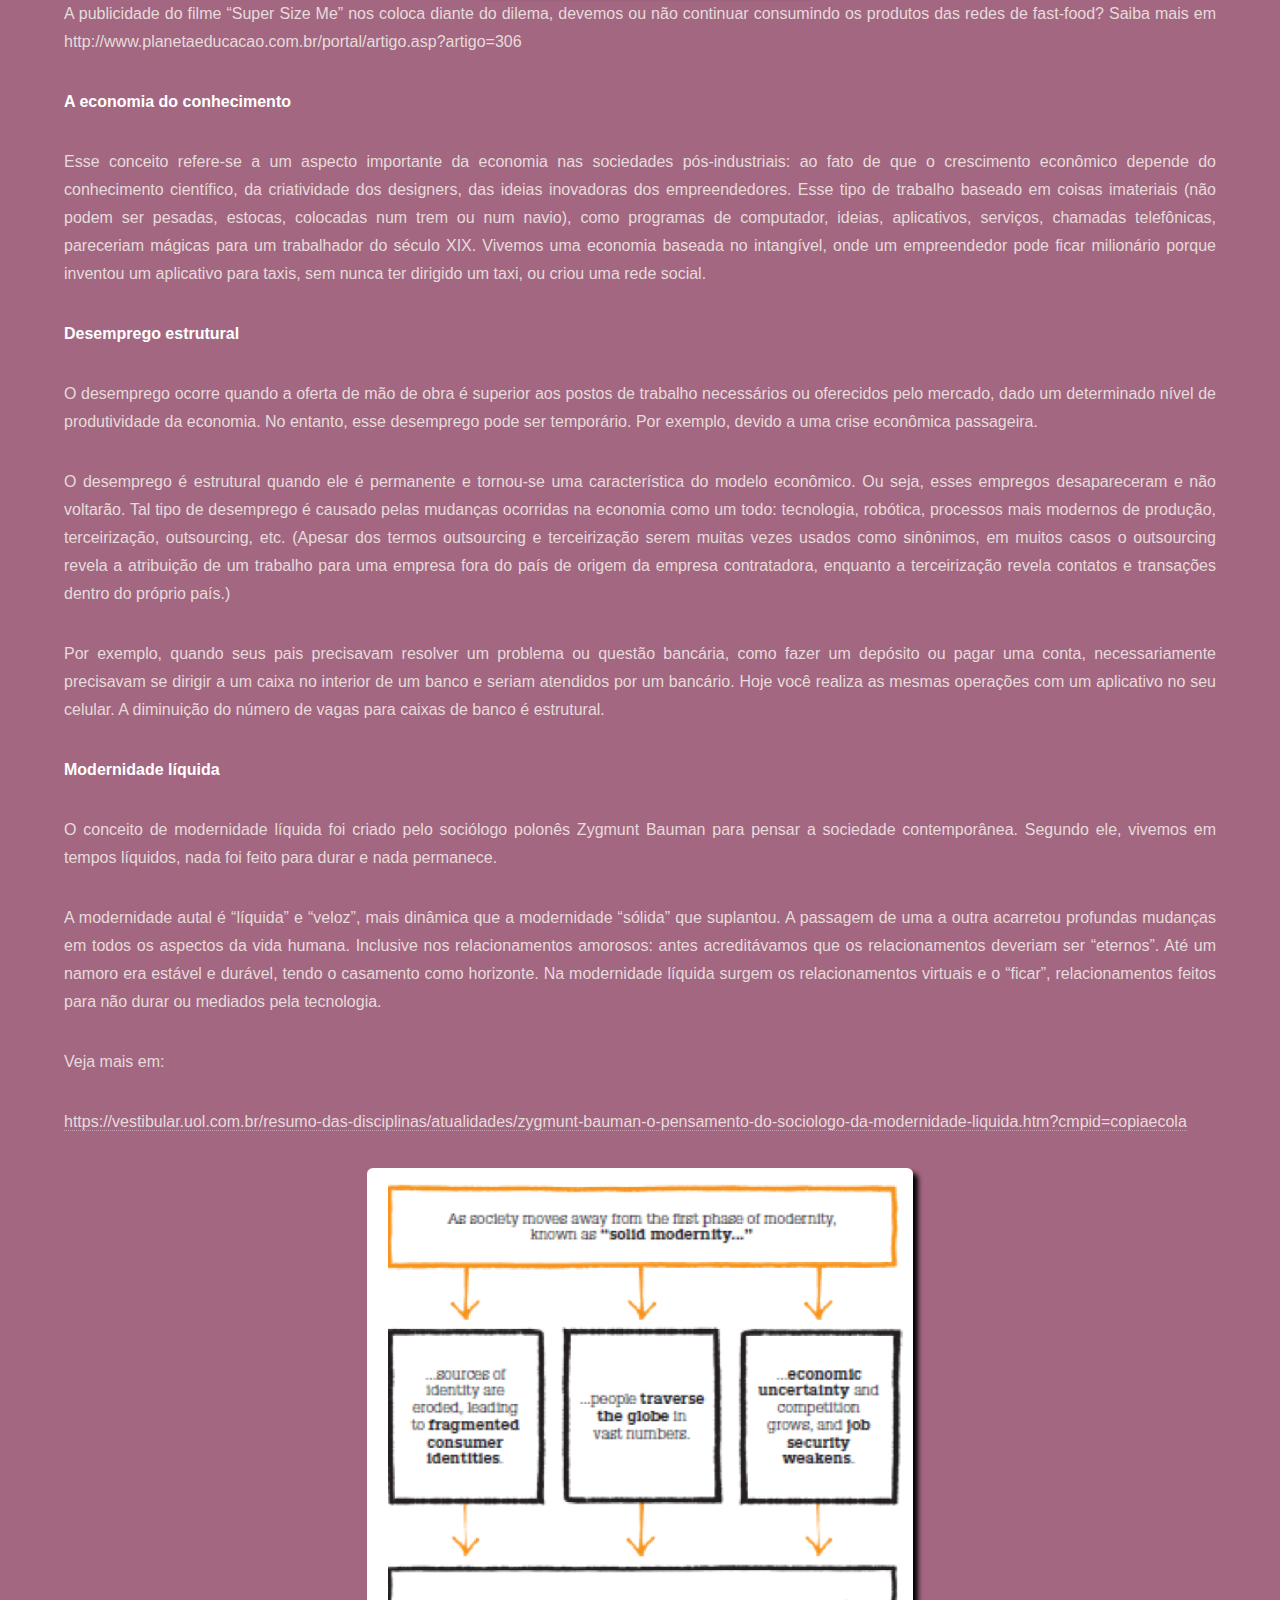
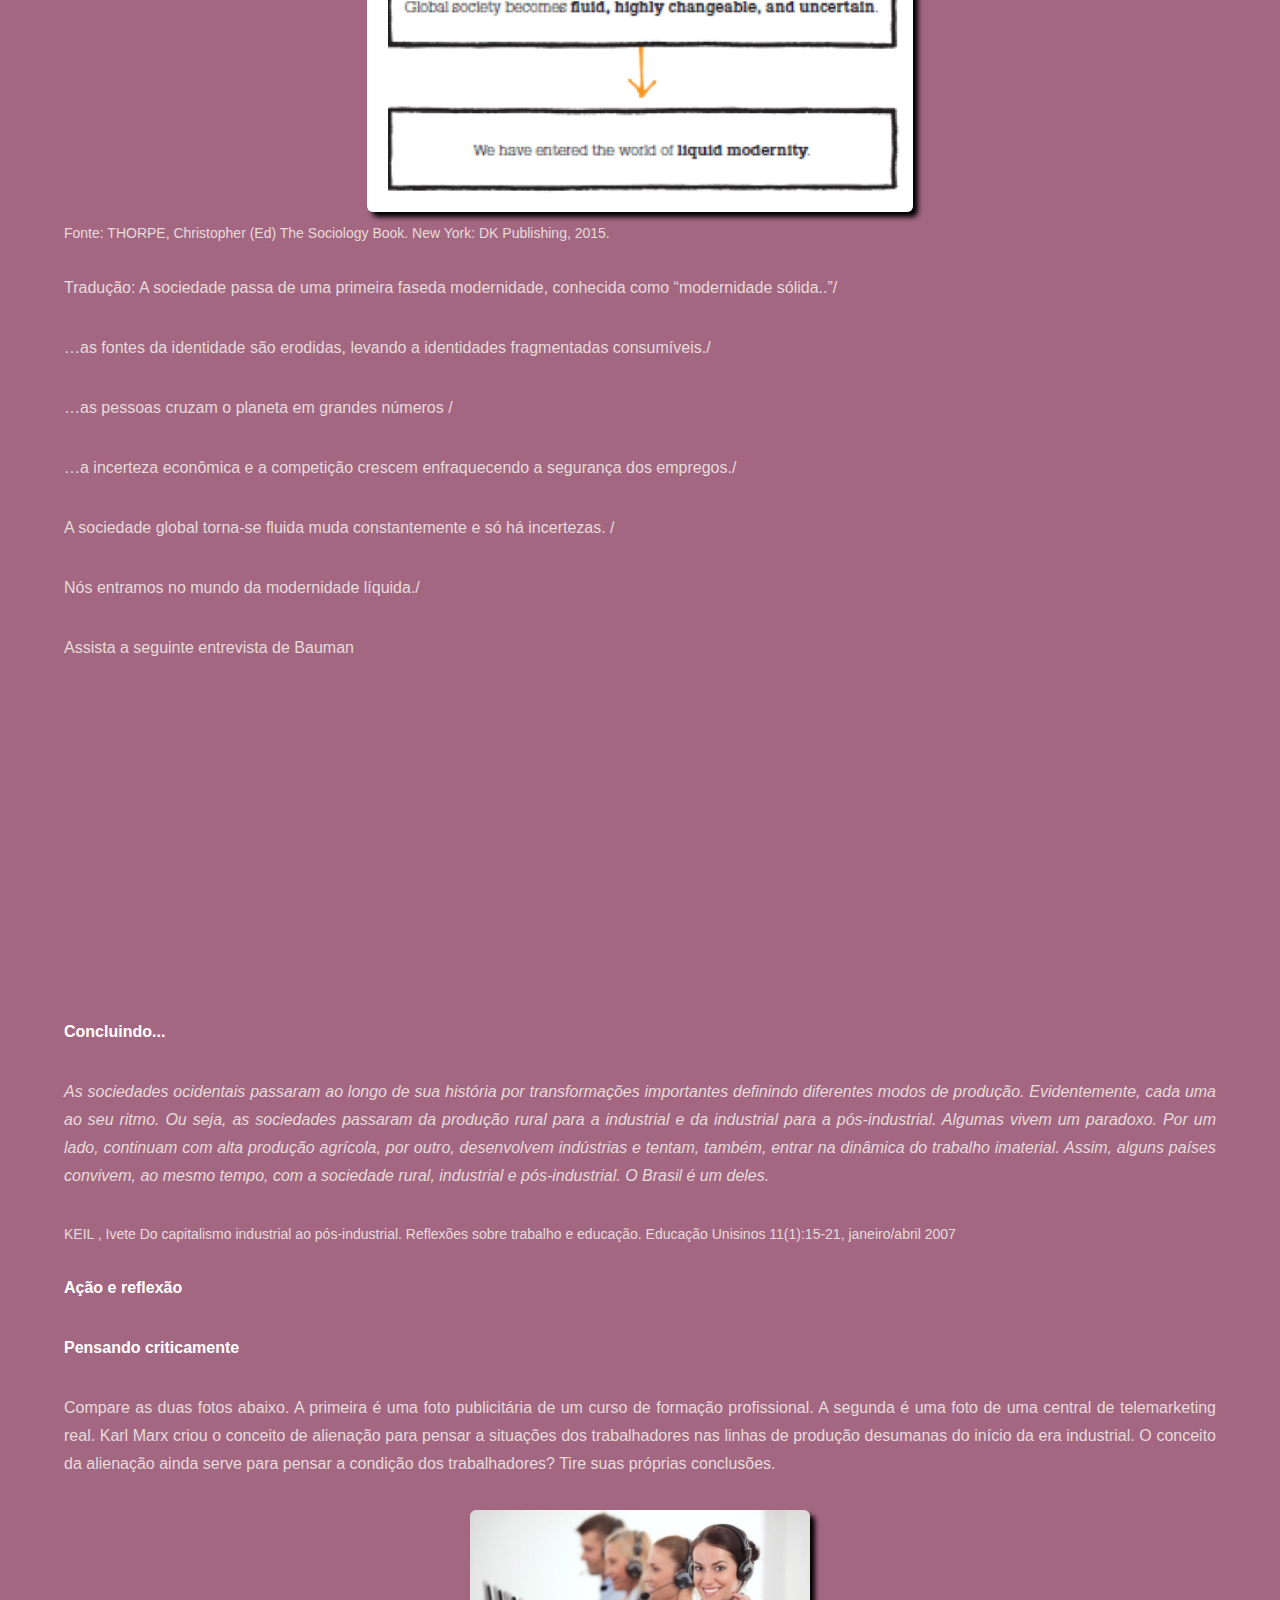
<file: cap5.html>
<!DOCTYPE HTML>

<html>

<head>
	<title>Capítulo 5: a sociedade pós-industrial e o contexto da indústria alimentícia, petrolífera e química</title>
	<meta charset="utf-8" />
	<meta name="viewport" content="width=device-width, initial-scale=1, user-scalable=no" />
	<link rel="stylesheet" href="assets/css/main.css" />

	<noscript>
		<link rel="stylesheet" href="assets/css/noscript.css" /></noscript>
</head>

<body class="is-preload">

	<!-- Header -->
	<header id="header">
		<a href="index.html" class="title">Sociologia</a>
		<nav>
			<ul>
				<li><a href="index.html">Sumário</a></li>
				<li><a href="cap1.html" >Capítulo 1</a></li>
				<li><a href="cap2.html">Capítulo 2</a></li>
				<li><a href="cap3.html">Capítulo 3</a></li>
				<li><a href="cap4.html">Capítulo 4</a></li>
				<li><a href="cap5.html" class="active">Capítulo 5</a></li>
			</ul>
		</nav>
	</header>

	<!-- Wrapper -->
	<div id="wrapper">
		<input type="button" style="margin-top: 1vw;" value="Imprimir" onClick="window.print()" />
		<!-- Main -->
		<section id="main" class="wrapper">
			<div class="inner">
				<h1>Capítulo 5: a sociedade pós-industrial e o contexto da indústria alimentícia, petrolífera e química</h1>
				<b>Qual o impacto do trabalho sobre a vida das pessoas no mundo contemporâneo? </b>
				<p>Para muitas pessoas, talvez sortudas, o tipo de trabalho que elas têm ou o emprego que elas têm é muito importante do ponto de vista da subjetividade desses indivíduos. Para elas o trabalho enriquece suas vidas, elas sentem satisfação em trabalhar, sentem-se realizadas com o trabalho. Algumas dessas pessoas trabalham no terceiro setor, numa ONG, por exemplo. Outras sentem que tem uma vocação para aquele tipo de trabalho, alguns médicos, por exemplo, sentem-se vocacionados para a medicina e dedicam seu tempo profissional para trabalhar com populações de baixa renda ou com crianças em situação de risco. Para todas essas pessoas o trabalho parece envolver algo mais do que ganhar a vida.</p>
				<p>Para outro grupo de pessoas, no entanto, o trabalho é um peso. Elas esperam de segunda a sexta pelo fim-de-semana, rezam por um feriado e só se sentem vivas no período de férias. Podemos dizer que elas se sentem alienadas com o trabalho.</p>
				<p>Zygmunt Bauman, sociólogo polonês recentemente falecido, escreveu, em 1988, que a sociedade contemporânea deixou de ser uma sociedade industrial baseada na produção e passou a ser uma sociedade baseada no consumo. Junto com ele, outros sociólogos e filósofos, começaram a perceber uma série de sinais na sociedade que apontavam para uma pós-industrialização. Nesse sentido, uma série de estatísticas mostravam que, nas economias avançadas, os empregos estavam migrando do segundo setor, industrial, para o terceiro setor, os serviços. Estes são dois pontos que iremos investigar neste capítulo, eles são características da chamada sociedade pós-industrial.</p>
				<p>O que significa dizer que vivemos numa sociedade de consumo? Muitas coisas, mas um dado importante é que a nossa identidade passou a ser definida não por quem somos, mas por aquilo que compramos. Somos aquilo que consumimos, as marcas que vestimos, o quanto podemos comprar.</p>
				<p>No entanto, o trabalho continua sendo importante para definir nossa identidade. Quando nos apresentamos para alguém, ainda é importante, para  a maioria das pessoas, dizer qual a nossa profissão. Então, a partir de sua experiência sociológica, o trabalho ainda é significativo para as pessoas que você conhece? Use sua imaginação para colocar-se na pele de quem trabalha nos diversos setores da economia, se você estivesse nessas situações que valor você daria ao trabalho? O valor seria intrínseco (pela própria satisfação que ele gera) ou seu valor seria extrínseco (apenas porque gera renda)?</p>
				<p>Tradução: coluna da esquerda – Trabalho que traz SATISFAÇÃO INTRÍNSECA</p>
				<p>Trabalho que enriquece a experiência / Trabalho que traz desafios para o indivíduo / Trabalho que desenvolve e preenche o self  ou a identidade do indivíduo</p>
				<p>Trabalho que tem um SIGNIFICADO EXPRESSIVO</p>
				
				<p>Coluna da direita: Trabalho que tem SATISFAÇÃO EXTRÍNSECA</p>
				<p>Trabalho que não tem valor em si mesmo / trabalho que se torna um meio para alcançar um fim / satisfação humana é buscada fora do trabalho / Trabalho que tem UM SIGNIFICADO INSTRUMENTAL</p>
				<p><b>Contextualizando</b></p>
				<p><b>Indústria Química</b></p>
				<p>Com o novo método de organização do trabalho industrial conhecido como toyotismo, o trabalhador precisa ser mais ou menos qualificado?</p>
				<p>Alguns sociólogos consideraram que a desqualificação do trabalhador é irreversível no capitalismo. No entanto, o toyotismo, com o trabalho em equipes, pressupõe que um único trabalhador execute muitas funções –e não apenas uma, simples e repetitiva como no fordismo – e opere máquinas computadorizadas. Para tanto, faz-se necessário trabalhadores qualificados e participativos, capazes de interpretar gráficos, manuais técnicos, planilhas, etc.  </p>
				<p>Confira abaixo as competências básicas e específicas desejáveis para o trabalho de colaboradores das empresas do setor químico.  Tire suas próprias conclusões: o trabalhador está se desqualificando ou precisa ser mais qualificado?</p>
				
				<p><b>Competências básicas para o trabalho de colaboradores ligados à área de produção das empresas do setor químico:</b></p>
				<div class="img">
					<img src="./images/image44.jpg" alt="">
				</div>
				<p>Competências específicas necessárias para o trabalho de colaboradores ligados à área de produção das empresas do setor químico:</p>			
				<div class="img">
					<img src="./images/image45.jpg" alt="">
				</div>
				<div class="img">
					<img src="./images/image46.jpg" alt="">
				</div>
				<p class="legenda center">
					Fonte: SESI. Departamento Regional de Goiás. Pesquisa de identificação de demandas por competências básicas e específicas na indústria química. Goiânia, 2008.
				</p>	
				<p><i><b>(Re)construindo conhecimentos</b> </i></p>

				<p>Pós- industrialismo</p>
				
				<p>Como vimos no capítulo anterior, o toyotismo modificou a organização do trabalho, trazendo flexibilidade, produção sob demanda e customização ao processo. </p>
				<p>A globalização e o pós-fordismo nas últimas décadas introduziram essa flexibilidade em vários campos, incluindo o desenvolvimento de produtos, estilos de gerenciamento, ambiente de trabalho, leis trabalhistas, etc. As empresas foram adotando essas práticas de reestruturação ou reengenharia para ganhar vantagem competitiva e aproveitar as oportunidades geradas por um mercado global.</p>
				<p>	No entanto, diversos cientistas sociais sugeriram que as mudanças expressas no toyotismo, ou pós-fordismo, faziam parte de algo maior. Não se tratava tão somente de uma alteração no modo de organização das empresas visando maior produtividade e lucro, e sim do surgimento de numa nova etapa de desenvolvimento do capitalismo como um todo: a sociedade <b>pós-industrial</b>.</p>
				<p>O termo foi criado por vários sociólogos quase ao mesmo tempo. O sociólogo americano Daniel Bell (1919-2011), por exemplo, identificou dois grandes movimentos simultâneos que estavam influenciando essas mudanças: o esvaziamento do campo, em função do processo de mecanização; o recuo do emprego de mão de obra operária, resultante do processo de automação.</p>
				<p>Ou seja, de um lado sumiam os empregos no campo porque os trabalhadores estavam sendo substituídos pelo maquinário agrícola e pelo sistema de agrobusiness que precisa de menos mão de obra; de outro, diminuíam as vagas na indústria porque a robótica e a automação passaram a dispensar parte da mão de obra nas linhas de produção.</p>
				<div class="img">
					<img src="./images/image45.png" alt="">
				</div>
				<p class="legenda center">
					http://www.vidarural.pt/wp-content/uploads/sites/5/2015/08/agricultura_generica_620.jpg
				</p>

				<p><b>Efeitos da mecanização do campo</b></p>
				<p>Rodolfo F. Alves Pena </p>


				<blockquote>
 
	
					 
					<p>Entende-se por mecanização do campo o processo de modernização das práticas agropecuárias, como a inserção de maquinários nos sistemas produtivos e de alta tecnologia para ampliar a produtividade ou a promoção de novas formas de desenvolvimento. (...)  Os efeitos da mecanização do campo sobre o espaço geográfico e a composição da natureza e das sociedades: </p>
					<p>1. A maior presença de maquinários altera a dinâmica de produção, interfere na presença de mão de obra no campo, modifica a relação entre campo e cidade e é capaz de alterar, até mesmo, o ritmo de expansão da urbanização.</p>
					<p>2. Podemos dizer que, antes de acontecer o processo de industrialização em um território, o campo exerce um papel influente e preponderante sobre as cidades. No entanto, com a modernização das atividades produtivas e industriais, essa relação inverte-se, uma vez que o meio agrário depende do meio urbano para o fornecimento de equipamentos, máquinas, insumos, mão de obra qualificada, conhecimentos científicos e demanda de produtividade.</p>
					<p>3. A modernização do meio rural contribui para o aumento do desemprego estrutural na produção agropecuária, desencadeando a substituição gradual dos trabalhadores do campo pelos grandes maquinários. Esse processo, aliado à acentuada concentração de terras existente, principalmente na maioria dos países subdesenvolvidos e emergentes, intensifica o êxodo rural – a migração em massa da população rural para as cidades –, contribuindo, dessa forma, para o crescimento das grandes cidades por meio da expansão das periferias das metrópoles.</p>
					<p>4. Outro impacto da modernização do meio agrário que vem gerando bastante críticas é a expansão das atividades agropecuárias, o que resulta em uma pressão sobre as áreas naturais e o consequente desmatamento, mesmo que a destruição das áreas naturais não seja gerada, inicialmente, pelas propriedades altamente mecanizadas. </p>
					<p>5. Por outro lado, existem pontos positivos na mecanização do campo, com destaque para o aumento da produtividade. Em linhas de produção consideradas mais primitivas, com o uso extensivo das terras, são necessárias maiores áreas para a produção de uma quantidade inferior àquela que se produz com alta tecnologia empregada. Esse foi um dos méritos da Revolução Verde, que, se não acabou com a fome no mundo, serviu para expandir e garantir a produção de alimentos em vários territórios. Além disso, com a produção mecanizada, os países conseguem melhorar sua balança comercial tanto pelo crescimento das exportações quanto pela menor necessidade de importar determinadas matérias-primas.</p>
					 
					<p>Texto adaptado de:</p>
					<p class="legenda">http://mundoeducacao.bol.uol.com.br/geografia/efeitos-mecanizacao-campo.htm</p>
					
				</blockquote>
				<div class="img">
					<img src="./images/image46.png" alt="">
				</div>
				<p class="legenda center">
					Fonte: THORPE, Christopher (Ed) The Sociology Book. New York: DK Publishing, 2015,
				</p>

				<p><b>Tradução</b>:  A sociedade pós-industrial se caracteriza pela proliferação do conhecimento científico e tecnológico /</p>
				<p>O progresso cientifico leva ao avanço da tecnologia e ao surgimento da indústria de serviços/</p>
				<p>As universidades e os centros de pesquisa industriais são os fatores chave da inovação e da mudança social./</p>
				<p>Os tecnocratas ganham poder devido às suas competências técnicas e conhecimento especializado./</p>
				<p>O avanço nas tecnologias leva à sociedade para novas direções imprevisíveis.</p>
				
				<p><b>Quem é?</b></p>
				<p>Daniel Bell</p>
				<div class="img">
					<img src="./images/image47.png" alt="">
				</div>
				<p class="legenda center">
					http://jewishcurrents.org/wp-content/uploads/2016/04/6a00d8341d17e553ef014e5f6f4a26970c-pi.jpg
				</p>
				<p>Sociólogo nortemericano, Daniel Bell nasceu em 1919, numa família judiados bairros pobres de Nova Iorque. Depois de ter estudado no City College deNova Iorque e na Universidade de Columbia, foi professor de sociologia eciências sociais nas Universidades de Chicago, Columbia e Harvard. Asociologia de Bell tem afinidades com as tradições de Weber e Saint-Simon. </p>
				<p>Notabilizou se pelas suas posições acerca do fim da ideologia, expostas naobra The End of Ideology (1960) onde postulou o declínio das ideologias declasse nas sociedades capitalistas. Segundo o autor, os velhos temas do debate ideológico entre "esquerda" e "direita" já não servem para responder aosproblemas com que nos defrontamos no mundo e na nossa própria casa. Figura de proa da "teoria da convergência" que emergiu nos finais dos anos 50,Bell defendia que a estrutura social era mais fortemente modelada porimperativos técnicos e económicos do que pela ideologia política. </p>
				<p>Criou o conceito de "sociedade pósindustrial", que pretende clarificar a nova fase de evolução em que as sociedades industriais estariam entrando. Esta sociedade caracterizar-se-ía por uma relação mais próxima entre ciência e tecnologia, pelo primado da teoria sobre o empirismo, pelo domínio de umanova elite de cientistas e tecnocratas e pela substituição de uma economia deprodução de bens por uma economia de serviços, com o consequentealargamento do setor dos "colarinhos brancos" na força de trabalho.</p>
				 
				<p>Daniel Bell in Artigos de apoio Infopédia [em linha]. Porto: Porto Editora, 2003-2017. [consult. 2017-05-05 00:32:50]. Disponível na Internet: </p>
				<p class="legenda">https://www.infopedia.pt/$daniel-bell</p>
				<p>Então, O que aconteceu com os empregos? Os sociólogos perceberam que, nas sociedades avançadas como a norte-americana e a europeia e nas metrópolis como São Paulo, o setor de serviços passou  a ocupar um lugar central na economia. Os novos empregos, nas últimas décadas, começaram a ser oferecidos pelas <b>indústrias de alta-tecnologia e pela indústria de serviços</b>. </p>
				<p><b>Para saber mais...leia a notícia a seguir:</b></p>
				<p>Setor de comércio e serviços é o que mais gera emprego e renda</p>
				<p>Sudeste concentra a maioria das empresas e dos trabalhadores da área</p>
				<p class="legenda">por Portal Brasil <br>
					Publicado: 05/11/2009 08h22. Última modificação: 28/07/2014 08h57</p>
					<div class="img">
						<img src="./images/image48.png" alt="">
					</div>
					<p>Setor de comércio e serviços ajudou a aumentar as exportações</p>
					<p>Ao longo do dia, vivenciamos e usamos vários tipos de serviço, sejam eles produtivos (seguro, transações bancárias, corretagem, comunicação), de distribuição de bens (comércio, transporte e armazenagem), sociais (educação, saúde e lazer) e pessoais (restaurantes, salão de beleza, hotelaria), entre outros. Esses setores, que correspondem à venda de produtos e aos serviços comerciais oferecidos à população, são os que mais geram emprego e renda na economia brasileira.</p>
					<p>Considerado como um dos propulsores do desenvolvimento econômico no País, nos últimos anos o setor ajudou a aumentar a competitividade interna e externa, gerou milhares de empregos qualificados e acelerou o progresso tecnológico.</p>
					<p>Eles são tão presentes na vida dos brasileiros que o setor terciário corresponde a mais da metade do Produto Interno Bruto (PIB) – a soma de tudo o que o País produz – e pela maioria da geração dos empregos formais, segundo o IBGE.</p>
					<p>Para o investidor estrangeiro são várias as opções de negócio no País, como o comércio de veículos, objetos pessoais e domésticos, combustíveis, alimentos, além das atividades imobiliárias, aluguéis e serviços prestados às empresas.</p>
					<p>O Sudeste concentra a maioria das empresas e dos trabalhadores da área de comércio e serviços no Brasil e, por isso, lá está a maior parcela dos salários e remunerações do setor, com destaque para os Estados de São Paulo e Rio de Janeiro.</p>
					<p>Já os Estados da Região Norte, como o Acre, Roraima, Amapá e Tocantins, são os que apresentam menor índice de mão de obra no setor.</p>
					<p class="legenda">Fontes: Ministério do Desenvolvimento, Indústria e Comércio Exterior Pesquisa Anual de Serviços - IBGE - Ipea					</p>
					<p><i>Características das economias pós-industriais:</i></p>
					<p>A centralidade da economia deixa de estar na produção de bens (indústria) e passa para o setor de serviços. </p>
					<p>A manufatura envolve o uso de computadores e de robótica; uma quantidade muito menor de trabalhadores é necessária nas fábricas</p>
					<p>O conhecimento se torna uma forma de capital, o chamado capital humano. Capital humano é o conjunto de capacidades, conhecimentos e competências que favorecem a realização de trabalho de modo a produzir valor econômico. São os atributos adquiridos por um trabalhador por meio da educação, perícia e experiência.</p>
					<p>A produção de ideias se torna o principal motor de crescimento econômico. </p>
					<p>Através dos processos de globalização e automação, vistos no capítulo anterior, o valor e importância da economia “colarinho azul”, do trabalho sindicalizado, incluindo o trabalho manual (por exemplo, numa linha de montagem) declinam. Crescem de importância e valor para a economia, os cientistas, os profissionais criativos da indústria, como os designers, e os técnicos em TI (tecnologias da informação)</p>
					
					<p>	Se você prestar atenção nessas características, irá reparar que a sociedade pós-industrial, caracterizada pelo agronegócio, pelas gigantescas corporações transnacionais e pelos grandes corporações, abre vagas  que dependem da ciência e tecnologia. Portanto, o trabalhador precisa estar muito bem capacitado. A educação tornou-se central para o sucesso das economias nacionais. A mão de obra desqualificada passou a fazer parte de uma massa de “descartáveis”.</p>
					<div class="img">
						<img src="./images/image49.png" alt="">
					</div>
					<p class="legenda center">
						http://lh5.ggpht.com/_KC2MRPuRaMo/SYUJtqddMHI/AAAAAAAAFG4/6ZZfoGN8WeU/AngeliDesemprego%5B4%5D.jpg
					</p>

					<p><b>Para saber mais...</b>	.</p>
					<p><i>“A história da sociedade ocidental na perspectiva da educação está intimamente ligada às grandes transformações do mundo do trabalho. Na sociedade rural, o saber passava de uma geração à outra na própria experiência vivida. O modo de agir e de pensar, portanto, era muito mais uma herança familiar e comunitária do que nos dias de hoje, em que existe maior diversidade de influências. A sociedade industrial, pressionada pela necessidade de trabalhadores com competência para trabalhar nas máquinas, portanto, com saberes específicos e disciplina de fábrica, abriu a escola para as classes pobres. Estes a inseriram em seus projetos. Na sociedade pós-industrial, onde a hegemonia do trabalho imaterial necessita de um trabalhador intelectual criativo, as exigências ao nível da educação passam a ser outras. KEIL , </i></p>
				 
				 <p>Ivete Do capitalismo industrial ao pós-industrial. Reflexões sobre trabalho e educação. Educação Unisinos 11(1):15-21, janeiro/abril 2007</p>
				 
					 
					 <p><b>Os sociólogos pensam a sociedade pós-industrial</b></p>
					 <p>O conceito de sociedade pós-industrial está relacionado com outros conceitos sociológicos que nos ajudam a pensar a realidade contemporânea. Nesta seção vamos conhecer alguns deles. </p>
				 
				 <p><b>A McDonalização do mercado de trabalho. </b></p>
					 <p>O  sociólogo <b>George Ritzer (1995)</b> criou o termo de McDonalização para se referir ao processo de aplicação dos princípios produtivos da indústria de fast food em mais setores da sociedade, especialmente o mercado de trabalho. A McDonalização envolve quatro princípios: 1. Eficiência: as tarefas são realizada da maneira mais eficiente possível seguindo passos previamente planejados pelos administradores; 2. Calculabilidade: os aspectos quantitativos dos produtos e serviços (tais como tamanho da porção, custo e tempo que se leva para servir o produto) são mais importantes que a qualidade; 3. Previsibilidade: os produtos e serviços são uniformes e padronizados. Os trabalhadores são treinados para agirem de acordo com um roteiro. 4. Controle através da tecnologia: a automação passa a substituir os seres humanos no trabalho. Fonte: RITZER, Georges. The McDonaldization of Society. An investigation into de changing character of contemporary society. Thousand Oaks, CA: Pine Forge Press, 1995.</p>
					 <div class="img">
						<img src="./images/image50.png" alt="">
					</div>
					<p>A publicidade do filme “Super Size Me” nos coloca diante do dilema, devemos ou não continuar consumindo os produtos das redes de fast-food? Saiba mais em http://www.planetaeducacao.com.br/portal/artigo.asp?artigo=306</p>

					<p><b>A economia do conhecimento</b></p>
						<p>Esse conceito refere-se a um aspecto importante da economia nas sociedades pós-industriais: ao fato de que o crescimento econômico depende do conhecimento científico, da criatividade dos designers, das ideias inovadoras dos empreendedores. Esse tipo de trabalho baseado em coisas imateriais (não podem ser pesadas, estocas, colocadas num trem ou num navio), como programas de computador, ideias, aplicativos, serviços, chamadas telefônicas, pareceriam mágicas para um trabalhador do século XIX. Vivemos uma economia baseada no intangível, onde um empreendedor pode ficar milionário porque inventou um aplicativo para taxis, sem nunca ter dirigido um taxi, ou criou uma rede social.</p>
					
					<p><b>Desemprego estrutural</b></p>
						<p>O desemprego ocorre quando a oferta de mão de obra é superior aos postos de trabalho necessários ou oferecidos pelo mercado, dado um determinado nível de produtividade da economia. No entanto, esse desemprego pode ser temporário. Por exemplo, devido a uma crise econômica passageira. </p>
						<p>O desemprego é estrutural quando ele é permanente e tornou-se uma característica do modelo econômico. Ou seja, esses empregos desapareceram e não voltarão. Tal tipo de desemprego é causado pelas mudanças ocorridas na economia como um todo: tecnologia, robótica, processos mais modernos de produção, terceirização, outsourcing, etc. (Apesar dos termos outsourcing e terceirização serem muitas vezes usados como sinônimos, em muitos casos o outsourcing revela a atribuição de um trabalho para uma empresa fora do país de origem da empresa contratadora, enquanto a terceirização revela contatos e transações dentro do próprio país.)</p>
						<p>Por exemplo, quando seus pais precisavam resolver um problema ou questão bancária, como fazer um depósito ou pagar uma conta, necessariamente precisavam se dirigir a um caixa no interior de um banco e seriam atendidos por um bancário. Hoje você realiza as mesmas operações com um aplicativo no seu celular. A diminuição do número de vagas para caixas de banco é estrutural.</p>
					
					<p><b>Modernidade líquida</b></p>
						<p>O conceito de modernidade líquida foi criado pelo sociólogo polonês Zygmunt Bauman para pensar a sociedade contemporânea. Segundo ele, vivemos em tempos líquidos, nada foi feito para durar e nada permanece. </p>
					<p>	A modernidade autal é “líquida” e “veloz”, mais dinâmica que a modernidade “sólida” que suplantou. A passagem de uma a outra acarretou profundas mudanças em todos os aspectos da vida humana. Inclusive nos relacionamentos amorosos: antes acreditávamos que os relacionamentos deveriam ser “eternos”. Até um namoro era estável e durável, tendo o casamento como horizonte. Na modernidade líquida surgem os relacionamentos virtuais e o “ficar”, relacionamentos feitos para não durar ou mediados pela tecnologia. </p>
					
					<p>Veja mais em:</p>
					<p><a target="_blank" href="https://vestibular.uol.com.br/resumo-das-disciplinas/atualidades/zygmunt-bauman-o-pensamento-do-sociologo-da-modernidade-liquida.htm?cmpid=copiaecola">https://vestibular.uol.com.br/resumo-das-disciplinas/atualidades/zygmunt-bauman-o-pensamento-do-sociologo-da-modernidade-liquida.htm?cmpid=copiaecola</a></p>
					<div class="img">
						<img src="./images/image51.png" alt="">
					</div>
					<p class="legenda">Fonte: THORPE, Christopher (Ed) The Sociology Book. New York: DK Publishing, 2015.</p>

					<p>Tradução: A sociedade passa de uma primeira faseda modernidade, conhecida como “modernidade sólida..”/</p>
					<p>…as fontes da identidade são erodidas, levando a identidades fragmentadas consumíveis./</p>
					<p>…as pessoas cruzam o planeta em grandes números /</p>
					<p>…a incerteza econômica e a competição crescem enfraquecendo a segurança dos empregos./</p>
					<p>	A sociedade global torna-se fluida muda constantemente e só há incertezas. /</p>
					<p>Nós entramos no mundo da modernidade líquida./</p>
					<p>Assista a seguinte entrevista de Bauman </p>
					<div class="video">
						<iframe width="560" height="315" src="https://www.youtube.com/embed/POZcBNo-D4A" frameborder="0" allow="accelerometer; autoplay; encrypted-media; gyroscope; picture-in-picture" allowfullscreen></iframe>
					</div>
					<p><b>Concluindo...</b></p>
					<p><i>As sociedades ocidentais passaram ao longo de sua história por transformações importantes definindo diferentes modos de produção. Evidentemente, cada uma ao seu ritmo. Ou seja, as sociedades passaram da produção rural para a industrial e da industrial para a pós-industrial. Algumas vivem um paradoxo. Por um lado, continuam com alta produção agrícola, por outro, desenvolvem indústrias e tentam, também, entrar na dinâmica do trabalho imaterial. Assim, alguns países convivem, ao mesmo tempo, com a sociedade rural, industrial e pós-industrial. O Brasil é um deles.</i></p>
					 
					<p class="legenda">KEIL , Ivete Do capitalismo industrial ao pós-industrial. Reflexões sobre trabalho e educação. Educação Unisinos 11(1):15-21, janeiro/abril 2007</p>
					
					
					
					 <p><b>Ação e reflexão </b></p>
					
					<p><b>Pensando criticamente</b></p>
					<p>Compare as duas fotos abaixo. A primeira é uma foto publicitária de um curso de formação profissional. A segunda é uma foto de uma central de telemarketing real. Karl Marx  criou o conceito de alienação para pensar a situações dos trabalhadores nas linhas de produção desumanas do início da era industrial. O conceito da alienação ainda serve para pensar a condição dos trabalhadores? Tire suas próprias conclusões.</p>
					<div class="img">
						<img src="./images/image52.png" alt="">
					</div>
					<p class="legenda center">
						http://www.formacionbonificadaelite.com/wp-content/uploads/2016/04/telemarketing.jpg
					</p>
					<div class="img">
						<img src="./images/image53.png" alt="">
					</div>
					<p class="legenda center">
						https://2.bp.blogspot.com/-xZXoD32dbEg/WF13-OXan7I/AAAAAAAAF4w/gdODaPM-3eYWirsDUkXd_Ck-VWQYG4PqwCLcB/s640/operador-de-telemarketing.jpg
					</p>
					<p><i><b>O que aprendi </b></i></p>

					<p>Pós-industrialização e as Mudanças no mundo do trabalho</p>
					<p>A natureza do trabalho foi modelada pela Revolução Industrial, o período entre a segunda metade do século XVIII e a primeira metade do séculoXIX, quando o sistema de fábricas surgiu na Inglaterra. A industrialização alterou radicalmente a natureza do trabalho: as máquinas substituíram as ferramentas manuais; o vapor, a gasolina e energia elétrica substituíram a força humana e a força dos animais. A industrialização levou ao desenvolvimento da linha de produção Taylor-fordista e aumentou a divisão do trabalho enquanto os bens de massa passaram a ser produzidos.</p>
					<p>O desenvolvimento das fábricas contribuiu para o crescimento das cidades – a metropolização. Nelas as relações sociais deixam de ser próximas e afetivas, como numa família ou numa pequena cidade, e passam a ser mais formais.</p>
					<p>A pós-industrialização, por sua vez, significa a mudança de uma economia industrial baseada nos empregos manufatureiros para uma economia dominada pelas ocupações ligadas ao terceiro setor – serviços.  </p>
					<p>A mão de obra na sociedade pós-industrial precisa ser altamente educada, pois o trabalhador precisa operar máquinas controladas por computador, entre outras tecnologias.</p>
					<p>O conceito de automação ou de máquinas programáveis, foi introduzido no século XIX, quando Christopher Spence, um norte-americano, inventou o Automat, um torno mecânico para fazer porcas, parafusos e outras peças (...) com o avanço da robótica, o impacto da automação tornou-se maior. Um robô é um dispositivo automático, programável, capaz de realizar funções que tradicionalmente eram executadas por seres humanos. O termo “robôs” vem da palavra checa robota.</p>
					<p>A era Pós-industrial é conhecida também como a era da Informação e do Conhecimento. Mas é preciso que saibamos distinguir informação de conhecimento, o que pode ser muito bem elucidado pelo trecho abaixo, extraído do livro Na Era do Capital Humano, de Richard Crawford:</p>
					<p>Um conjunto de coordenadas da posição de um navio ou o mapa do oceano são informações, a habilidade para utilizar essas coordenadas e o mapa na definição de uma rota para o navio é conhecimento. As coordenadas e o mapa são as "matérias-primas" para se planejar a rota do navio. Quando você diferencia informação de conhecimento é muito importante ressaltar que informação pode ser encontrada numa variedade de objetos inanimados, desde um livro até um disquete de computador, enquanto o conhecimento só é encontrado nos seres humanos. (...) Somente os seres humanos são capazes de aplicar desta forma a informação através de seu cérebro ou de suas habilidosas mãos. A informação torna-se inútil sem o conhecimento do ser humano para aplicá-la produtivamente. Um livro que não é lido não tem valor para ninguém. (...)</p>
					<div class="img">
						<img src="./images/image54.png" alt="">
					</div>
					<p>CRAWFORD, Richard. Na Era do Capital Humano. São Paulo: Ed. Atlas, 1994</p>



					<p><b>REFERÊNCIAS</b> </p>
					<p>COSTA, Cristina. Sociologia: Introdução à ciência da sociedade. São Paulo: Moderna, 1997.</p>
					<p>BOMENY, Helena & MEDEIROS. Bianca Freire. Tempos Modernos, tempos de sociologia. Rio de Janeiro: Ed. do Brasil, 2010. Volume único.</p>
					<p>FREYER, Hans. A sociedade estamental. In: IANNI, Octavio. Teorias de estratificação social. São Paulo: Cia. Editora Nacional, 1972.</p>
					<p>GIDDENS, A. <i>Sociologia</i>. Porto Alegre: Artmed, 2005</p>
					<p>OLIVEIRA, Pérsio Santos de. Introdução à Sociologia. São Paulo: Editora Ática. Série Brasil.</p>
					<p>OLIVEIRA, Luiz Fernandes de & COSTA, Ricardo C. R. da. Sociologia para Jovens do Século XXI. Rio de Janeiro: Imperial Novo Milênio, 2007.</p>
					<p>MEKSENAS, Paulo. Aprendendo Sociologia: a paixão de conhecer a vida. São Paulo: Edições Loyola, 1995. 7ª ed.</p>
					<p>TOMAZI, Nelson Dacio. Sociologia para o Ensino Médio. São Paulo: Saraiva, 2010. 2ª edição.</p>
					<p>SCHAEFER, Richard T.<i>Sociologia</i>. São Paulo: McGraw-Hill, 2006.</p>
					
				</div>
		</section>

	</div>

	<!-- Scripts -->
	<script src="assets/js/jquery.min.js"></script>
	<script src="assets/js/jquery.scrollex.min.js"></script>
	<script src="assets/js/jquery.scrolly.min.js"></script>
	<script src="assets/js/browser.min.js"></script>
	<script src="assets/js/breakpoints.min.js"></script>
	<script src="assets/js/util.js"></script>
	<script src="assets/js/main.js"></script>

</body>

</html>
</file>
<file: assets/css/noscript.css>
/*
	Hyperspace by HTML5 UP
	html5up.net | @ajlkn
	Free for personal and commercial use under the CCA 3.0 license (html5up.net/license)
*/

/* Spotlights */

	.spotlights > section > .image:before {
		opacity: 0 !important;
	}

	.spotlights > section > .content > .inner {
		-moz-transform: none !important;
		-webkit-transform: none !important;
		-ms-transform: none !important;
		transform: none !important;
		opacity: 1 !important;
	}

/* Wrapper */

	.wrapper > .inner {
		opacity: 1 !important;
		-moz-transform: none !important;
		-webkit-transform: none !important;
		-ms-transform: none !important;
		transform: none !important;
	}

/* Sidebar */

	#sidebar > .inner {
		opacity: 1 !important;
	}

	#sidebar nav > ul > li {
		-moz-transform: none !important;
		-webkit-transform: none !important;
		-ms-transform: none !important;
		transform: none !important;
		opacity: 1 !important;
	}
</file>
<file: assets/css/main.css>
@import url(fontawesome-all.min.css);

html,
body,
div,
span,
applet,
object,
iframe,
h1,
h2,
h3,
h4,
h5,
h6,
p,
blockquote,
pre,
a,
abbr,
acronym,
address,
big,
cite,
code,
del,
dfn,
em,
img,
ins,
kbd,
q,
s,
samp,
small,
strike,
strong,
sub,
sup,
tt,
var,
b,
u,
i,
center,
dl,
dt,
dd,
ol,
ul,
li,
fieldset,
form,
label,
legend,
table,
caption,
tbody,
tfoot,
thead,
tr,
th,
td,
article,
aside,
canvas,
details,
embed,
figure,
figcaption,
footer,
header,
hgroup,
menu,
nav,
output,
ruby,
section,
summary,
time,
mark,
audio,
video {
	margin: 0;
	padding: 0;
	border: 0;
	font-size: 100%;
	font: inherit;
	vertical-align: baseline;
}

article,
aside,
details,
figcaption,
figure,
footer,
header,
hgroup,
menu,
nav,
section {
	display: block;
}

body {
	line-height: 1;
}

ol,
ul {
	list-style: none;
}

blockquote,
q {
	quotes: none;
}

/* texto */
p {
	color: rgb(231, 219, 219);
}

/* image */
img {
	border-radius: 20px;
	box-shadow: 5px 5px 5px black;
}

img.formula {

	position: absolute;
	margin-top: 5px;
}


img.unformat {
	border-radius: 0;
	box-shadow: none;
}

p.legenda, span.legenda {
	font-size: 14px !important;
}

p.legenda.center, span.legenda.center {
	font-size: 14px !important;
	text-align: center !important;
}
p.center, span.center {
	text-align: center !important;
}
div.video {
	text-align: center;
}

div.video iframe {
	min-width: 300px;
	min-height: 200px;
	max-width: 100%;
	max-height: auto;
	border-radius: 10px;
}

div.img {
	text-align: center;
}

div.img img {
	max-width: 100%;
	border-radius: 6px;
}

blockquote:before,
blockquote:after,
q:before,
q:after {
	content: '';
	content: none;
}

table {
	border-collapse: collapse;
	border-spacing: 0;
}

body {
	-webkit-text-size-adjust: none;
}

mark {
	background-color: transparent;
	color: inherit;
}

input::-moz-focus-inner {
	border: 0;
	padding: 0;
}

input,
select,
textarea {
	-moz-appearance: none;
	-webkit-appearance: none;
	-ms-appearance: none;
	appearance: none;
}

/* Basic */

@-ms-viewport {
	width: device-width;
}

body {
	-ms-overflow-style: scrollbar;
}

@media screen and (max-width: 480px) {

	html,
	body {
		min-width: 320px;
	}

}

html {
	box-sizing: border-box;
}

*,
*:before,
*:after {
	box-sizing: inherit;
}

body {
	background: #a36781;
}

body.is-preload *,
body.is-preload *:before,
body.is-preload *:after {
	-moz-animation: none !important;
	-webkit-animation: none !important;
	-ms-animation: none !important;
	animation: none !important;
	-moz-transition: none !important;
	-webkit-transition: none !important;
	-ms-transition: none !important;
	transition: none !important;
}

/* Type */

body,
input,
select,
textarea {
	color: rgba(255, 255, 255, 0.55);
	font-family: 'Roboto', sans-serif;
	font-size: 18.5pt;
	font-weight: normal;
	line-height: 1.75;
}

@media screen and (max-width: 1680px) {

	body,
	input,
	select,
	textarea {
		font-size: 13pt;
	}

}

@media screen and (max-width: 1280px) {

	body,
	input,
	select,
	textarea {
		font-size: 12pt;
	}

}

@media screen and (max-width: 360px) {

	body,
	input,
	select,
	textarea {
		font-size: 11pt;
	}

}

a {
	-moz-transition: color 0.2s ease, border-bottom-color 0.2s ease;
	-webkit-transition: color 0.2s ease, border-bottom-color 0.2s ease;
	-ms-transition: color 0.2s ease, border-bottom-color 0.2s ease;
	transition: color 0.2s ease, border-bottom-color 0.2s ease;
	border-bottom: dotted 1px rgba(255, 255, 255, 0.35);
	color: inherit;
	text-decoration: none;
}

a:hover {
	border-bottom-color: transparent;
	color: #ffffff;
}

strong,
b {
	color: #ffffff;
	font-weight: bold;
}

em,
i {
	font-style: italic;
}

p {
	margin: 0 0 2em 0;
	text-align: justify !important;
}

h1,
h2,
h3,
h4,
h5,
h6 {
	color: rgba(255, 255, 255, 0.7);
	font-weight: bold;
	line-height: 1.5;
	margin: 0 0 0.5em 0;
}

h1 a,
h2 a,
h3 a,
h4 a,
h5 a,
h6 a {
	color: inherit;
	text-decoration: none;
}

h1 {
	font-size: 2.75em;
}

h1.major {
	margin: 0 0 1.3em 0;
	position: relative;
	padding-bottom: 0.35em;
}

h1.major:after {
	background-image: -moz-linear-gradient(to right, #fff, #d47173);
	background-image: -webkit-linear-gradient(to right, #fff, #d47173);
	background-image: -ms-linear-gradient(to right, #fff, #d47173);
	background-image: linear-gradient(to right, #fff, #d47173);
	-moz-transition: max-width 0.2s ease;
	-webkit-transition: max-width 0.2s ease;
	-ms-transition: max-width 0.2s ease;
	transition: max-width 0.2s ease;
	border-radius: 0.2em;
	bottom: 0;
	content: '';
	height: 0.05em;
	position: absolute;
	right: 0;
	width: 100%;
}

h2 {
	font-size: 1.75em;
}

h3 {
	font-size: 1.1em;
}

h4 {
	font-size: 1em;
}

h5 {
	font-size: 0.8em;
}

h6 {
	font-size: 0.6em;
}

@media screen and (max-width: 736px) {

	h1 {
		font-size: 2em;
	}

	h2 {
		font-size: 1.25em;
	}

	h3 {
		font-size: 1em;
	}

	h4 {
		font-size: 0.8em;
	}

	h5 {
		font-size: 0.6em;
	}

	h6 {
		font-size: 0.6em;
	}

}

sub {
	font-size: 0.8em;
	position: relative;
	top: 0.5em;
}

sup {
	font-size: 0.8em;
	position: relative;
	top: -0.5em;
}

blockquote {
	border-left: solid 4px rgba(255, 255, 255, 0.15);
	font-style: italic;
	margin: 0 0 2em 0;
	padding: 0.5em 0 0.5em 2em;
}

code {
	background: rgba(255, 255, 255, 0.05);
	border-radius: 0.25em;
	border: solid 1px rgba(255, 255, 255, 0.15);
	font-family: "Courier New", monospace;
	font-size: 0.9em;
	margin: 0 0.25em;
	padding: 0.25em 0.65em;
}

pre {
	-webkit-overflow-scrolling: touch;
	font-family: "Courier New", monospace;
	font-size: 0.9em;
	margin: 0 0 2em 0;
}

pre code {
	display: block;
	line-height: 1.75em;
	padding: 1em 1.5em;
	overflow-x: auto;
}

hr {
	border: 0;
	border-bottom: solid 1px rgba(255, 255, 255, 0.15);
	margin: 2em 0;
}

hr.major {
	margin: 3em 0;
}

.align-left {
	text-align: left;
}

.align-center {
	text-align: center;
}

.align-right {
	text-align: right;
}

/* Row */

.row {
	display: flex;
	flex-wrap: wrap;
	box-sizing: border-box;
	align-items: stretch;
}

.row>* {
	box-sizing: border-box;
}

.row.gtr-uniform>*> :last-child {
	margin-bottom: 0;
}

.row.aln-left {
	justify-content: flex-start;
}

.row.aln-center {
	justify-content: center;
}

.row.aln-right {
	justify-content: flex-end;
}

.row.aln-top {
	align-items: flex-start;
}

.row.aln-middle {
	align-items: center;
}

.row.aln-bottom {
	align-items: flex-end;
}

.row>.imp {
	order: -1;
}

.row>.col-1 {
	width: 8.33333%;
}

.row>.off-1 {
	margin-left: 8.33333%;
}

.row>.col-2 {
	width: 16.66667%;
}

.row>.off-2 {
	margin-left: 16.66667%;
}

.row>.col-3 {
	width: 25%;
}

.row>.off-3 {
	margin-left: 25%;
}

.row>.col-4 {
	width: 33.33333%;
}

.row>.off-4 {
	margin-left: 33.33333%;
}

.row>.col-5 {
	width: 41.66667%;
}

.row>.off-5 {
	margin-left: 41.66667%;
}

.row>.col-6 {
	width: 50%;
}

.row>.off-6 {
	margin-left: 50%;
}

.row>.col-7 {
	width: 58.33333%;
}

.row>.off-7 {
	margin-left: 58.33333%;
}

.row>.col-8 {
	width: 66.66667%;
}

.row>.off-8 {
	margin-left: 66.66667%;
}

.row>.col-9 {
	width: 75%;
}

.row>.off-9 {
	margin-left: 75%;
}

.row>.col-10 {
	width: 83.33333%;
}

.row>.off-10 {
	margin-left: 83.33333%;
}

.row>.col-11 {
	width: 91.66667%;
}

.row>.off-11 {
	margin-left: 91.66667%;
}

.row>.col-12 {
	width: 100%;
}

.row>.off-12 {
	margin-left: 100%;
}

.row.gtr-0 {
	margin-top: 0;
	margin-left: 0em;
}

.row.gtr-0>* {
	padding: 0 0 0 0em;
}

.row.gtr-0.gtr-uniform {
	margin-top: 0em;
}

.row.gtr-0.gtr-uniform>* {
	padding-top: 0em;
}

.row.gtr-25 {
	margin-top: 0;
	margin-left: -0.375em;
}

.row.gtr-25>* {
	padding: 0 0 0 0.375em;
}

.row.gtr-25.gtr-uniform {
	margin-top: -0.375em;
}

.row.gtr-25.gtr-uniform>* {
	padding-top: 0.375em;
}

.row.gtr-50 {
	margin-top: 0;
	margin-left: -0.75em;
}

.row.gtr-50>* {
	padding: 0 0 0 0.75em;
}

.row.gtr-50.gtr-uniform {
	margin-top: -0.75em;
}

.row.gtr-50.gtr-uniform>* {
	padding-top: 0.75em;
}

.row {
	margin-top: 0;
	margin-left: -1.5em;
}

.row>* {
	padding: 0 0 0 1.5em;
}

.row.gtr-uniform {
	margin-top: -1.5em;
}

.row.gtr-uniform>* {
	padding-top: 1.5em;
}

.row.gtr-150 {
	margin-top: 0;
	margin-left: -2.25em;
}

.row.gtr-150>* {
	padding: 0 0 0 2.25em;
}

.row.gtr-150.gtr-uniform {
	margin-top: -2.25em;
}

.row.gtr-150.gtr-uniform>* {
	padding-top: 2.25em;
}

.row.gtr-200 {
	margin-top: 0;
	margin-left: -3em;
}

.row.gtr-200>* {
	padding: 0 0 0 3em;
}

.row.gtr-200.gtr-uniform {
	margin-top: -3em;
}

.row.gtr-200.gtr-uniform>* {
	padding-top: 3em;
}

@media screen and (max-width: 1680px) {

	.row {
		display: flex;
		flex-wrap: wrap;
		box-sizing: border-box;
		align-items: stretch;
	}

	.row>* {
		box-sizing: border-box;
	}

	.row.gtr-uniform>*> :last-child {
		margin-bottom: 0;
	}

	.row.aln-left {
		justify-content: flex-start;
	}

	.row.aln-center {
		justify-content: center;
	}

	.row.aln-right {
		justify-content: flex-end;
	}

	.row.aln-top {
		align-items: flex-start;
	}

	.row.aln-middle {
		align-items: center;
	}

	.row.aln-bottom {
		align-items: flex-end;
	}

	.row>.imp-xlarge {
		order: -1;
	}

	.row>.col-1-xlarge {
		width: 8.33333%;
	}

	.row>.off-1-xlarge {
		margin-left: 8.33333%;
	}

	.row>.col-2-xlarge {
		width: 16.66667%;
	}

	.row>.off-2-xlarge {
		margin-left: 16.66667%;
	}

	.row>.col-3-xlarge {
		width: 25%;
	}

	.row>.off-3-xlarge {
		margin-left: 25%;
	}

	.row>.col-4-xlarge {
		width: 33.33333%;
	}

	.row>.off-4-xlarge {
		margin-left: 33.33333%;
	}

	.row>.col-5-xlarge {
		width: 41.66667%;
	}

	.row>.off-5-xlarge {
		margin-left: 41.66667%;
	}

	.row>.col-6-xlarge {
		width: 50%;
	}

	.row>.off-6-xlarge {
		margin-left: 50%;
	}

	.row>.col-7-xlarge {
		width: 58.33333%;
	}

	.row>.off-7-xlarge {
		margin-left: 58.33333%;
	}

	.row>.col-8-xlarge {
		width: 66.66667%;
	}

	.row>.off-8-xlarge {
		margin-left: 66.66667%;
	}

	.row>.col-9-xlarge {
		width: 75%;
	}

	.row>.off-9-xlarge {
		margin-left: 75%;
	}

	.row>.col-10-xlarge {
		width: 83.33333%;
	}

	.row>.off-10-xlarge {
		margin-left: 83.33333%;
	}

	.row>.col-11-xlarge {
		width: 91.66667%;
	}

	.row>.off-11-xlarge {
		margin-left: 91.66667%;
	}

	.row>.col-12-xlarge {
		width: 100%;
	}

	.row>.off-12-xlarge {
		margin-left: 100%;
	}

	.row.gtr-0 {
		margin-top: 0;
		margin-left: 0em;
	}

	.row.gtr-0>* {
		padding: 0 0 0 0em;
	}

	.row.gtr-0.gtr-uniform {
		margin-top: 0em;
	}

	.row.gtr-0.gtr-uniform>* {
		padding-top: 0em;
	}

	.row.gtr-25 {
		margin-top: 0;
		margin-left: -0.375em;
	}

	.row.gtr-25>* {
		padding: 0 0 0 0.375em;
	}

	.row.gtr-25.gtr-uniform {
		margin-top: -0.375em;
	}

	.row.gtr-25.gtr-uniform>* {
		padding-top: 0.375em;
	}

	.row.gtr-50 {
		margin-top: 0;
		margin-left: -0.75em;
	}

	.row.gtr-50>* {
		padding: 0 0 0 0.75em;
	}

	.row.gtr-50.gtr-uniform {
		margin-top: -0.75em;
	}

	.row.gtr-50.gtr-uniform>* {
		padding-top: 0.75em;
	}

	.row {
		margin-top: 0;
		margin-left: -1.5em;
	}

	.row>* {
		padding: 0 0 0 1.5em;
	}

	.row.gtr-uniform {
		margin-top: -1.5em;
	}

	.row.gtr-uniform>* {
		padding-top: 1.5em;
	}

	.row.gtr-150 {
		margin-top: 0;
		margin-left: -2.25em;
	}

	.row.gtr-150>* {
		padding: 0 0 0 2.25em;
	}

	.row.gtr-150.gtr-uniform {
		margin-top: -2.25em;
	}

	.row.gtr-150.gtr-uniform>* {
		padding-top: 2.25em;
	}

	.row.gtr-200 {
		margin-top: 0;
		margin-left: -3em;
	}

	.row.gtr-200>* {
		padding: 0 0 0 3em;
	}

	.row.gtr-200.gtr-uniform {
		margin-top: -3em;
	}

	.row.gtr-200.gtr-uniform>* {
		padding-top: 3em;
	}

}

@media screen and (max-width: 1280px) {

	.row {
		display: flex;
		flex-wrap: wrap;
		box-sizing: border-box;
		align-items: stretch;
	}

	.row>* {
		box-sizing: border-box;
	}

	.row.gtr-uniform>*> :last-child {
		margin-bottom: 0;
	}

	.row.aln-left {
		justify-content: flex-start;
	}

	.row.aln-center {
		justify-content: center;
	}

	.row.aln-right {
		justify-content: flex-end;
	}

	.row.aln-top {
		align-items: flex-start;
	}

	.row.aln-middle {
		align-items: center;
	}

	.row.aln-bottom {
		align-items: flex-end;
	}

	.row>.imp-large {
		order: -1;
	}

	.row>.col-1-large {
		width: 8.33333%;
	}

	.row>.off-1-large {
		margin-left: 8.33333%;
	}

	.row>.col-2-large {
		width: 16.66667%;
	}

	.row>.off-2-large {
		margin-left: 16.66667%;
	}

	.row>.col-3-large {
		width: 25%;
	}

	.row>.off-3-large {
		margin-left: 25%;
	}

	.row>.col-4-large {
		width: 33.33333%;
	}

	.row>.off-4-large {
		margin-left: 33.33333%;
	}

	.row>.col-5-large {
		width: 41.66667%;
	}

	.row>.off-5-large {
		margin-left: 41.66667%;
	}

	.row>.col-6-large {
		width: 50%;
	}

	.row>.off-6-large {
		margin-left: 50%;
	}

	.row>.col-7-large {
		width: 58.33333%;
	}

	.row>.off-7-large {
		margin-left: 58.33333%;
	}

	.row>.col-8-large {
		width: 66.66667%;
	}

	.row>.off-8-large {
		margin-left: 66.66667%;
	}

	.row>.col-9-large {
		width: 75%;
	}

	.row>.off-9-large {
		margin-left: 75%;
	}

	.row>.col-10-large {
		width: 83.33333%;
	}

	.row>.off-10-large {
		margin-left: 83.33333%;
	}

	.row>.col-11-large {
		width: 91.66667%;
	}

	.row>.off-11-large {
		margin-left: 91.66667%;
	}

	.row>.col-12-large {
		width: 100%;
	}

	.row>.off-12-large {
		margin-left: 100%;
	}

	.row.gtr-0 {
		margin-top: 0;
		margin-left: 0em;
	}

	.row.gtr-0>* {
		padding: 0 0 0 0em;
	}

	.row.gtr-0.gtr-uniform {
		margin-top: 0em;
	}

	.row.gtr-0.gtr-uniform>* {
		padding-top: 0em;
	}

	.row.gtr-25 {
		margin-top: 0;
		margin-left: -0.375em;
	}

	.row.gtr-25>* {
		padding: 0 0 0 0.375em;
	}

	.row.gtr-25.gtr-uniform {
		margin-top: -0.375em;
	}

	.row.gtr-25.gtr-uniform>* {
		padding-top: 0.375em;
	}

	.row.gtr-50 {
		margin-top: 0;
		margin-left: -0.75em;
	}

	.row.gtr-50>* {
		padding: 0 0 0 0.75em;
	}

	.row.gtr-50.gtr-uniform {
		margin-top: -0.75em;
	}

	.row.gtr-50.gtr-uniform>* {
		padding-top: 0.75em;
	}

	.row {
		margin-top: 0;
		margin-left: -1.5em;
	}

	.row>* {
		padding: 0 0 0 1.5em;
	}

	.row.gtr-uniform {
		margin-top: -1.5em;
	}

	.row.gtr-uniform>* {
		padding-top: 1.5em;
	}

	.row.gtr-150 {
		margin-top: 0;
		margin-left: -2.25em;
	}

	.row.gtr-150>* {
		padding: 0 0 0 2.25em;
	}

	.row.gtr-150.gtr-uniform {
		margin-top: -2.25em;
	}

	.row.gtr-150.gtr-uniform>* {
		padding-top: 2.25em;
	}

	.row.gtr-200 {
		margin-top: 0;
		margin-left: -3em;
	}

	.row.gtr-200>* {
		padding: 0 0 0 3em;
	}

	.row.gtr-200.gtr-uniform {
		margin-top: -3em;
	}

	.row.gtr-200.gtr-uniform>* {
		padding-top: 3em;
	}

}

@media screen and (max-width: 980px) {

	.row {
		display: flex;
		flex-wrap: wrap;
		box-sizing: border-box;
		align-items: stretch;
	}

	.row>* {
		box-sizing: border-box;
	}

	.row.gtr-uniform>*> :last-child {
		margin-bottom: 0;
	}

	.row.aln-left {
		justify-content: flex-start;
	}

	.row.aln-center {
		justify-content: center;
	}

	.row.aln-right {
		justify-content: flex-end;
	}

	.row.aln-top {
		align-items: flex-start;
	}

	.row.aln-middle {
		align-items: center;
	}

	.row.aln-bottom {
		align-items: flex-end;
	}

	.row>.imp-medium {
		order: -1;
	}

	.row>.col-1-medium {
		width: 8.33333%;
	}

	.row>.off-1-medium {
		margin-left: 8.33333%;
	}

	.row>.col-2-medium {
		width: 16.66667%;
	}

	.row>.off-2-medium {
		margin-left: 16.66667%;
	}

	.row>.col-3-medium {
		width: 25%;
	}

	.row>.off-3-medium {
		margin-left: 25%;
	}

	.row>.col-4-medium {
		width: 33.33333%;
	}

	.row>.off-4-medium {
		margin-left: 33.33333%;
	}

	.row>.col-5-medium {
		width: 41.66667%;
	}

	.row>.off-5-medium {
		margin-left: 41.66667%;
	}

	.row>.col-6-medium {
		width: 50%;
	}

	.row>.off-6-medium {
		margin-left: 50%;
	}

	.row>.col-7-medium {
		width: 58.33333%;
	}

	.row>.off-7-medium {
		margin-left: 58.33333%;
	}

	.row>.col-8-medium {
		width: 66.66667%;
	}

	.row>.off-8-medium {
		margin-left: 66.66667%;
	}

	.row>.col-9-medium {
		width: 75%;
	}

	.row>.off-9-medium {
		margin-left: 75%;
	}

	.row>.col-10-medium {
		width: 83.33333%;
	}

	.row>.off-10-medium {
		margin-left: 83.33333%;
	}

	.row>.col-11-medium {
		width: 91.66667%;
	}

	.row>.off-11-medium {
		margin-left: 91.66667%;
	}

	.row>.col-12-medium {
		width: 100%;
	}

	.row>.off-12-medium {
		margin-left: 100%;
	}

	.row.gtr-0 {
		margin-top: 0;
		margin-left: 0em;
	}

	.row.gtr-0>* {
		padding: 0 0 0 0em;
	}

	.row.gtr-0.gtr-uniform {
		margin-top: 0em;
	}

	.row.gtr-0.gtr-uniform>* {
		padding-top: 0em;
	}

	.row.gtr-25 {
		margin-top: 0;
		margin-left: -0.375em;
	}

	.row.gtr-25>* {
		padding: 0 0 0 0.375em;
	}

	.row.gtr-25.gtr-uniform {
		margin-top: -0.375em;
	}

	.row.gtr-25.gtr-uniform>* {
		padding-top: 0.375em;
	}

	.row.gtr-50 {
		margin-top: 0;
		margin-left: -0.75em;
	}

	.row.gtr-50>* {
		padding: 0 0 0 0.75em;
	}

	.row.gtr-50.gtr-uniform {
		margin-top: -0.75em;
	}

	.row.gtr-50.gtr-uniform>* {
		padding-top: 0.75em;
	}

	.row {
		margin-top: 0;
		margin-left: -1.5em;
	}

	.row>* {
		padding: 0 0 0 1.5em;
	}

	.row.gtr-uniform {
		margin-top: -1.5em;
	}

	.row.gtr-uniform>* {
		padding-top: 1.5em;
	}

	.row.gtr-150 {
		margin-top: 0;
		margin-left: -2.25em;
	}

	.row.gtr-150>* {
		padding: 0 0 0 2.25em;
	}

	.row.gtr-150.gtr-uniform {
		margin-top: -2.25em;
	}

	.row.gtr-150.gtr-uniform>* {
		padding-top: 2.25em;
	}

	.row.gtr-200 {
		margin-top: 0;
		margin-left: -3em;
	}

	.row.gtr-200>* {
		padding: 0 0 0 3em;
	}

	.row.gtr-200.gtr-uniform {
		margin-top: -3em;
	}

	.row.gtr-200.gtr-uniform>* {
		padding-top: 3em;
	}

}

@media screen and (max-width: 736px) {

	.row {
		display: flex;
		flex-wrap: wrap;
		box-sizing: border-box;
		align-items: stretch;
	}

	.row>* {
		box-sizing: border-box;
	}

	.row.gtr-uniform>*> :last-child {
		margin-bottom: 0;
	}

	.row.aln-left {
		justify-content: flex-start;
	}

	.row.aln-center {
		justify-content: center;
	}

	.row.aln-right {
		justify-content: flex-end;
	}

	.row.aln-top {
		align-items: flex-start;
	}

	.row.aln-middle {
		align-items: center;
	}

	.row.aln-bottom {
		align-items: flex-end;
	}

	.row>.imp-small {
		order: -1;
	}

	.row>.col-1-small {
		width: 8.33333%;
	}

	.row>.off-1-small {
		margin-left: 8.33333%;
	}

	.row>.col-2-small {
		width: 16.66667%;
	}

	.row>.off-2-small {
		margin-left: 16.66667%;
	}

	.row>.col-3-small {
		width: 25%;
	}

	.row>.off-3-small {
		margin-left: 25%;
	}

	.row>.col-4-small {
		width: 33.33333%;
	}

	.row>.off-4-small {
		margin-left: 33.33333%;
	}

	.row>.col-5-small {
		width: 41.66667%;
	}

	.row>.off-5-small {
		margin-left: 41.66667%;
	}

	.row>.col-6-small {
		width: 50%;
	}

	.row>.off-6-small {
		margin-left: 50%;
	}

	.row>.col-7-small {
		width: 58.33333%;
	}

	.row>.off-7-small {
		margin-left: 58.33333%;
	}

	.row>.col-8-small {
		width: 66.66667%;
	}

	.row>.off-8-small {
		margin-left: 66.66667%;
	}

	.row>.col-9-small {
		width: 75%;
	}

	.row>.off-9-small {
		margin-left: 75%;
	}

	.row>.col-10-small {
		width: 83.33333%;
	}

	.row>.off-10-small {
		margin-left: 83.33333%;
	}

	.row>.col-11-small {
		width: 91.66667%;
	}

	.row>.off-11-small {
		margin-left: 91.66667%;
	}

	.row>.col-12-small {
		width: 100%;
	}

	.row>.off-12-small {
		margin-left: 100%;
	}

	.row.gtr-0 {
		margin-top: 0;
		margin-left: 0em;
	}

	.row.gtr-0>* {
		padding: 0 0 0 0em;
	}

	.row.gtr-0.gtr-uniform {
		margin-top: 0em;
	}

	.row.gtr-0.gtr-uniform>* {
		padding-top: 0em;
	}

	.row.gtr-25 {
		margin-top: 0;
		margin-left: -0.375em;
	}

	.row.gtr-25>* {
		padding: 0 0 0 0.375em;
	}

	.row.gtr-25.gtr-uniform {
		margin-top: -0.375em;
	}

	.row.gtr-25.gtr-uniform>* {
		padding-top: 0.375em;
	}

	.row.gtr-50 {
		margin-top: 0;
		margin-left: -0.75em;
	}

	.row.gtr-50>* {
		padding: 0 0 0 0.75em;
	}

	.row.gtr-50.gtr-uniform {
		margin-top: -0.75em;
	}

	.row.gtr-50.gtr-uniform>* {
		padding-top: 0.75em;
	}

	.row {
		margin-top: 0;
		margin-left: -1.5em;
	}

	.row>* {
		padding: 0 0 0 1.5em;
	}

	.row.gtr-uniform {
		margin-top: -1.5em;
	}

	.row.gtr-uniform>* {
		padding-top: 1.5em;
	}

	.row.gtr-150 {
		margin-top: 0;
		margin-left: -2.25em;
	}

	.row.gtr-150>* {
		padding: 0 0 0 2.25em;
	}

	.row.gtr-150.gtr-uniform {
		margin-top: -2.25em;
	}

	.row.gtr-150.gtr-uniform>* {
		padding-top: 2.25em;
	}

	.row.gtr-200 {
		margin-top: 0;
		margin-left: -3em;
	}

	.row.gtr-200>* {
		padding: 0 0 0 3em;
	}

	.row.gtr-200.gtr-uniform {
		margin-top: -3em;
	}

	.row.gtr-200.gtr-uniform>* {
		padding-top: 3em;
	}

}

@media screen and (max-width: 480px) {

	.row {
		display: flex;
		flex-wrap: wrap;
		box-sizing: border-box;
		align-items: stretch;
	}

	.row>* {
		box-sizing: border-box;
	}

	.row.gtr-uniform>*> :last-child {
		margin-bottom: 0;
	}

	.row.aln-left {
		justify-content: flex-start;
	}

	.row.aln-center {
		justify-content: center;
	}

	.row.aln-right {
		justify-content: flex-end;
	}

	.row.aln-top {
		align-items: flex-start;
	}

	.row.aln-middle {
		align-items: center;
	}

	.row.aln-bottom {
		align-items: flex-end;
	}

	.row>.imp-xsmall {
		order: -1;
	}

	.row>.col-1-xsmall {
		width: 8.33333%;
	}

	.row>.off-1-xsmall {
		margin-left: 8.33333%;
	}

	.row>.col-2-xsmall {
		width: 16.66667%;
	}

	.row>.off-2-xsmall {
		margin-left: 16.66667%;
	}

	.row>.col-3-xsmall {
		width: 25%;
	}

	.row>.off-3-xsmall {
		margin-left: 25%;
	}

	.row>.col-4-xsmall {
		width: 33.33333%;
	}

	.row>.off-4-xsmall {
		margin-left: 33.33333%;
	}

	.row>.col-5-xsmall {
		width: 41.66667%;
	}

	.row>.off-5-xsmall {
		margin-left: 41.66667%;
	}

	.row>.col-6-xsmall {
		width: 50%;
	}

	.row>.off-6-xsmall {
		margin-left: 50%;
	}

	.row>.col-7-xsmall {
		width: 58.33333%;
	}

	.row>.off-7-xsmall {
		margin-left: 58.33333%;
	}

	.row>.col-8-xsmall {
		width: 66.66667%;
	}

	.row>.off-8-xsmall {
		margin-left: 66.66667%;
	}

	.row>.col-9-xsmall {
		width: 75%;
	}

	.row>.off-9-xsmall {
		margin-left: 75%;
	}

	.row>.col-10-xsmall {
		width: 83.33333%;
	}

	.row>.off-10-xsmall {
		margin-left: 83.33333%;
	}

	.row>.col-11-xsmall {
		width: 91.66667%;
	}

	.row>.off-11-xsmall {
		margin-left: 91.66667%;
	}

	.row>.col-12-xsmall {
		width: 100%;
	}

	.row>.off-12-xsmall {
		margin-left: 100%;
	}

	.row.gtr-0 {
		margin-top: 0;
		margin-left: 0em;
	}

	.row.gtr-0>* {
		padding: 0 0 0 0em;
	}

	.row.gtr-0.gtr-uniform {
		margin-top: 0em;
	}

	.row.gtr-0.gtr-uniform>* {
		padding-top: 0em;
	}

	.row.gtr-25 {
		margin-top: 0;
		margin-left: -0.375em;
	}

	.row.gtr-25>* {
		padding: 0 0 0 0.375em;
	}

	.row.gtr-25.gtr-uniform {
		margin-top: -0.375em;
	}

	.row.gtr-25.gtr-uniform>* {
		padding-top: 0.375em;
	}

	.row.gtr-50 {
		margin-top: 0;
		margin-left: -0.75em;
	}

	.row.gtr-50>* {
		padding: 0 0 0 0.75em;
	}

	.row.gtr-50.gtr-uniform {
		margin-top: -0.75em;
	}

	.row.gtr-50.gtr-uniform>* {
		padding-top: 0.75em;
	}

	.row {
		margin-top: 0;
		margin-left: -1.5em;
	}

	.row>* {
		padding: 0 0 0 1.5em;
	}

	.row.gtr-uniform {
		margin-top: -1.5em;
	}

	.row.gtr-uniform>* {
		padding-top: 1.5em;
	}

	.row.gtr-150 {
		margin-top: 0;
		margin-left: -2.25em;
	}

	.row.gtr-150>* {
		padding: 0 0 0 2.25em;
	}

	.row.gtr-150.gtr-uniform {
		margin-top: -2.25em;
	}

	.row.gtr-150.gtr-uniform>* {
		padding-top: 2.25em;
	}

	.row.gtr-200 {
		margin-top: 0;
		margin-left: -3em;
	}

	.row.gtr-200>* {
		padding: 0 0 0 3em;
	}

	.row.gtr-200.gtr-uniform {
		margin-top: -3em;
	}

	.row.gtr-200.gtr-uniform>* {
		padding-top: 3em;
	}

}

/* Box */

.box {
	border-radius: 0.25em;
	border: solid 1px rgba(255, 255, 255, 0.15);
	margin-bottom: 2em;
	padding: 1.5em;
}

.box> :last-child,
.box> :last-child> :last-child,
.box> :last-child> :last-child> :last-child {
	margin-bottom: 0;
}

.box.alt {
	border: 0;
	border-radius: 0;
	padding: 0;
}

/* Button */

input[type="submit"],
input[type="reset"],
input[type="button"],
button,
.button {
	-moz-appearance: none;
	-webkit-appearance: none;
	-ms-appearance: none;
	appearance: none;
	-moz-transition: border-color 0.2s ease;
	-webkit-transition: border-color 0.2s ease;
	-ms-transition: border-color 0.2s ease;
	transition: border-color 0.2s ease;
	background-color: transparent;
	border: solid 1px !important;
	border-color: rgba(255, 255, 255, 0.15) !important;
	border-radius: 3em;
	color: #ffffff !important;
	cursor: pointer;
	display: inline-block;
	font-size: 0.6em;
	font-weight: bold;
	height: calc(4.75em + 2px);
	letter-spacing: 0.25em;
	line-height: 4.75em;
	outline: 0;
	padding: 0 3.75em;
	position: relative;
	text-align: center;
	text-decoration: none;
	text-transform: uppercase;
	white-space: nowrap;
}

input[type="submit"]:after,
input[type="reset"]:after,
input[type="button"]:after,
button:after,
.button:after {
	-moz-transform: scale(0.25);
	-webkit-transform: scale(0.25);
	-ms-transform: scale(0.25);
	transform: scale(0.25);
	pointer-events: none;
	-moz-transition: opacity 0.2s ease, -moz-transform 0.2s ease;
	-webkit-transition: opacity 0.2s ease, -webkit-transform 0.2s ease;
	-ms-transition: opacity 0.2s ease, -ms-transform 0.2s ease;
	transition: opacity 0.2s ease, transform 0.2s ease;
	background: #ffffff;
	border-radius: 3em;
	content: '';
	height: 100%;
	left: 0;
	opacity: 0;
	position: absolute;
	top: 0;
	width: 100%;
}

input[type="submit"].icon:before,
input[type="reset"].icon:before,
input[type="button"].icon:before,
button.icon:before,
.button.icon:before {
	margin-right: 0.75em;
}

input[type="submit"].fit,
input[type="reset"].fit,
input[type="button"].fit,
button.fit,
.button.fit {
	width: 100%;
}

input[type="submit"].small,
input[type="reset"].small,
input[type="button"].small,
button.small,
.button.small {
	font-size: 0.4em;
}

input[type="submit"].large,
input[type="reset"].large,
input[type="button"].large,
button.large,
.button.large {
	font-size: 0.8em;
}

input[type="submit"].primary,
input[type="reset"].primary,
input[type="button"].primary,
button.primary,
.button.primary {
	background-color: #ffffff;
	color: #312450 !important;
}

input[type="submit"].primary:after,
input[type="reset"].primary:after,
input[type="button"].primary:after,
button.primary:after,
.button.primary:after {
	display: none;
}

input[type="submit"].disabled,
input[type="submit"]:disabled,
input[type="reset"].disabled,
input[type="reset"]:disabled,
input[type="button"].disabled,
input[type="button"]:disabled,
button.disabled,
button:disabled,
.button.disabled,
.button:disabled {
	cursor: default;
	opacity: 0.5;
	pointer-events: none;
}

input[type="submit"]:hover,
input[type="reset"]:hover,
input[type="button"]:hover,
button:hover,
.button:hover {
	border-color: rgba(255, 255, 255, 0.55) !important;
}

input[type="submit"]:hover:after,
input[type="reset"]:hover:after,
input[type="button"]:hover:after,
button:hover:after,
.button:hover:after {
	opacity: 0.05;
	-moz-transform: scale(1);
	-webkit-transform: scale(1);
	-ms-transform: scale(1);
	transform: scale(1);
}

input[type="submit"]:hover:active,
input[type="reset"]:hover:active,
input[type="button"]:hover:active,
button:hover:active,
.button:hover:active {
	border-color: #ffffff !important;
}

input[type="submit"]:hover:active:after,
input[type="reset"]:hover:active:after,
input[type="button"]:hover:active:after,
button:hover:active:after,
.button:hover:active:after {
	opacity: 0.1;
}

/* Features */

.features {
	display: -moz-flex;
	display: -webkit-flex;
	display: -ms-flex;
	display: flex;
	-moz-flex-wrap: wrap;
	-webkit-flex-wrap: wrap;
	-ms-flex-wrap: wrap;
	flex-wrap: wrap;
	border-radius: 0.25em;
	border: solid 1px rgba(255, 255, 255, 0.15);
	background: rgba(255, 255, 255, 0.05);
	margin: 0 0 2em 0;
}

.features section {
	padding: 3.5em 3em 1em 7em;
	width: 50%;
	border-top: solid 1px rgba(255, 255, 255, 0.15);
	position: relative;
}

.features section:nth-child(-n + 2) {
	border-top-width: 0;
}

.features section:nth-child(2n) {
	border-left: solid 1px rgba(255, 255, 255, 0.15);
}

.features section .icon {
	-moz-transition: opacity 0.5s ease, -moz-transform 0.5s ease;
	-webkit-transition: opacity 0.5s ease, -webkit-transform 0.5s ease;
	-ms-transition: opacity 0.5s ease, -ms-transform 0.5s ease;
	transition: opacity 0.5s ease, transform 0.5s ease;
	-moz-transition-delay: 1s;
	-webkit-transition-delay: 1s;
	-ms-transition-delay: 1s;
	transition-delay: 1s;
	-moz-transform: scale(1);
	-webkit-transform: scale(1);
	-ms-transform: scale(1);
	transform: scale(1);
	position: absolute;
	left: 3em;
	top: 3em;
	opacity: 1;
}

.features section:nth-child(1) .icon {
	-moz-transition-delay: 0.15s;
	-webkit-transition-delay: 0.15s;
	-ms-transition-delay: 0.15s;
	transition-delay: 0.15s;
}

.features section:nth-child(2) .icon {
	-moz-transition-delay: 0.3s;
	-webkit-transition-delay: 0.3s;
	-ms-transition-delay: 0.3s;
	transition-delay: 0.3s;
}

.features section:nth-child(3) .icon {
	-moz-transition-delay: 0.45s;
	-webkit-transition-delay: 0.45s;
	-ms-transition-delay: 0.45s;
	transition-delay: 0.45s;
}

.features section:nth-child(4) .icon {
	-moz-transition-delay: 0.6s;
	-webkit-transition-delay: 0.6s;
	-ms-transition-delay: 0.6s;
	transition-delay: 0.6s;
}

.features section:nth-child(5) .icon {
	-moz-transition-delay: 0.75s;
	-webkit-transition-delay: 0.75s;
	-ms-transition-delay: 0.75s;
	transition-delay: 0.75s;
}

.features section:nth-child(6) .icon {
	-moz-transition-delay: 0.9s;
	-webkit-transition-delay: 0.9s;
	-ms-transition-delay: 0.9s;
	transition-delay: 0.9s;
}

.features section:nth-child(7) .icon {
	-moz-transition-delay: 1.05s;
	-webkit-transition-delay: 1.05s;
	-ms-transition-delay: 1.05s;
	transition-delay: 1.05s;
}

.features section:nth-child(8) .icon {
	-moz-transition-delay: 1.2s;
	-webkit-transition-delay: 1.2s;
	-ms-transition-delay: 1.2s;
	transition-delay: 1.2s;
}

.features section:nth-child(9) .icon {
	-moz-transition-delay: 1.35s;
	-webkit-transition-delay: 1.35s;
	-ms-transition-delay: 1.35s;
	transition-delay: 1.35s;
}

.features section:nth-child(10) .icon {
	-moz-transition-delay: 1.5s;
	-webkit-transition-delay: 1.5s;
	-ms-transition-delay: 1.5s;
	transition-delay: 1.5s;
}

.features section:nth-child(11) .icon {
	-moz-transition-delay: 1.65s;
	-webkit-transition-delay: 1.65s;
	-ms-transition-delay: 1.65s;
	transition-delay: 1.65s;
}

.features section:nth-child(12) .icon {
	-moz-transition-delay: 1.8s;
	-webkit-transition-delay: 1.8s;
	-ms-transition-delay: 1.8s;
	transition-delay: 1.8s;
}

.features section:nth-child(13) .icon {
	-moz-transition-delay: 1.95s;
	-webkit-transition-delay: 1.95s;
	-ms-transition-delay: 1.95s;
	transition-delay: 1.95s;
}

.features section:nth-child(14) .icon {
	-moz-transition-delay: 2.1s;
	-webkit-transition-delay: 2.1s;
	-ms-transition-delay: 2.1s;
	transition-delay: 2.1s;
}

.features section:nth-child(15) .icon {
	-moz-transition-delay: 2.25s;
	-webkit-transition-delay: 2.25s;
	-ms-transition-delay: 2.25s;
	transition-delay: 2.25s;
}

.features section:nth-child(16) .icon {
	-moz-transition-delay: 2.4s;
	-webkit-transition-delay: 2.4s;
	-ms-transition-delay: 2.4s;
	transition-delay: 2.4s;
}

.features section:nth-child(17) .icon {
	-moz-transition-delay: 2.55s;
	-webkit-transition-delay: 2.55s;
	-ms-transition-delay: 2.55s;
	transition-delay: 2.55s;
}

.features section:nth-child(18) .icon {
	-moz-transition-delay: 2.7s;
	-webkit-transition-delay: 2.7s;
	-ms-transition-delay: 2.7s;
	transition-delay: 2.7s;
}

.features section:nth-child(19) .icon {
	-moz-transition-delay: 2.85s;
	-webkit-transition-delay: 2.85s;
	-ms-transition-delay: 2.85s;
	transition-delay: 2.85s;
}

.features section:nth-child(20) .icon {
	-moz-transition-delay: 3s;
	-webkit-transition-delay: 3s;
	-ms-transition-delay: 3s;
	transition-delay: 3s;
}

.features.inactive section .icon {
	-moz-transform: scale(0.5);
	-webkit-transform: scale(0.5);
	-ms-transform: scale(0.5);
	transform: scale(0.5);
	opacity: 0;
}

@media screen and (max-width: 980px) {

	.features {
		display: block;
	}

	.features section {
		border-top-width: 1px !important;
		border-left-width: 0 !important;
		width: 100%;
	}

	.features section:first-child {
		border-top-width: 0 !important;
	}

}

@media screen and (max-width: 736px) {

	.features section {
		padding: 2.5em 1.5em 0.1em 5.5em;
	}

	.features section .icon {
		left: 1.5em;
		top: 2em;
	}

}

@media screen and (max-width: 480px) {

	.features section {
		padding: 2em 1.5em 0.1em 1.5em;
	}

	.features section .icon {
		left: 0;
		position: relative;
		top: 0;
	}

}

/* Form */

form {
	margin: 0 0 2em 0;
}

form> :last-child {
	margin-bottom: 0;
}

form>.fields {
	display: -moz-flex;
	display: -webkit-flex;
	display: -ms-flex;
	display: flex;
	-moz-flex-wrap: wrap;
	-webkit-flex-wrap: wrap;
	-ms-flex-wrap: wrap;
	flex-wrap: wrap;
	width: calc(100% + 3em);
	margin: -1.5em 0 2em -1.5em;
}

form>.fields>.field {
	-moz-flex-grow: 0;
	-webkit-flex-grow: 0;
	-ms-flex-grow: 0;
	flex-grow: 0;
	-moz-flex-shrink: 0;
	-webkit-flex-shrink: 0;
	-ms-flex-shrink: 0;
	flex-shrink: 0;
	padding: 1.5em 0 0 1.5em;
	width: calc(100% - 1.5em);
}

form>.fields>.field.half {
	width: calc(50% - 0.75em);
}

form>.fields>.field.third {
	width: calc(100%/3 - 0.5em);
}

form>.fields>.field.quarter {
	width: calc(25% - 0.375em);
}

@media screen and (max-width: 480px) {

	form>.fields {
		width: calc(100% + 3em);
		margin: -1.5em 0 2em -1.5em;
	}

	form>.fields>.field {
		padding: 1.5em 0 0 1.5em;
		width: calc(100% - 1.5em);
	}

	form>.fields>.field.half {
		width: calc(100% - 1.5em);
	}

	form>.fields>.field.third {
		width: calc(100% - 1.5em);
	}

	form>.fields>.field.quarter {
		width: calc(100% - 1.5em);
	}

}

label {
	color: #ffffff;
	font-weight: bold;
	line-height: 1.5;
	margin: 0 0 0.7em 0;
	display: block;
	font-size: 1.1em;
}

input[type="text"],
input[type="password"],
input[type="email"],
input[type="tel"],
select,
textarea {
	-moz-appearance: none;
	-webkit-appearance: none;
	-ms-appearance: none;
	appearance: none;
	background: rgba(255, 255, 255, 0.05);
	border-radius: 0.25em;
	border: none;
	border: solid 1px rgba(255, 255, 255, 0.15);
	color: inherit;
	display: block;
	outline: 0;
	padding: 0 1em;
	text-decoration: none;
	width: 100%;
}

input[type="text"]:invalid,
input[type="password"]:invalid,
input[type="email"]:invalid,
input[type="tel"]:invalid,
select:invalid,
textarea:invalid {
	box-shadow: none;
}

input[type="text"]:focus,
input[type="password"]:focus,
input[type="email"]:focus,
input[type="tel"]:focus,
select:focus,
textarea:focus {
	border-color: #ffffff;
	box-shadow: 0 0 0 1px #ffffff;
}

select {
	background-image: url("data:image/svg+xml;charset=utf8,%3Csvg xmlns='http://www.w3.org/2000/svg' width='40' height='40' preserveAspectRatio='none' viewBox='0 0 40 40'%3E%3Cpath d='M9.4,12.3l10.4,10.4l10.4-10.4c0.2-0.2,0.5-0.4,0.9-0.4c0.3,0,0.6,0.1,0.9,0.4l3.3,3.3c0.2,0.2,0.4,0.5,0.4,0.9 c0,0.4-0.1,0.6-0.4,0.9L20.7,31.9c-0.2,0.2-0.5,0.4-0.9,0.4c-0.3,0-0.6-0.1-0.9-0.4L4.3,17.3c-0.2-0.2-0.4-0.5-0.4-0.9 c0-0.4,0.1-0.6,0.4-0.9l3.3-3.3c0.2-0.2,0.5-0.4,0.9-0.4S9.1,12.1,9.4,12.3z' fill='rgba(255, 255, 255, 0.15)' /%3E%3C/svg%3E");
	background-size: 1.25rem;
	background-repeat: no-repeat;
	background-position: calc(100% - 1rem) center;
	height: 2.75em;
	padding-right: 2.75em;
	text-overflow: ellipsis;
}

select option {
	color: #ffffff;
	background: #312450;
}

select:focus::-ms-value {
	background-color: transparent;
}

select::-ms-expand {
	display: none;
}

input[type="text"],
input[type="password"],
input[type="email"],
select {
	height: 2.75em;
}

textarea {
	padding: 0.75em 1em;
}

body.is-ie textarea {
	min-height: 10em;
}

input[type="checkbox"],
input[type="radio"] {
	-moz-appearance: none;
	-webkit-appearance: none;
	-ms-appearance: none;
	appearance: none;
	display: block;
	float: left;
	margin-right: -2em;
	opacity: 0;
	width: 1em;
	z-index: -1;
}

input[type="checkbox"]+label,
input[type="radio"]+label {
	text-decoration: none;
	color: rgba(255, 255, 255, 0.55);
	cursor: pointer;
	display: inline-block;
	font-size: 1em;
	font-weight: normal;
	padding-left: 2.4em;
	padding-right: 0.75em;
	position: relative;
}

input[type="checkbox"]+label:before,
input[type="radio"]+label:before {
	-moz-osx-font-smoothing: grayscale;
	-webkit-font-smoothing: antialiased;
	display: inline-block;
	font-style: normal;
	font-variant: normal;
	text-rendering: auto;
	line-height: 1;
	text-transform: none !important;
	font-family: 'Font Awesome 5 Free';
	font-weight: 900;
}

input[type="checkbox"]+label:before,
input[type="radio"]+label:before {
	background: rgba(255, 255, 255, 0.05);
	border-radius: 0.25em;
	border: solid 1px rgba(255, 255, 255, 0.15);
	content: '';
	display: inline-block;
	font-size: 0.8em;
	height: 2.0625em;
	left: 0;
	line-height: 2.0625em;
	position: absolute;
	text-align: center;
	top: 0;
	width: 2.0625em;
}

input[type="checkbox"]:checked+label:before,
input[type="radio"]:checked+label:before {
	background: #ffffff;
	border-color: #ffffff;
	color: #b74e91;
	content: '\f00c';
}

input[type="checkbox"]:focus+label:before,
input[type="radio"]:focus+label:before {
	border-color: #ffffff;
	box-shadow: 0 0 0 1px #ffffff;
}

input[type="checkbox"]+label:before {
	border-radius: 0.25em;
}

input[type="radio"]+label:before {
	border-radius: 100%;
}

::-webkit-input-placeholder {
	color: rgba(255, 255, 255, 0.35) !important;
	opacity: 1.0;
}

:-moz-placeholder {
	color: rgba(255, 255, 255, 0.35) !important;
	opacity: 1.0;
}

::-moz-placeholder {
	color: rgba(255, 255, 255, 0.35) !important;
	opacity: 1.0;
}

:-ms-input-placeholder {
	color: rgba(255, 255, 255, 0.35) !important;
	opacity: 1.0;
}

/* Icon */

.icon {
	text-decoration: none;
	border-bottom: none;
	position: relative;
}

.icon:before {
	-moz-osx-font-smoothing: grayscale;
	-webkit-font-smoothing: antialiased;
	display: inline-block;
	font-style: normal;
	font-variant: normal;
	text-rendering: auto;
	line-height: 1;
	text-transform: none !important;
	font-family: 'Font Awesome 5 Free';
	font-weight: 400;
}

.icon>.label {
	display: none;
}

.icon:before {
	line-height: inherit;
}

.icon.solid:before {
	font-weight: 900;
}

.icon.brands:before {
	font-family: 'Font Awesome 5 Brands';
}

.icon.major {
	width: 2.5em;
	height: 2.5em;
	display: block;
	background: #ffffff;
	border-radius: 100%;
	color: #312450;
	text-align: center;
	line-height: 2.5em;
	margin: 0 0 1.3em 0;
}

.icon.major:before {
	font-size: 1.25em;
}

.wrapper.style1 .icon.major:before {
	color: #218c74;
}

.wrapper.style1-alt .icon.major:before {
	color: #30c0a1;
}

.wrapper.style2 .icon.major:before {
	color: #236154;
}

.wrapper.style2-alt .icon.major:before {
	color: #2da88d;
}

.wrapper.style3 .icon.major:before {
	color:#d44d50;
}

.wrapper.style3-alt .icon.major:before {
	color: #085e4b;
}

/* Image */

.image {
	border-radius: 0.25em;
	border: 0;
	display: inline-block;
	position: relative;
}

.image img {
	border-radius: 0.25em;
	display: block;
}

.image.left,
.image.right {
	max-width: 40%;
}

.image.left img,
.image.right img {
	width: 100%;
}

.image.left {
	float: left;
	margin: 0 1.5em 1em 0;
	top: 0.25em;
}

.image.right {
	float: right;
	margin: 0 0 1em 1.5em;
	top: 0.25em;
}

.image.fit {
	display: block;
	margin: 0 0 2em 0;
	width: 100%;
}

.image.fit img {
	width: 100%;
}

.image.main {
	display: block;
	margin: 0 0 3em 0;
	width: 100%;
}

.image.main img {
	width: 100%;
}

/* List */

ol {
	list-style: decimal;
	margin: 0 0 2em 0;
	padding-left: 1.25em;
}

ol li {
	padding-left: 0.25em;
}

ul {
	list-style: disc;
	margin: 0 0 2em 0;
	padding-left: 1em;
}

ul li {
	padding-left: 0.5em;
}

ul.alt {
	list-style: none;
	padding-left: 0;
}

ul.alt li {
	border-top: solid 1px rgba(255, 255, 255, 0.15);
	padding: 0.5em 0;
}

ul.alt li:first-child {
	border-top: 0;
	padding-top: 0;
}

dl {
	margin: 0 0 2em 0;
}

dl dt {
	display: block;
	font-weight: bold;
	margin: 0 0 1em 0;
}

dl dd {
	margin-left: 2em;
}

/* Actions */

ul.actions {
	display: -moz-flex;
	display: -webkit-flex;
	display: -ms-flex;
	display: flex;
	cursor: default;
	list-style: none;
	margin-left: -1em;
	padding-left: 0;
}

ul.actions li {
	padding: 0 0 0 1em;
	vertical-align: middle;
}

ul.actions.special {
	-moz-justify-content: center;
	-webkit-justify-content: center;
	-ms-justify-content: center;
	justify-content: center;
	width: 100%;
	margin-left: 0;
}

ul.actions.special li:first-child {
	padding-left: 0;
}

ul.actions.stacked {
	-moz-flex-direction: column;
	-webkit-flex-direction: column;
	-ms-flex-direction: column;
	flex-direction: column;
	margin-left: 0;
}

ul.actions.stacked li {
	padding: 1.3em 0 0 0;
}

ul.actions.stacked li:first-child {
	padding-top: 0;
}

ul.actions.fit {
	width: calc(100% + 1em);
}

ul.actions.fit li {
	-moz-flex-grow: 1;
	-webkit-flex-grow: 1;
	-ms-flex-grow: 1;
	flex-grow: 1;
	-moz-flex-shrink: 1;
	-webkit-flex-shrink: 1;
	-ms-flex-shrink: 1;
	flex-shrink: 1;
	width: 100%;
}

ul.actions.fit li>* {
	width: 100%;
}

ul.actions.fit.stacked {
	width: 100%;
}

@media screen and (max-width: 480px) {

	ul.actions:not(.fixed) {
		-moz-flex-direction: column;
		-webkit-flex-direction: column;
		-ms-flex-direction: column;
		flex-direction: column;
		margin-left: 0;
		width: 100% !important;
	}

	ul.actions:not(.fixed) li {
		-moz-flex-grow: 1;
		-webkit-flex-grow: 1;
		-ms-flex-grow: 1;
		flex-grow: 1;
		-moz-flex-shrink: 1;
		-webkit-flex-shrink: 1;
		-ms-flex-shrink: 1;
		flex-shrink: 1;
		padding: 1em 0 0 0;
		text-align: center;
		width: 100%;
	}

	ul.actions:not(.fixed) li>* {
		width: 100%;
	}

	ul.actions:not(.fixed) li:first-child {
		padding-top: 0;
	}

	ul.actions:not(.fixed) li input[type="submit"],
	ul.actions:not(.fixed) li input[type="reset"],
	ul.actions:not(.fixed) li input[type="button"],
	ul.actions:not(.fixed) li button,
	ul.actions:not(.fixed) li .button {
		width: 100%;
	}

	ul.actions:not(.fixed) li input[type="submit"].icon:before,
	ul.actions:not(.fixed) li input[type="reset"].icon:before,
	ul.actions:not(.fixed) li input[type="button"].icon:before,
	ul.actions:not(.fixed) li button.icon:before,
	ul.actions:not(.fixed) li .button.icon:before {
		margin-left: -0.5rem;
	}

}

/* Contact */

ul.contact {
	list-style: none;
	padding: 0;
}

ul.contact>li {
	padding: 0;
	margin: 1.5em 0 0 0;
}

ul.contact>li:first-child {
	margin-top: 0;
}

/* Icons */

ul.icons {
	cursor: default;
	list-style: none;
	padding-left: 0;
}

ul.icons li {
	display: inline-block;
	padding: 0 0.75em 0 0;
}

ul.icons li:last-child {
	padding-right: 0;
}

ul.icons li>a,
ul.icons li>span {
	border: 0;
}

ul.icons li>a .label,
ul.icons li>span .label {
	display: none;
}

/* Menu */

ul.menu {
	list-style: none;
	padding: 0;
}

ul.menu>li {
	border-left: solid 1px rgba(255, 255, 255, 0.15);
	display: inline-block;
	line-height: 1;
	margin-left: 1.5em;
	padding: 0 0 0 1.5em;
}

ul.menu>li:first-child {
	border-left: 0;
	margin: 0;
	padding-left: 0;
}

@media screen and (max-width: 480px) {

	ul.menu>li {
		border-left: 0;
		display: block;
		line-height: inherit;
		margin: 0.5em 0 0 0;
		padding-left: 0;
	}

}

/* Section/Article */

section.special,
article.special {
	text-align: center;
}

header p {
	color: rgba(255, 255, 255, 0.35);
	position: relative;
	margin: 0 0 1.5em 0;
}

header h2+p {
	font-size: 1.25em;
	margin-top: -1em;
	line-height: 1.5em;
}

header h3+p {
	font-size: 1.1em;
	margin-top: -0.8em;
	line-height: 1.5em;
}

header h4+p,
header h5+p,
header h6+p {
	font-size: 0.9em;
	margin-top: -0.6em;
	line-height: 1.5em;
}

/* Split */

.split {
	display: -moz-flex;
	display: -webkit-flex;
	display: -ms-flex;
	display: flex;
}

.split>* {
	width: calc(50% - 2.5em);
}

.split> :nth-child(2n - 1) {
	padding-right: 2.5em;
	border-right: solid 1px rgba(255, 255, 255, 0.15);
}

.split> :nth-child(2n) {
	padding-left: 2.5em;
}

.split.style1> :nth-child(2n - 1) {
	width: calc(66.66666% - 2.5em);
}

.split.style1> :nth-child(2n) {
	width: calc(33.33333% - 2.5em);
}

@media screen and (max-width: 1680px) {

	.split>* {
		width: calc(50% - 2em);
	}

	.split> :nth-child(2n - 1) {
		padding-right: 2em;
	}

	.split> :nth-child(2n) {
		padding-left: 2em;
	}

	.split.style1> :nth-child(2n - 1) {
		width: calc(66.66666% - 2em);
	}

	.split.style1> :nth-child(2n) {
		width: calc(33.33333% - 2em);
	}

}

@media screen and (max-width: 980px) {

	.split {
		display: block;
	}

	.split>* {
		border-top: solid 1px rgba(255, 255, 255, 0.15);
		margin: 4em 0 0 0;
		padding: 4em 0 0 0;
		width: 100% !important;
	}

	.split> :nth-child(2n - 1) {
		border-right: 0;
		padding-right: 0;
	}

	.split> :nth-child(2n) {
		padding-left: 0;
	}

	.split> :first-child {
		border-top: 0;
		margin-top: 0;
		padding-top: 0;
	}

}

@media screen and (max-width: 736px) {

	.split>* {
		margin: 3em 0 0 0;
		padding: 3em 0 0 0;
	}

}

/* Spotlights */

.spotlights>section {
	display: -moz-flex;
	display: -webkit-flex;
	display: -ms-flex;
	display: flex;
	-moz-flex-direction: row;
	-webkit-flex-direction: row;
	-ms-flex-direction: row;
	flex-direction: row;
	min-height: 22.5em;
}

body.is-ie .spotlights>section {
	min-height: 0;
}

.spotlights>section>.image {
	background-position: center center;
	background-size: cover;
	border-radius: 0;
	display: block;
	position: relative;
	width: 25em;
}

.spotlights>section>.image img {
	border-radius: 0;
	display: block;
}

.spotlights>section>.image:before {
	-moz-transition: opacity 1s ease;
	-webkit-transition: opacity 1s ease;
	-ms-transition: opacity 1s ease;
	transition: opacity 1s ease;
	background: rgba(209, 78, 80, 0.6);
	content: '';
	display: block;
	height: 100%;
	left: 0;
	opacity: 0;
	position: absolute;
	top: 0;
	width: 100%;
}

.spotlights>section>.content {
	padding: 4em 5em 2em 5em;
	display: -moz-flex;
	display: -webkit-flex;
	display: -ms-flex;
	display: flex;
	-moz-flex-direction: column;
	-webkit-flex-direction: column;
	-ms-flex-direction: column;
	flex-direction: column;
	-moz-justify-content: center;
	-webkit-justify-content: center;
	-ms-justify-content: center;
	justify-content: center;
	width: 50em;
	-ms-flex: 1;
}

.spotlights>section>.content>.inner {
	-moz-transform: translateX(0) translateY(0);
	-webkit-transform: translateX(0) translateY(0);
	-ms-transform: translateX(0) translateY(0);
	transform: translateX(0) translateY(0);
	-moz-transition: opacity 1s ease, -moz-transform 1s ease;
	-webkit-transition: opacity 1s ease, -webkit-transform 1s ease;
	-ms-transition: opacity 1s ease, -ms-transform 1s ease;
	transition: opacity 1s ease, transform 1s ease;
	opacity: 1;
}

.spotlights>section:nth-child(odd) {
	background-color: rgba(0, 0, 0, 0.05);
}

.spotlights>section:nth-child(evev) {
	background-color: rgba(0, 0, 0, 0.1);
}

.spotlights>section.inactive>.image:before,
body.is-preload .spotlights>section>.image:before {
	opacity: 1;
}

.spotlights>section.inactive>.content>.inner,
body.is-preload .spotlights>section>.content>.inner {
	-moz-transform: translateX(-1em);
	-webkit-transform: translateX(-1em);
	-ms-transform: translateX(-1em);
	transform: translateX(-1em);
	opacity: 0;
}

@media screen and (max-width: 1680px) {

	.spotlights>section>.content {
		padding: 4em 4em 2em 4em;
	}

}

@media screen and (max-width: 980px) {

	.spotlights>section {
		display: block;
	}

	.spotlights>section>.image {
		width: 100%;
		height: 50vh;
	}

	.spotlights>section>.content {
		width: 100%;
	}

	.spotlights>section.inactive>.content>.inner,
	body.is-preload .spotlights>section>.content>.inner {
		-moz-transform: translateY(1em);
		-webkit-transform: translateY(1em);
		-ms-transform: translateY(1em);
		transform: translateY(1em);
	}

}

@media screen and (max-width: 736px) {

	.spotlights>section>.image {
		height: 50vh;
		min-height: 15em;
	}

	.spotlights>section>.content {
		padding: 3em 2em 1em 2em;
	}

}

/* Table */

.table-wrapper {
	-webkit-overflow-scrolling: touch;
	overflow-x: auto;
}

table {
	margin: 0 0 2em 0;
	width: 100%;
}

table tbody tr {
	border: solid 1px rgba(255, 255, 255, 0.15);
	border-left: 0;
	border-right: 0;
}

table tbody tr:nth-child(2n + 1) {
	background-color: rgba(255, 255, 255, 0.05);
}

table td {
	padding: 0.75em 0.75em;
}

table th {
	color: #ffffff;
	font-size: 1em;
	font-weight: bold;
	padding: 0 0.75em 0.75em 0.75em;
	text-align: left;
}

table thead {
	border-bottom: solid 2px rgba(255, 255, 255, 0.15);
}

table tfoot {
	border-top: solid 2px rgba(255, 255, 255, 0.15);
}

table.alt {
	border-collapse: separate;
}

table.alt tbody tr td {
	border: solid 1px rgba(255, 255, 255, 0.15);
	border-left-width: 0;
	border-top-width: 0;
}

table.alt tbody tr td:first-child {
	border-left-width: 1px;
}

table.alt tbody tr:first-child td {
	border-top-width: 1px;
}

table.alt thead {
	border-bottom: 0;
}

table.alt tfoot {
	border-top: 0;
}

/* Wrapper */

.wrapper {
	position: relative;
}

.wrapper>.inner {
	padding: 5em 5em 3em 5em;
	max-width: 100%;
	width: 75em;
}

@media screen and (max-width: 1680px) {

	.wrapper>.inner {
		padding: 4em 4em 2em 4em;
	}

}

@media screen and (max-width: 1280px) {

	.wrapper>.inner {
		width: 100%;
	}

}

@media screen and (max-width: 736px) {

	.wrapper>.inner {
		padding: 3em 2em 1em 2em;
	}

}

.wrapper.alt {
	background-color: #261c3e;
}

/* estilo1 */
.wrapper.style1 {
	background-color: #a36781;
}

.wrapper.style1-alt {
	background-color: #7a5967;
}

/* estilo2 */

.wrapper.style2 {
	background-color: #a36781;
}

.wrapper.style2-alt {
	background-color: #7a5967;
}

/* estilo3 */
.wrapper.style3 {
	background-color: #a36781;
}

.wrapper.style3-alt {
	background-color: #7a5967;
}

.wrapper.fullscreen {
	display: -moz-flex;
	display: -webkit-flex;
	display: -ms-flex;
	display: flex;
	-moz-flex-direction: column;
	-webkit-flex-direction: column;
	-ms-flex-direction: column;
	flex-direction: column;
	-moz-justify-content: center;
	-webkit-justify-content: center;
	-ms-justify-content: center;
	justify-content: center;
	min-height: 100vh;
}

body.is-ie .wrapper.fullscreen {
	height: 100vh;
}

@media screen and (max-width: 1280px) {

	.wrapper.fullscreen {
		min-height: calc(100vh - 2.5em);
	}

	body.is-ie .wrapper.fullscreen {
		height: calc(100vh - 2.5em);
	}

}

@media screen and (max-width: 736px) {

	.wrapper.fullscreen {
		padding: 2em 0;
		min-height: 0;
	}

	body.is-ie .wrapper.fullscreen {
		height: auto;
	}

}

.wrapper.fade-up>.inner {
	-moz-transform: translateY(0);
	-webkit-transform: translateY(0);
	-ms-transform: translateY(0);
	transform: translateY(0);
	-moz-transition: opacity 1s ease, -moz-transform 1s ease;
	-webkit-transition: opacity 1s ease, -webkit-transform 1s ease;
	-ms-transition: opacity 1s ease, -ms-transform 1s ease;
	transition: opacity 1s ease, transform 1s ease;
	opacity: 1.0;
}

.wrapper.fade-up.inactive>.inner,
body.is-preload .wrapper.fade-up>.inner {
	opacity: 0;
	-moz-transform: translateY(1em);
	-webkit-transform: translateY(1em);
	-ms-transform: translateY(1em);
	transform: translateY(1em);
}

.wrapper.fade-down>.inner {
	-moz-transform: translateY(0);
	-webkit-transform: translateY(0);
	-ms-transform: translateY(0);
	transform: translateY(0);
	-moz-transition: opacity 1s ease, -moz-transform 1s ease;
	-webkit-transition: opacity 1s ease, -webkit-transform 1s ease;
	-ms-transition: opacity 1s ease, -ms-transform 1s ease;
	transition: opacity 1s ease, transform 1s ease;
	opacity: 1.0;
}

.wrapper.fade-down.inactive>.inner,
body.is-preload .wrapper.fade-down>.inner {
	opacity: 0;
	-moz-transform: translateY(-1em);
	-webkit-transform: translateY(-1em);
	-ms-transform: translateY(-1em);
	transform: translateY(-1em);
}

.wrapper.fade>.inner {
	-moz-transition: opacity 1s ease;
	-webkit-transition: opacity 1s ease;
	-ms-transition: opacity 1s ease;
	transition: opacity 1s ease;
	opacity: 1.0;
}

.wrapper.fade.inactive>.inner,
body.is-preload .wrapper.fade>.inner {
	opacity: 0;
}

/* Header */

#header {
	display: -moz-flex;
	display: -webkit-flex;
	display: -ms-flex;
	display: flex;
	background-color: #6a2141;
	cursor: default;
	padding: 1.75em 2em;
}

#header>.title {
	border: 0;
	color: #ffffff;
	display: block;
	font-size: 1.25em;
	font-weight: bold;
}

#header>nav {
	-moz-flex: 1;
	-webkit-flex: 1;
	-ms-flex: 1;
	flex: 1;
	text-align: right;
}

#header>nav>ul {
	margin: 0;
	padding: 0;
}

#header>nav>ul>li {
	display: inline-block;
	margin-left: 1.75em;
	padding: 0;
	vertical-align: middle;
}

#header>nav>ul>li:first-child {
	margin-left: 0;
}

#header>nav>ul>li a {
	border: 0;
	color: rgba(255, 255, 255, 0.35);
	display: inline-block;
	font-size: 0.6em;
	font-weight: bold;
	letter-spacing: 0.25em;
	text-transform: uppercase;
}

#header>nav>ul>li a:hover {
	color: rgba(255, 255, 255, 0.55);
}

#header>nav>ul>li a.active {
	color: #ffffff;
}

@media screen and (max-width: 736px) {

	#header {
		padding: 1em 2em;
	}

}

@media screen and (max-width: 480px) {

	#header {
		display: block;
		padding: 0 2em;
		text-align: left;
	}

	#header .title {
		font-size: 1.25em;
		padding: 1em 0;
	}

	#header>nav {
		border-top: solid 1px rgba(255, 255, 255, 0.15);
		text-align: inherit;
	}

	#header>nav>ul>li {
		margin-left: 1.5em;
	}

	#header>nav>ul>li a {
		height: 6em;
		line-height: 6em;
	}

}

/* Wrapper (main) */

#sidebar+#wrapper {
	margin-left: 18em;
}

@media screen and (max-width: 1280px) {

	#sidebar+#wrapper {
		margin-left: 0;
		padding-top: 3.5em;
	}

}

@media screen and (max-width: 736px) {

	#sidebar+#wrapper {
		padding-top: 0;
	}

}

#header+#wrapper>.wrapper>.inner {
	margin: 0 auto;
}

/* Footer */

#sidebar+#wrapper+#footer {
	margin-left: 18em;
}

@media screen and (max-width: 1280px) {

	#sidebar+#wrapper+#footer {
		margin-left: 0;
	}

}

#footer>.inner a {
	border-bottom-color: rgba(255, 255, 255, 0.15);
}

#footer>.inner a:hover {
	border-bottom-color: transparent;
}

#footer>.inner .menu {
	font-size: 0.8em;
	color: rgba(255, 255, 255, 0.15);
}

#header+#wrapper+#footer>.inner {
	margin: 0 auto;
}

/* Sidebar */

#sidebar {
	padding: 2.5em 2.5em 0.5em 2.5em;
	background: #6a2141;
	cursor: default;
	height: 100vh;
	left: 0;
	overflow-x: hidden;
	overflow-y: auto;
	position: fixed;
	text-align: right;
	top: 0;
	width: 18em;
	z-index: 10000;
}

#sidebar>.inner {
	display: -moz-flex;
	display: -webkit-flex;
	display: -ms-flex;
	display: flex;
	-moz-flex-direction: column;
	-webkit-flex-direction: column;
	-ms-flex-direction: column;
	flex-direction: column;
	-moz-justify-content: center;
	-webkit-justify-content: center;
	-ms-justify-content: center;
	justify-content: center;
	-moz-transform: translateY(0);
	-webkit-transform: translateY(0);
	-ms-transform: translateY(0);
	transform: translateY(0);
	-moz-transition: opacity 1s ease;
	-webkit-transition: opacity 1s ease;
	-ms-transition: opacity 1s ease;
	transition: opacity 1s ease;
	min-height: 100%;
	opacity: 1;
	width: 100%;
}

body.is-ie #sidebar>.inner {
	height: 100%;
}

#sidebar nav>ul {
	list-style: none;
	padding: 0;
}

#sidebar nav>ul>li {
	-moz-transform: translateY(0);
	-webkit-transform: translateY(0);
	-ms-transform: translateY(0);
	transform: translateY(0);
	-moz-transition: opacity 0.15s ease, -moz-transform 0.75s ease;
	-webkit-transition: opacity 0.15s ease, -webkit-transform 0.75s ease;
	-ms-transition: opacity 0.15s ease, -ms-transform 0.75s ease;
	transition: opacity 0.15s ease, transform 0.75s ease;
	margin: 1.5em 0 0 0;
	opacity: 1;
	padding: 0;
	position: relative;
}

#sidebar nav>ul>li:first-child {
	margin: 0;
}

#sidebar nav>ul>li:nth-child(1) {
	-moz-transition-delay: 0.45s;
	-webkit-transition-delay: 0.45s;
	-ms-transition-delay: 0.45s;
	transition-delay: 0.45s;
}

#sidebar nav>ul>li:nth-child(2) {
	-moz-transition-delay: 0.65s;
	-webkit-transition-delay: 0.65s;
	-ms-transition-delay: 0.65s;
	transition-delay: 0.65s;
}

#sidebar nav>ul>li:nth-child(3) {
	-moz-transition-delay: 0.85s;
	-webkit-transition-delay: 0.85s;
	-ms-transition-delay: 0.85s;
	transition-delay: 0.85s;
}

#sidebar nav>ul>li:nth-child(4) {
	-moz-transition-delay: 1.05s;
	-webkit-transition-delay: 1.05s;
	-ms-transition-delay: 1.05s;
	transition-delay: 1.05s;
}

#sidebar nav>ul>li:nth-child(5) {
	-moz-transition-delay: 1.25s;
	-webkit-transition-delay: 1.25s;
	-ms-transition-delay: 1.25s;
	transition-delay: 1.25s;
}

#sidebar nav>ul>li:nth-child(6) {
	-moz-transition-delay: 1.45s;
	-webkit-transition-delay: 1.45s;
	-ms-transition-delay: 1.45s;
	transition-delay: 1.45s;
}

#sidebar nav>ul>li:nth-child(7) {
	-moz-transition-delay: 1.65s;
	-webkit-transition-delay: 1.65s;
	-ms-transition-delay: 1.65s;
	transition-delay: 1.65s;
}

#sidebar nav>ul>li:nth-child(8) {
	-moz-transition-delay: 1.85s;
	-webkit-transition-delay: 1.85s;
	-ms-transition-delay: 1.85s;
	transition-delay: 1.85s;
}

#sidebar nav>ul>li:nth-child(9) {
	-moz-transition-delay: 2.05s;
	-webkit-transition-delay: 2.05s;
	-ms-transition-delay: 2.05s;
	transition-delay: 2.05s;
}

#sidebar nav>ul>li:nth-child(10) {
	-moz-transition-delay: 2.25s;
	-webkit-transition-delay: 2.25s;
	-ms-transition-delay: 2.25s;
	transition-delay: 2.25s;
}

#sidebar nav>ul>li:nth-child(11) {
	-moz-transition-delay: 2.45s;
	-webkit-transition-delay: 2.45s;
	-ms-transition-delay: 2.45s;
	transition-delay: 2.45s;
}

#sidebar nav>ul>li:nth-child(12) {
	-moz-transition-delay: 2.65s;
	-webkit-transition-delay: 2.65s;
	-ms-transition-delay: 2.65s;
	transition-delay: 2.65s;
}

#sidebar nav>ul>li:nth-child(13) {
	-moz-transition-delay: 2.85s;
	-webkit-transition-delay: 2.85s;
	-ms-transition-delay: 2.85s;
	transition-delay: 2.85s;
}

#sidebar nav>ul>li:nth-child(14) {
	-moz-transition-delay: 3.05s;
	-webkit-transition-delay: 3.05s;
	-ms-transition-delay: 3.05s;
	transition-delay: 3.05s;
}

#sidebar nav>ul>li:nth-child(15) {
	-moz-transition-delay: 3.25s;
	-webkit-transition-delay: 3.25s;
	-ms-transition-delay: 3.25s;
	transition-delay: 3.25s;
}

#sidebar nav>ul>li:nth-child(16) {
	-moz-transition-delay: 3.45s;
	-webkit-transition-delay: 3.45s;
	-ms-transition-delay: 3.45s;
	transition-delay: 3.45s;
}

#sidebar nav>ul>li:nth-child(17) {
	-moz-transition-delay: 3.65s;
	-webkit-transition-delay: 3.65s;
	-ms-transition-delay: 3.65s;
	transition-delay: 3.65s;
}

#sidebar nav>ul>li:nth-child(18) {
	-moz-transition-delay: 3.85s;
	-webkit-transition-delay: 3.85s;
	-ms-transition-delay: 3.85s;
	transition-delay: 3.85s;
}

#sidebar nav>ul>li:nth-child(19) {
	-moz-transition-delay: 4.05s;
	-webkit-transition-delay: 4.05s;
	-ms-transition-delay: 4.05s;
	transition-delay: 4.05s;
}

#sidebar nav>ul>li:nth-child(20) {
	-moz-transition-delay: 4.25s;
	-webkit-transition-delay: 4.25s;
	-ms-transition-delay: 4.25s;
	transition-delay: 4.25s;
}

#sidebar nav a {
	-moz-transition: color 0.2s ease;
	-webkit-transition: color 0.2s ease;
	-ms-transition: color 0.2s ease;
	transition: color 0.2s ease;
	border: 0;
	color: rgba(255, 255, 255, 0.35);
	display: block;
	font-size: 0.6em;
	font-weight: bold;
	letter-spacing: 0.25em;
	line-height: 1.75;
	outline: 0;
	padding: 1.35em 0;
	position: relative;
	text-decoration: none;
	text-transform: uppercase;
}

#sidebar nav a:before,
#sidebar nav a:after {
	border-radius: 0.2em;
	bottom: 0;
	content: '';
	height: 0.2em;
	position: absolute;
	right: 0;
	width: 100%;
}

#sidebar nav a:before {
	background: #fff;
}

#sidebar nav a:after {
	background-image: -moz-linear-gradient(to right, #fff, #dc0d68);
	background-image: -webkit-linear-gradient(to right, #fff, #dc0d68);
	background-image: -ms-linear-gradient(to right, #fff, #dc0d68);
	background-image: linear-gradient(to right, #fff, #dc0d68);
	-moz-transition: max-width 0.2s ease;
	-webkit-transition: max-width 0.2s ease;
	-ms-transition: max-width 0.2s ease;
	transition: max-width 0.2s ease;
	max-width: 0;
}

#sidebar nav a:hover {
	color: rgba(255, 255, 255, 0.55);
}

#sidebar nav a.active {
	color: #ffffff;
}

#sidebar nav a.active:after {
	max-width: 100%;
}

body.is-preload #sidebar>.inner {
	opacity: 0;
}

body.is-preload #sidebar nav ul li {
	-moz-transform: translateY(2em);
	-webkit-transform: translateY(2em);
	-ms-transform: translateY(2em);
	transform: translateY(2em);
	opacity: 0;
}

@media screen and (max-width: 1280px) {

	#sidebar {
		height: 3.5em;
		left: 0;
		line-height: 3.5em;
		overflow: hidden;
		padding: 0;
		text-align: center;
		top: 0;
		width: 100%;
	}

	#sidebar>.inner {
		-moz-flex-direction: row;
		-webkit-flex-direction: row;
		-ms-flex-direction: row;
		flex-direction: row;
		-moz-align-items: -moz-stretch;
		-webkit-align-items: -webkit-stretch;
		-ms-align-items: -ms-stretch;
		align-items: stretch;
		height: inherit;
		line-height: inherit;
	}

	#sidebar nav {
		height: inherit;
		line-height: inherit;
	}

	#sidebar nav ul {
		display: -moz-flex;
		display: -webkit-flex;
		display: -ms-flex;
		display: flex;
		height: inherit;
		line-height: inherit;
		margin: 0;
	}

	#sidebar nav ul li {
		display: block;
		height: inherit;
		line-height: inherit;
		margin: 0 0 0 2em;
		padding: 0;
	}

	#sidebar nav a {
		height: inherit;
		line-height: inherit;
		padding: 0;
	}

	#sidebar nav a:after {
		background-image: none;
		background-color: #b74e91;
	}

}

@media screen and (max-width: 736px) {

	#sidebar {
		display: none;
	}

}

/* Intro */

#intro {
	background-attachment: fixed;
	background-image: url("images/intro.svg");
	background-position: top right;
	background-repeat: no-repeat;
	background-size: 100% 100%;
}

#intro p {
	font-size: 1.25em;
}

@media screen and (max-width: 980px) {

	#intro p br {
		display: none;
	}

}

@media screen and (max-width: 736px) {

	#intro p {
		font-size: 1em;
	}

}

@media screen and (max-width: 1280px) {

	#intro {
		background-attachment: scroll;
	}

}
</file>
